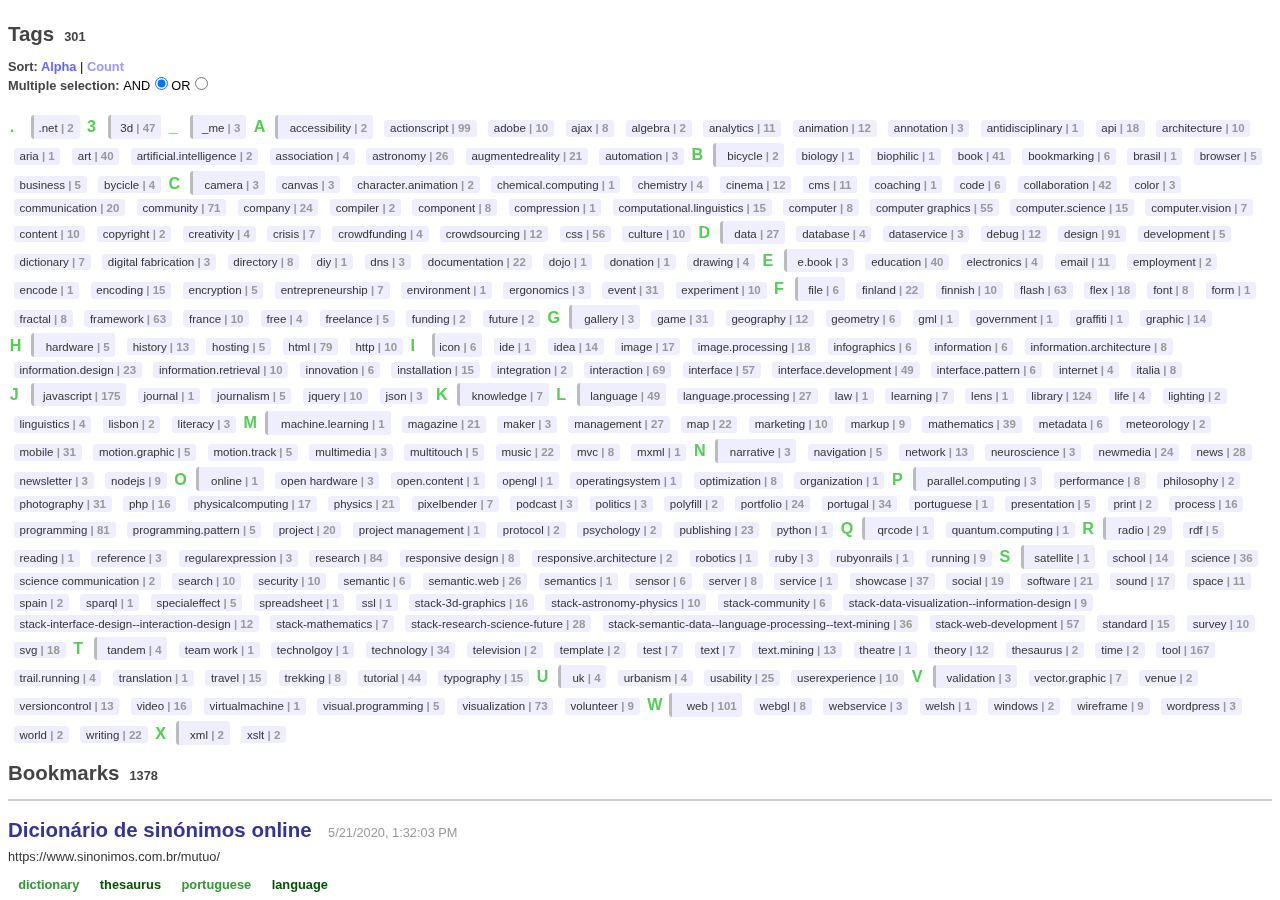
<file: index.html>
<!doctype html>
<html lang="en">
	<head>
		<meta  charset="utf-8" />
		<meta http-equiv="X-UA-Compatible" content="IE=edge,chrome=1">
		<!-- 
		<base href="http://www.site.com">
		<meta name="url" content="http://www.site.com">
		-->
		
		
		
		
		<title>Bookmarks</title>
		
	</head>
	<body>
	<iframe src="bookmarks.xml" style="position:fixed; top:0; left:0; bottom:0; right:0; width:100%; height:100%; border:none; margin:0; padding:0; overflow:hidden; z-index:999999;" />
	</body>
</html>
</file>
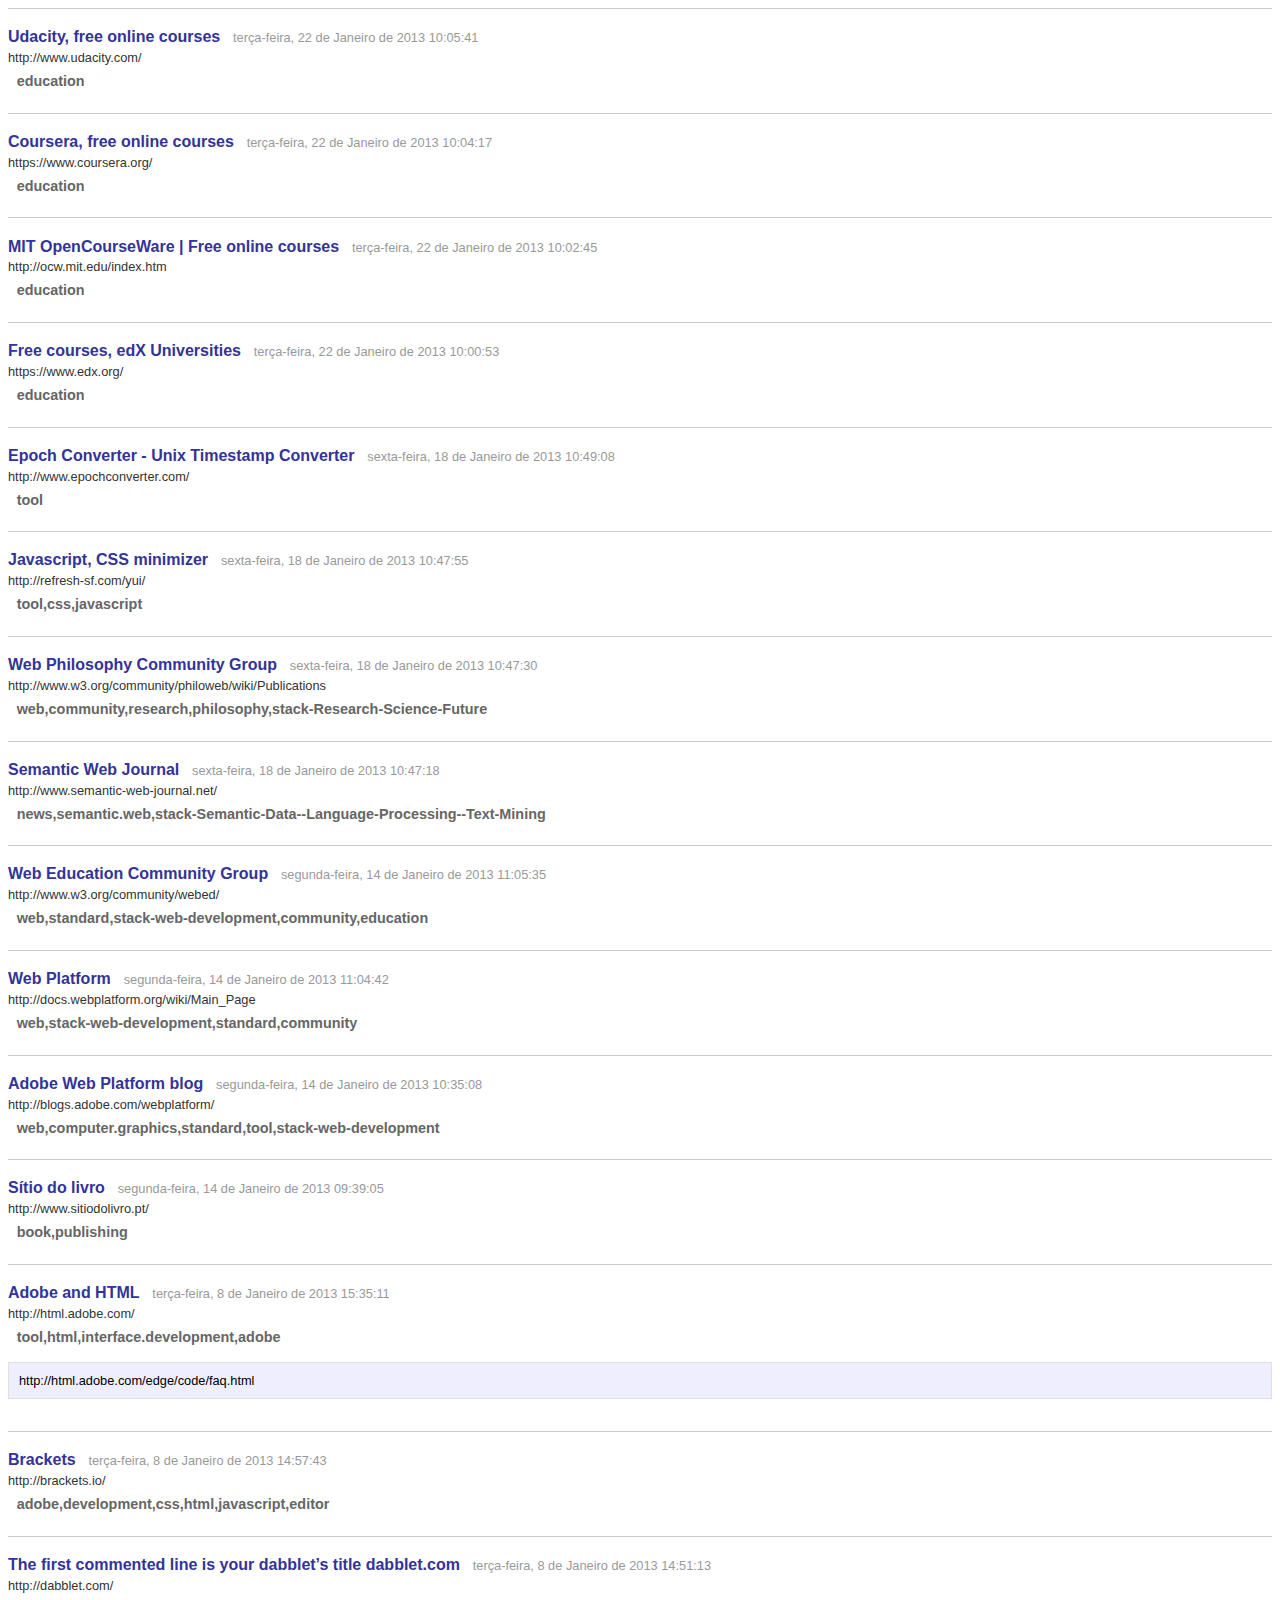
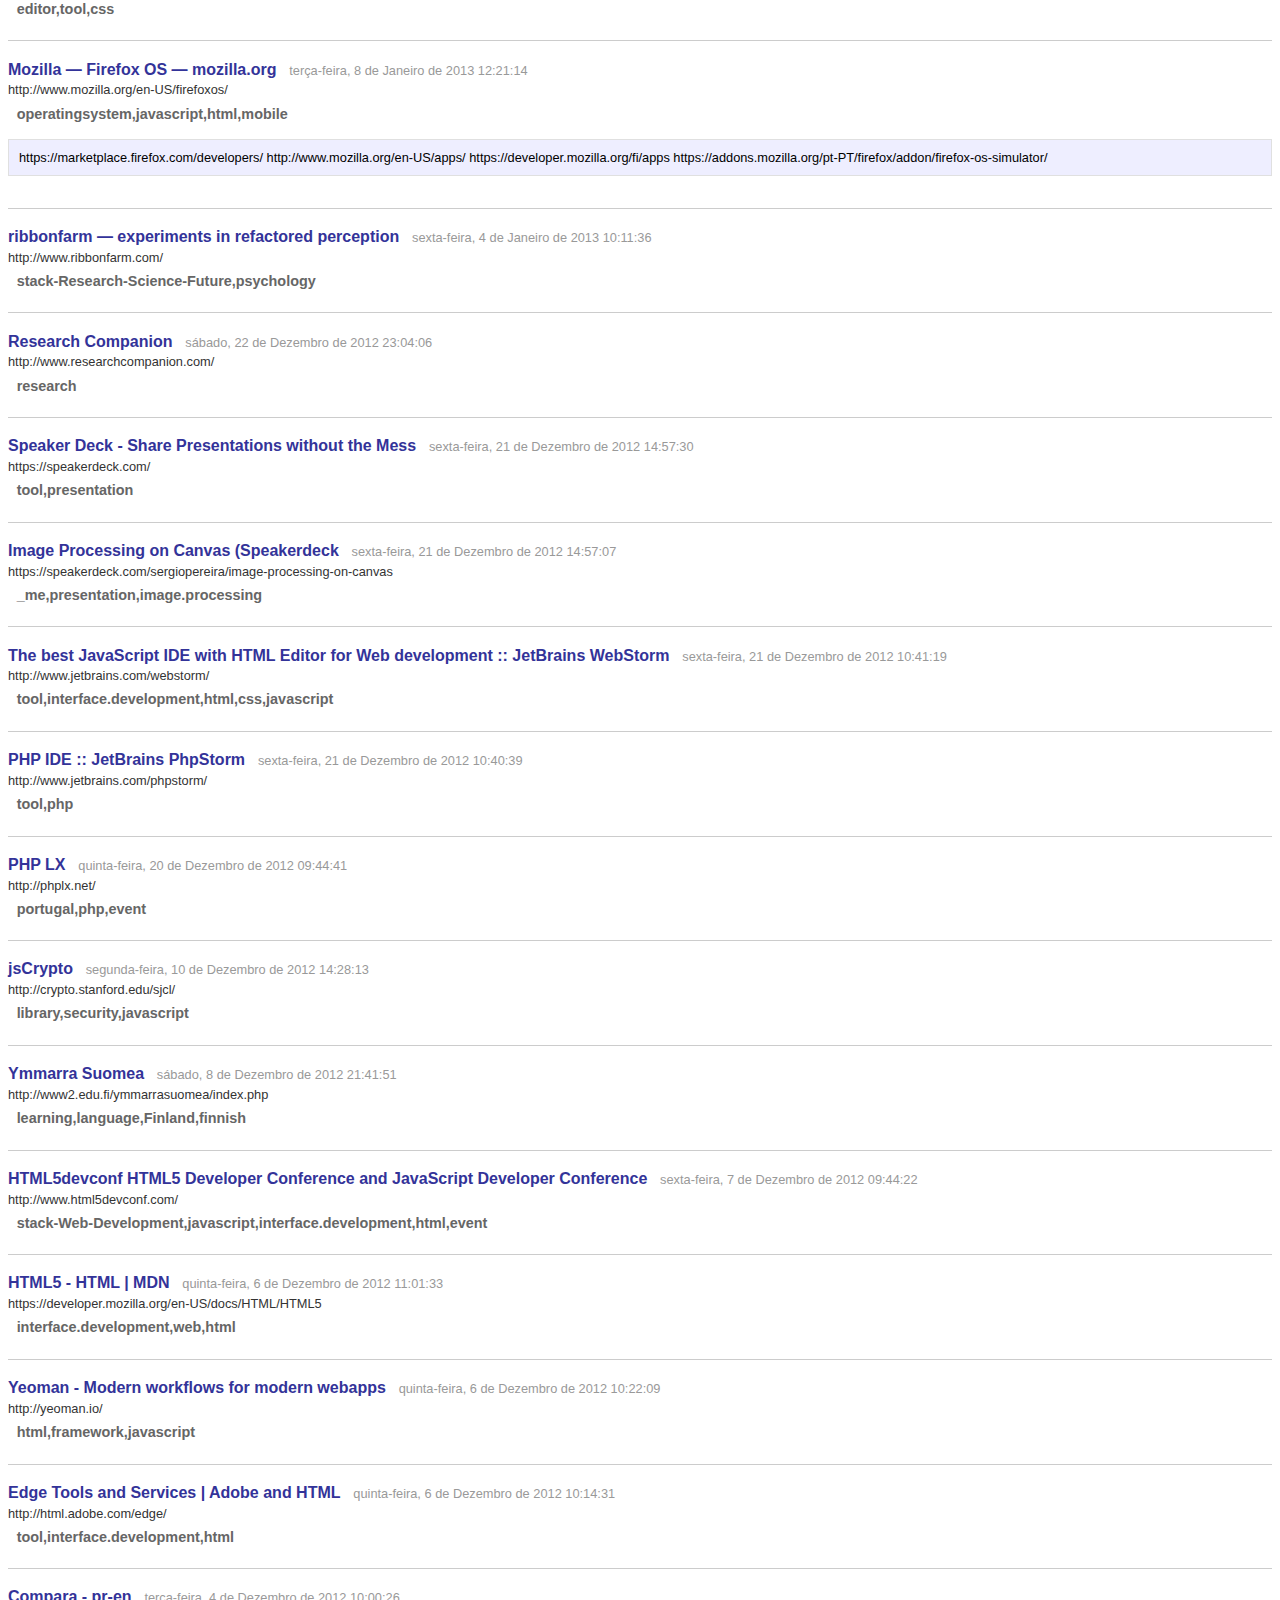
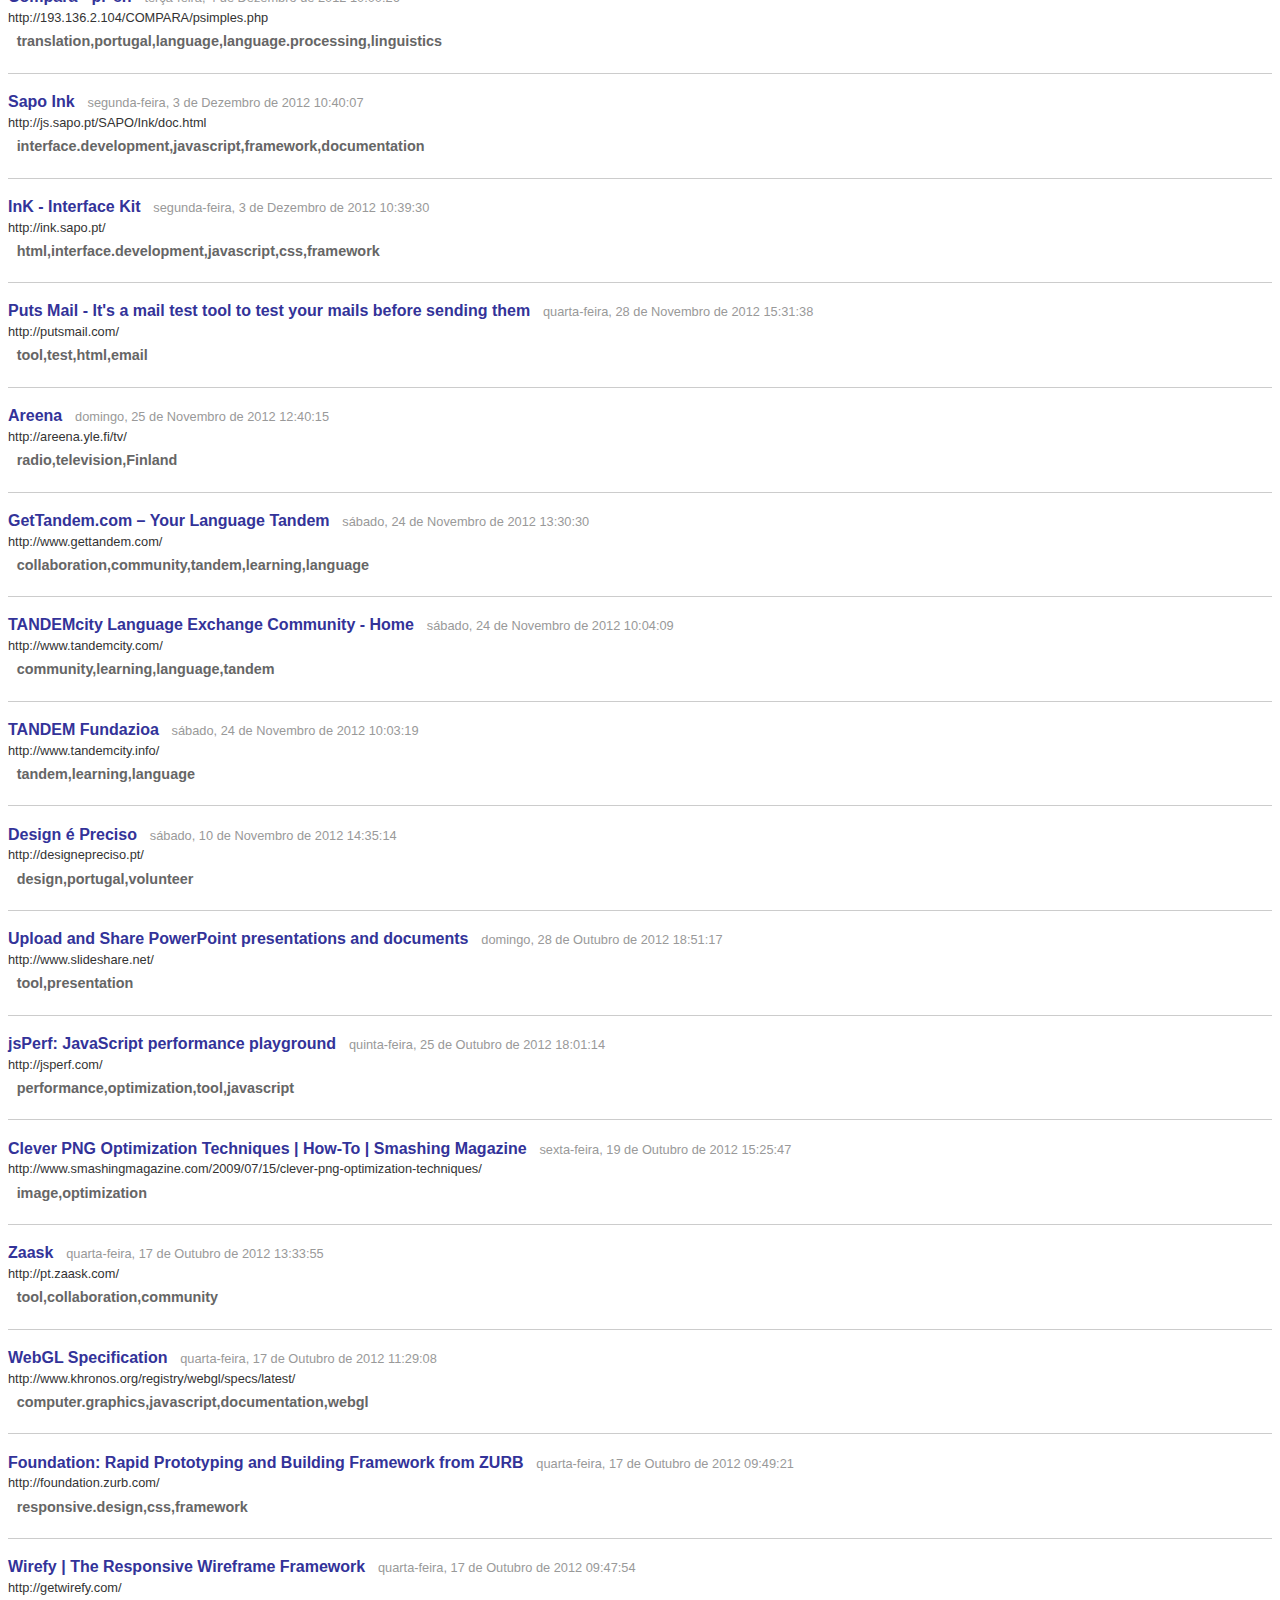
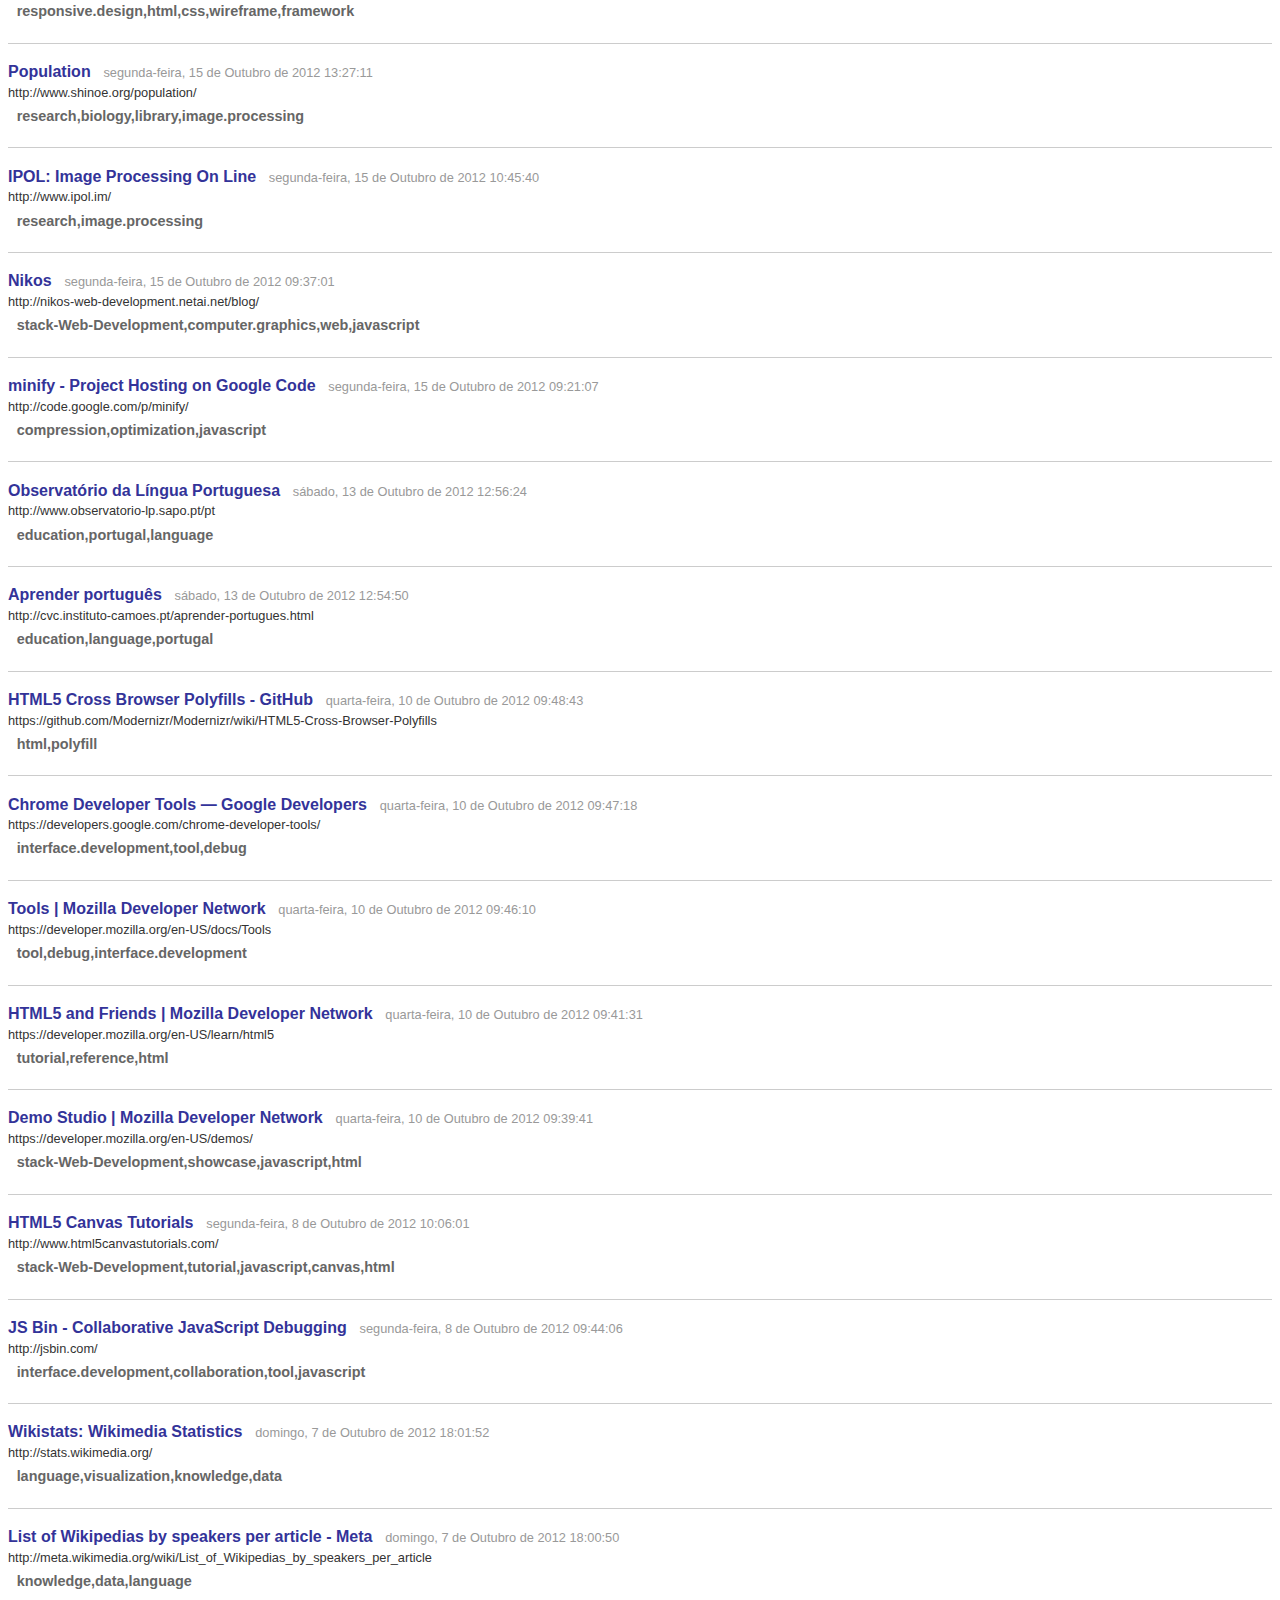
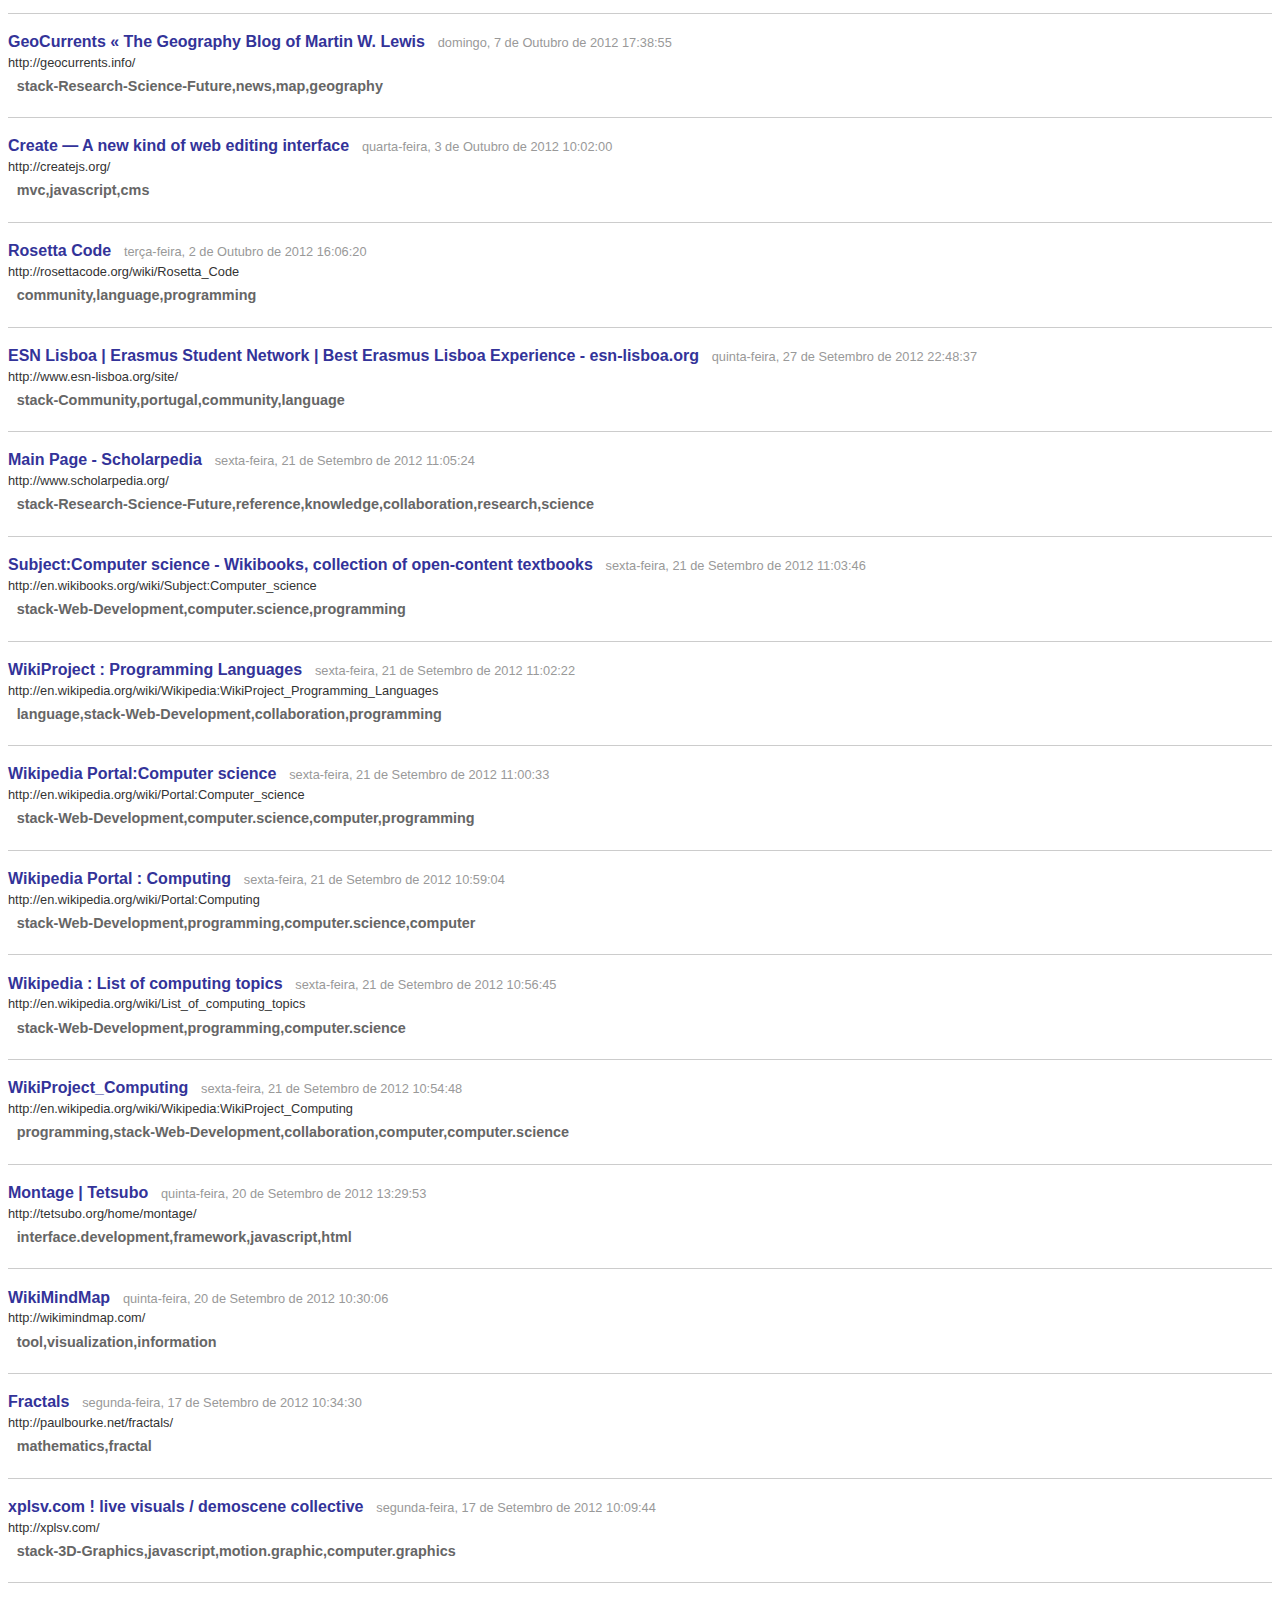
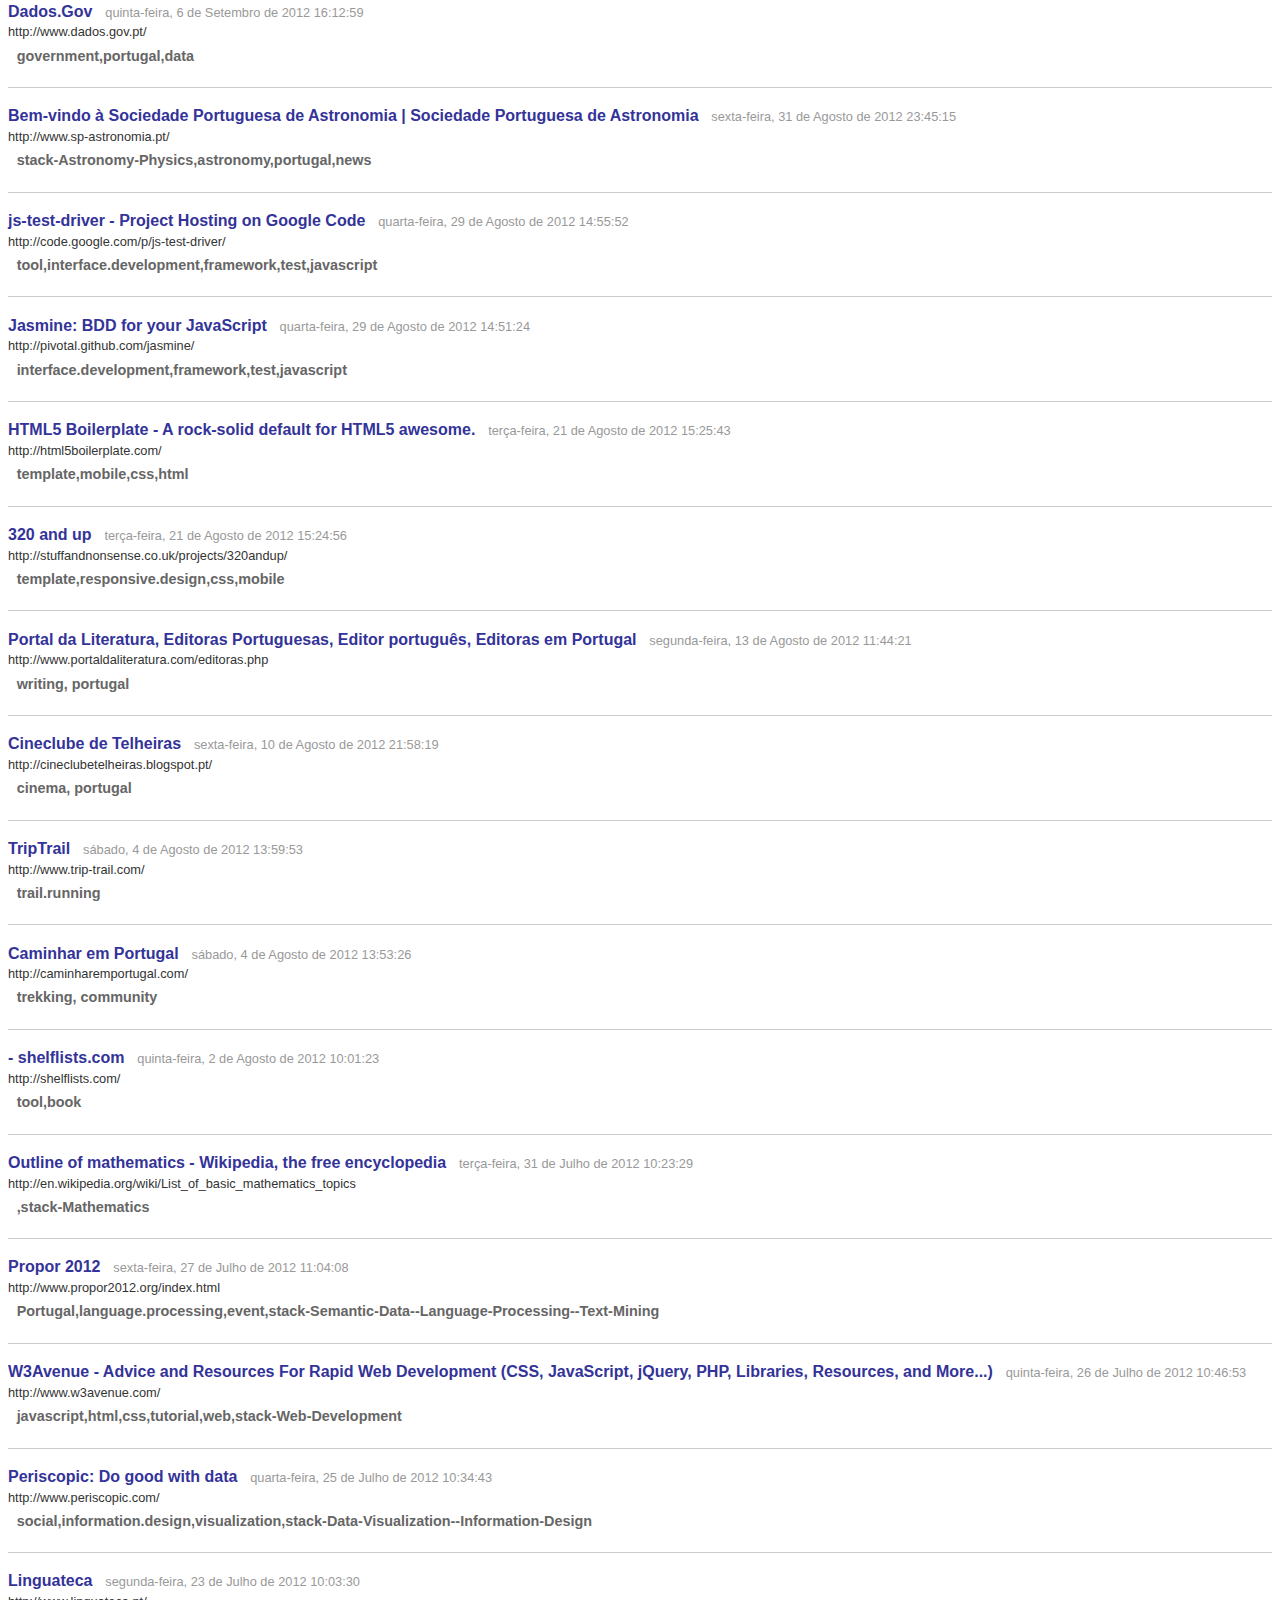
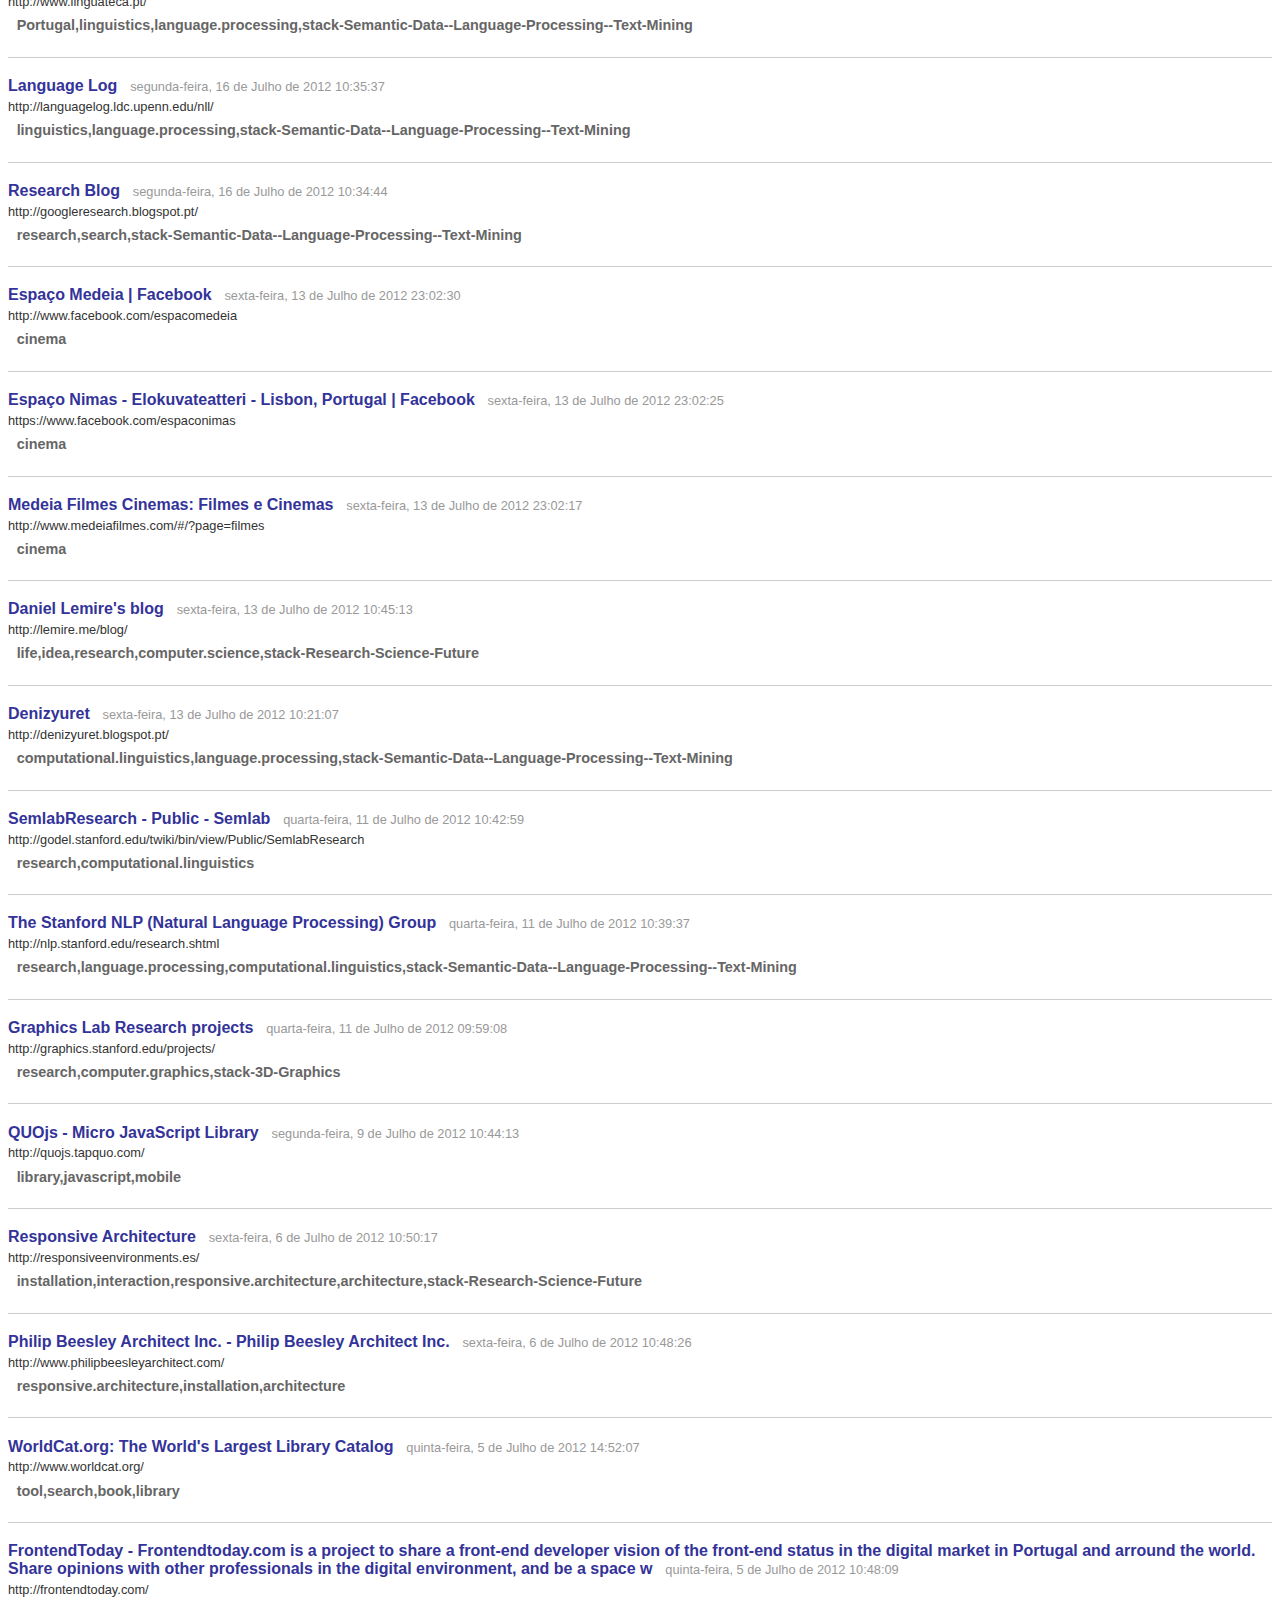
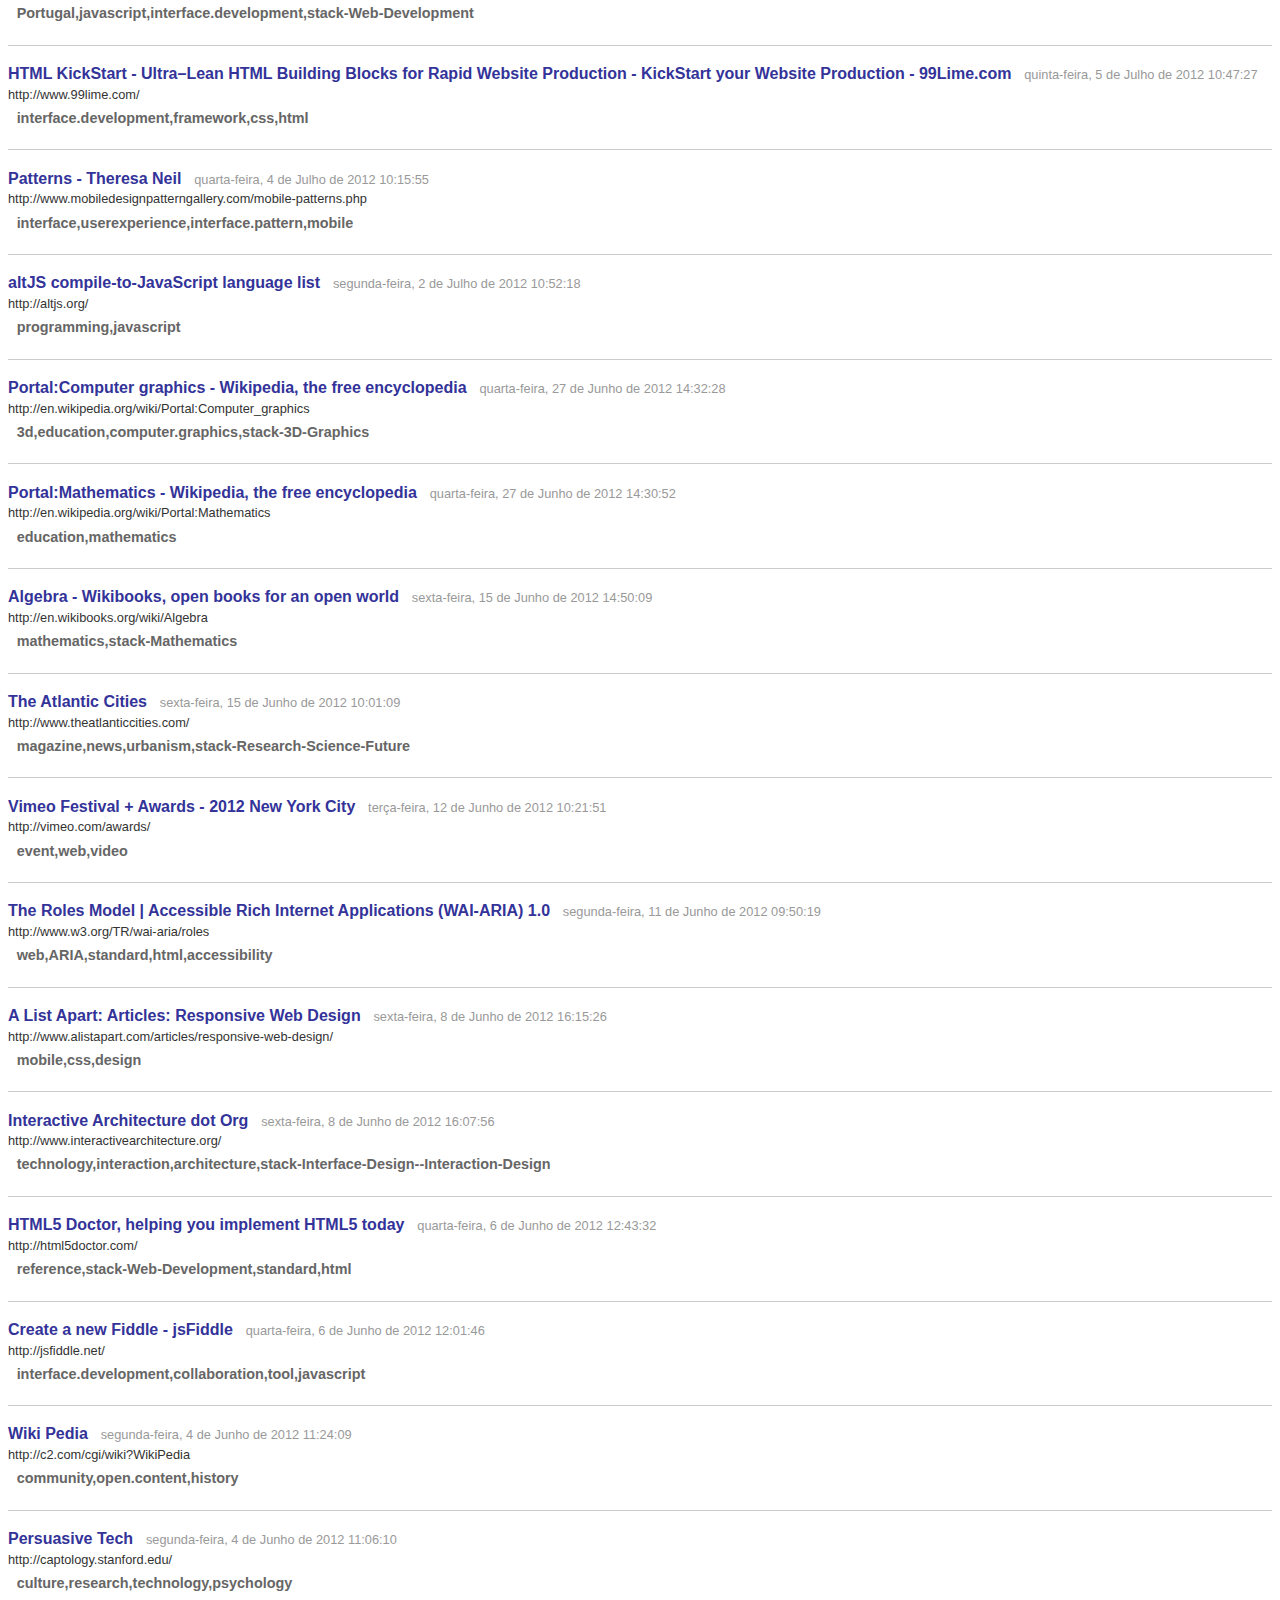
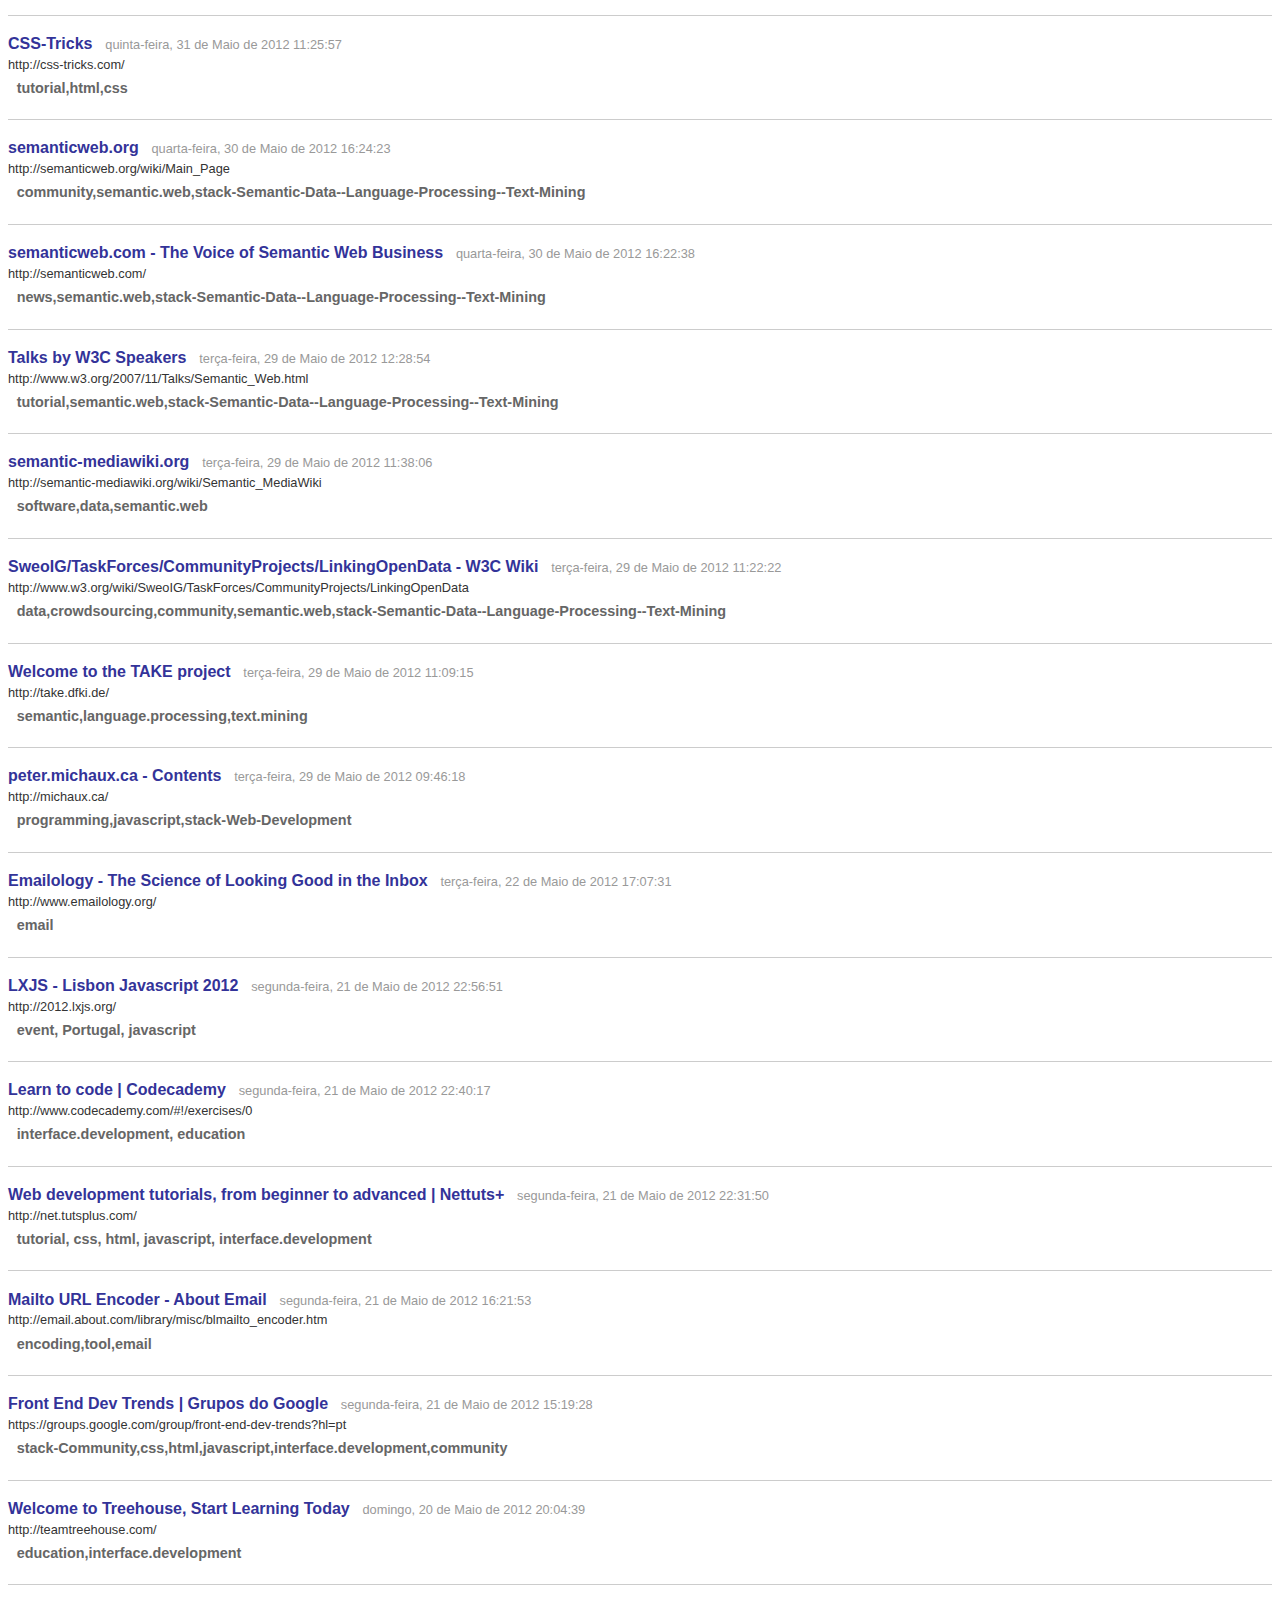
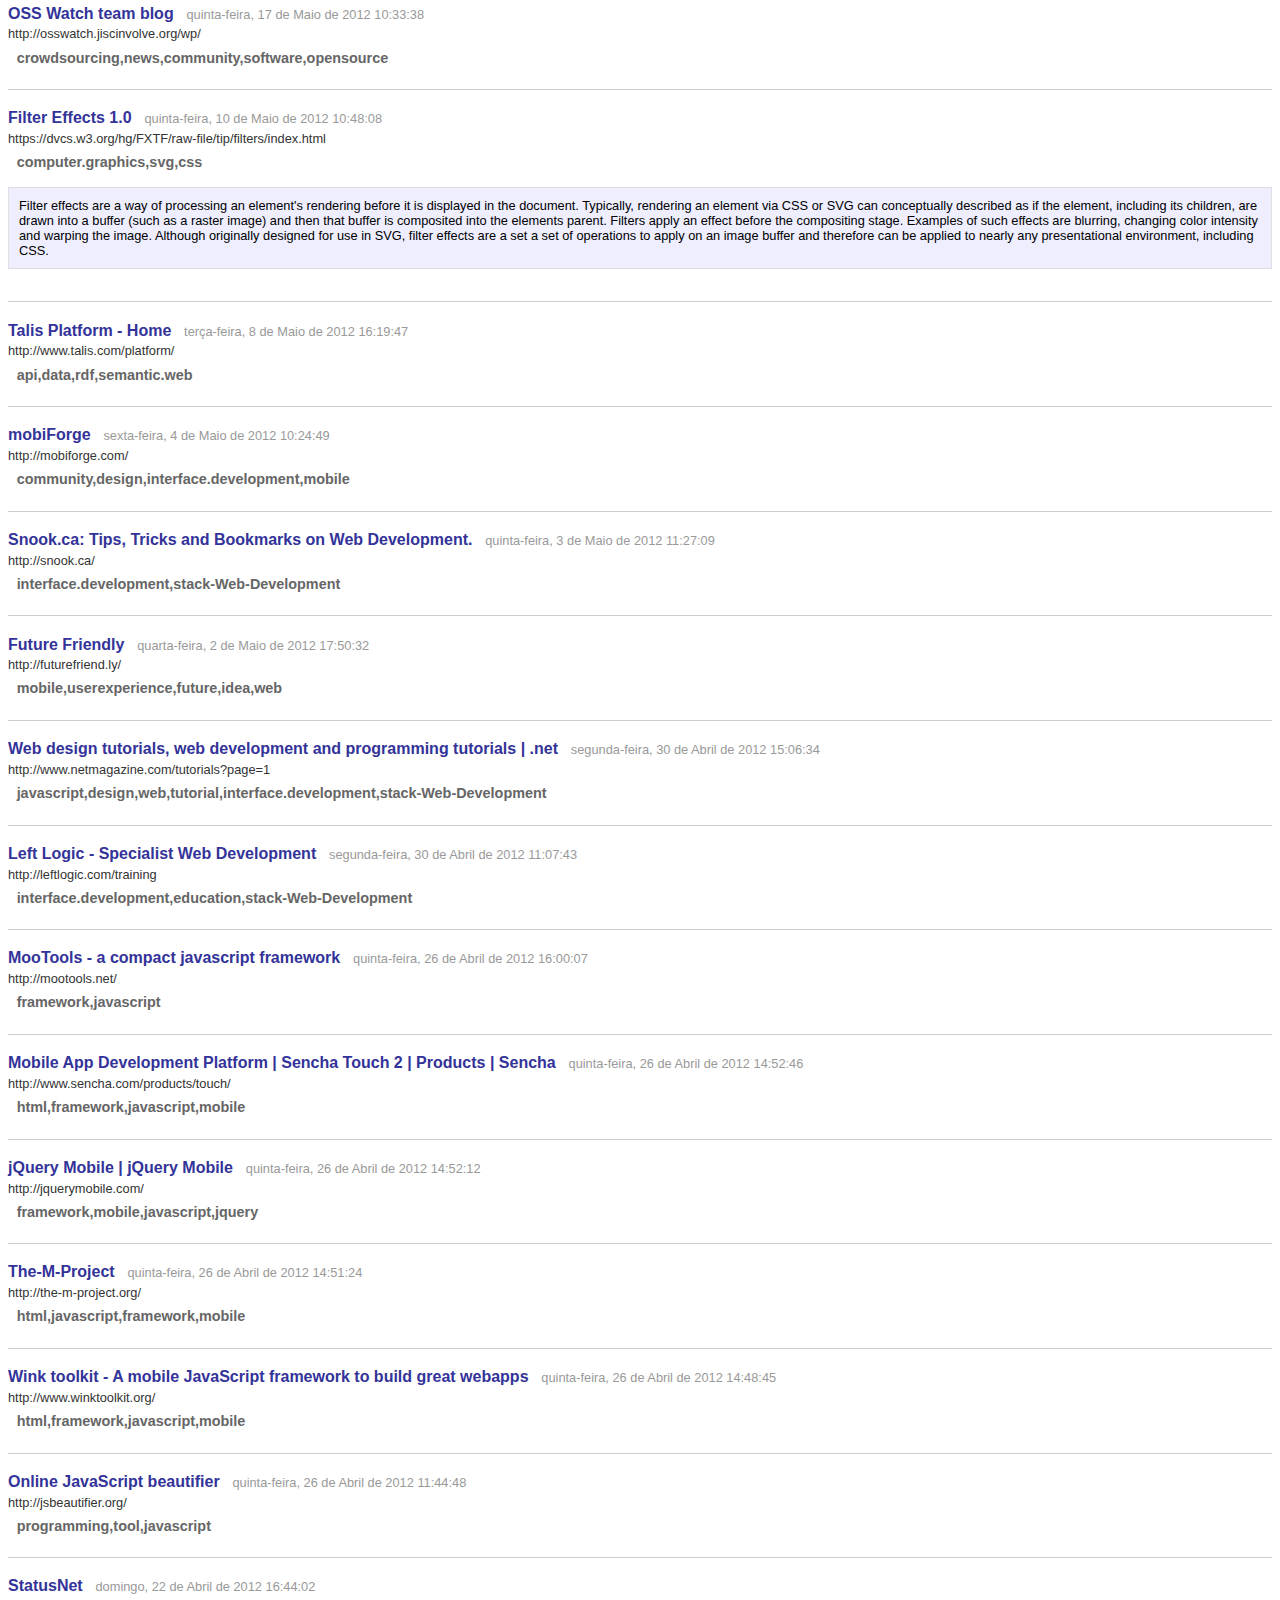
<file: bookmarks.html>
<html><head><meta http-equiv="Content-Type" content="text/xhtml; charset=UTF-8"><meta http-equiv="Content-Type" content="text/xhtml; charset=UTF-8"><style>
					body{
						font-family:sans-serif;
					}
					h1{
						font-size:1em;
						display:inline;
						color:#339;
					}
					span.datetime{
						font-size:0.8em;
						padding-left:1em;
						color:#999;
					}
					a.url{
						color:#333;
						margin:0.3em 0;
						text-decoration:none;
						display:block;
						font-size:0.8em;
					}
					a.url:hover{
						text-decoration:underline;
					}
					div.tags{
						padding:0.3em 0.6em;
						display:inline-block;
						font-size:0.9em;
						font-weight:bold;
						color:#666;
						
					}
					div.bookmark{
						padding:1.2em 0;
						border-top:1px solid #ccc;
					}
					div.bookmark  p{
						font-size:0.8em;
						border:1px solid #e0e0e0;
						padding:10px;
						background-color:#eef;
					}
				</style></head><body><div id="main"><div class="bookmark"><h1>Udacity, free online courses</h1><span class="datetime">terça-feira, 22 de Janeiro de 2013 10:05:41</span><br><a class="url" href="http://www.udacity.com/">http://www.udacity.com/</a><div class="tags">education</div></div><div class="bookmark"><h1>Coursera, free online courses</h1><span class="datetime">terça-feira, 22 de Janeiro de 2013 10:04:17</span><br><a class="url" href="https://www.coursera.org/">https://www.coursera.org/</a><div class="tags">education</div></div><div class="bookmark"><h1>MIT OpenCourseWare | Free online courses</h1><span class="datetime">terça-feira, 22 de Janeiro de 2013 10:02:45</span><br><a class="url" href="http://ocw.mit.edu/index.htm">http://ocw.mit.edu/index.htm</a><div class="tags">education</div></div><div class="bookmark"><h1>Free courses, edX Universities</h1><span class="datetime">terça-feira, 22 de Janeiro de 2013 10:00:53</span><br><a class="url" href="https://www.edx.org/">https://www.edx.org/</a><div class="tags">education</div></div><div class="bookmark"><h1>Epoch Converter - Unix Timestamp Converter</h1><span class="datetime">sexta-feira, 18 de Janeiro de 2013 10:49:08</span><br><a class="url" href="http://www.epochconverter.com/">http://www.epochconverter.com/</a><div class="tags">tool</div></div><div class="bookmark"><h1>Javascript, CSS minimizer</h1><span class="datetime">sexta-feira, 18 de Janeiro de 2013 10:47:55</span><br><a class="url" href="http://refresh-sf.com/yui/">http://refresh-sf.com/yui/</a><div class="tags">tool,css,javascript</div></div><div class="bookmark"><h1>Web Philosophy Community Group</h1><span class="datetime">sexta-feira, 18 de Janeiro de 2013 10:47:30</span><br><a class="url" href="http://www.w3.org/community/philoweb/wiki/Publications">http://www.w3.org/community/philoweb/wiki/Publications</a><div class="tags">web,community,research,philosophy,stack-Research-Science-Future</div></div><div class="bookmark"><h1>Semantic Web Journal</h1><span class="datetime">sexta-feira, 18 de Janeiro de 2013 10:47:18</span><br><a class="url" href="http://www.semantic-web-journal.net/">http://www.semantic-web-journal.net/</a><div class="tags">news,semantic.web,stack-Semantic-Data--Language-Processing--Text-Mining</div></div><div class="bookmark"><h1>Web Education Community Group</h1><span class="datetime">segunda-feira, 14 de Janeiro de 2013 11:05:35</span><br><a class="url" href="http://www.w3.org/community/webed/">http://www.w3.org/community/webed/</a><div class="tags">web,standard,stack-web-development,community,education</div></div><div class="bookmark"><h1>Web Platform</h1><span class="datetime">segunda-feira, 14 de Janeiro de 2013 11:04:42</span><br><a class="url" href="http://docs.webplatform.org/wiki/Main_Page">http://docs.webplatform.org/wiki/Main_Page</a><div class="tags">web,stack-web-development,standard,community</div></div><div class="bookmark"><h1>Adobe Web Platform blog</h1><span class="datetime">segunda-feira, 14 de Janeiro de 2013 10:35:08</span><br><a class="url" href="http://blogs.adobe.com/webplatform/">http://blogs.adobe.com/webplatform/</a><div class="tags">web,computer.graphics,standard,tool,stack-web-development</div></div><div class="bookmark"><h1>Sítio do livro</h1><span class="datetime">segunda-feira, 14 de Janeiro de 2013 09:39:05</span><br><a class="url" href="http://www.sitiodolivro.pt/">http://www.sitiodolivro.pt/</a><div class="tags">book,publishing</div></div><div class="bookmark"><h1>Adobe and HTML</h1><span class="datetime">terça-feira, 8 de Janeiro de 2013 15:35:11</span><br><a class="url" href="http://html.adobe.com/">http://html.adobe.com/</a><div class="tags">tool,html,interface.development,adobe</div><p>http://html.adobe.com/edge/code/faq.html</p></div><div class="bookmark"><h1>Brackets</h1><span class="datetime">terça-feira, 8 de Janeiro de 2013 14:57:43</span><br><a class="url" href="http://brackets.io/">http://brackets.io/</a><div class="tags">adobe,development,css,html,javascript,editor</div></div><div class="bookmark"><h1>The first commented line is your dabblet’s title  dabblet.com</h1><span class="datetime">terça-feira, 8 de Janeiro de 2013 14:51:13</span><br><a class="url" href="http://dabblet.com/">http://dabblet.com/</a><div class="tags">editor,tool,css</div></div><div class="bookmark"><h1>Mozilla &mdash; Firefox OS &mdash; mozilla.org</h1><span class="datetime">terça-feira, 8 de Janeiro de 2013 12:21:14</span><br><a class="url" href="http://www.mozilla.org/en-US/firefoxos/">http://www.mozilla.org/en-US/firefoxos/</a><div class="tags">operatingsystem,javascript,html,mobile</div><p>https://marketplace.firefox.com/developers/
http://www.mozilla.org/en-US/apps/
https://developer.mozilla.org/fi/apps
https://addons.mozilla.org/pt-PT/firefox/addon/firefox-os-simulator/</p></div><div class="bookmark"><h1>ribbonfarm &mdash; experiments in refactored perception</h1><span class="datetime">sexta-feira, 4 de Janeiro de 2013 10:11:36</span><br><a class="url" href="http://www.ribbonfarm.com/">http://www.ribbonfarm.com/</a><div class="tags">stack-Research-Science-Future,psychology</div></div><div class="bookmark"><h1>Research Companion</h1><span class="datetime">sábado, 22 de Dezembro de 2012 23:04:06</span><br><a class="url" href="http://www.researchcompanion.com/">http://www.researchcompanion.com/</a><div class="tags">research</div></div><div class="bookmark"><h1>Speaker Deck - Share Presentations without the Mess</h1><span class="datetime">sexta-feira, 21 de Dezembro de 2012 14:57:30</span><br><a class="url" href="https://speakerdeck.com/">https://speakerdeck.com/</a><div class="tags">tool,presentation</div></div><div class="bookmark"><h1>Image Processing on Canvas (Speakerdeck</h1><span class="datetime">sexta-feira, 21 de Dezembro de 2012 14:57:07</span><br><a class="url" href="https://speakerdeck.com/sergiopereira/image-processing-on-canvas">https://speakerdeck.com/sergiopereira/image-processing-on-canvas</a><div class="tags">_me,presentation,image.processing</div></div><div class="bookmark"><h1>The best JavaScript IDE with HTML Editor for Web development :: JetBrains WebStorm</h1><span class="datetime">sexta-feira, 21 de Dezembro de 2012 10:41:19</span><br><a class="url" href="http://www.jetbrains.com/webstorm/">http://www.jetbrains.com/webstorm/</a><div class="tags">tool,interface.development,html,css,javascript</div></div><div class="bookmark"><h1>PHP IDE :: JetBrains PhpStorm</h1><span class="datetime">sexta-feira, 21 de Dezembro de 2012 10:40:39</span><br><a class="url" href="http://www.jetbrains.com/phpstorm/">http://www.jetbrains.com/phpstorm/</a><div class="tags">tool,php</div></div><div class="bookmark"><h1>PHP LX</h1><span class="datetime">quinta-feira, 20 de Dezembro de 2012 09:44:41</span><br><a class="url" href="http://phplx.net/">http://phplx.net/</a><div class="tags">portugal,php,event</div></div><div class="bookmark"><h1>jsCrypto</h1><span class="datetime">segunda-feira, 10 de Dezembro de 2012 14:28:13</span><br><a class="url" href="http://crypto.stanford.edu/sjcl/">http://crypto.stanford.edu/sjcl/</a><div class="tags">library,security,javascript</div></div><div class="bookmark"><h1>Ymmarra Suomea</h1><span class="datetime">sábado, 8 de Dezembro de 2012 21:41:51</span><br><a class="url" href="http://www2.edu.fi/ymmarrasuomea/index.php">http://www2.edu.fi/ymmarrasuomea/index.php</a><div class="tags">learning,language,Finland,finnish</div></div><div class="bookmark"><h1>HTML5devconf HTML5 Developer Conference and JavaScript Developer Conference</h1><span class="datetime">sexta-feira, 7 de Dezembro de 2012 09:44:22</span><br><a class="url" href="http://www.html5devconf.com/">http://www.html5devconf.com/</a><div class="tags">stack-Web-Development,javascript,interface.development,html,event</div></div><div class="bookmark"><h1>HTML5 - HTML | MDN</h1><span class="datetime">quinta-feira, 6 de Dezembro de 2012 11:01:33</span><br><a class="url" href="https://developer.mozilla.org/en-US/docs/HTML/HTML5">https://developer.mozilla.org/en-US/docs/HTML/HTML5</a><div class="tags">interface.development,web,html</div></div><div class="bookmark"><h1>Yeoman - Modern workflows for modern webapps</h1><span class="datetime">quinta-feira, 6 de Dezembro de 2012 10:22:09</span><br><a class="url" href="http://yeoman.io/">http://yeoman.io/</a><div class="tags">html,framework,javascript</div></div><div class="bookmark"><h1>Edge Tools and Services | Adobe and HTML</h1><span class="datetime">quinta-feira, 6 de Dezembro de 2012 10:14:31</span><br><a class="url" href="http://html.adobe.com/edge/">http://html.adobe.com/edge/</a><div class="tags">tool,interface.development,html</div></div><div class="bookmark"><h1>Compara - pr-en</h1><span class="datetime">terça-feira, 4 de Dezembro de 2012 10:00:26</span><br><a class="url" href="http://193.136.2.104/COMPARA/psimples.php">http://193.136.2.104/COMPARA/psimples.php</a><div class="tags">translation,portugal,language,language.processing,linguistics</div></div><div class="bookmark"><h1>Sapo Ink</h1><span class="datetime">segunda-feira, 3 de Dezembro de 2012 10:40:07</span><br><a class="url" href="http://js.sapo.pt/SAPO/Ink/doc.html">http://js.sapo.pt/SAPO/Ink/doc.html</a><div class="tags">interface.development,javascript,framework,documentation</div></div><div class="bookmark"><h1>InK - Interface Kit</h1><span class="datetime">segunda-feira, 3 de Dezembro de 2012 10:39:30</span><br><a class="url" href="http://ink.sapo.pt/">http://ink.sapo.pt/</a><div class="tags">html,interface.development,javascript,css,framework</div></div><div class="bookmark"><h1>Puts Mail - It's a mail test tool to test your mails before sending them</h1><span class="datetime">quarta-feira, 28 de Novembro de 2012 15:31:38</span><br><a class="url" href="http://putsmail.com/">http://putsmail.com/</a><div class="tags">tool,test,html,email</div></div><div class="bookmark"><h1>Areena</h1><span class="datetime">domingo, 25 de Novembro de 2012 12:40:15</span><br><a class="url" href="http://areena.yle.fi/tv/">http://areena.yle.fi/tv/</a><div class="tags">radio,television,Finland</div></div><div class="bookmark"><h1>GetTandem.com &ndash; Your Language Tandem</h1><span class="datetime">sábado, 24 de Novembro de 2012 13:30:30</span><br><a class="url" href="http://www.gettandem.com/">http://www.gettandem.com/</a><div class="tags">collaboration,community,tandem,learning,language</div></div><div class="bookmark"><h1>TANDEMcity Language Exchange Community - Home</h1><span class="datetime">sábado, 24 de Novembro de 2012 10:04:09</span><br><a class="url" href="http://www.tandemcity.com/">http://www.tandemcity.com/</a><div class="tags">community,learning,language,tandem</div></div><div class="bookmark"><h1>TANDEM Fundazioa</h1><span class="datetime">sábado, 24 de Novembro de 2012 10:03:19</span><br><a class="url" href="http://www.tandemcity.info/">http://www.tandemcity.info/</a><div class="tags">tandem,learning,language</div></div><div class="bookmark"><h1>Design é Preciso</h1><span class="datetime">sábado, 10 de Novembro de 2012 14:35:14</span><br><a class="url" href="http://designepreciso.pt/">http://designepreciso.pt/</a><div class="tags">design,portugal,volunteer</div></div><div class="bookmark"><h1>Upload and Share PowerPoint presentations and documents</h1><span class="datetime">domingo, 28 de Outubro de 2012 18:51:17</span><br><a class="url" href="http://www.slideshare.net/">http://www.slideshare.net/</a><div class="tags">tool,presentation</div></div><div class="bookmark"><h1>jsPerf: JavaScript performance playground</h1><span class="datetime">quinta-feira, 25 de Outubro de 2012 18:01:14</span><br><a class="url" href="http://jsperf.com/">http://jsperf.com/</a><div class="tags">performance,optimization,tool,javascript</div></div><div class="bookmark"><h1>Clever PNG Optimization Techniques | How-To | Smashing Magazine</h1><span class="datetime">sexta-feira, 19 de Outubro de 2012 15:25:47</span><br><a class="url" href="http://www.smashingmagazine.com/2009/07/15/clever-png-optimization-techniques/">http://www.smashingmagazine.com/2009/07/15/clever-png-optimization-techniques/</a><div class="tags">image,optimization</div></div><div class="bookmark"><h1>Zaask</h1><span class="datetime">quarta-feira, 17 de Outubro de 2012 13:33:55</span><br><a class="url" href="http://pt.zaask.com/">http://pt.zaask.com/</a><div class="tags">tool,collaboration,community</div></div><div class="bookmark"><h1>WebGL Specification</h1><span class="datetime">quarta-feira, 17 de Outubro de 2012 11:29:08</span><br><a class="url" href="http://www.khronos.org/registry/webgl/specs/latest/">http://www.khronos.org/registry/webgl/specs/latest/</a><div class="tags">computer.graphics,javascript,documentation,webgl</div></div><div class="bookmark"><h1>Foundation: Rapid Prototyping and Building Framework from ZURB</h1><span class="datetime">quarta-feira, 17 de Outubro de 2012 09:49:21</span><br><a class="url" href="http://foundation.zurb.com/">http://foundation.zurb.com/</a><div class="tags">responsive.design,css,framework</div></div><div class="bookmark"><h1>Wirefy | The Responsive Wireframe Framework</h1><span class="datetime">quarta-feira, 17 de Outubro de 2012 09:47:54</span><br><a class="url" href="http://getwirefy.com/">http://getwirefy.com/</a><div class="tags">responsive.design,html,css,wireframe,framework</div></div><div class="bookmark"><h1>Population</h1><span class="datetime">segunda-feira, 15 de Outubro de 2012 13:27:11</span><br><a class="url" href="http://www.shinoe.org/population/">http://www.shinoe.org/population/</a><div class="tags">research,biology,library,image.processing</div></div><div class="bookmark"><h1>IPOL: Image Processing On Line</h1><span class="datetime">segunda-feira, 15 de Outubro de 2012 10:45:40</span><br><a class="url" href="http://www.ipol.im/">http://www.ipol.im/</a><div class="tags">research,image.processing</div></div><div class="bookmark"><h1>Nikos</h1><span class="datetime">segunda-feira, 15 de Outubro de 2012 09:37:01</span><br><a class="url" href="http://nikos-web-development.netai.net/blog/">http://nikos-web-development.netai.net/blog/</a><div class="tags">stack-Web-Development,computer.graphics,web,javascript</div></div><div class="bookmark"><h1>minify - Project Hosting on Google Code</h1><span class="datetime">segunda-feira, 15 de Outubro de 2012 09:21:07</span><br><a class="url" href="http://code.google.com/p/minify/">http://code.google.com/p/minify/</a><div class="tags">compression,optimization,javascript</div></div><div class="bookmark"><h1>Observatório da Língua Portuguesa</h1><span class="datetime">sábado, 13 de Outubro de 2012 12:56:24</span><br><a class="url" href="http://www.observatorio-lp.sapo.pt/pt">http://www.observatorio-lp.sapo.pt/pt</a><div class="tags">education,portugal,language</div></div><div class="bookmark"><h1>Aprender português</h1><span class="datetime">sábado, 13 de Outubro de 2012 12:54:50</span><br><a class="url" href="http://cvc.instituto-camoes.pt/aprender-portugues.html">http://cvc.instituto-camoes.pt/aprender-portugues.html</a><div class="tags">education,language,portugal</div></div><div class="bookmark"><h1>HTML5 Cross Browser Polyfills - GitHub</h1><span class="datetime">quarta-feira, 10 de Outubro de 2012 09:48:43</span><br><a class="url" href="https://github.com/Modernizr/Modernizr/wiki/HTML5-Cross-Browser-Polyfills">https://github.com/Modernizr/Modernizr/wiki/HTML5-Cross-Browser-Polyfills</a><div class="tags">html,polyfill</div></div><div class="bookmark"><h1>Chrome Developer Tools &mdash; Google Developers</h1><span class="datetime">quarta-feira, 10 de Outubro de 2012 09:47:18</span><br><a class="url" href="https://developers.google.com/chrome-developer-tools/">https://developers.google.com/chrome-developer-tools/</a><div class="tags">interface.development,tool,debug</div></div><div class="bookmark"><h1>Tools | Mozilla Developer Network</h1><span class="datetime">quarta-feira, 10 de Outubro de 2012 09:46:10</span><br><a class="url" href="https://developer.mozilla.org/en-US/docs/Tools">https://developer.mozilla.org/en-US/docs/Tools</a><div class="tags">tool,debug,interface.development</div></div><div class="bookmark"><h1>HTML5 and Friends | Mozilla Developer Network</h1><span class="datetime">quarta-feira, 10 de Outubro de 2012 09:41:31</span><br><a class="url" href="https://developer.mozilla.org/en-US/learn/html5">https://developer.mozilla.org/en-US/learn/html5</a><div class="tags">tutorial,reference,html</div></div><div class="bookmark"><h1>Demo Studio | Mozilla Developer Network</h1><span class="datetime">quarta-feira, 10 de Outubro de 2012 09:39:41</span><br><a class="url" href="https://developer.mozilla.org/en-US/demos/">https://developer.mozilla.org/en-US/demos/</a><div class="tags">stack-Web-Development,showcase,javascript,html</div></div><div class="bookmark"><h1>HTML5 Canvas Tutorials</h1><span class="datetime">segunda-feira, 8 de Outubro de 2012 10:06:01</span><br><a class="url" href="http://www.html5canvastutorials.com/">http://www.html5canvastutorials.com/</a><div class="tags">stack-Web-Development,tutorial,javascript,canvas,html</div></div><div class="bookmark"><h1>JS Bin - Collaborative JavaScript Debugging</h1><span class="datetime">segunda-feira, 8 de Outubro de 2012 09:44:06</span><br><a class="url" href="http://jsbin.com/">http://jsbin.com/</a><div class="tags">interface.development,collaboration,tool,javascript</div></div><div class="bookmark"><h1>Wikistats: Wikimedia Statistics</h1><span class="datetime">domingo, 7 de Outubro de 2012 18:01:52</span><br><a class="url" href="http://stats.wikimedia.org/">http://stats.wikimedia.org/</a><div class="tags">language,visualization,knowledge,data</div></div><div class="bookmark"><h1>List of Wikipedias by speakers per article - Meta</h1><span class="datetime">domingo, 7 de Outubro de 2012 18:00:50</span><br><a class="url" href="http://meta.wikimedia.org/wiki/List_of_Wikipedias_by_speakers_per_article">http://meta.wikimedia.org/wiki/List_of_Wikipedias_by_speakers_per_article</a><div class="tags">knowledge,data,language</div></div><div class="bookmark"><h1>GeoCurrents « The Geography Blog of Martin W. Lewis</h1><span class="datetime">domingo, 7 de Outubro de 2012 17:38:55</span><br><a class="url" href="http://geocurrents.info/">http://geocurrents.info/</a><div class="tags">stack-Research-Science-Future,news,map,geography</div></div><div class="bookmark"><h1>Create &mdash; A new kind of web editing interface</h1><span class="datetime">quarta-feira, 3 de Outubro de 2012 10:02:00</span><br><a class="url" href="http://createjs.org/">http://createjs.org/</a><div class="tags">mvc,javascript,cms</div></div><div class="bookmark"><h1>Rosetta Code</h1><span class="datetime">terça-feira, 2 de Outubro de 2012 16:06:20</span><br><a class="url" href="http://rosettacode.org/wiki/Rosetta_Code">http://rosettacode.org/wiki/Rosetta_Code</a><div class="tags">community,language,programming</div></div><div class="bookmark"><h1>ESN Lisboa | Erasmus Student Network | Best Erasmus Lisboa Experience - esn-lisboa.org</h1><span class="datetime">quinta-feira, 27 de Setembro de 2012 22:48:37</span><br><a class="url" href="http://www.esn-lisboa.org/site/">http://www.esn-lisboa.org/site/</a><div class="tags">stack-Community,portugal,community,language</div></div><div class="bookmark"><h1>Main Page - Scholarpedia</h1><span class="datetime">sexta-feira, 21 de Setembro de 2012 11:05:24</span><br><a class="url" href="http://www.scholarpedia.org/">http://www.scholarpedia.org/</a><div class="tags">stack-Research-Science-Future,reference,knowledge,collaboration,research,science</div></div><div class="bookmark"><h1>Subject:Computer science - Wikibooks, collection of open-content textbooks</h1><span class="datetime">sexta-feira, 21 de Setembro de 2012 11:03:46</span><br><a class="url" href="http://en.wikibooks.org/wiki/Subject:Computer_science">http://en.wikibooks.org/wiki/Subject:Computer_science</a><div class="tags">stack-Web-Development,computer.science,programming</div></div><div class="bookmark"><h1>WikiProject : Programming Languages</h1><span class="datetime">sexta-feira, 21 de Setembro de 2012 11:02:22</span><br><a class="url" href="http://en.wikipedia.org/wiki/Wikipedia:WikiProject_Programming_Languages">http://en.wikipedia.org/wiki/Wikipedia:WikiProject_Programming_Languages</a><div class="tags">language,stack-Web-Development,collaboration,programming</div></div><div class="bookmark"><h1>Wikipedia Portal:Computer science</h1><span class="datetime">sexta-feira, 21 de Setembro de 2012 11:00:33</span><br><a class="url" href="http://en.wikipedia.org/wiki/Portal:Computer_science">http://en.wikipedia.org/wiki/Portal:Computer_science</a><div class="tags">stack-Web-Development,computer.science,computer,programming</div></div><div class="bookmark"><h1>Wikipedia Portal : Computing</h1><span class="datetime">sexta-feira, 21 de Setembro de 2012 10:59:04</span><br><a class="url" href="http://en.wikipedia.org/wiki/Portal:Computing">http://en.wikipedia.org/wiki/Portal:Computing</a><div class="tags">stack-Web-Development,programming,computer.science,computer</div></div><div class="bookmark"><h1>Wikipedia : List of computing topics</h1><span class="datetime">sexta-feira, 21 de Setembro de 2012 10:56:45</span><br><a class="url" href="http://en.wikipedia.org/wiki/List_of_computing_topics">http://en.wikipedia.org/wiki/List_of_computing_topics</a><div class="tags">stack-Web-Development,programming,computer.science</div></div><div class="bookmark"><h1>WikiProject_Computing</h1><span class="datetime">sexta-feira, 21 de Setembro de 2012 10:54:48</span><br><a class="url" href="http://en.wikipedia.org/wiki/Wikipedia:WikiProject_Computing">http://en.wikipedia.org/wiki/Wikipedia:WikiProject_Computing</a><div class="tags">programming,stack-Web-Development,collaboration,computer,computer.science</div></div><div class="bookmark"><h1>Montage | Tetsubo</h1><span class="datetime">quinta-feira, 20 de Setembro de 2012 13:29:53</span><br><a class="url" href="http://tetsubo.org/home/montage/">http://tetsubo.org/home/montage/</a><div class="tags">interface.development,framework,javascript,html</div></div><div class="bookmark"><h1>WikiMindMap</h1><span class="datetime">quinta-feira, 20 de Setembro de 2012 10:30:06</span><br><a class="url" href="http://wikimindmap.com/">http://wikimindmap.com/</a><div class="tags">tool,visualization,information</div></div><div class="bookmark"><h1>Fractals</h1><span class="datetime">segunda-feira, 17 de Setembro de 2012 10:34:30</span><br><a class="url" href="http://paulbourke.net/fractals/">http://paulbourke.net/fractals/</a><div class="tags">mathematics,fractal</div></div><div class="bookmark"><h1>xplsv.com ! live visuals / demoscene collective</h1><span class="datetime">segunda-feira, 17 de Setembro de 2012 10:09:44</span><br><a class="url" href="http://xplsv.com/">http://xplsv.com/</a><div class="tags">stack-3D-Graphics,javascript,motion.graphic,computer.graphics</div></div><div class="bookmark"><h1>Dados.Gov</h1><span class="datetime">quinta-feira, 6 de Setembro de 2012 16:12:59</span><br><a class="url" href="http://www.dados.gov.pt/">http://www.dados.gov.pt/</a><div class="tags">government,portugal,data</div></div><div class="bookmark"><h1>Bem-vindo à Sociedade Portuguesa de Astronomia | Sociedade Portuguesa de Astronomia</h1><span class="datetime">sexta-feira, 31 de Agosto de 2012 23:45:15</span><br><a class="url" href="http://www.sp-astronomia.pt/">http://www.sp-astronomia.pt/</a><div class="tags">stack-Astronomy-Physics,astronomy,portugal,news</div></div><div class="bookmark"><h1>js-test-driver - Project Hosting on Google Code</h1><span class="datetime">quarta-feira, 29 de Agosto de 2012 14:55:52</span><br><a class="url" href="http://code.google.com/p/js-test-driver/">http://code.google.com/p/js-test-driver/</a><div class="tags">tool,interface.development,framework,test,javascript</div></div><div class="bookmark"><h1>Jasmine: BDD for your JavaScript</h1><span class="datetime">quarta-feira, 29 de Agosto de 2012 14:51:24</span><br><a class="url" href="http://pivotal.github.com/jasmine/">http://pivotal.github.com/jasmine/</a><div class="tags">interface.development,framework,test,javascript</div></div><div class="bookmark"><h1>HTML5 Boilerplate - A rock-solid default for HTML5 awesome.</h1><span class="datetime">terça-feira, 21 de Agosto de 2012 15:25:43</span><br><a class="url" href="http://html5boilerplate.com/">http://html5boilerplate.com/</a><div class="tags">template,mobile,css,html</div></div><div class="bookmark"><h1>320 and up</h1><span class="datetime">terça-feira, 21 de Agosto de 2012 15:24:56</span><br><a class="url" href="http://stuffandnonsense.co.uk/projects/320andup/">http://stuffandnonsense.co.uk/projects/320andup/</a><div class="tags">template,responsive.design,css,mobile</div></div><div class="bookmark"><h1>Portal da Literatura, Editoras Portuguesas, Editor português, Editoras em Portugal</h1><span class="datetime">segunda-feira, 13 de Agosto de 2012 11:44:21</span><br><a class="url" href="http://www.portaldaliteratura.com/editoras.php">http://www.portaldaliteratura.com/editoras.php</a><div class="tags">writing, portugal </div></div><div class="bookmark"><h1>Cineclube de Telheiras</h1><span class="datetime">sexta-feira, 10 de Agosto de 2012 21:58:19</span><br><a class="url" href="http://cineclubetelheiras.blogspot.pt/">http://cineclubetelheiras.blogspot.pt/</a><div class="tags">cinema, portugal </div></div><div class="bookmark"><h1>TripTrail</h1><span class="datetime">sábado, 4 de Agosto de 2012 13:59:53</span><br><a class="url" href="http://www.trip-trail.com/">http://www.trip-trail.com/</a><div class="tags">trail.running</div></div><div class="bookmark"><h1>Caminhar em Portugal</h1><span class="datetime">sábado, 4 de Agosto de 2012 13:53:26</span><br><a class="url" href="http://caminharemportugal.com/">http://caminharemportugal.com/</a><div class="tags">trekking, community</div></div><div class="bookmark"><h1>- shelflists.com</h1><span class="datetime">quinta-feira, 2 de Agosto de 2012 10:01:23</span><br><a class="url" href="http://shelflists.com/">http://shelflists.com/</a><div class="tags">tool,book</div></div><div class="bookmark"><h1>Outline of mathematics - Wikipedia, the free encyclopedia</h1><span class="datetime">terça-feira, 31 de Julho de 2012 10:23:29</span><br><a class="url" href="http://en.wikipedia.org/wiki/List_of_basic_mathematics_topics">http://en.wikipedia.org/wiki/List_of_basic_mathematics_topics</a><div class="tags">,stack-Mathematics</div></div><div class="bookmark"><h1>Propor 2012</h1><span class="datetime">sexta-feira, 27 de Julho de 2012 11:04:08</span><br><a class="url" href="http://www.propor2012.org/index.html">http://www.propor2012.org/index.html</a><div class="tags">Portugal,language.processing,event,stack-Semantic-Data--Language-Processing--Text-Mining</div></div><div class="bookmark"><h1>W3Avenue - Advice and Resources For Rapid Web Development (CSS, JavaScript, jQuery, PHP, Libraries, Resources, and More...)</h1><span class="datetime">quinta-feira, 26 de Julho de 2012 10:46:53</span><br><a class="url" href="http://www.w3avenue.com/">http://www.w3avenue.com/</a><div class="tags">javascript,html,css,tutorial,web,stack-Web-Development</div></div><div class="bookmark"><h1>Periscopic: Do good with data</h1><span class="datetime">quarta-feira, 25 de Julho de 2012 10:34:43</span><br><a class="url" href="http://www.periscopic.com/">http://www.periscopic.com/</a><div class="tags">social,information.design,visualization,stack-Data-Visualization--Information-Design</div></div><div class="bookmark"><h1>Linguateca</h1><span class="datetime">segunda-feira, 23 de Julho de 2012 10:03:30</span><br><a class="url" href="http://www.linguateca.pt/">http://www.linguateca.pt/</a><div class="tags">Portugal,linguistics,language.processing,stack-Semantic-Data--Language-Processing--Text-Mining</div></div><div class="bookmark"><h1>Language Log</h1><span class="datetime">segunda-feira, 16 de Julho de 2012 10:35:37</span><br><a class="url" href="http://languagelog.ldc.upenn.edu/nll/">http://languagelog.ldc.upenn.edu/nll/</a><div class="tags">linguistics,language.processing,stack-Semantic-Data--Language-Processing--Text-Mining</div></div><div class="bookmark"><h1>Research Blog</h1><span class="datetime">segunda-feira, 16 de Julho de 2012 10:34:44</span><br><a class="url" href="http://googleresearch.blogspot.pt/">http://googleresearch.blogspot.pt/</a><div class="tags">research,search,stack-Semantic-Data--Language-Processing--Text-Mining</div></div><div class="bookmark"><h1>Espaço Medeia | Facebook</h1><span class="datetime">sexta-feira, 13 de Julho de 2012 23:02:30</span><br><a class="url" href="http://www.facebook.com/espacomedeia">http://www.facebook.com/espacomedeia</a><div class="tags">cinema</div></div><div class="bookmark"><h1>Espaço Nimas - Elokuvateatteri - Lisbon, Portugal | Facebook</h1><span class="datetime">sexta-feira, 13 de Julho de 2012 23:02:25</span><br><a class="url" href="https://www.facebook.com/espaconimas">https://www.facebook.com/espaconimas</a><div class="tags">cinema</div></div><div class="bookmark"><h1>Medeia Filmes Cinemas: Filmes e Cinemas</h1><span class="datetime">sexta-feira, 13 de Julho de 2012 23:02:17</span><br><a class="url" href="http://www.medeiafilmes.com/#/?page=filmes">http://www.medeiafilmes.com/#/?page=filmes</a><div class="tags">cinema</div></div><div class="bookmark"><h1>Daniel Lemire's blog</h1><span class="datetime">sexta-feira, 13 de Julho de 2012 10:45:13</span><br><a class="url" href="http://lemire.me/blog/">http://lemire.me/blog/</a><div class="tags">life,idea,research,computer.science,stack-Research-Science-Future</div></div><div class="bookmark"><h1>Denizyuret</h1><span class="datetime">sexta-feira, 13 de Julho de 2012 10:21:07</span><br><a class="url" href="http://denizyuret.blogspot.pt/">http://denizyuret.blogspot.pt/</a><div class="tags">computational.linguistics,language.processing,stack-Semantic-Data--Language-Processing--Text-Mining</div></div><div class="bookmark"><h1>SemlabResearch - Public - Semlab</h1><span class="datetime">quarta-feira, 11 de Julho de 2012 10:42:59</span><br><a class="url" href="http://godel.stanford.edu/twiki/bin/view/Public/SemlabResearch">http://godel.stanford.edu/twiki/bin/view/Public/SemlabResearch</a><div class="tags">research,computational.linguistics</div></div><div class="bookmark"><h1>The Stanford NLP (Natural Language Processing) Group</h1><span class="datetime">quarta-feira, 11 de Julho de 2012 10:39:37</span><br><a class="url" href="http://nlp.stanford.edu/research.shtml">http://nlp.stanford.edu/research.shtml</a><div class="tags">research,language.processing,computational.linguistics,stack-Semantic-Data--Language-Processing--Text-Mining</div></div><div class="bookmark"><h1>Graphics Lab Research projects</h1><span class="datetime">quarta-feira, 11 de Julho de 2012 09:59:08</span><br><a class="url" href="http://graphics.stanford.edu/projects/">http://graphics.stanford.edu/projects/</a><div class="tags">research,computer.graphics,stack-3D-Graphics</div></div><div class="bookmark"><h1>QUOjs - Micro JavaScript Library</h1><span class="datetime">segunda-feira, 9 de Julho de 2012 10:44:13</span><br><a class="url" href="http://quojs.tapquo.com/">http://quojs.tapquo.com/</a><div class="tags">library,javascript,mobile</div></div><div class="bookmark"><h1>Responsive Architecture</h1><span class="datetime">sexta-feira, 6 de Julho de 2012 10:50:17</span><br><a class="url" href="http://responsiveenvironments.es/">http://responsiveenvironments.es/</a><div class="tags">installation,interaction,responsive.architecture,architecture,stack-Research-Science-Future</div></div><div class="bookmark"><h1>Philip Beesley Architect Inc. - Philip Beesley Architect Inc.</h1><span class="datetime">sexta-feira, 6 de Julho de 2012 10:48:26</span><br><a class="url" href="http://www.philipbeesleyarchitect.com/">http://www.philipbeesleyarchitect.com/</a><div class="tags">responsive.architecture,installation,architecture</div></div><div class="bookmark"><h1>WorldCat.org: The World's Largest Library Catalog</h1><span class="datetime">quinta-feira, 5 de Julho de 2012 14:52:07</span><br><a class="url" href="http://www.worldcat.org/">http://www.worldcat.org/</a><div class="tags">tool,search,book,library</div></div><div class="bookmark"><h1>FrontendToday - Frontendtoday.com is a project to share a front-end developer vision of the front-end status in the digital market in Portugal and arround the world. Share opinions with other professionals in the digital environment, and be a space w</h1><span class="datetime">quinta-feira, 5 de Julho de 2012 10:48:09</span><br><a class="url" href="http://frontendtoday.com/">http://frontendtoday.com/</a><div class="tags">Portugal,javascript,interface.development,stack-Web-Development</div></div><div class="bookmark"><h1>HTML KickStart - Ultra&ndash;Lean HTML Building Blocks for Rapid Website Production - KickStart your Website Production - 99Lime.com</h1><span class="datetime">quinta-feira, 5 de Julho de 2012 10:47:27</span><br><a class="url" href="http://www.99lime.com/">http://www.99lime.com/</a><div class="tags">interface.development,framework,css,html</div></div><div class="bookmark"><h1>Patterns - Theresa Neil</h1><span class="datetime">quarta-feira, 4 de Julho de 2012 10:15:55</span><br><a class="url" href="http://www.mobiledesignpatterngallery.com/mobile-patterns.php">http://www.mobiledesignpatterngallery.com/mobile-patterns.php</a><div class="tags">interface,userexperience,interface.pattern,mobile</div></div><div class="bookmark"><h1>altJS compile-to-JavaScript language list</h1><span class="datetime">segunda-feira, 2 de Julho de 2012 10:52:18</span><br><a class="url" href="http://altjs.org/">http://altjs.org/</a><div class="tags">programming,javascript</div></div><div class="bookmark"><h1>Portal:Computer graphics - Wikipedia, the free encyclopedia</h1><span class="datetime">quarta-feira, 27 de Junho de 2012 14:32:28</span><br><a class="url" href="http://en.wikipedia.org/wiki/Portal:Computer_graphics">http://en.wikipedia.org/wiki/Portal:Computer_graphics</a><div class="tags">3d,education,computer.graphics,stack-3D-Graphics</div></div><div class="bookmark"><h1>Portal:Mathematics - Wikipedia, the free encyclopedia</h1><span class="datetime">quarta-feira, 27 de Junho de 2012 14:30:52</span><br><a class="url" href="http://en.wikipedia.org/wiki/Portal:Mathematics">http://en.wikipedia.org/wiki/Portal:Mathematics</a><div class="tags">education,mathematics</div></div><div class="bookmark"><h1>Algebra - Wikibooks, open books for an open world</h1><span class="datetime">sexta-feira, 15 de Junho de 2012 14:50:09</span><br><a class="url" href="http://en.wikibooks.org/wiki/Algebra">http://en.wikibooks.org/wiki/Algebra</a><div class="tags">mathematics,stack-Mathematics</div></div><div class="bookmark"><h1>The Atlantic Cities</h1><span class="datetime">sexta-feira, 15 de Junho de 2012 10:01:09</span><br><a class="url" href="http://www.theatlanticcities.com/">http://www.theatlanticcities.com/</a><div class="tags">magazine,news,urbanism,stack-Research-Science-Future</div></div><div class="bookmark"><h1>Vimeo Festival + Awards - 2012 New York City</h1><span class="datetime">terça-feira, 12 de Junho de 2012 10:21:51</span><br><a class="url" href="http://vimeo.com/awards/">http://vimeo.com/awards/</a><div class="tags">event,web,video</div></div><div class="bookmark"><h1>The Roles Model | Accessible Rich Internet Applications (WAI-ARIA) 1.0</h1><span class="datetime">segunda-feira, 11 de Junho de 2012 09:50:19</span><br><a class="url" href="http://www.w3.org/TR/wai-aria/roles">http://www.w3.org/TR/wai-aria/roles</a><div class="tags">web,ARIA,standard,html,accessibility</div></div><div class="bookmark"><h1>A List Apart: Articles: Responsive Web Design</h1><span class="datetime">sexta-feira, 8 de Junho de 2012 16:15:26</span><br><a class="url" href="http://www.alistapart.com/articles/responsive-web-design/">http://www.alistapart.com/articles/responsive-web-design/</a><div class="tags">mobile,css,design</div></div><div class="bookmark"><h1>Interactive Architecture dot Org</h1><span class="datetime">sexta-feira, 8 de Junho de 2012 16:07:56</span><br><a class="url" href="http://www.interactivearchitecture.org/">http://www.interactivearchitecture.org/</a><div class="tags">technology,interaction,architecture,stack-Interface-Design--Interaction-Design</div></div><div class="bookmark"><h1>HTML5 Doctor, helping you implement HTML5 today</h1><span class="datetime">quarta-feira, 6 de Junho de 2012 12:43:32</span><br><a class="url" href="http://html5doctor.com/">http://html5doctor.com/</a><div class="tags">reference,stack-Web-Development,standard,html</div></div><div class="bookmark"><h1>Create a new Fiddle - jsFiddle</h1><span class="datetime">quarta-feira, 6 de Junho de 2012 12:01:46</span><br><a class="url" href="http://jsfiddle.net/">http://jsfiddle.net/</a><div class="tags">interface.development,collaboration,tool,javascript</div></div><div class="bookmark"><h1>Wiki Pedia</h1><span class="datetime">segunda-feira, 4 de Junho de 2012 11:24:09</span><br><a class="url" href="http://c2.com/cgi/wiki?WikiPedia">http://c2.com/cgi/wiki?WikiPedia</a><div class="tags">community,open.content,history</div></div><div class="bookmark"><h1>Persuasive Tech</h1><span class="datetime">segunda-feira, 4 de Junho de 2012 11:06:10</span><br><a class="url" href="http://captology.stanford.edu/">http://captology.stanford.edu/</a><div class="tags">culture,research,technology,psychology</div></div><div class="bookmark"><h1>CSS-Tricks</h1><span class="datetime">quinta-feira, 31 de Maio de 2012 11:25:57</span><br><a class="url" href="http://css-tricks.com/">http://css-tricks.com/</a><div class="tags">tutorial,html,css</div></div><div class="bookmark"><h1>semanticweb.org</h1><span class="datetime">quarta-feira, 30 de Maio de 2012 16:24:23</span><br><a class="url" href="http://semanticweb.org/wiki/Main_Page">http://semanticweb.org/wiki/Main_Page</a><div class="tags">community,semantic.web,stack-Semantic-Data--Language-Processing--Text-Mining</div></div><div class="bookmark"><h1>semanticweb.com - The Voice of Semantic Web Business</h1><span class="datetime">quarta-feira, 30 de Maio de 2012 16:22:38</span><br><a class="url" href="http://semanticweb.com/">http://semanticweb.com/</a><div class="tags">news,semantic.web,stack-Semantic-Data--Language-Processing--Text-Mining</div></div><div class="bookmark"><h1>Talks by W3C Speakers</h1><span class="datetime">terça-feira, 29 de Maio de 2012 12:28:54</span><br><a class="url" href="http://www.w3.org/2007/11/Talks/Semantic_Web.html">http://www.w3.org/2007/11/Talks/Semantic_Web.html</a><div class="tags">tutorial,semantic.web,stack-Semantic-Data--Language-Processing--Text-Mining</div></div><div class="bookmark"><h1>semantic-mediawiki.org</h1><span class="datetime">terça-feira, 29 de Maio de 2012 11:38:06</span><br><a class="url" href="http://semantic-mediawiki.org/wiki/Semantic_MediaWiki">http://semantic-mediawiki.org/wiki/Semantic_MediaWiki</a><div class="tags">software,data,semantic.web</div></div><div class="bookmark"><h1>SweoIG/TaskForces/CommunityProjects/LinkingOpenData - W3C Wiki</h1><span class="datetime">terça-feira, 29 de Maio de 2012 11:22:22</span><br><a class="url" href="http://www.w3.org/wiki/SweoIG/TaskForces/CommunityProjects/LinkingOpenData">http://www.w3.org/wiki/SweoIG/TaskForces/CommunityProjects/LinkingOpenData</a><div class="tags">data,crowdsourcing,community,semantic.web,stack-Semantic-Data--Language-Processing--Text-Mining</div></div><div class="bookmark"><h1>Welcome to the TAKE project</h1><span class="datetime">terça-feira, 29 de Maio de 2012 11:09:15</span><br><a class="url" href="http://take.dfki.de/">http://take.dfki.de/</a><div class="tags">semantic,language.processing,text.mining</div></div><div class="bookmark"><h1>peter.michaux.ca - Contents</h1><span class="datetime">terça-feira, 29 de Maio de 2012 09:46:18</span><br><a class="url" href="http://michaux.ca/">http://michaux.ca/</a><div class="tags">programming,javascript,stack-Web-Development</div></div><div class="bookmark"><h1>Emailology - The Science of Looking Good in the Inbox</h1><span class="datetime">terça-feira, 22 de Maio de 2012 17:07:31</span><br><a class="url" href="http://www.emailology.org/">http://www.emailology.org/</a><div class="tags">email</div></div><div class="bookmark"><h1>LXJS - Lisbon Javascript 2012</h1><span class="datetime">segunda-feira, 21 de Maio de 2012 22:56:51</span><br><a class="url" href="http://2012.lxjs.org/">http://2012.lxjs.org/</a><div class="tags">event, Portugal, javascript </div></div><div class="bookmark"><h1>Learn to code | Codecademy</h1><span class="datetime">segunda-feira, 21 de Maio de 2012 22:40:17</span><br><a class="url" href="http://www.codecademy.com/#!/exercises/0">http://www.codecademy.com/#!/exercises/0</a><div class="tags">interface.development, education</div></div><div class="bookmark"><h1>Web development tutorials, from beginner to advanced | Nettuts+</h1><span class="datetime">segunda-feira, 21 de Maio de 2012 22:31:50</span><br><a class="url" href="http://net.tutsplus.com/">http://net.tutsplus.com/</a><div class="tags">tutorial, css, html, javascript, interface.development </div></div><div class="bookmark"><h1>Mailto URL Encoder - About Email</h1><span class="datetime">segunda-feira, 21 de Maio de 2012 16:21:53</span><br><a class="url" href="http://email.about.com/library/misc/blmailto_encoder.htm">http://email.about.com/library/misc/blmailto_encoder.htm</a><div class="tags">encoding,tool,email</div></div><div class="bookmark"><h1>Front End Dev Trends | Grupos do Google</h1><span class="datetime">segunda-feira, 21 de Maio de 2012 15:19:28</span><br><a class="url" href="https://groups.google.com/group/front-end-dev-trends?hl=pt">https://groups.google.com/group/front-end-dev-trends?hl=pt</a><div class="tags">stack-Community,css,html,javascript,interface.development,community</div></div><div class="bookmark"><h1>Welcome to Treehouse, Start Learning Today</h1><span class="datetime">domingo, 20 de Maio de 2012 20:04:39</span><br><a class="url" href="http://teamtreehouse.com/">http://teamtreehouse.com/</a><div class="tags">education,interface.development</div></div><div class="bookmark"><h1>OSS Watch team blog</h1><span class="datetime">quinta-feira, 17 de Maio de 2012 10:33:38</span><br><a class="url" href="http://osswatch.jiscinvolve.org/wp/">http://osswatch.jiscinvolve.org/wp/</a><div class="tags">crowdsourcing,news,community,software,opensource</div></div><div class="bookmark"><h1>Filter Effects 1.0</h1><span class="datetime">quinta-feira, 10 de Maio de 2012 10:48:08</span><br><a class="url" href="https://dvcs.w3.org/hg/FXTF/raw-file/tip/filters/index.html">https://dvcs.w3.org/hg/FXTF/raw-file/tip/filters/index.html</a><div class="tags">computer.graphics,svg,css</div><p>Filter effects are a way of processing an element's rendering before it is displayed in the document. Typically, rendering an element via CSS or SVG can conceptually described as if the element, including its children, are drawn into a buffer (such as a raster image) and then that buffer is composited into the elements parent. Filters apply an effect before the compositing stage. Examples of such effects are blurring, changing color intensity and warping the image.
Although originally designed for use in SVG, filter effects are a set a set of operations to apply on an image buffer and therefore can be applied to nearly any presentational environment, including CSS.</p></div><div class="bookmark"><h1>Talis Platform - Home</h1><span class="datetime">terça-feira, 8 de Maio de 2012 16:19:47</span><br><a class="url" href="http://www.talis.com/platform/">http://www.talis.com/platform/</a><div class="tags">api,data,rdf,semantic.web</div></div><div class="bookmark"><h1>mobiForge</h1><span class="datetime">sexta-feira, 4 de Maio de 2012 10:24:49</span><br><a class="url" href="http://mobiforge.com/">http://mobiforge.com/</a><div class="tags">community,design,interface.development,mobile</div></div><div class="bookmark"><h1>Snook.ca: Tips, Tricks and Bookmarks on Web Development.</h1><span class="datetime">quinta-feira, 3 de Maio de 2012 11:27:09</span><br><a class="url" href="http://snook.ca/">http://snook.ca/</a><div class="tags">interface.development,stack-Web-Development</div></div><div class="bookmark"><h1>Future Friendly</h1><span class="datetime">quarta-feira, 2 de Maio de 2012 17:50:32</span><br><a class="url" href="http://futurefriend.ly/">http://futurefriend.ly/</a><div class="tags">mobile,userexperience,future,idea,web</div></div><div class="bookmark"><h1>Web design tutorials, web development and programming tutorials | .net</h1><span class="datetime">segunda-feira, 30 de Abril de 2012 15:06:34</span><br><a class="url" href="http://www.netmagazine.com/tutorials?page=1">http://www.netmagazine.com/tutorials?page=1</a><div class="tags">javascript,design,web,tutorial,interface.development,stack-Web-Development</div></div><div class="bookmark"><h1>Left Logic - Specialist Web Development</h1><span class="datetime">segunda-feira, 30 de Abril de 2012 11:07:43</span><br><a class="url" href="http://leftlogic.com/training">http://leftlogic.com/training</a><div class="tags">interface.development,education,stack-Web-Development</div></div><div class="bookmark"><h1>MooTools - a compact javascript framework</h1><span class="datetime">quinta-feira, 26 de Abril de 2012 16:00:07</span><br><a class="url" href="http://mootools.net/">http://mootools.net/</a><div class="tags">framework,javascript</div></div><div class="bookmark"><h1>Mobile App Development Platform | Sencha Touch 2 | Products | Sencha</h1><span class="datetime">quinta-feira, 26 de Abril de 2012 14:52:46</span><br><a class="url" href="http://www.sencha.com/products/touch/">http://www.sencha.com/products/touch/</a><div class="tags">html,framework,javascript,mobile</div></div><div class="bookmark"><h1>jQuery Mobile | jQuery Mobile</h1><span class="datetime">quinta-feira, 26 de Abril de 2012 14:52:12</span><br><a class="url" href="http://jquerymobile.com/">http://jquerymobile.com/</a><div class="tags">framework,mobile,javascript,jquery</div></div><div class="bookmark"><h1>The-M-Project</h1><span class="datetime">quinta-feira, 26 de Abril de 2012 14:51:24</span><br><a class="url" href="http://the-m-project.org/">http://the-m-project.org/</a><div class="tags">html,javascript,framework,mobile</div></div><div class="bookmark"><h1>Wink toolkit - A mobile JavaScript framework to build great webapps</h1><span class="datetime">quinta-feira, 26 de Abril de 2012 14:48:45</span><br><a class="url" href="http://www.winktoolkit.org/">http://www.winktoolkit.org/</a><div class="tags">html,framework,javascript,mobile</div></div><div class="bookmark"><h1>Online JavaScript beautifier</h1><span class="datetime">quinta-feira, 26 de Abril de 2012 11:44:48</span><br><a class="url" href="http://jsbeautifier.org/">http://jsbeautifier.org/</a><div class="tags">programming,tool,javascript</div></div><div class="bookmark"><h1>StatusNet</h1><span class="datetime">domingo, 22 de Abril de 2012 16:44:02</span><br><a class="url" href="http://status.net/">http://status.net/</a><div class="tags">social, collaboration, tool</div></div><div class="bookmark"><h1>buddycloud</h1><span class="datetime">domingo, 22 de Abril de 2012 16:43:47</span><br><a class="url" href="http://buddycloud.com/">http://buddycloud.com/</a><div class="tags">social, collaboration, tool</div></div><div class="bookmark"><h1>Gallery of Mathematical and Generative Art • subblue</h1><span class="datetime">sexta-feira, 20 de Abril de 2012 11:44:49</span><br><a class="url" href="http://www.subblue.com/gallery/album/37">http://www.subblue.com/gallery/album/37</a><div class="tags">webgl,computer.graphics,fractal</div></div><div class="bookmark"><h1>Gallery of Mathematical and Generative Art • subblue</h1><span class="datetime">sexta-feira, 20 de Abril de 2012 11:44:17</span><br><a class="url" href="http://www.subblue.com/gallery/album/89">http://www.subblue.com/gallery/album/89</a><div class="tags">webgl,computer.graphics,fractal</div></div><div class="bookmark"><h1>CreateJS | A suite of Javascript libraries and tools designed for working with HTML5</h1><span class="datetime">sexta-feira, 20 de Abril de 2012 11:19:25</span><br><a class="url" href="http://www.createjs.com/#!/CreateJS">http://www.createjs.com/#!/CreateJS</a><div class="tags">html,interface.development,library,javascript</div></div><div class="bookmark"><h1>European Commission : CORDIS : FP7 : ICT : Language Technologies : News</h1><span class="datetime">segunda-feira, 16 de Abril de 2012 11:07:31</span><br><a class="url" href="http://cordis.europa.eu/fp7/ict/language-technologies/news_en.html">http://cordis.europa.eu/fp7/ict/language-technologies/news_en.html</a><div class="tags">news,technology,language,stack-Semantic-Data--Language-Processing--Text-Mining</div></div><div class="bookmark"><h1>JISC : Inspiring innovation</h1><span class="datetime">segunda-feira, 16 de Abril de 2012 10:35:50</span><br><a class="url" href="http://www.jisc.ac.uk/">http://www.jisc.ac.uk/</a><div class="tags">data,language.processing,text.mining,information,research,stack-Semantic-Data--Language-Processing--Text-Mining</div></div><div class="bookmark"><h1>Associação Desportiva O Mundo da Corrida</h1><span class="datetime">quinta-feira, 5 de Abril de 2012 20:31:17</span><br><a class="url" href="http://www.associacaomundodacorrida.com/UTSesimbra12.htm">http://www.associacaomundodacorrida.com/UTSesimbra12.htm</a><div class="tags">running</div></div><div class="bookmark"><h1>Calendário de Provas de Atletismo</h1><span class="datetime">quinta-feira, 5 de Abril de 2012 20:21:58</span><br><a class="url" href="http://www.atletismo.carlos-fonseca.com/calendario.htm">http://www.atletismo.carlos-fonseca.com/calendario.htm</a><div class="tags">running</div></div><div class="bookmark"><h1>Nuance - Home</h1><span class="datetime">terça-feira, 3 de Abril de 2012 10:29:40</span><br><a class="url" href="http://www.nuance.com/">http://www.nuance.com/</a><div class="tags">language.processing,company,software</div></div><div class="bookmark"><h1>CELI - Language and Information Technology - Notizie</h1><span class="datetime">terça-feira, 3 de Abril de 2012 10:28:25</span><br><a class="url" href="http://www.celi.it/notizie.shtml">http://www.celi.it/notizie.shtml</a><div class="tags">Italia,software,company,language.processing,stack-Semantic-Data--Language-Processing--Text-Mining</div></div><div class="bookmark"><h1>Google Web Toolkit Overview - Google Web Toolkit &mdash; Google Developers</h1><span class="datetime">quinta-feira, 29 de Março de 2012 10:45:37</span><br><a class="url" href="https://developers.google.com/web-toolkit/overview">https://developers.google.com/web-toolkit/overview</a><div class="tags">mobile,tool,interface.development</div></div><div class="bookmark"><h1>Astronomers Without Borders - Home</h1><span class="datetime">quinta-feira, 29 de Março de 2012 10:42:14</span><br><a class="url" href="http://www.astronomerswithoutborders.org/">http://www.astronomerswithoutborders.org/</a><div class="tags">community,astronomy,stack-Astronomy-Physics</div></div><div class="bookmark"><h1>portaldoastronomo.org</h1><span class="datetime">quinta-feira, 29 de Março de 2012 10:40:40</span><br><a class="url" href="http://www.portaldoastronomo.org/noticias.php">http://www.portaldoastronomo.org/noticias.php</a><div class="tags">Portugal,news,community,astronomy,stack-Astronomy-Physics</div></div><div class="bookmark"><h1>HTML5 Snippets</h1><span class="datetime">quinta-feira, 22 de Março de 2012 14:42:43</span><br><a class="url" href="http://html5snippets.com/">http://html5snippets.com/</a><div class="tags">code,css,html</div></div><div class="bookmark"><h1>Practical Algebra Lessons</h1><span class="datetime">quarta-feira, 21 de Março de 2012 14:36:10</span><br><a class="url" href="http://www.purplemath.com/modules/index.htm">http://www.purplemath.com/modules/index.htm</a><div class="tags">education,algebra,mathematics</div></div><div class="bookmark"><h1>Social Media Monitoring and Analysis | Crimson Hexagon</h1><span class="datetime">quarta-feira, 21 de Março de 2012 10:33:17</span><br><a class="url" href="http://www.crimsonhexagon.com/">http://www.crimsonhexagon.com/</a><div class="tags">data,analytics,social</div></div><div class="bookmark"><h1>Ushahidi :: The SwiftRiver Platform</h1><span class="datetime">quarta-feira, 21 de Março de 2012 10:08:29</span><br><a class="url" href="http://ushahidi.com/products/swiftriver-platform">http://ushahidi.com/products/swiftriver-platform</a><div class="tags">tool,analytics,visualization,data</div></div><div class="bookmark"><h1>Home | Global Pulse</h1><span class="datetime">quarta-feira, 21 de Março de 2012 10:07:20</span><br><a class="url" href="http://www.unglobalpulse.org/">http://www.unglobalpulse.org/</a><div class="tags">crisis,text.mining,data,stack-Semantic-Data--Language-Processing--Text-Mining</div></div><div class="bookmark"><h1>wiki.dbpedia.org : About</h1><span class="datetime">segunda-feira, 12 de Março de 2012 12:52:44</span><br><a class="url" href="http://dbpedia.org/About">http://dbpedia.org/About</a><div class="tags">crowdsourcing,data,semantic.web</div></div><div class="bookmark"><h1>MQL - Freebase</h1><span class="datetime">segunda-feira, 12 de Março de 2012 12:25:25</span><br><a class="url" href="http://wiki.freebase.com/wiki/MQL">http://wiki.freebase.com/wiki/MQL</a><div class="tags">api,dataservice,data,semantic.web</div></div><div class="bookmark"><h1>Freebase</h1><span class="datetime">segunda-feira, 12 de Março de 2012 12:19:30</span><br><a class="url" href="http://www.freebase.com/">http://www.freebase.com/</a><div class="tags">text.mining,community,semantic.web,data</div></div><div class="bookmark"><h1>70 Expert Ideas For Better CSS Coding | Smashing Coding</h1><span class="datetime">quinta-feira, 8 de Março de 2012 10:46:22</span><br><a class="url" href="http://coding.smashingmagazine.com/2007/05/10/70-expert-ideas-for-better-css-coding/">http://coding.smashingmagazine.com/2007/05/10/70-expert-ideas-for-better-css-coding/</a><div class="tags">tutorial,css</div></div><div class="bookmark"><h1>53 CSS-Techniques You Couldn't Live Without | Smashing Coding</h1><span class="datetime">quinta-feira, 8 de Março de 2012 10:45:40</span><br><a class="url" href="http://coding.smashingmagazine.com/2007/01/19/53-css-techniques-you-couldnt-live-without/">http://coding.smashingmagazine.com/2007/01/19/53-css-techniques-you-couldnt-live-without/</a><div class="tags">tutorial,css</div></div><div class="bookmark"><h1>Introduction to Parallel Computing</h1><span class="datetime">quarta-feira, 7 de Março de 2012 10:24:16</span><br><a class="url" href="https://computing.llnl.gov/tutorials/parallel_comp/#Abstract">https://computing.llnl.gov/tutorials/parallel_comp/#Abstract</a><div class="tags">science,technology,computer.science,parallel.computing</div></div><div class="bookmark"><h1>SETI@home</h1><span class="datetime">quarta-feira, 7 de Março de 2012 10:21:03</span><br><a class="url" href="http://setiathome.berkeley.edu/">http://setiathome.berkeley.edu/</a><div class="tags">parallel.computing,collaboration,research,astronomy,science</div></div><div class="bookmark"><h1>Mobile HTML5 - compatibility tables for iPhone, Android, BlackBerry, Symbian, iPad and other mobile devices</h1><span class="datetime">segunda-feira, 5 de Março de 2012 11:01:00</span><br><a class="url" href="http://mobilehtml5.org/">http://mobilehtml5.org/</a><div class="tags">standard,mobile,html</div></div><div class="bookmark"><h1>Titanium Mobile Platform | Appcelerator</h1><span class="datetime">sexta-feira, 2 de Março de 2012 11:13:16</span><br><a class="url" href="http://www.appcelerator.com/products/titanium-mobile-application-development/">http://www.appcelerator.com/products/titanium-mobile-application-development/</a><div class="tags">interface.development,framework,mobile</div></div><div class="bookmark"><h1>PhoneGap</h1><span class="datetime">sexta-feira, 2 de Março de 2012 11:12:56</span><br><a class="url" href="http://phonegap.com/">http://phonegap.com/</a><div class="tags">interface.development,framework,mobile</div></div><div class="bookmark"><h1>http://espaconimas.wordpress.com/</h1><span class="datetime">segunda-feira, 27 de Fevereiro de 2012 10:32:43</span><br><a class="url" href="http://espaconimas.wordpress.com/">http://espaconimas.wordpress.com/</a><div class="tags">cinema</div></div><div class="bookmark"><h1>Labs Sapo | Blog do Labs Sapo</h1><span class="datetime">quinta-feira, 23 de Fevereiro de 2012 11:48:53</span><br><a class="url" href="http://labs.sapo.pt/">http://labs.sapo.pt/</a><div class="tags">language.processing,semantic.web,text.mining,Portugal,experiment,research,stack-Semantic-Data--Language-Processing--Text-Mining</div></div><div class="bookmark"><h1>Photo Rights, Photographers' Rights,Copyright Information and Resources</h1><span class="datetime">quarta-feira, 22 de Fevereiro de 2012 16:24:10</span><br><a class="url" href="http://photography.about.com/od/copyrightinformation/Photo_Rights_Photogaphers_RightsCopyright_Information_and_Resources.htm">http://photography.about.com/od/copyrightinformation/Photo_Rights_Photogaphers_RightsCopyright_Information_and_Resources.htm</a><div class="tags">business,law,photography,copyright</div></div><div class="bookmark"><h1>Photography Tips and Equipment Reviews | Pixiq</h1><span class="datetime">quarta-feira, 22 de Fevereiro de 2012 15:46:31</span><br><a class="url" href="http://www.pixiq.com/">http://www.pixiq.com/</a><div class="tags">copyright,business,photography</div></div><div class="bookmark"><h1>5 Microdata &mdash; HTML Standard</h1><span class="datetime">quarta-feira, 22 de Fevereiro de 2012 11:15:08</span><br><a class="url" href="http://www.whatwg.org/specs/web-apps/current-work/multipage/microdata.html">http://www.whatwg.org/specs/web-apps/current-work/multipage/microdata.html</a><div class="tags">html,semantic.web,metadata</div></div><div class="bookmark"><h1>HTML Microdata</h1><span class="datetime">quarta-feira, 22 de Fevereiro de 2012 11:14:02</span><br><a class="url" href="http://www.w3.org/TR/microdata/">http://www.w3.org/TR/microdata/</a><div class="tags">semantic.web,metadata,html</div></div><div class="bookmark"><h1>Getting Started - schema.org</h1><span class="datetime">quarta-feira, 22 de Fevereiro de 2012 11:06:34</span><br><a class="url" href="http://schema.org/docs/gs.html">http://schema.org/docs/gs.html</a><div class="tags">semantic.web,metadata,html</div></div><div class="bookmark"><h1>schema blog</h1><span class="datetime">quarta-feira, 22 de Fevereiro de 2012 11:05:56</span><br><a class="url" href="http://blog.schema.org/">http://blog.schema.org/</a><div class="tags">html,semantic.web,metadata,stack-Semantic-Data--Language-Processing--Text-Mining</div></div><div class="bookmark"><h1>DCMI Home: Dublin Core&reg; Metadata Initiative (DCMI)</h1><span class="datetime">quarta-feira, 22 de Fevereiro de 2012 10:54:13</span><br><a class="url" href="http://dublincore.org/">http://dublincore.org/</a><div class="tags">semantic.web,rdf,standard,metadata,stack-Semantic-Data--Language-Processing--Text-Mining</div></div><div class="bookmark"><h1>Game design and game programming | Adobe</h1><span class="datetime">terça-feira, 21 de Fevereiro de 2012 12:22:24</span><br><a class="url" href="http://www.adobe.com/solutions/gaming.html">http://www.adobe.com/solutions/gaming.html</a><div class="tags">game,flash</div></div><div class="bookmark"><h1>Flint Particles</h1><span class="datetime">segunda-feira, 20 de Fevereiro de 2012 18:30:47</span><br><a class="url" href="http://flintparticles.org/">http://flintparticles.org/</a><div class="tags">graphic,library,actionscript</div></div><div class="bookmark"><h1>Information Design Watch | Dynamic Diagrams' take on the world of visual explanation, information architecture, design, and technology</h1><span class="datetime">segunda-feira, 20 de Fevereiro de 2012 11:06:02</span><br><a class="url" href="http://dd.dynamicdiagrams.com/">http://dd.dynamicdiagrams.com/</a><div class="tags">data,information.design,visualization,stack-Data-Visualization--Information-Design</div></div><div class="bookmark"><h1>orrery_2011_bce.swf (application/x-shockwave-flash-tiedosto)</h1><span class="datetime">segunda-feira, 20 de Fevereiro de 2012 11:04:26</span><br><a class="url" href="http://www.dynamicdiagrams.com/wp-content/uploads/2011/04/orrery_2011_bce.swf">http://www.dynamicdiagrams.com/wp-content/uploads/2011/04/orrery_2011_bce.swf</a><div class="tags">interface,visualization,astronomy</div></div><div class="bookmark"><h1>The Nature of Code | daniel shiffman</h1><span class="datetime">sexta-feira, 17 de Fevereiro de 2012 23:01:57</span><br><a class="url" href="http://www.shiffman.net/teaching/nature/">http://www.shiffman.net/teaching/nature/</a><div class="tags">tutorial,programming,visualization,art,computer.graphics,stack-3D-Graphics</div></div><div class="bookmark"><h1>Academy of Machinima Arts and Sciences</h1><span class="datetime">sexta-feira, 17 de Fevereiro de 2012 15:20:51</span><br><a class="url" href="http://machinima.org/">http://machinima.org/</a><div class="tags">3d,video,cinema,animation,game</div></div><div class="bookmark"><h1>Serious Games Institute - Research - The SGI - Serious About Games</h1><span class="datetime">sexta-feira, 17 de Fevereiro de 2012 14:57:52</span><br><a class="url" href="http://www.seriousgamesinstitute.co.uk/Research.aspx">http://www.seriousgamesinstitute.co.uk/Research.aspx</a><div class="tags">social,education,research,game</div></div><div class="bookmark"><h1>Welcome to Serious Games Interactive | Serious Games Interactive</h1><span class="datetime">sexta-feira, 17 de Fevereiro de 2012 14:57:01</span><br><a class="url" href="http://www.seriousgames.dk/node/511">http://www.seriousgames.dk/node/511</a><div class="tags">company,education,game</div></div><div class="bookmark"><h1>Serious Games Initiative</h1><span class="datetime">sexta-feira, 17 de Fevereiro de 2012 14:55:56</span><br><a class="url" href="http://www.seriousgames.org/">http://www.seriousgames.org/</a><div class="tags">social,education,game</div></div><div class="bookmark"><h1>sérgio pereira interface developer - Google-haku</h1><span class="datetime">sexta-feira, 17 de Fevereiro de 2012 11:04:38</span><br><a class="url" href="http://www.google.pt/#q=s%C3%A9rgio+pereira+interface+developer&amp;oq=s%C3%A9rgio+pereira+interface+developer">http://www.google.pt/#q=s%C3%A9rgio+pereira+interface+developer&amp;oq=s%C3%A9rgio+pereira+interface+developer</a><div class="tags">experiment,_me,showcase,Portugal,portfolio,interface.development</div><p>http://pt.linkedin.com/in/sergiompereira
http://sergiompereira.com/
https://codebits.eu/sergiopereira</p></div><div class="bookmark"><h1>Regular Expressions Reference - Basic Syntax</h1><span class="datetime">quinta-feira, 16 de Fevereiro de 2012 18:38:02</span><br><a class="url" href="http://www.regular-expressions.info/reference.html">http://www.regular-expressions.info/reference.html</a><div class="tags">regularexpression,programming</div></div><div class="bookmark"><h1>The map as history : a multimedia atlas of world history with animated historical maps</h1><span class="datetime">quinta-feira, 16 de Fevereiro de 2012 10:46:53</span><br><a class="url" href="http://www.the-map-as-history.com/">http://www.the-map-as-history.com/</a><div class="tags">education,visualization,map,geography,history</div></div><div class="bookmark"><h1>Semantics | Publications | Semantic Studios</h1><span class="datetime">quinta-feira, 16 de Fevereiro de 2012 10:30:59</span><br><a class="url" href="http://semanticstudios.com/publications/semantics/">http://semanticstudios.com/publications/semantics/</a><div class="tags">information.architecture,semantic,usability,stack-Interface-Design--Interaction-Design</div></div><div class="bookmark"><h1>24 ways - web design and development articles and tutorials for advent</h1><span class="datetime">quarta-feira, 15 de Fevereiro de 2012 18:49:57</span><br><a class="url" href="http://24ways.org/">http://24ways.org/</a><div class="tags">javascript,interface.development,web,stack-Web-Development</div></div><div class="bookmark"><h1>SVG animation with JavaScript</h1><span class="datetime">quarta-feira, 15 de Fevereiro de 2012 10:44:15</span><br><a class="url" href="http://srufaculty.sru.edu/david.dailey/svg/#JSAnim">http://srufaculty.sru.edu/david.dailey/svg/#JSAnim</a><div class="tags">graphic,javascript,svg</div></div><div class="bookmark"><h1>Papa-Léguas</h1><span class="datetime">terça-feira, 14 de Fevereiro de 2012 11:55:48</span><br><a class="url" href="http://papa-leguas.com/">http://papa-leguas.com/</a><div class="tags">trekking,travel</div></div><div class="bookmark"><h1>jQuery TOOLS - The missing UI library for the Web</h1><span class="datetime">segunda-feira, 13 de Fevereiro de 2012 16:03:34</span><br><a class="url" href="http://flowplayer.org/tools/">http://flowplayer.org/tools/</a><div class="tags">library,interface,javascript,jquery</div></div><div class="bookmark"><h1>Free Worldwide Travel Guides - Wikitravel</h1><span class="datetime">segunda-feira, 13 de Fevereiro de 2012 11:28:20</span><br><a class="url" href="http://wikitravel.org/en/Main_Page">http://wikitravel.org/en/Main_Page</a><div class="tags">community,travel</div></div><div class="bookmark"><h1>AngularJS &mdash; Superheroic JavaScript MVC Framework</h1><span class="datetime">quinta-feira, 9 de Fevereiro de 2012 11:19:58</span><br><a class="url" href="http://angularjs.org/">http://angularjs.org/</a><div class="tags">interface.development,mvc,framework,javascript</div></div><div class="bookmark"><h1>Realtime.co - from world wide web to Realtime Web!</h1><span class="datetime">quinta-feira, 9 de Fevereiro de 2012 11:09:25</span><br><a class="url" href="http://www.realtime.co/en">http://www.realtime.co/en</a><div class="tags">technology,web,company,Portugal</div></div><div class="bookmark"><h1>Project Gutenberg - free ebooks</h1><span class="datetime">quarta-feira, 8 de Fevereiro de 2012 15:06:17</span><br><a class="url" href="http://www.gutenberg.org/">http://www.gutenberg.org/</a><div class="tags">book</div></div><div class="bookmark"><h1>XSL Transformations (XSLT) Version 2.0</h1><span class="datetime">quarta-feira, 8 de Fevereiro de 2012 12:42:44</span><br><a class="url" href="http://www.w3.org/TR/xslt20/">http://www.w3.org/TR/xslt20/</a><div class="tags">documentation, publishing,web,markup,xslt</div></div><div class="bookmark"><h1>Transformation - W3C</h1><span class="datetime">quarta-feira, 8 de Fevereiro de 2012 12:41:26</span><br><a class="url" href="http://www.w3.org/standards/xml/transformation">http://www.w3.org/standards/xml/transformation</a><div class="tags">publishing,web,markup,xslt,xml</div></div><div class="bookmark"><h1>XML Technology - W3C</h1><span class="datetime">quarta-feira, 8 de Fevereiro de 2012 12:21:48</span><br><a class="url" href="http://www.w3.org/standards/xml/">http://www.w3.org/standards/xml/</a><div class="tags">web,markup,standard,xml</div></div><div class="bookmark"><h1>SPARQL Query Language for RDF</h1><span class="datetime">quarta-feira, 8 de Fevereiro de 2012 12:18:56</span><br><a class="url" href="http://www.w3.org/TR/rdf-sparql-query/">http://www.w3.org/TR/rdf-sparql-query/</a><div class="tags">semantic.web,sparql,rdf</div></div><div class="bookmark"><h1>Design Issues for the World Wide Web</h1><span class="datetime">terça-feira, 7 de Fevereiro de 2012 15:09:22</span><br><a class="url" href="http://www.w3.org/DesignIssues/">http://www.w3.org/DesignIssues/</a><div class="tags">philosophy,markup,html,future,idea,semantic.web,web</div></div><div class="bookmark"><h1>Internet Archive: Digital Library of Free Books, Movies, Music and Wayback Machine</h1><span class="datetime">sexta-feira, 3 de Fevereiro de 2012 16:13:00</span><br><a class="url" href="http://www.archive.org/">http://www.archive.org/</a><div class="tags">search,history,web</div></div><div class="bookmark"><h1>Semantic Web - W3C</h1><span class="datetime">sexta-feira, 3 de Fevereiro de 2012 15:44:39</span><br><a class="url" href="http://www.w3.org/standards/semanticweb/">http://www.w3.org/standards/semanticweb/</a><div class="tags">metadata,rdf,standard,information.retrieval,web,semantic,semantic.web,stack-Semantic-Data--Language-Processing--Text-Mining</div></div><div class="bookmark"><h1>When can I use... Support tables for HTML5, CSS3, etc</h1><span class="datetime">sexta-feira, 3 de Fevereiro de 2012 15:29:45</span><br><a class="url" href="http://caniuse.com/">http://caniuse.com/</a><div class="tags">browser,standard,web</div></div><div class="bookmark"><h1>W3C Conference 2011</h1><span class="datetime">sexta-feira, 3 de Fevereiro de 2012 15:21:10</span><br><a class="url" href="http://www.w3.org/conf/">http://www.w3.org/conf/</a><div class="tags">html,event</div><p>HTML5 Divide</p></div><div class="bookmark"><h1>WordPress › Blog Tool, Publishing Platform, and CMS</h1><span class="datetime">sexta-feira, 3 de Fevereiro de 2012 14:37:57</span><br><a class="url" href="http://wordpress.org/">http://wordpress.org/</a><div class="tags">wordpress,cms,php</div></div><div class="bookmark"><h1>Paper.js</h1><span class="datetime">quinta-feira, 2 de Fevereiro de 2012 16:05:00</span><br><a class="url" href="http://paperjs.org/">http://paperjs.org/</a><div class="tags">vector.graphic,drawing,library,html,canvas,javascript</div></div><div class="bookmark"><h1>10 HTML Entity Crimes You Really Shouldn’t Commit</h1><span class="datetime">quinta-feira, 2 de Fevereiro de 2012 15:43:20</span><br><a class="url" href="http://line25.com/articles/10-html-entity-crimes-you-really-shouldnt-commit">http://line25.com/articles/10-html-entity-crimes-you-really-shouldnt-commit</a><div class="tags">writing,encoding,html</div></div><div class="bookmark"><h1>lens culture: contemporary photography magazine</h1><span class="datetime">quinta-feira, 2 de Fevereiro de 2012 15:11:28</span><br><a class="url" href="http://www.lensculture.com/index.html">http://www.lensculture.com/index.html</a><div class="tags">photography</div></div><div class="bookmark"><h1>Web Development Tutorials | Tutorial9</h1><span class="datetime">quinta-feira, 2 de Fevereiro de 2012 14:47:35</span><br><a class="url" href="http://www.tutorial9.net/category/tutorials/web-tutorials/">http://www.tutorial9.net/category/tutorials/web-tutorials/</a><div class="tags">html,web,wordpress,tutorial,css,stack-Web-Development</div></div><div class="bookmark"><h1>A List Apart: Topics</h1><span class="datetime">quarta-feira, 1 de Fevereiro de 2012 16:53:52</span><br><a class="url" href="http://www.alistapart.com/topics/">http://www.alistapart.com/topics/</a><div class="tags">css,html,tutorial,design,web,stack-Web-Development</div></div><div class="bookmark"><h1>Spine</h1><span class="datetime">quarta-feira, 1 de Fevereiro de 2012 12:48:05</span><br><a class="url" href="http://spinejs.com/">http://spinejs.com/</a><div class="tags">framework,mvc,javascript</div></div><div class="bookmark"><h1>Reactable</h1><span class="datetime">quarta-feira, 1 de Fevereiro de 2012 12:44:55</span><br><a class="url" href="http://www.reactable.com/">http://www.reactable.com/</a><div class="tags">music,interface,interaction</div></div><div class="bookmark"><h1>AXtrail&reg; series - Corrida de montanha nas Aldeias do Xisto - AXtrail&reg; series - Corrida de montanha nas Aldeias do Xisto</h1><span class="datetime">quarta-feira, 1 de Fevereiro de 2012 12:33:16</span><br><a class="url" href="http://www.axtrail.go-outdoor.pt/">http://www.axtrail.go-outdoor.pt/</a><div class="tags">running</div></div><div class="bookmark"><h1>Douglas Crockford's Javascript</h1><span class="datetime">terça-feira, 31 de Janeiro de 2012 18:20:37</span><br><a class="url" href="http://javascript.crockford.com/">http://javascript.crockford.com/</a><div class="tags">javascript</div></div><div class="bookmark"><h1>Trentino Eventi » Garda Trentino Half Marathon - Trentino Eventi</h1><span class="datetime">terça-feira, 31 de Janeiro de 2012 11:28:27</span><br><a class="url" href="http://www.trentinoeventi.it/?language=it">http://www.trentinoeventi.it/?language=it</a><div class="tags">running</div></div><div class="bookmark"><h1>Helsinki City Run - SPECSAVERS HELSINKI CITY RUN JUOSTAAN 5.5.2012!</h1><span class="datetime">terça-feira, 31 de Janeiro de 2012 11:15:44</span><br><a class="url" href="http://www.helsinkicityrun.fi/etusivu">http://www.helsinkicityrun.fi/etusivu</a><div class="tags">running</div></div><div class="bookmark"><h1>Maratona de Lisboa - Lisbon Marathon</h1><span class="datetime">terça-feira, 31 de Janeiro de 2012 11:14:40</span><br><a class="url" href="http://www.lisbon-marathon.com/">http://www.lisbon-marathon.com/</a><div class="tags">running</div></div><div class="bookmark"><h1>jReality | Home</h1><span class="datetime">segunda-feira, 30 de Janeiro de 2012 12:01:18</span><br><a class="url" href="http://www3.math.tu-berlin.de/jreality/index.php">http://www3.math.tu-berlin.de/jreality/index.php</a><div class="tags">geometry,computer.graphics,visualization,3d,tool,mathematics</div></div><div class="bookmark"><h1>Espaço Nimas - Cinema - Lisboa - Eventos | Facebook</h1><span class="datetime">segunda-feira, 30 de Janeiro de 2012 10:17:08</span><br><a class="url" href="http://pt-br.facebook.com/espaconimas?sk=events">http://pt-br.facebook.com/espaconimas?sk=events</a><div class="tags">cinema</div></div><div class="bookmark"><h1>Mission | Writing and Humanistic Studies</h1><span class="datetime">sexta-feira, 27 de Janeiro de 2012 11:30:02</span><br><a class="url" href="http://writing.mit.edu/about/mission">http://writing.mit.edu/about/mission</a><div class="tags">education,writing</div></div><div class="bookmark"><h1>MIT : Brain and Cognitive Sciences : Research</h1><span class="datetime">sexta-feira, 27 de Janeiro de 2012 11:22:14</span><br><a class="url" href="http://bcs.mit.edu/research/">http://bcs.mit.edu/research/</a><div class="tags">research,neuroscience,stack-Research-Science-Future</div></div><div class="bookmark"><h1>Research Highlights | MIT Media Lab</h1><span class="datetime">sexta-feira, 27 de Janeiro de 2012 11:21:09</span><br><a class="url" href="http://media.mit.edu/research/highlights">http://media.mit.edu/research/highlights</a><div class="tags">stack-Interface-Design--Interaction-Design,research,newmedia,stack-Research-Science-Future</div></div><div class="bookmark"><h1>MIT Kavli Institute for Astrophysics and Space Research</h1><span class="datetime">sexta-feira, 27 de Janeiro de 2012 11:18:21</span><br><a class="url" href="http://space.mit.edu/res_area.html">http://space.mit.edu/res_area.html</a><div class="tags">research,astronomy,stack-Astronomy-Physics</div></div><div class="bookmark"><h1>MIT Press Journals - Neural Computation</h1><span class="datetime">sexta-feira, 27 de Janeiro de 2012 11:11:08</span><br><a class="url" href="http://www.mitpressjournals.org/loi/neco">http://www.mitpressjournals.org/loi/neco</a><div class="tags">computer.science,neuroscience,research,magazine,stack-Research-Science-Future</div></div><div class="bookmark"><h1>MIT Press Journals - Journal of Cognitive Neuroscience</h1><span class="datetime">sexta-feira, 27 de Janeiro de 2012 11:09:47</span><br><a class="url" href="http://www.mitpressjournals.org/loi/jocn">http://www.mitpressjournals.org/loi/jocn</a><div class="tags">magazine,research,neuroscience</div></div><div class="bookmark"><h1>MIT Press Journals - Computational Linguistics</h1><span class="datetime">sexta-feira, 27 de Janeiro de 2012 11:00:37</span><br><a class="url" href="http://www.mitpressjournals.org/loi/coli">http://www.mitpressjournals.org/loi/coli</a><div class="tags">computational.linguistics,language.processing,research,magazine,linguistics,stack-Semantic-Data--Language-Processing--Text-Mining</div></div><div class="bookmark"><h1>Information Retrieval authors/titles recent submissions</h1><span class="datetime">sexta-feira, 27 de Janeiro de 2012 10:19:40</span><br><a class="url" href="http://arxiv.org/list/cs.IR/recent">http://arxiv.org/list/cs.IR/recent</a><div class="tags">library,research,information.retrieval,stack-Semantic-Data--Language-Processing--Text-Mining</div></div><div class="bookmark"><h1>Computational Geometry authors/titles recent submissions</h1><span class="datetime">sexta-feira, 27 de Janeiro de 2012 10:18:04</span><br><a class="url" href="http://arxiv.org/list/cs.CG/recent">http://arxiv.org/list/cs.CG/recent</a><div class="tags">library,research,mathematics,geometry,stack-Mathematics</div></div><div class="bookmark"><h1>Computation and Language authors/titles recent submissions</h1><span class="datetime">sexta-feira, 27 de Janeiro de 2012 10:16:59</span><br><a class="url" href="http://arxiv.org/list/cs.CL/recent">http://arxiv.org/list/cs.CL/recent</a><div class="tags">library,research,computational.linguistics,language.processing,stack-Semantic-Data--Language-Processing--Text-Mining</div></div><div class="bookmark"><h1>arXiv.org e-Print archive</h1><span class="datetime">sexta-feira, 27 de Janeiro de 2012 10:15:16</span><br><a class="url" href="http://arxiv.org/">http://arxiv.org/</a><div class="tags">book,education,mathematics,library,physics,research,science</div></div><div class="bookmark"><h1>SVG Wow!</h1><span class="datetime">quarta-feira, 25 de Janeiro de 2012 16:45:02</span><br><a class="url" href="http://svg-wow.org/">http://svg-wow.org/</a><div class="tags">svg,showcase,stack-3D-Graphics</div></div><div class="bookmark"><h1>universcience.fr - universcience.fr</h1><span class="datetime">quarta-feira, 25 de Janeiro de 2012 14:57:29</span><br><a class="url" href="http://www.universcience.fr/fr/accueil">http://www.universcience.fr/fr/accueil</a><div class="tags">science,news,stack-Research-Science-Future</div></div><div class="bookmark"><h1>Sciences.ch (accueil)</h1><span class="datetime">quarta-feira, 25 de Janeiro de 2012 14:42:23</span><br><a class="url" href="http://www.sciences.ch/htmlfr/accueil.php">http://www.sciences.ch/htmlfr/accueil.php</a><div class="tags">science,physics,mathematics,geometry,education,stack-Research-Science-Future</div></div><div class="bookmark"><h1>Information Retrieval Links</h1><span class="datetime">quarta-feira, 25 de Janeiro de 2012 12:16:34</span><br><a class="url" href="http://www-a2k.is.tokushima-u.ac.jp/member/kita/NLP/IR.html">http://www-a2k.is.tokushima-u.ac.jp/member/kita/NLP/IR.html</a><div class="tags">information.retrieval,directory</div></div><div class="bookmark"><h1>Natural Language Processing</h1><span class="datetime">quarta-feira, 25 de Janeiro de 2012 12:11:57</span><br><a class="url" href="http://www-a2k.is.tokushima-u.ac.jp/member/kita/NLP/nlp.html">http://www-a2k.is.tokushima-u.ac.jp/member/kita/NLP/nlp.html</a><div class="tags">language.processing,computational.linguistics,directory</div></div><div class="bookmark"><h1>www.ncstrl.org</h1><span class="datetime">quarta-feira, 25 de Janeiro de 2012 12:06:14</span><br><a class="url" href="http://www.ncstrl.org/">http://www.ncstrl.org/</a><div class="tags">research,computer.science,book,directory</div></div><div class="bookmark"><h1>The Online Books Page</h1><span class="datetime">quarta-feira, 25 de Janeiro de 2012 11:55:53</span><br><a class="url" href="http://onlinebooks.library.upenn.edu/">http://onlinebooks.library.upenn.edu/</a><div class="tags">book,directory</div></div><div class="bookmark"><h1>http://www.eacl.org/</h1><span class="datetime">quarta-feira, 25 de Janeiro de 2012 11:49:13</span><br><a class="url" href="http://www.eacl.org/">http://www.eacl.org/</a><div class="tags">language.processing,computational.linguistics,education,research</div></div><div class="bookmark"><h1>Text and Data Mining by practical means</h1><span class="datetime">quarta-feira, 25 de Janeiro de 2012 11:09:10</span><br><a class="url" href="http://textanddatamining.blogspot.com/">http://textanddatamining.blogspot.com/</a><div class="tags">text.mining,analytics,mathematics</div></div><div class="bookmark"><h1>National Centre for Text Mining &mdash; NaCTeM &mdash; Text Mining News and Events</h1><span class="datetime">quarta-feira, 25 de Janeiro de 2012 11:05:51</span><br><a class="url" href="http://www.nactem.ac.uk/news.php">http://www.nactem.ac.uk/news.php</a><div class="tags">information.retrieval,text.mining,language.processing,news,stack-Semantic-Data--Language-Processing--Text-Mining</div></div><div class="bookmark"><h1>Text Technologies</h1><span class="datetime">quarta-feira, 25 de Janeiro de 2012 11:04:05</span><br><a class="url" href="http://www.texttechnologies.com/">http://www.texttechnologies.com/</a><div class="tags">information.retrieval,text.mining,technology,search,language.processing,news,stack-Semantic-Data--Language-Processing--Text-Mining</div></div><div class="bookmark"><h1>Juice Analytics - Your data is meant for action.</h1><span class="datetime">quarta-feira, 25 de Janeiro de 2012 11:00:17</span><br><a class="url" href="http://www.juiceanalytics.com/">http://www.juiceanalytics.com/</a><div class="tags">visualization,information.design,data,analytics,company</div></div><div class="bookmark"><h1>Data Mining Community's Top Resource</h1><span class="datetime">quarta-feira, 25 de Janeiro de 2012 10:53:53</span><br><a class="url" href="http://www.kdnuggets.com/">http://www.kdnuggets.com/</a><div class="tags">education,research,information.retrieval,data,text.mining,analytics,web,stack-Semantic-Data--Language-Processing--Text-Mining</div></div><div class="bookmark"><h1>Graffiti Markup Language</h1><span class="datetime">segunda-feira, 23 de Janeiro de 2012 18:56:19</span><br><a class="url" href="http://www.graffitimarkuplanguage.com/">http://www.graffitimarkuplanguage.com/</a><div class="tags">art,graffiti,markup,gml</div></div><div class="bookmark"><h1>d3.js</h1><span class="datetime">segunda-feira, 23 de Janeiro de 2012 15:13:00</span><br><a class="url" href="http://mbostock.github.com/d3/">http://mbostock.github.com/d3/</a><div class="tags">javascript,visualization,library</div></div><div class="bookmark"><h1>patternBrowser</h1><span class="datetime">sexta-feira, 20 de Janeiro de 2012 13:16:46</span><br><a class="url" href="http://www.patternbrowser.org/">http://www.patternbrowser.org/</a><div class="tags">visualization,design, interaction,interface</div></div><div class="bookmark"><h1>O mundo lê-se a viajar</h1><span class="datetime">quinta-feira, 19 de Janeiro de 2012 23:13:39</span><br><a class="url" href="http://www.omundoleseaviajar.blogspot.com/">http://www.omundoleseaviajar.blogspot.com/</a><div class="tags">travel</div></div><div class="bookmark"><h1>Books about language and languages</h1><span class="datetime">quinta-feira, 19 de Janeiro de 2012 15:04:25</span><br><a class="url" href="http://www.omniglot.com/books/language/general.htm">http://www.omniglot.com/books/language/general.htm</a><div class="tags">language,book</div></div><div class="bookmark"><h1>Books about numbers and numerals</h1><span class="datetime">quinta-feira, 19 de Janeiro de 2012 14:27:40</span><br><a class="url" href="http://www.omniglot.com/books/writing/numbers.htm">http://www.omniglot.com/books/writing/numbers.htm</a><div class="tags">mathematics,history,writing,book</div></div><div class="bookmark"><h1>Alphabets</h1><span class="datetime">terça-feira, 17 de Janeiro de 2012 11:03:41</span><br><a class="url" href="http://www.omniglot.com/writing/alphabets.htm">http://www.omniglot.com/writing/alphabets.htm</a><div class="tags">writing,language</div></div><div class="bookmark"><h1>Syllabic alphabets / Alphasyllabaries / Abugidas</h1><span class="datetime">terça-feira, 17 de Janeiro de 2012 11:03:13</span><br><a class="url" href="http://www.omniglot.com/writing/syllabic.htm">http://www.omniglot.com/writing/syllabic.htm</a><div class="tags">writing,language</div></div><div class="bookmark"><h1>ACL Anthology</h1><span class="datetime">sexta-feira, 6 de Janeiro de 2012 13:36:25</span><br><a class="url" href="http://aclweb.org/anthology-new/">http://aclweb.org/anthology-new/</a><div class="tags">computational.linguistics,language.processing,research</div></div><div class="bookmark"><h1>Computation and Language authors/titles recent submissions</h1><span class="datetime">sexta-feira, 6 de Janeiro de 2012 13:34:55</span><br><a class="url" href="http://lanl.arxiv.org/list/cs.CL/recent">http://lanl.arxiv.org/list/cs.CL/recent</a><div class="tags">computational.linguistics,research,language.processing</div></div><div class="bookmark"><h1>A List Apart: Topics: Code: CSS</h1><span class="datetime">quinta-feira, 29 de Dezembro de 2011 14:43:04</span><br><a class="url" href="http://www.alistapart.com/topics/code/css/">http://www.alistapart.com/topics/code/css/</a><div class="tags">css,tutorial</div></div><div class="bookmark"><h1>A List Apart: Topics: Content</h1><span class="datetime">quinta-feira, 29 de Dezembro de 2011 10:20:05</span><br><a class="url" href="http://www.alistapart.com/topics/content/">http://www.alistapart.com/topics/content/</a><div class="tags">content,web</div></div><div class="bookmark"><h1>jeremyckahn/shifty - GitHub</h1><span class="datetime">quarta-feira, 28 de Dezembro de 2011 12:39:21</span><br><a class="url" href="https://github.com/jeremyckahn/shifty">https://github.com/jeremyckahn/shifty</a><div class="tags">javascript,animation,library</div></div><div class="bookmark"><h1>Cinder | The library for professional-quality creative coding in C++</h1><span class="datetime">quarta-feira, 21 de Dezembro de 2011 16:05:26</span><br><a class="url" href="http://libcinder.org/">http://libcinder.org/</a><div class="tags">creativity,programming,art,computer.graphics,framework</div></div><div class="bookmark"><h1>Outracks Technologies - Your Future Is Real-Time</h1><span class="datetime">quarta-feira, 21 de Dezembro de 2011 15:52:40</span><br><a class="url" href="http://www.outracks.no/">http://www.outracks.no/</a><div class="tags">computer.graphics,technology,company</div></div><div class="bookmark"><h1>Displayhack&nbsp;|&nbsp;Because code is beautiful</h1><span class="datetime">quarta-feira, 21 de Dezembro de 2011 15:51:00</span><br><a class="url" href="http://www.displayhack.org/">http://www.displayhack.org/</a><div class="tags">computer.graphics,3d,game,stack-3D-Graphics</div></div><div class="bookmark"><h1>Search | Browse by Subject | Communications of the ACM</h1><span class="datetime">quarta-feira, 21 de Dezembro de 2011 11:00:13</span><br><a class="url" href="http://cacm.acm.org/browse-by-subject/search">http://cacm.acm.org/browse-by-subject/search</a><div class="tags">search,information,information.retrieval,text.mining,language.processing,stack-Semantic-Data--Language-Processing--Text-Mining</div></div><div class="bookmark"><h1>Data / Storage and Retrieval | Browse by Subject | Communications of the ACM</h1><span class="datetime">quarta-feira, 21 de Dezembro de 2011 10:58:22</span><br><a class="url" href="http://cacm.acm.org/browse-by-subject/data-storage-and-retrieval">http://cacm.acm.org/browse-by-subject/data-storage-and-retrieval</a><div class="tags">data,information.retrieval,database,text.mining,language.processing,stack-Semantic-Data--Language-Processing--Text-Mining</div></div><div class="bookmark"><h1>Artificial Intelligence | Browse by Subject | Communications of the ACM</h1><span class="datetime">quarta-feira, 21 de Dezembro de 2011 10:54:26</span><br><a class="url" href="http://cacm.acm.org/browse-by-subject/artificial-intelligence">http://cacm.acm.org/browse-by-subject/artificial-intelligence</a><div class="tags">computer.science,research,artificial.intelligence,stack-Research-Science-Future</div></div><div class="bookmark"><h1>Human-Computer Interaction | Browse by Subject | Communications of the ACM</h1><span class="datetime">quarta-feira, 21 de Dezembro de 2011 10:52:08</span><br><a class="url" href="http://cacm.acm.org/browse-by-subject/human-computer-interaction">http://cacm.acm.org/browse-by-subject/human-computer-interaction</a><div class="tags">interaction,computer.science,usability,research,stack-Interface-Design--Interaction-Design</div></div><div class="bookmark"><h1>Tervetuloa BookCrossingiin</h1><span class="datetime">terça-feira, 20 de Dezembro de 2011 11:09:06</span><br><a class="url" href="http://www.bookcrossing.com/">http://www.bookcrossing.com/</a><div class="tags">book,community</div></div><div class="bookmark"><h1>Rhizome</h1><span class="datetime">segunda-feira, 19 de Dezembro de 2011 12:19:18</span><br><a class="url" href="http://rhizome.org/">http://rhizome.org/</a><div class="tags">web,art,technology,research</div></div><div class="bookmark"><h1>ACLWiki : Association for Computational Linguistics</h1><span class="datetime">sábado, 17 de Dezembro de 2011 18:23:06</span><br><a class="url" href="http://aclweb.org/aclwiki/index.php?title=Main_Page">http://aclweb.org/aclwiki/index.php?title=Main_Page</a><div class="tags">computational.linguistics,language.processing,stack-Semantic-Data--Language-Processing--Text-Mining</div></div><div class="bookmark"><h1>Welcome to the IGC</h1><span class="datetime">sexta-feira, 16 de Dezembro de 2011 21:39:21</span><br><a class="url" href="http://www.igc.gulbenkian.pt/">http://www.igc.gulbenkian.pt/</a><div class="tags">science,research,stack-Research-Science-Future</div></div><div class="bookmark"><h1>The Heart of the Living Web | Kaazing</h1><span class="datetime">sexta-feira, 16 de Dezembro de 2011 15:04:57</span><br><a class="url" href="http://kaazing.com/">http://kaazing.com/</a><div class="tags">web,network,tool,communication</div></div><div class="bookmark"><h1>Internet Engineering Task Force</h1><span class="datetime">sexta-feira, 16 de Dezembro de 2011 14:55:28</span><br><a class="url" href="http://www.ietf.org/">http://www.ietf.org/</a><div class="tags">internet,community,technology,collaboration</div></div><div class="bookmark"><h1>Internet Society</h1><span class="datetime">sexta-feira, 16 de Dezembro de 2011 14:54:24</span><br><a class="url" href="http://www.internetsociety.org/">http://www.internetsociety.org/</a><div class="tags">internet,collaboration,research,stack-Research-Science-Future</div></div><div class="bookmark"><h1>Special Circumstances: The Embedding by Ian Watson</h1><span class="datetime">quinta-feira, 15 de Dezembro de 2011 23:36:39</span><br><a class="url" href="http://www.cs.sfu.ca/~anoop/weblog/archives/000137.html">http://www.cs.sfu.ca/~anoop/weblog/archives/000137.html</a><div class="tags">book, language</div></div><div class="bookmark"><h1>Amazon.com: Physical Computing: Sensing and Controlling the Physical World with Computers (0082039503462): Dan O'Sullivan, Tom Igoe: Books</h1><span class="datetime">quinta-feira, 15 de Dezembro de 2011 23:34:45</span><br><a class="url" href="http://www.amazon.com/Physical-Computing-Sensing-Controlling-Computers/dp/159200346X?ie=UTF8&amp;s=books&amp;qid=1215622630&amp;sr=1-1">http://www.amazon.com/Physical-Computing-Sensing-Controlling-Computers/dp/159200346X?ie=UTF8&amp;s=books&amp;qid=1215622630&amp;sr=1-1</a><div class="tags">book, physicalcomputing, interaction, electronics</div></div><div class="bookmark"><h1>Amazon.com: Making Things Talk: Practical Methods for Connecting Physical Objects (9780596510510): Tom Igoe: Books</h1><span class="datetime">quinta-feira, 15 de Dezembro de 2011 23:30:36</span><br><a class="url" href="http://www.amazon.com/Making-Things-Talk-Practical-Connecting/dp/0596510519?ie=UTF8&amp;s=books&amp;qid=1215622570&amp;sr=1-1">http://www.amazon.com/Making-Things-Talk-Practical-Connecting/dp/0596510519?ie=UTF8&amp;s=books&amp;qid=1215622570&amp;sr=1-1</a><div class="tags">book, physicalcomputing, interaction, electronics </div></div><div class="bookmark"><h1>ESO Observatory on Vimeo</h1><span class="datetime">quarta-feira, 14 de Dezembro de 2011 11:04:29</span><br><a class="url" href="http://vimeo.com/esoastronomy">http://vimeo.com/esoastronomy</a><div class="tags">astronomy,science,research,video,stack-Astronomy-Physics</div></div><div class="bookmark"><h1>Portal to the Universe</h1><span class="datetime">quarta-feira, 14 de Dezembro de 2011 11:02:05</span><br><a class="url" href="http://www.portaltotheuniverse.org/">http://www.portaltotheuniverse.org/</a><div class="tags">astronomy,science,education,news,stack-Astronomy-Physics</div></div><div class="bookmark"><h1>LIP - Laboratório de Instrumentação e Física Experimental de Partículas</h1><span class="datetime">quarta-feira, 14 de Dezembro de 2011 10:52:49</span><br><a class="url" href="http://www.lip.pt/">http://www.lip.pt/</a><div class="tags">physics,science,research</div></div><div class="bookmark"><h1>CERN - the European Organization for Nuclear Research</h1><span class="datetime">quarta-feira, 14 de Dezembro de 2011 10:52:23</span><br><a class="url" href="http://public.web.cern.ch/public/">http://public.web.cern.ch/public/</a><div class="tags">science,physics,research,stack-Research-Science-Future</div></div><div class="bookmark"><h1>NASA - Home</h1><span class="datetime">quarta-feira, 14 de Dezembro de 2011 10:51:45</span><br><a class="url" href="http://www.nasa.gov/">http://www.nasa.gov/</a><div class="tags">science,astronomy,research,stack-Astronomy-Physics</div></div><div class="bookmark"><h1>ESA Portal</h1><span class="datetime">quarta-feira, 14 de Dezembro de 2011 10:51:13</span><br><a class="url" href="http://www.esa.int/esaCP/index.html">http://www.esa.int/esaCP/index.html</a><div class="tags">astronomy,science,research,stack-Astronomy-Physics</div></div><div class="bookmark"><h1>ESO</h1><span class="datetime">quarta-feira, 14 de Dezembro de 2011 10:49:55</span><br><a class="url" href="http://www.eso.org/public/">http://www.eso.org/public/</a><div class="tags">astronomy,science,research,stack-Astronomy-Physics</div></div><div class="bookmark"><h1>ricardo cabello* blog*</h1><span class="datetime">segunda-feira, 12 de Dezembro de 2011 12:01:32</span><br><a class="url" href="http://ricardocabello.com/blog">http://ricardocabello.com/blog</a><div class="tags">programming,computer.graphics,webgl,actionscript,stack-3D-Graphics</div></div><div class="bookmark"><h1>Ansca Mobile's cross-platform mobile app development tool</h1><span class="datetime">segunda-feira, 12 de Dezembro de 2011 11:43:46</span><br><a class="url" href="http://www.anscamobile.com/corona/">http://www.anscamobile.com/corona/</a><div class="tags">game,framework,mobile</div></div><div class="bookmark"><h1>Conference Schedule and Talk Descriptions // beyond tellerrand 2011</h1><span class="datetime">segunda-feira, 12 de Dezembro de 2011 11:34:13</span><br><a class="url" href="http://beyondtellerrand.com/">http://beyondtellerrand.com/</a><div class="tags">event,web</div></div><div class="bookmark"><h1>WebGL playground [beta]</h1><span class="datetime">sexta-feira, 9 de Dezembro de 2011 11:17:28</span><br><a class="url" href="http://webglplayground.net/">http://webglplayground.net/</a><div class="tags">webgl,javascript,3d,computer.graphics</div></div><div class="bookmark"><h1>Linked Data | Linked Data - Connect Distributed Data across the Web</h1><span class="datetime">quarta-feira, 7 de Dezembro de 2011 15:36:08</span><br><a class="url" href="http://linkeddata.org/">http://linkeddata.org/</a><div class="tags">semantic.web,data,information,text.mining,stack-Semantic-Data--Language-Processing--Text-Mining</div></div><div class="bookmark"><h1>Semantic Web | Data.gov Communities</h1><span class="datetime">quarta-feira, 7 de Dezembro de 2011 15:15:29</span><br><a class="url" href="http://www.data.gov/communities/semantic">http://www.data.gov/communities/semantic</a><div class="tags">semantic.web,data,information,community,stack-Semantic-Data--Language-Processing--Text-Mining</div></div><div class="bookmark"><h1>Data.gov</h1><span class="datetime">quarta-feira, 7 de Dezembro de 2011 15:13:33</span><br><a class="url" href="http://www.data.gov/">http://www.data.gov/</a><div class="tags">data,semantic.web,visualization,information.retrieval,text.mining,stack-Semantic-Data--Language-Processing--Text-Mining</div></div><div class="bookmark"><h1>Community analytics tool specially designed for community managers</h1><span class="datetime">quarta-feira, 7 de Dezembro de 2011 15:08:59</span><br><a class="url" href="http://www.clarahq.com/">http://www.clarahq.com/</a><div class="tags">community,analytics,language.processing,visualization</div></div><div class="bookmark"><h1>Impact - HTML5 Canvas and JavaScript Game Engine</h1><span class="datetime">quarta-feira, 30 de Novembro de 2011 10:17:05</span><br><a class="url" href="http://impactjs.com/">http://impactjs.com/</a><div class="tags">framework,html,javascript,game</div></div><div class="bookmark"><h1>How to Make a Three-Pendulum Rotary Harmonograph</h1><span class="datetime">domingo, 27 de Novembro de 2011 02:32:32</span><br><a class="url" href="http://www.karlsims.com/harmonograph/index.html">http://www.karlsims.com/harmonograph/index.html</a><div class="tags">graphic,physics</div></div><div class="bookmark"><h1>Karl Sims home page</h1><span class="datetime">domingo, 27 de Novembro de 2011 02:31:58</span><br><a class="url" href="http://www.karlsims.com/">http://www.karlsims.com/</a><div class="tags">computer.graphics </div></div><div class="bookmark"><h1>Font Squirrel | Handpicked free fonts for graphic designers with commercial-use licenses.</h1><span class="datetime">quinta-feira, 24 de Novembro de 2011 14:33:25</span><br><a class="url" href="http://www.fontsquirrel.com/">http://www.fontsquirrel.com/</a><div class="tags">font,typography</div></div><div class="bookmark"><h1>Mibbu, HTML5 javascript game framework, canvas, DOM</h1><span class="datetime">quinta-feira, 24 de Novembro de 2011 10:27:32</span><br><a class="url" href="http://mibbu.eu/">http://mibbu.eu/</a><div class="tags">javascript, framework, game </div></div><div class="bookmark"><h1>Fronteers &mdash; vakvereniging voor front-end developers</h1><span class="datetime">quarta-feira, 23 de Novembro de 2011 14:49:05</span><br><a class="url" href="http://fronteers.nl/">http://fronteers.nl/</a><div class="tags">interface,event,community</div></div><div class="bookmark"><h1>Akihabara</h1><span class="datetime">quarta-feira, 23 de Novembro de 2011 10:32:48</span><br><a class="url" href="http://www.kesiev.com/akihabara/">http://www.kesiev.com/akihabara/</a><div class="tags">javascript,game,library</div></div><div class="bookmark"><h1>mollecular organization</h1><span class="datetime">terça-feira, 22 de Novembro de 2011 21:56:28</span><br><a class="url" href="http://www.mollecular.org/">http://www.mollecular.org/</a><div class="tags">theatre,collaboration,organization,research,politics</div></div><div class="bookmark"><h1>Underscore.js</h1><span class="datetime">terça-feira, 22 de Novembro de 2011 16:13:21</span><br><a class="url" href="http://documentcloud.github.com/underscore/">http://documentcloud.github.com/underscore/</a><div class="tags">javascript,library</div></div><div class="bookmark"><h1>Associação de Marchas e Passeios do Concelho de Torres Vedras</h1><span class="datetime">sábado, 19 de Novembro de 2011 15:51:28</span><br><a class="url" href="http://www.ampctv.web.pt/">http://www.ampctv.web.pt/</a><div class="tags">trekking </div></div><div class="bookmark"><h1>Selkouutiset - Etusivu | yle.fi</h1><span class="datetime">sábado, 19 de Novembro de 2011 15:22:31</span><br><a class="url" href="http://yle.fi/selkouutiset/index.php?id=1334&amp;fb_source=message">http://yle.fi/selkouutiset/index.php?id=1334&amp;fb_source=message</a><div class="tags">radio,news,Finland</div></div><div class="bookmark"><h1>Survs - Online Survey Tool, Questionnaire Software</h1><span class="datetime">sexta-feira, 18 de Novembro de 2011 22:37:06</span><br><a class="url" href="http://www.survs.com/">http://www.survs.com/</a><div class="tags">survey, tool</div></div><div class="bookmark"><h1>Hakim El Hattab</h1><span class="datetime">quinta-feira, 17 de Novembro de 2011 11:05:07</span><br><a class="url" href="http://hakim.se/experiments">http://hakim.se/experiments</a><div class="tags">html,experiment,computer.graphics,stack-3D-Graphics</div></div><div class="bookmark"><h1>Comunidade HTML5 &ndash; Portugal&nbsp;|&nbsp; Recursos</h1><span class="datetime">quinta-feira, 17 de Novembro de 2011 10:59:12</span><br><a class="url" href="http://html5pt.org/?page_id=286">http://html5pt.org/?page_id=286</a><div class="tags">stack-Community,directory,html,community</div></div><div class="bookmark"><h1>Express - node web framework</h1><span class="datetime">quarta-feira, 16 de Novembro de 2011 10:09:04</span><br><a class="url" href="http://expressjs.com/">http://expressjs.com/</a><div class="tags">javascript,framework,nodejs</div></div><div class="bookmark"><h1>Nodejitsu.com</h1><span class="datetime">quarta-feira, 16 de Novembro de 2011 10:08:32</span><br><a class="url" href="http://www.nodejitsu.com/">http://www.nodejitsu.com/</a><div class="tags">nodejs,javascript,hosting</div></div><div class="bookmark"><h1>http://flatironjs.org/</h1><span class="datetime">quarta-feira, 16 de Novembro de 2011 10:06:25</span><br><a class="url" href="http://flatironjs.org/">http://flatironjs.org/</a><div class="tags">javascript,nodejs,framework</div></div><div class="bookmark"><h1>Welcome to the Spoken Language Systems Lab - L²F - Spoken Language Systems Laboratory</h1><span class="datetime">segunda-feira, 14 de Novembro de 2011 23:43:11</span><br><a class="url" href="https://www.l2f.inesc-id.pt/wiki/index.php/Main_Page">https://www.l2f.inesc-id.pt/wiki/index.php/Main_Page</a><div class="tags">language.processing,computational.linguistics,stack-Semantic-Data--Language-Processing--Text-Mining</div></div><div class="bookmark"><h1>REAP.PT (Computer Aided Language Learning - Reading Practice) - L²F - Spoken Language Systems Laboratory</h1><span class="datetime">segunda-feira, 14 de Novembro de 2011 23:41:38</span><br><a class="url" href="https://www.l2f.inesc-id.pt/wiki/index.php/REAP.PT_(Computer_Aided_Language_Learning_-_Reading_Practice)">https://www.l2f.inesc-id.pt/wiki/index.php/REAP.PT_(Computer_Aided_Language_Learning_-_Reading_Practice)</a><div class="tags">language.processing,computational.linguistics</div></div><div class="bookmark"><h1>LESS « The Dynamic Stylesheet language</h1><span class="datetime">segunda-feira, 14 de Novembro de 2011 11:34:23</span><br><a class="url" href="http://lesscss.org/">http://lesscss.org/</a><div class="tags">css,javascript,programming</div></div><div class="bookmark"><h1>Wikibooks</h1><span class="datetime">quinta-feira, 3 de Novembro de 2011 15:32:40</span><br><a class="url" href="http://en.wikibooks.org/wiki/Main_Page">http://en.wikibooks.org/wiki/Main_Page</a><div class="tags">book,education,community</div></div><div class="bookmark"><h1>DOU.pt: Doação e Reutilização de Bens</h1><span class="datetime">quarta-feira, 2 de Novembro de 2011 10:28:28</span><br><a class="url" href="https://dou.pt/">https://dou.pt/</a><div class="tags">volunteer,donation,social</div></div><div class="bookmark"><h1>Backbone.js</h1><span class="datetime">quinta-feira, 27 de Outubro de 2011 16:00:23</span><br><a class="url" href="http://documentcloud.github.com/backbone/#Router">http://documentcloud.github.com/backbone/#Router</a><div class="tags">programming.pattern,javascript,framework,mvc</div></div><div class="bookmark"><h1>Online Javascript Regular Expression Tester</h1><span class="datetime">quinta-feira, 27 de Outubro de 2011 15:01:25</span><br><a class="url" href="http://www.pagecolumn.com/tool/regtest.htm">http://www.pagecolumn.com/tool/regtest.htm</a><div class="tags">regularexpression,tool</div></div><div class="bookmark"><h1>SurveyPool - Surveys</h1><span class="datetime">terça-feira, 25 de Outubro de 2011 11:00:41</span><br><a class="url" href="http://www.surveypool.com/default.aspx?tabid=206">http://www.surveypool.com/default.aspx?tabid=206</a><div class="tags">tool,marketing,survey</div></div><div class="bookmark"><h1>Create Online Surveys and Forms</h1><span class="datetime">terça-feira, 25 de Outubro de 2011 10:59:32</span><br><a class="url" href="http://questionform.com/">http://questionform.com/</a><div class="tags">survey,marketing,tool</div></div><div class="bookmark"><h1>Use PollDaddy survey software to create your online surveys and polls!</h1><span class="datetime">terça-feira, 25 de Outubro de 2011 10:56:51</span><br><a class="url" href="http://polldaddy.com/features/">http://polldaddy.com/features/</a><div class="tags">survey,marketing,tool</div></div><div class="bookmark"><h1>Wolfram MathWorld: The Web's Most Extensive Mathematics Resource</h1><span class="datetime">sábado, 22 de Outubro de 2011 10:14:37</span><br><a class="url" href="http://mathworld.wolfram.com/">http://mathworld.wolfram.com/</a><div class="tags">mathematics,stack-Mathematics</div></div><div class="bookmark"><h1>JSConf US - May 2-3, 2011: Packing up and heading west, Portland Oregon.</h1><span class="datetime">sexta-feira, 21 de Outubro de 2011 11:42:14</span><br><a class="url" href="http://jsconf.us/">http://jsconf.us/</a><div class="tags">event,javascript</div></div><div class="bookmark"><h1>Lively Kernel - Home</h1><span class="datetime">quinta-feira, 20 de Outubro de 2011 11:02:51</span><br><a class="url" href="http://www.lively-kernel.org/">http://www.lively-kernel.org/</a><div class="tags">javascript,programming,tool</div></div><div class="bookmark"><h1>CoffeeScript</h1><span class="datetime">quinta-feira, 20 de Outubro de 2011 10:56:50</span><br><a class="url" href="http://jashkenas.github.com/coffee-script/">http://jashkenas.github.com/coffee-script/</a><div class="tags">javascript,programming,language</div></div><div class="bookmark"><h1>Dart : Structured web programming</h1><span class="datetime">quinta-feira, 20 de Outubro de 2011 10:55:45</span><br><a class="url" href="http://www.dartlang.org/">http://www.dartlang.org/</a><div class="tags">programming,language,web,interface.development</div></div><div class="bookmark"><h1>GOTO Conferences : Software Development Conferences in Europe, America and Australia</h1><span class="datetime">quinta-feira, 20 de Outubro de 2011 10:50:19</span><br><a class="url" href="http://gotocon.com/">http://gotocon.com/</a><div class="tags">event,interface,javascript</div></div><div class="bookmark"><h1>Three.js - API Reference - GitHub</h1><span class="datetime">segunda-feira, 17 de Outubro de 2011 10:53:47</span><br><a class="url" href="https://github.com/mrdoob/three.js/wiki/API-Reference">https://github.com/mrdoob/three.js/wiki/API-Reference</a><div class="tags">3d,javascript,documentation,computer.graphics</div></div><div class="bookmark"><h1>LEGO.com MINDSTORMS : What is NXT?</h1><span class="datetime">sexta-feira, 14 de Outubro de 2011 10:24:10</span><br><a class="url" href="http://mindstorms.lego.com/en-us/whatisnxt/default.aspx">http://mindstorms.lego.com/en-us/whatisnxt/default.aspx</a><div class="tags">robotics,sensor,hardware,physicalcomputing</div></div><div class="bookmark"><h1>Linguistics Computing</h1><span class="datetime">sexta-feira, 7 de Outubro de 2011 23:01:43</span><br><a class="url" href="http://www.sil.org/linguistics/computing.html">http://www.sil.org/linguistics/computing.html</a><div class="tags">language,language.processing,computational.linguistics</div></div><div class="bookmark"><h1>Resources for Text, Speech and Language Processing</h1><span class="datetime">sexta-feira, 7 de Outubro de 2011 22:57:57</span><br><a class="url" href="http://www.cs.technion.ac.il/~gabr/resources/resources.html">http://www.cs.technion.ac.il/~gabr/resources/resources.html</a><div class="tags">directory,language,language.processing,computational.linguistics,information.retrieval,stack-Semantic-Data--Language-Processing--Text-Mining</div></div><div class="bookmark"><h1>Welcome to Language Technology World &mdash; LT World</h1><span class="datetime">sexta-feira, 7 de Outubro de 2011 22:54:42</span><br><a class="url" href="http://www.lt-world.org/">http://www.lt-world.org/</a><div class="tags">language,computational.linguistics,stack-Semantic-Data--Language-Processing--Text-Mining</div></div><div class="bookmark"><h1>.. :: World of Difference :: ..</h1><span class="datetime">sexta-feira, 7 de Outubro de 2011 22:31:38</span><br><a class="url" href="http://wod.vodafone.pt/">http://wod.vodafone.pt/</a><div class="tags">volunteer </div></div><div class="bookmark"><h1>List of HTTP header fields - Wikipedia, the free encyclopedia</h1><span class="datetime">sexta-feira, 23 de Setembro de 2011 14:31:16</span><br><a class="url" href="http://en.wikipedia.org/wiki/List_of_HTTP_header_fields">http://en.wikipedia.org/wiki/List_of_HTTP_header_fields</a><div class="tags">web,http</div></div><div class="bookmark"><h1>GTween - Tweening Engine for ActionScript 3 Developers</h1><span class="datetime">quarta-feira, 14 de Setembro de 2011 16:18:55</span><br><a class="url" href="http://gskinner.com/libraries/gtween/#features">http://gskinner.com/libraries/gtween/#features</a><div class="tags">actionscript,library,animation</div></div><div class="bookmark"><h1>Centros de Formação FLAG</h1><span class="datetime">domingo, 11 de Setembro de 2011 12:18:42</span><br><a class="url" href="http://www.flag.pt/">http://www.flag.pt/</a><div class="tags">design,school,multimedia,web</div></div><div class="bookmark"><h1>280 Slides - Create and Share Presentations Online</h1><span class="datetime">quarta-feira, 7 de Setembro de 2011 23:24:58</span><br><a class="url" href="http://280slides.com/">http://280slides.com/</a><div class="tags">tool,presentation</div></div><div class="bookmark"><h1>Forum Suomi Portugal (4)</h1><span class="datetime">terça-feira, 6 de Setembro de 2011 08:27:16</span><br><a class="url" href="https://www.facebook.com/ForumSuomiPortugal">https://www.facebook.com/ForumSuomiPortugal</a><div class="tags">finnish,community</div></div><div class="bookmark"><h1>_s_u_o_m_i_ • Portal</h1><span class="datetime">terça-feira, 6 de Setembro de 2011 08:27:01</span><br><a class="url" href="http://suomi.46.forumer.com/">http://suomi.46.forumer.com/</a><div class="tags">finnish,community</div></div><div class="bookmark"><h1>nuclio.pt</h1><span class="datetime">segunda-feira, 5 de Setembro de 2011 21:30:21</span><br><a class="url" href="http://nuclio.pt/">http://nuclio.pt/</a><div class="tags">astronomy,community,event,stack-Astronomy-Physics</div></div><div class="bookmark"><h1>EDIT. - Escola de Design Interativo e Tecnologia</h1><span class="datetime">domingo, 4 de Setembro de 2011 19:22:06</span><br><a class="url" href="http://www.edit.com.pt/#programas_e_workshops/all.html">http://www.edit.com.pt/#programas_e_workshops/all.html</a><div class="tags">interaction,design,school,newmedia</div></div><div class="bookmark"><h1>Communications of the ACM : Browse by Subject</h1><span class="datetime">quinta-feira, 25 de Agosto de 2011 10:15:16</span><br><a class="url" href="http://cacm.acm.org/browse-by-subject">http://cacm.acm.org/browse-by-subject</a><div class="tags">computer.science,research,magazine,theory</div></div><div class="bookmark"><h1>invokedynamic : Tom Van Cutsem's Home on the Web</h1><span class="datetime">quarta-feira, 24 de Agosto de 2011 10:15:33</span><br><a class="url" href="http://soft.vub.ac.be/~tvcutsem/">http://soft.vub.ac.be/~tvcutsem/</a><div class="tags">programming,language</div></div><div class="bookmark"><h1>Welcome to the Software Languages Lab [SOFT]</h1><span class="datetime">quarta-feira, 24 de Agosto de 2011 10:14:55</span><br><a class="url" href="http://soft.vub.ac.be/soft/">http://soft.vub.ac.be/soft/</a><div class="tags">programming,research,language</div></div><div class="bookmark"><h1>Modernizr</h1><span class="datetime">terça-feira, 23 de Agosto de 2011 10:24:45</span><br><a class="url" href="http://www.modernizr.com/">http://www.modernizr.com/</a><div class="tags">library,javascript,html</div></div><div class="bookmark"><h1>Stack Exchange - Free, Community-Powered Q&amp;A</h1><span class="datetime">segunda-feira, 22 de Agosto de 2011 10:37:11</span><br><a class="url" href="http://stackexchange.com/">http://stackexchange.com/</a><div class="tags">community,social,knowledge</div></div><div class="bookmark"><h1>BookBump | Simply Books</h1><span class="datetime">sexta-feira, 19 de Agosto de 2011 14:49:43</span><br><a class="url" href="http://www.bookbump.com/">http://www.bookbump.com/</a><div class="tags">library,book,community,software</div></div><div class="bookmark"><h1>About Evergreen software and its community</h1><span class="datetime">sexta-feira, 19 de Agosto de 2011 14:48:48</span><br><a class="url" href="http://www.open-ils.org/about.php">http://www.open-ils.org/about.php</a><div class="tags">library,management,software,book</div></div><div class="bookmark"><h1>LibraryThing | Catalog your books online</h1><span class="datetime">sexta-feira, 19 de Agosto de 2011 14:35:53</span><br><a class="url" href="http://www.librarything.com/">http://www.librarything.com/</a><div class="tags">library,book,community,tool</div></div><div class="bookmark"><h1>NVIDIA Developer Zone</h1><span class="datetime">sexta-feira, 19 de Agosto de 2011 10:45:44</span><br><a class="url" href="http://developer.nvidia.com/category/zone/cuda-zone">http://developer.nvidia.com/category/zone/cuda-zone</a><div class="tags">parallel.computing,computer.graphics</div></div><div class="bookmark"><h1>TUIO</h1><span class="datetime">sexta-feira, 19 de Agosto de 2011 10:42:54</span><br><a class="url" href="http://www.tuio.org/">http://www.tuio.org/</a><div class="tags">interface,multitouch,protocol,framework</div></div><div class="bookmark"><h1>JavaScript Gaming - The best JavaScript games on the web</h1><span class="datetime">quinta-feira, 18 de Agosto de 2011 16:55:21</span><br><a class="url" href="http://www.javascriptgaming.com/">http://www.javascriptgaming.com/</a><div class="tags">book,javascript,game,showcase</div></div><div class="bookmark"><h1>mrdoob/three.js - GitHub</h1><span class="datetime">quinta-feira, 18 de Agosto de 2011 14:39:23</span><br><a class="url" href="https://github.com/mrdoob/three.js/">https://github.com/mrdoob/three.js/</a><div class="tags">library,javascript,3d</div></div><div class="bookmark"><h1>Flowplayer - Flash Video Player for the Web</h1><span class="datetime">sexta-feira, 12 de Agosto de 2011 12:26:25</span><br><a class="url" href="http://flowplayer.org/">http://flowplayer.org/</a><div class="tags">flash,video,component</div></div><div class="bookmark"><h1>Noites no Observatório Astronómico de Lisboa (6)</h1><span class="datetime">quarta-feira, 10 de Agosto de 2011 20:34:41</span><br><a class="url" href="http://www.facebook.com/group.php?gid=82192596903&amp;v=app_2344061033">http://www.facebook.com/group.php?gid=82192596903&amp;v=app_2344061033</a><div class="tags">astronomy,community,event</div></div><div class="bookmark"><h1>Classic FM</h1><span class="datetime">segunda-feira, 1 de Agosto de 2011 18:04:01</span><br><a class="url" href="http://ukrp.musicradio.com/classicfm/live">http://ukrp.musicradio.com/classicfm/live</a><div class="tags">music,radio</div></div><div class="bookmark"><h1>Box2D - Home</h1><span class="datetime">sexta-feira, 29 de Julho de 2011 11:00:05</span><br><a class="url" href="http://www.box2d.org/">http://www.box2d.org/</a><div class="tags">library,physics,computer.graphics</div></div><div class="bookmark"><h1>box2dweb - Box2DFlash port to javascript - Google Project Hosting</h1><span class="datetime">quinta-feira, 28 de Julho de 2011 18:04:31</span><br><a class="url" href="http://code.google.com/p/box2dweb/">http://code.google.com/p/box2dweb/</a><div class="tags">library,javascript,physics</div></div><div class="bookmark"><h1>Box2d - by Pixel Lab</h1><span class="datetime">quinta-feira, 28 de Julho de 2011 15:17:51</span><br><a class="url" href="http://box2d.thinkpixellab.com/">http://box2d.thinkpixellab.com/</a><div class="tags">library,javascript,physics</div></div><div class="bookmark"><h1>.: Blog.FlashGen.Com :: Mike Jones - Flash Platform Evangelist :.</h1><span class="datetime">terça-feira, 26 de Julho de 2011 23:07:01</span><br><a class="url" href="http://blog.flashgen.com/">http://blog.flashgen.com/</a><div class="tags">flash,flex,actionscript,component,game</div></div><div class="bookmark"><h1>Omniglot - the guide to languages, alphabets and other writing systems</h1><span class="datetime">terça-feira, 26 de Julho de 2011 22:54:24</span><br><a class="url" href="http://www.omniglot.com/">http://www.omniglot.com/</a><div class="tags">language,language,writing,history</div></div><div class="bookmark"><h1>France Inter - player</h1><span class="datetime">sexta-feira, 22 de Julho de 2011 08:09:36</span><br><a class="url" href="http://www.franceinter.fr/player">http://www.franceinter.fr/player</a><div class="tags">radio,France</div></div><div class="bookmark"><h1>Emissions - France Inter</h1><span class="datetime">sexta-feira, 22 de Julho de 2011 08:08:39</span><br><a class="url" href="http://www.franceinter.fr/emissions/liste-des-emissions">http://www.franceinter.fr/emissions/liste-des-emissions</a><div class="tags">radio,France</div></div><div class="bookmark"><h1>Programmes - France Inter</h1><span class="datetime">sexta-feira, 22 de Julho de 2011 08:03:49</span><br><a class="url" href="http://www.franceinter.fr/programmes">http://www.franceinter.fr/programmes</a><div class="tags">radio,France</div></div><div class="bookmark"><h1>France Info - podcasts</h1><span class="datetime">quinta-feira, 21 de Julho de 2011 22:03:04</span><br><a class="url" href="http://www.franceinfo.fr/rendez-vous-chronique-podcast">http://www.franceinfo.fr/rendez-vous-chronique-podcast</a><div class="tags">radio,France</div></div><div class="bookmark"><h1>France Info - La Une - Actualité en ligne et information en temps réel - Radio France</h1><span class="datetime">quinta-feira, 21 de Julho de 2011 21:58:45</span><br><a class="url" href="http://www.france-info.com/">http://www.france-info.com/</a><div class="tags">radio,France</div></div><div class="bookmark"><h1>Radio France :: Accueil</h1><span class="datetime">quinta-feira, 21 de Julho de 2011 21:57:40</span><br><a class="url" href="http://www.radiofrance.fr/">http://www.radiofrance.fr/</a><div class="tags">radio,France</div></div><div class="bookmark"><h1>RFI - programmes</h1><span class="datetime">quinta-feira, 21 de Julho de 2011 21:56:00</span><br><a class="url" href="http://www.rfi.fr/node/312901/tab/contenu/grille_programme">http://www.rfi.fr/node/312901/tab/contenu/grille_programme</a><div class="tags">radio,France</div></div><div class="bookmark"><h1>Bilinear interpolation - Wikipedia, the free encyclopedia</h1><span class="datetime">quarta-feira, 20 de Julho de 2011 18:27:19</span><br><a class="url" href="http://en.wikipedia.org/wiki/Bilinear_interpolation">http://en.wikipedia.org/wiki/Bilinear_interpolation</a><div class="tags">image.processing,mathematics</div></div><div class="bookmark"><h1>Understanding Digital Image Interpolation</h1><span class="datetime">terça-feira, 19 de Julho de 2011 15:29:14</span><br><a class="url" href="http://www.cambridgeincolour.com/tutorials/image-interpolation.htm">http://www.cambridgeincolour.com/tutorials/image-interpolation.htm</a><div class="tags">image.processing</div></div><div class="bookmark"><h1>pixelbender_reference.pdf (application/pdf-tiedosto)</h1><span class="datetime">terça-feira, 19 de Julho de 2011 15:08:39</span><br><a class="url" href="http://wwwimages.adobe.com/www.adobe.com/content/dam/Adobe/en/devnet/pixelbender/pdfs/pixelbender_reference.pdf">http://wwwimages.adobe.com/www.adobe.com/content/dam/Adobe/en/devnet/pixelbender/pdfs/pixelbender_reference.pdf</a><div class="tags">pixelbender,image.processing,adobe</div></div><div class="bookmark"><h1>BBC - BBC Radio 4 Programmes - Schedule</h1><span class="datetime">terça-feira, 19 de Julho de 2011 07:54:34</span><br><a class="url" href="http://www.bbc.co.uk/radio4/programmes/schedules/fm">http://www.bbc.co.uk/radio4/programmes/schedules/fm</a><div class="tags">UK,radio</div></div><div class="bookmark"><h1>BBC - BBC Radio 4 Programmes - Find Programmes</h1><span class="datetime">terça-feira, 19 de Julho de 2011 07:53:46</span><br><a class="url" href="http://www.bbc.co.uk/radio4/features/programmes/">http://www.bbc.co.uk/radio4/features/programmes/</a><div class="tags">UK,radio</div></div><div class="bookmark"><h1>Radio 24: programas alfabético</h1><span class="datetime">segunda-feira, 18 de Julho de 2011 21:58:56</span><br><a class="url" href="http://www.radio24.ilsole24ore.com/listaprog.php">http://www.radio24.ilsole24ore.com/listaprog.php</a><div class="tags">radio,Italia</div></div><div class="bookmark"><h1>Radio 24: arquivo mp3 hora a hora</h1><span class="datetime">segunda-feira, 18 de Julho de 2011 21:57:49</span><br><a class="url" href="http://www.radio24.ilsole24ore.com/archivio.php">http://www.radio24.ilsole24ore.com/archivio.php</a><div class="tags">radio,Italia</div></div><div class="bookmark"><h1>Radio 24: programas dia a dia</h1><span class="datetime">segunda-feira, 18 de Julho de 2011 21:57:29</span><br><a class="url" href="http://www.radio24.ilsole24ore.com/palinsesto.php">http://www.radio24.ilsole24ore.com/palinsesto.php</a><div class="tags">radio,Italia</div></div><div class="bookmark"><h1>lightspark</h1><span class="datetime">segunda-feira, 18 de Julho de 2011 14:54:58</span><br><a class="url" href="http://sourceforge.net/apps/trac/lightspark">http://sourceforge.net/apps/trac/lightspark</a><div class="tags">actionscript,flash,virtualmachine,computer.graphics</div></div><div class="bookmark"><h1>HTML5 Rocks - A resource for open web HTML5 developers</h1><span class="datetime">sexta-feira, 15 de Julho de 2011 10:56:11</span><br><a class="url" href="http://www.html5rocks.com/en/">http://www.html5rocks.com/en/</a><div class="tags">web,html,javascript,stack-Web-Development</div></div><div class="bookmark"><h1>ReclaimPrivacy.org | Facebook Privacy Scanner</h1><span class="datetime">quinta-feira, 14 de Julho de 2011 14:18:18</span><br><a class="url" href="http://www.reclaimprivacy.org/">http://www.reclaimprivacy.org/</a><div class="tags">tool,community,social,security</div></div><div class="bookmark"><h1>Future</h1><span class="datetime">quarta-feira, 13 de Julho de 2011 14:47:14</span><br><a class="url" href="http://future.wikia.com/wiki/Main_Page">http://future.wikia.com/wiki/Main_Page</a><div class="tags">research,community,knowledge,stack-Research-Science-Future</div></div><div class="bookmark"><h1>Wiki communities for everyone! -- Wikia.com</h1><span class="datetime">quarta-feira, 13 de Julho de 2011 14:45:39</span><br><a class="url" href="http://www.wikia.com/">http://www.wikia.com/</a><div class="tags">community,knowledge,tool</div></div><div class="bookmark"><h1>Egwald Mathematics - Linear Algebra: Matrices and Matrix Decomposition</h1><span class="datetime">sexta-feira, 8 de Julho de 2011 11:12:19</span><br><a class="url" href="http://www.egwald.ca/linearalgebra/matrices.php">http://www.egwald.ca/linearalgebra/matrices.php</a><div class="tags">algebra,mathematics</div></div><div class="bookmark"><h1>SaySomethingInWelsh » How to learn real, natural Welsh</h1><span class="datetime">terça-feira, 5 de Julho de 2011 21:10:46</span><br><a class="url" href="http://www.saysomethinginwelsh.com/home/">http://www.saysomethinginwelsh.com/home/</a><div class="tags">language,welsh</div></div><div class="bookmark"><h1>Nihilogic - JavaScript, games and other things that matter</h1><span class="datetime">terça-feira, 21 de Junho de 2011 12:39:20</span><br><a class="url" href="http://blog.nihilogic.dk/">http://blog.nihilogic.dk/</a><div class="tags">javascript,3d,game,html,computer.graphics,image.processing</div></div><div class="bookmark"><h1>Nihilogic : Canvas2Image : Saving Canvas data to image file</h1><span class="datetime">terça-feira, 21 de Junho de 2011 12:38:41</span><br><a class="url" href="http://www.nihilogic.dk/labs/canvas2image/">http://www.nihilogic.dk/labs/canvas2image/</a><div class="tags">javascript,html,library,image.processing</div></div><div class="bookmark"><h1>YouTube to mp3 Converter</h1><span class="datetime">domingo, 19 de Junho de 2011 17:53:54</span><br><a class="url" href="http://www.youtube-mp3.org/">http://www.youtube-mp3.org/</a><div class="tags">music,tool</div></div><div class="bookmark"><h1>HTML Canvas 2D Context</h1><span class="datetime">sexta-feira, 17 de Junho de 2011 18:02:24</span><br><a class="url" href="http://www.w3.org/TR/2dcontext/#dom-context-2d-clip">http://www.w3.org/TR/2dcontext/#dom-context-2d-clip</a><div class="tags">documentation,html,computer.graphics,drawing,image</div></div><div class="bookmark"><h1>Scalable Vector Graphics (SVG) Specification</h1><span class="datetime">sexta-feira, 3 de Junho de 2011 23:49:40</span><br><a class="url" href="http://www.w3.org/TR/SVG11/">http://www.w3.org/TR/SVG11/</a><div class="tags">markup,documentation,svg,computer.graphics,vector.graphic</div></div><div class="bookmark"><h1>UTF-8 - Wikipedia, the free encyclopedia</h1><span class="datetime">sexta-feira, 3 de Junho de 2011 16:30:52</span><br><a class="url" href="http://en.wikipedia.org/wiki/UTF-8">http://en.wikipedia.org/wiki/UTF-8</a><div class="tags">encoding</div></div><div class="bookmark"><h1>Binary, Ternary, Octal, Duodecimal, Hexadecimal Systems, Base Convertion</h1><span class="datetime">segunda-feira, 30 de Maio de 2011 10:17:32</span><br><a class="url" href="http://www.cut-the-knot.org/binary.shtml">http://www.cut-the-knot.org/binary.shtml</a><div class="tags">computer.science,mathematics,tool</div></div><div class="bookmark"><h1>Flash OBJECT and EMBED tag attributes</h1><span class="datetime">sexta-feira, 27 de Maio de 2011 16:49:00</span><br><a class="url" href="http://kb2.adobe.com/cps/127/tn_12701.html">http://kb2.adobe.com/cps/127/tn_12701.html</a><div class="tags">flash</div></div><div class="bookmark"><h1>BIODROID ENTERTAINMENT</h1><span class="datetime">sexta-feira, 27 de Maio de 2011 10:49:30</span><br><a class="url" href="http://www.biodroid-entertainment.com/">http://www.biodroid-entertainment.com/</a><div class="tags">portugal,company,game</div></div><div class="bookmark"><h1>http://blog.theflashblog.com/presentations/bytearrays.html</h1><span class="datetime">sexta-feira, 27 de Maio de 2011 10:28:53</span><br><a class="url" href="http://blog.theflashblog.com/presentations/bytearrays.html">http://blog.theflashblog.com/presentations/bytearrays.html</a><div class="tags">computer,actionscript,mathematics</div></div><div class="bookmark"><h1>Ecouter RFI - player</h1><span class="datetime">sexta-feira, 27 de Maio de 2011 08:23:36</span><br><a class="url" href="http://www.rfi.fr/aef_player_popup/rfi_player">http://www.rfi.fr/aef_player_popup/rfi_player</a><div class="tags">radio,news</div></div><div class="bookmark"><h1>Regarder FRANCE 24 - FRANCE 24</h1><span class="datetime">quinta-feira, 26 de Maio de 2011 22:14:47</span><br><a class="url" href="http://www.france24.com/fr/aef_player_popup/france24_player">http://www.france24.com/fr/aef_player_popup/france24_player</a><div class="tags">television,news,France,radio</div></div><div class="bookmark"><h1>CreateJS | A suite of Javascript libraries and tools for building rich, interactive experiences with HTML5</h1><span class="datetime">quarta-feira, 25 de Maio de 2011 23:14:23</span><br><a class="url" href="http://www.createjs.com/">http://www.createjs.com/</a><div class="tags">computer.graphics,javascript,html,library</div></div><div class="bookmark"><h1>YLE Areena</h1><span class="datetime">quarta-feira, 25 de Maio de 2011 20:52:05</span><br><a class="url" href="http://areena.yle.fi/radio/soitin/yle-puhe">http://areena.yle.fi/radio/soitin/yle-puhe</a><div class="tags">radio,Finland</div></div><div class="bookmark"><h1>Radio 24 Live</h1><span class="datetime">quarta-feira, 25 de Maio de 2011 20:51:20</span><br><a class="url" href="http://www.radio24.ilsole24ore.com/player/diretta.php">http://www.radio24.ilsole24ore.com/player/diretta.php</a><div class="tags">Italia,radio</div></div><div class="bookmark"><h1>aM laboratory</h1><span class="datetime">quarta-feira, 25 de Maio de 2011 14:50:39</span><br><a class="url" href="http://lab.andre-michelle.com/revive-physics-engine">http://lab.andre-michelle.com/revive-physics-engine</a><div class="tags">actionscript,physics,library</div></div><div class="bookmark"><h1>popforge - ActionScript 3 code sandbox for various packages - Google Project Hosting</h1><span class="datetime">quarta-feira, 25 de Maio de 2011 14:49:56</span><br><a class="url" href="http://code.google.com/p/popforge/">http://code.google.com/p/popforge/</a><div class="tags">actionscript,library,programming,physics,image.processing</div></div><div class="bookmark"><h1>PopForge An Actionscript 3.0 sandbox project</h1><span class="datetime">quarta-feira, 25 de Maio de 2011 14:48:26</span><br><a class="url" href="http://www.popforge.de/">http://www.popforge.de/</a><div class="tags">actionscript,library,physics,programming</div></div><div class="bookmark"><h1>FZip - côdeazur brasil lab</h1><span class="datetime">quarta-feira, 25 de Maio de 2011 14:44:00</span><br><a class="url" href="http://codeazur.com.br/lab/fzip/">http://codeazur.com.br/lab/fzip/</a><div class="tags">actionscript,library</div></div><div class="bookmark"><h1>http://www.alivepdf.org/</h1><span class="datetime">quarta-feira, 25 de Maio de 2011 14:43:41</span><br><a class="url" href="http://www.alivepdf.org/">http://www.alivepdf.org/</a><div class="tags">actionscript,library</div></div><div class="bookmark"><h1>html5pt | Google-ryhmät</h1><span class="datetime">quarta-feira, 25 de Maio de 2011 08:38:42</span><br><a class="url" href="http://groups.google.com/group/html5pt">http://groups.google.com/group/html5pt</a><div class="tags">stack-Community,interface.development,css,html,event,community</div></div><div class="bookmark"><h1>BBC iPlayer - Listen live - BBC Radio 4</h1><span class="datetime">quarta-feira, 25 de Maio de 2011 08:18:23</span><br><a class="url" href="http://www.bbc.co.uk/iplayer/console/bbc_radio_fourfm">http://www.bbc.co.uk/iplayer/console/bbc_radio_fourfm</a><div class="tags">UK,radio</div></div><div class="bookmark"><h1>BBC iPlayer - Listen live - BBC World Service</h1><span class="datetime">quarta-feira, 25 de Maio de 2011 07:57:36</span><br><a class="url" href="http://www.bbc.co.uk/iplayer/console/bbc_world_service">http://www.bbc.co.uk/iplayer/console/bbc_world_service</a><div class="tags">UK,radio,news</div></div><div class="bookmark"><h1>http://cba.mit.edu/</h1><span class="datetime">terça-feira, 24 de Maio de 2011 10:26:22</span><br><a class="url" href="http://cba.mit.edu/">http://cba.mit.edu/</a><div class="tags">research,technology,artificial.intelligence,computer.science,chemical.computing,stack-Research-Science-Future</div></div><div class="bookmark"><h1>Etusivu | YLE Areena | yle.fi</h1><span class="datetime">terça-feira, 24 de Maio de 2011 09:58:00</span><br><a class="url" href="http://areena.yle.fi/">http://areena.yle.fi/</a><div class="tags">Finland,radio</div></div><div class="bookmark"><h1>Ramblers | Home</h1><span class="datetime">domingo, 22 de Maio de 2011 17:48:29</span><br><a class="url" href="http://www.ramblers.org.uk/">http://www.ramblers.org.uk/</a><div class="tags">travel,trekking</div></div><div class="bookmark"><h1>Lake District Walks Title Page</h1><span class="datetime">domingo, 22 de Maio de 2011 17:47:48</span><br><a class="url" href="http://lakedistrictwalks.com/">http://lakedistrictwalks.com/</a><div class="tags">travel,trekking</div></div><div class="bookmark"><h1>The website for Free Walks and Free Map and Route Downloads for Walks in England and the UK</h1><span class="datetime">domingo, 22 de Maio de 2011 17:47:27</span><br><a class="url" href="http://www.walkingenglishman.com/">http://www.walkingenglishman.com/</a><div class="tags">travel,trekking</div></div><div class="bookmark"><h1>Betastart</h1><span class="datetime">quinta-feira, 19 de Maio de 2011 23:43:58</span><br><a class="url" href="http://betastart.beta-i.pt/">http://betastart.beta-i.pt/</a><div class="tags">entrepeneur,business,coaching</div></div><div class="bookmark"><h1>X-Icon Editor</h1><span class="datetime">quarta-feira, 18 de Maio de 2011 21:28:00</span><br><a class="url" href="http://www.xiconeditor.com/">http://www.xiconeditor.com/</a><div class="tags">icon,tool,image</div></div><div class="bookmark"><h1>Symmetric-key algorithm - Wikipedia, the free encyclopedia</h1><span class="datetime">quarta-feira, 11 de Maio de 2011 12:31:14</span><br><a class="url" href="http://en.wikipedia.org/wiki/Symmetric_key_algorithm">http://en.wikipedia.org/wiki/Symmetric_key_algorithm</a><div class="tags">security,encryption</div></div><div class="bookmark"><h1>Digital Signature Algorithm - Wikipedia, the free encyclopedia</h1><span class="datetime">quarta-feira, 11 de Maio de 2011 12:13:04</span><br><a class="url" href="http://en.wikipedia.org/wiki/Digital_Signature_Algorithm">http://en.wikipedia.org/wiki/Digital_Signature_Algorithm</a><div class="tags">security,encryption</div></div><div class="bookmark"><h1>RSA - Wikipedia, the free encyclopedia</h1><span class="datetime">quarta-feira, 11 de Maio de 2011 12:04:19</span><br><a class="url" href="http://en.wikipedia.org/wiki/RSA">http://en.wikipedia.org/wiki/RSA</a><div class="tags">security,encryption</div></div><div class="bookmark"><h1>Public-key cryptography - Wikipedia, the free encyclopedia</h1><span class="datetime">quarta-feira, 11 de Maio de 2011 11:59:42</span><br><a class="url" href="http://en.wikipedia.org/wiki/Asymmetric_key_algorithm">http://en.wikipedia.org/wiki/Asymmetric_key_algorithm</a><div class="tags">encryption,security</div></div><div class="bookmark"><h1>Cross Site Attacks - Web Security</h1><span class="datetime">terça-feira, 10 de Maio de 2011 15:23:30</span><br><a class="url" href="http://www.w3.org/Security/wiki/Cross_Site_Attacks">http://www.w3.org/Security/wiki/Cross_Site_Attacks</a><div class="tags">security,web</div></div><div class="bookmark"><h1>Chris Shiflett ▪ Foiling Cross-Site Attacks</h1><span class="datetime">terça-feira, 10 de Maio de 2011 15:22:11</span><br><a class="url" href="http://shiflett.org/articles/foiling-cross-site-attacks">http://shiflett.org/articles/foiling-cross-site-attacks</a><div class="tags">web,programming,security</div></div><div class="bookmark"><h1>Chris Shiflett ▪ Cross-Site Request Forgeries</h1><span class="datetime">terça-feira, 10 de Maio de 2011 12:53:14</span><br><a class="url" href="http://shiflett.org/articles/cross-site-request-forgeries">http://shiflett.org/articles/cross-site-request-forgeries</a><div class="tags">security,web,programming</div></div><div class="bookmark"><h1>Mailing List da Comunidade Portuguesa de Rich Internet Applications - www.riapt.org | Google-ryhmät</h1><span class="datetime">quinta-feira, 28 de Abril de 2011 10:35:35</span><br><a class="url" href="http://groups.google.com/group/riapt">http://groups.google.com/group/riapt</a><div class="tags">stack-Community,interface.development,event,community</div></div><div class="bookmark"><h1>Florida After Seven | Facebook</h1><span class="datetime">quinta-feira, 28 de Abril de 2011 10:33:56</span><br><a class="url" href="http://www.facebook.com/floridaafterseven">http://www.facebook.com/floridaafterseven</a><div class="tags">stack-Community,event,community</div></div><div class="bookmark"><h1>Your Dashboard - GitHub</h1><span class="datetime">sexta-feira, 15 de Abril de 2011 11:22:50</span><br><a class="url" href="https://github.com/">https://github.com/</a><div class="tags">versioncontrol,collaboration</div></div><div class="bookmark"><h1>Gitorious</h1><span class="datetime">sexta-feira, 15 de Abril de 2011 11:12:43</span><br><a class="url" href="http://gitorious.org/">http://gitorious.org/</a><div class="tags">versioncontrol,collaboration</div></div><div class="bookmark"><h1>Kaleidoscope &mdash; File comparison for Mac</h1><span class="datetime">quinta-feira, 14 de Abril de 2011 16:02:13</span><br><a class="url" href="http://www.kaleidoscopeapp.com/">http://www.kaleidoscopeapp.com/</a><div class="tags">tool,file</div></div><div class="bookmark"><h1>Git User’s Manual (for version 1.5.3 or newer)</h1><span class="datetime">terça-feira, 12 de Abril de 2011 15:04:57</span><br><a class="url" href="http://www.kernel.org/pub/software/scm/git/docs/user-manual.html">http://www.kernel.org/pub/software/scm/git/docs/user-manual.html</a><div class="tags">documentation,versioncontrol</div></div><div class="bookmark"><h1>Main Page - OpenStreetMap Wiki</h1><span class="datetime">terça-feira, 12 de Abril de 2011 11:19:43</span><br><a class="url" href="http://wiki.openstreetmap.org/wiki/Main_Page">http://wiki.openstreetmap.org/wiki/Main_Page</a><div class="tags">map,geography,community,collaboration</div></div><div class="bookmark"><h1>CrisisCommons Wiki</h1><span class="datetime">terça-feira, 12 de Abril de 2011 11:09:19</span><br><a class="url" href="http://wiki.crisiscommons.org/wiki/Main_Page">http://wiki.crisiscommons.org/wiki/Main_Page</a><div class="tags">collaboration,semantic.web,crisis,crowdsourcing,technology,volunteer,community,stack-Semantic-Data--Language-Processing--Text-Mining</div></div><div class="bookmark"><h1>GIS at UCLA</h1><span class="datetime">terça-feira, 12 de Abril de 2011 11:08:28</span><br><a class="url" href="http://gis.ats.ucla.edu/">http://gis.ats.ucla.edu/</a><div class="tags">geography,map</div></div><div class="bookmark"><h1>idisaster 2.0 | Social Media and Emergency Management</h1><span class="datetime">terça-feira, 12 de Abril de 2011 11:07:25</span><br><a class="url" href="http://idisaster.wordpress.com/">http://idisaster.wordpress.com/</a><div class="tags">collaboration,volunteer,social,crisis</div></div><div class="bookmark"><h1>Project EPIC</h1><span class="datetime">terça-feira, 12 de Abril de 2011 11:04:21</span><br><a class="url" href="http://epic.cs.colorado.edu/">http://epic.cs.colorado.edu/</a><div class="tags">social,technology,information,knowledge</div></div><div class="bookmark"><h1>iRevolution | From innovation to Revolution</h1><span class="datetime">terça-feira, 12 de Abril de 2011 11:02:28</span><br><a class="url" href="http://irevolution.net/">http://irevolution.net/</a><div class="tags">crisis,technology,culture,stack-Semantic-Data--Language-Processing--Text-Mining</div></div><div class="bookmark"><h1>Crowdmap</h1><span class="datetime">terça-feira, 12 de Abril de 2011 10:48:46</span><br><a class="url" href="http://crowdmap.com/">http://crowdmap.com/</a><div class="tags">crisis,collaboration,map,crowdsourcing,visualization</div></div><div class="bookmark"><h1>FrontlineSMS</h1><span class="datetime">terça-feira, 12 de Abril de 2011 10:48:01</span><br><a class="url" href="http://www.frontlinesms.com/">http://www.frontlinesms.com/</a><div class="tags">mobile,tool</div></div><div class="bookmark"><h1>SMS Gateway - Send SMS Text Messages and Receive SMS using Web Browser, Email Gateway and HTTP</h1><span class="datetime">terça-feira, 12 de Abril de 2011 10:47:44</span><br><a class="url" href="http://www.intellisms.co.uk/">http://www.intellisms.co.uk/</a><div class="tags">mobile,tool</div></div><div class="bookmark"><h1>The Standby Task Force | Online Volunteer Community for Live Mapping</h1><span class="datetime">terça-feira, 12 de Abril de 2011 10:47:14</span><br><a class="url" href="http://blog.standbytaskforce.com/">http://blog.standbytaskforce.com/</a><div class="tags">volunteer,map</div></div><div class="bookmark"><h1>Home | ReliefWeb</h1><span class="datetime">terça-feira, 12 de Abril de 2011 10:45:25</span><br><a class="url" href="http://reliefweb.int/">http://reliefweb.int/</a><div class="tags">crisis,news,volunteer</div></div><div class="bookmark"><h1>Jumo | We connect individuals and organizations working to change the world</h1><span class="datetime">terça-feira, 12 de Abril de 2011 10:43:19</span><br><a class="url" href="http://www.jumo.com/">http://www.jumo.com/</a><div class="tags">social,network,collaboration</div></div><div class="bookmark"><h1>Ushahidi :: Home</h1><span class="datetime">terça-feira, 12 de Abril de 2011 10:39:18</span><br><a class="url" href="http://ushahidi.com/">http://ushahidi.com/</a><div class="tags">crisis,volunteer,visualization,map,social,crowdsourcing,collaboration</div></div><div class="bookmark"><h1>Text on Techs</h1><span class="datetime">sábado, 9 de Abril de 2011 18:01:05</span><br><a class="url" href="http://textontechs.com/">http://textontechs.com/</a><div class="tags">technology,programming,software,social</div></div><div class="bookmark"><h1>Learning jQuery - Tips, Techniques, Tutorials</h1><span class="datetime">quarta-feira, 6 de Abril de 2011 09:58:59</span><br><a class="url" href="http://www.learningjquery.com/">http://www.learningjquery.com/</a><div class="tags">jquery,javascript,tutorial,stack-Web-Development</div></div><div class="bookmark"><h1>project_process.html</h1><span class="datetime">segunda-feira, 4 de Abril de 2011 11:33:36</span><br><a class="url" href="https://docs.google.com/document/pub?id=1BE02TfbBGV3_3ZnOLqsWchptU_zFT_rUVHCO2JDa7uo">https://docs.google.com/document/pub?id=1BE02TfbBGV3_3ZnOLqsWchptU_zFT_rUVHCO2JDa7uo</a><div class="tags">project,process,management</div></div><div class="bookmark"><h1>MXML Only Tags - ActionScript&reg; 3.0 Reference for the Adobe&reg; Flash&reg; Platform</h1><span class="datetime">sexta-feira, 25 de Março de 2011 14:40:40</span><br><a class="url" href="http://help.adobe.com/en_US/FlashPlatform/reference/actionscript/3/mxml-tag-detail.html">http://help.adobe.com/en_US/FlashPlatform/reference/actionscript/3/mxml-tag-detail.html</a><div class="tags">markup,flex,mxml</div></div><div class="bookmark"><h1>Git quick reference</h1><span class="datetime">segunda-feira, 21 de Março de 2011 10:52:23</span><br><a class="url" href="https://docs.google.com/document/pub?id=1YK_QasOqapvhxK1ZTEhXKMQn0O9tmWqH9t2jF_O9FVs">https://docs.google.com/document/pub?id=1YK_QasOqapvhxK1ZTEhXKMQn0O9tmWqH9t2jF_O9FVs</a><div class="tags">versioncontrol</div></div><div class="bookmark"><h1>Matmos</h1><span class="datetime">sexta-feira, 18 de Março de 2011 11:11:40</span><br><a class="url" href="http://brainwashed.com/matmos/">http://brainwashed.com/matmos/</a><div class="tags">music,sound</div></div><div class="bookmark"><h1>Audiotool</h1><span class="datetime">quinta-feira, 17 de Março de 2011 10:54:11</span><br><a class="url" href="http://audiotool.com/">http://audiotool.com/</a><div class="tags">music,flash,tool,sound</div></div><div class="bookmark"><h1>Audiotool</h1><span class="datetime">quinta-feira, 17 de Março de 2011 10:45:53</span><br><a class="url" href="http://audiotool.com/app">http://audiotool.com/app</a><div class="tags">music,flash,tool</div></div><div class="bookmark"><h1>Projects - ByteArray.org</h1><span class="datetime">quinta-feira, 17 de Março de 2011 10:42:40</span><br><a class="url" href="http://www.bytearray.org/?page_id=82">http://www.bytearray.org/?page_id=82</a><div class="tags">actionscript,programming,computer.graphics,research</div></div><div class="bookmark"><h1>PuTTY: a free telnet/ssh client</h1><span class="datetime">terça-feira, 15 de Março de 2011 12:34:40</span><br><a class="url" href="http://www.chiark.greenend.org.uk/~sgtatham/putty/">http://www.chiark.greenend.org.uk/~sgtatham/putty/</a><div class="tags">network,tool</div></div><div class="bookmark"><h1>gitextensions - Git Extensions is the only graphical user interface for Git that allows you control Git without using the commandline. It comes with a manual and video tutorials to get you started quickly. - Google Project Hosting</h1><span class="datetime">terça-feira, 15 de Março de 2011 12:33:33</span><br><a class="url" href="http://code.google.com/p/gitextensions/">http://code.google.com/p/gitextensions/</a><div class="tags">tool,versioncontrol</div></div><div class="bookmark"><h1>Git Immersion - Brought to you by EdgeCase</h1><span class="datetime">sexta-feira, 4 de Março de 2011 11:12:39</span><br><a class="url" href="http://gitimmersion.com/">http://gitimmersion.com/</a><div class="tags">versioncontrol,tutorial</div></div><div class="bookmark"><h1>jiglibflash - Project Hosting on Google Code</h1><span class="datetime">segunda-feira, 28 de Fevereiro de 2011 10:32:32</span><br><a class="url" href="http://code.google.com/p/jiglibflash/">http://code.google.com/p/jiglibflash/</a><div class="tags">physics,3d,library,actionscript</div></div><div class="bookmark"><h1>UX Lx: User Experience Lisbon - 11 to 13 May 2011</h1><span class="datetime">sexta-feira, 25 de Fevereiro de 2011 14:44:22</span><br><a class="url" href="http://www.ux-lx.com/index.html">http://www.ux-lx.com/index.html</a><div class="tags">usability,design,event,userexperience,interaction</div></div><div class="bookmark"><h1>Future of Web Design</h1><span class="datetime">quarta-feira, 23 de Fevereiro de 2011 14:41:12</span><br><a class="url" href="http://futureofwebdesign.com/">http://futureofwebdesign.com/</a><div class="tags">event,interface,design</div></div><div class="bookmark"><h1>Play - Create Homepage</h1><span class="datetime">terça-feira, 22 de Fevereiro de 2011 14:41:38</span><br><a class="url" href="http://www.play-create.com/">http://www.play-create.com/</a><div class="tags">design,art,flash,interaction,research</div></div><div class="bookmark"><h1>EURAXESS &mdash; Portugal</h1><span class="datetime">segunda-feira, 14 de Fevereiro de 2011 15:00:07</span><br><a class="url" href="http://www.euraxess.pt/">http://www.euraxess.pt/</a><div class="tags">research</div></div><div class="bookmark"><h1>European Research Area - ERA</h1><span class="datetime">segunda-feira, 14 de Fevereiro de 2011 14:59:57</span><br><a class="url" href="http://ec.europa.eu/research/era/index_en.htm">http://ec.europa.eu/research/era/index_en.htm</a><div class="tags">research</div></div><div class="bookmark"><h1>Mathematics In Europe</h1><span class="datetime">segunda-feira, 14 de Fevereiro de 2011 14:42:35</span><br><a class="url" href="http://mathematics-in-europe.eu/">http://mathematics-in-europe.eu/</a><div class="tags">mathematics,stack-Mathematics</div></div><div class="bookmark"><h1>Atractor</h1><span class="datetime">segunda-feira, 14 de Fevereiro de 2011 14:42:15</span><br><a class="url" href="http://atractor.pt/">http://atractor.pt/</a><div class="tags">mathematics</div></div><div class="bookmark"><h1>Gazeta de Matemática</h1><span class="datetime">segunda-feira, 14 de Fevereiro de 2011 14:41:59</span><br><a class="url" href="http://www.mat.uc.pt/~gazeta/index.php">http://www.mat.uc.pt/~gazeta/index.php</a><div class="tags">mathematics,magazine</div></div><div class="bookmark"><h1>Sociedade Portuguesa de Matemática :: SPM</h1><span class="datetime">segunda-feira, 14 de Fevereiro de 2011 14:41:37</span><br><a class="url" href="http://spm.pt/">http://spm.pt/</a><div class="tags">mathematics,community,stack-Mathematics</div></div><div class="bookmark"><h1>ActionScript 3 Tutorials</h1><span class="datetime">sexta-feira, 11 de Fevereiro de 2011 18:31:27</span><br><a class="url" href="http://www.flashandmath.com/">http://www.flashandmath.com/</a><div class="tags">mathematics,actionscript</div></div><div class="bookmark"><h1>Minimalist MVC example using the PureMVC Framework | ActionScript 3 Design Patterns</h1><span class="datetime">quarta-feira, 9 de Fevereiro de 2011 23:16:34</span><br><a class="url" href="http://www.as3dp.com/2007/12/27/minimalist-mvc-example-using-the-puremvc-framework/">http://www.as3dp.com/2007/12/27/minimalist-mvc-example-using-the-puremvc-framework/</a><div class="tags">mvc,actionscript,framework,tutorial</div></div><div class="bookmark"><h1>Ao pé do mundo</h1><span class="datetime">quarta-feira, 9 de Fevereiro de 2011 15:02:50</span><br><a class="url" href="http://aopedomundo.blogspot.com/">http://aopedomundo.blogspot.com/</a><div class="tags">travel,trekking</div></div><div class="bookmark"><h1>Interview with Mark Coleran. | RIAGENIC.com</h1><span class="datetime">segunda-feira, 7 de Fevereiro de 2011 15:22:31</span><br><a class="url" href="http://www.riagenic.com/archives/174">http://www.riagenic.com/archives/174</a><div class="tags">interface,design,cinema</div></div><div class="bookmark"><h1>UX Week 2010 | Mark Coleran | The Reality of Fantasy on Vimeo</h1><span class="datetime">segunda-feira, 7 de Fevereiro de 2011 15:17:15</span><br><a class="url" href="http://vimeo.com/15332596">http://vimeo.com/15332596</a><div class="tags">interface,design,cinema</div></div><div class="bookmark"><h1>Coleran Reel 2008.06 HD on Vimeo</h1><span class="datetime">segunda-feira, 7 de Fevereiro de 2011 15:02:41</span><br><a class="url" href="http://vimeo.com/1563485">http://vimeo.com/1563485</a><div class="tags">design,interface,cinema</div></div><div class="bookmark"><h1>QML - Wikipedia, the free encyclopedia</h1><span class="datetime">sexta-feira, 4 de Fevereiro de 2011 15:12:55</span><br><a class="url" href="http://en.wikipedia.org/wiki/QML">http://en.wikipedia.org/wiki/QML</a><div class="tags">javascript,interface,markup,mobile</div></div><div class="bookmark"><h1>Qt 4.7: Introduction to the QML language</h1><span class="datetime">sexta-feira, 4 de Fevereiro de 2011 15:12:32</span><br><a class="url" href="http://doc.qt.nokia.com/4.7-snapshot/qdeclarativeintroduction.html">http://doc.qt.nokia.com/4.7-snapshot/qdeclarativeintroduction.html</a><div class="tags">javascript,interface,markup</div></div><div class="bookmark"><h1>Qt 4.7:</h1><span class="datetime">sexta-feira, 4 de Fevereiro de 2011 15:12:08</span><br><a class="url" href="http://doc.qt.nokia.com/4.7-snapshot/index.html">http://doc.qt.nokia.com/4.7-snapshot/index.html</a><div class="tags">programming,interface,framework,mobile</div></div><div class="bookmark"><h1>Qt (framework) - Wikipedia, the free encyclopedia</h1><span class="datetime">sexta-feira, 4 de Fevereiro de 2011 15:11:45</span><br><a class="url" href="http://en.wikipedia.org/wiki/Qt_(framework)">http://en.wikipedia.org/wiki/Qt_(framework)</a><div class="tags">mobile,programming,interface,framework</div></div><div class="bookmark"><h1>Creating a multi-resolution favicon including transparency with the GIMP | Egressive - superior free and open source software solutions built on Linux and Drupal</h1><span class="datetime">segunda-feira, 31 de Janeiro de 2011 18:39:26</span><br><a class="url" href="http://egressive.com/tutorial/creating-a-multi-resolution-favicon-including-transparency-with-the-gimp">http://egressive.com/tutorial/creating-a-multi-resolution-favicon-including-transparency-with-the-gimp</a><div class="tags">tutorial,icon</div></div><div class="bookmark"><h1>GIMP - The GNU Image Manipulation Program</h1><span class="datetime">segunda-feira, 31 de Janeiro de 2011 17:08:51</span><br><a class="url" href="http://www.gimp.org/">http://www.gimp.org/</a><div class="tags">software,image</div></div><div class="bookmark"><h1>Inkscape. Draw Freely.</h1><span class="datetime">segunda-feira, 31 de Janeiro de 2011 17:08:17</span><br><a class="url" href="http://inkscape.org/">http://inkscape.org/</a><div class="tags">drawing,software,svg,image,vector.graphic</div></div><div class="bookmark"><h1>Travel Blogs, Photos, Videos and Maps</h1><span class="datetime">segunda-feira, 31 de Janeiro de 2011 09:55:23</span><br><a class="url" href="http://www.travelblog.org/">http://www.travelblog.org/</a><div class="tags">travel,writing</div></div><div class="bookmark"><h1>HTML URL Encoding Reference</h1><span class="datetime">sexta-feira, 21 de Janeiro de 2011 11:06:10</span><br><a class="url" href="http://www.w3schools.com/TAGS/ref_urlencode.asp">http://www.w3schools.com/TAGS/ref_urlencode.asp</a><div class="tags"></div></div><div class="bookmark"><h1>'Harmonious Anarchy': revisiting Hak Nam, Hong Kong's slum city</h1><span class="datetime">segunda-feira, 10 de Janeiro de 2011 15:05:01</span><br><a class="url" href="http://www.architonic.com/ntsht/-harmonious-anarchy-revisiting-hak-nam-hong-kong-s-slum-city/7000463">http://www.architonic.com/ntsht/-harmonious-anarchy-revisiting-hak-nam-hong-kong-s-slum-city/7000463</a><div class="tags">urbanism,urbanism,architecture</div></div><div class="bookmark"><h1>DEATH PROOF ARCHITECTURE: Edificio Copan, Sao Paulo, Oscar Niemeyer</h1><span class="datetime">segunda-feira, 10 de Janeiro de 2011 15:04:24</span><br><a class="url" href="http://deathproofarchitecture.blogspot.com/2007/11/edificio-copan-sao-paulo-oscar-niemeyer.html">http://deathproofarchitecture.blogspot.com/2007/11/edificio-copan-sao-paulo-oscar-niemeyer.html</a><div class="tags">architecture</div></div><div class="bookmark"><h1>Dictionary.com | Find the Meanings and Definitions of Words at Dictionary.com</h1><span class="datetime">sábado, 8 de Janeiro de 2011 14:44:41</span><br><a class="url" href="http://dictionary.reference.com/">http://dictionary.reference.com/</a><div class="tags">dictionary,language</div></div><div class="bookmark"><h1>Thesaurus.com | Find Synonyms and Antonyms of Words at Thesaurus.com</h1><span class="datetime">sábado, 8 de Janeiro de 2011 13:38:32</span><br><a class="url" href="http://thesaurus.com/">http://thesaurus.com/</a><div class="tags">dictionary,language,thesaurus</div></div><div class="bookmark"><h1>Find a Derivative - WebMath</h1><span class="datetime">sexta-feira, 7 de Janeiro de 2011 00:44:21</span><br><a class="url" href="http://www.webmath.com/diff.html">http://www.webmath.com/diff.html</a><div class="tags">mathematics</div></div><div class="bookmark"><h1>Interactive Infographic of the World's Best Countries - Newsweek</h1><span class="datetime">quinta-feira, 6 de Janeiro de 2011 12:36:38</span><br><a class="url" href="http://www.newsweek.com/2010/08/15/interactive-infographic-of-the-worlds-best-countries.html">http://www.newsweek.com/2010/08/15/interactive-infographic-of-the-worlds-best-countries.html</a><div class="tags">visualization,information.design,interface</div></div><div class="bookmark"><h1>Six Thinking Hats - Wikipedia, the free encyclopedia</h1><span class="datetime">terça-feira, 4 de Janeiro de 2011 11:23:03</span><br><a class="url" href="http://en.wikipedia.org/wiki/Six_Thinking_Hats">http://en.wikipedia.org/wiki/Six_Thinking_Hats</a><div class="tags">process,management</div></div><div class="bookmark"><h1>Six Thinking Hats : Sylvie Labelle</h1><span class="datetime">terça-feira, 4 de Janeiro de 2011 11:22:19</span><br><a class="url" href="https://docs.google.com/document/pub?id=1AWX3qCsD1e8RQ_PJPfPKzR3BkTl4vlcKpqfAjj2hCMs">https://docs.google.com/document/pub?id=1AWX3qCsD1e8RQ_PJPfPKzR3BkTl4vlcKpqfAjj2hCMs</a><div class="tags">project,management</div></div><div class="bookmark"><h1>Six Thinking Hats (Technique)</h1><span class="datetime">terça-feira, 4 de Janeiro de 2011 11:15:14</span><br><a class="url" href="http://members.optusnet.com.au/~charles57/Creative/Techniques/sixhats.htm">http://members.optusnet.com.au/~charles57/Creative/Techniques/sixhats.htm</a><div class="tags">management,project</div></div><div class="bookmark"><h1>mikechambers/as3corelib - GitHub</h1><span class="datetime">terça-feira, 4 de Janeiro de 2011 11:13:19</span><br><a class="url" href="https://github.com/mikechambers/as3corelib">https://github.com/mikechambers/as3corelib</a><div class="tags">library,actionscript</div></div><div class="bookmark"><h1>APE - Actionscript Physics Engine</h1><span class="datetime">quinta-feira, 30 de Dezembro de 2010 12:53:30</span><br><a class="url" href="http://www.cove.org/ape/">http://www.cove.org/ape/</a><div class="tags">actionscript,physics,library</div></div><div class="bookmark"><h1>astatic notes | Adobe Flash experiments and stuff</h1><span class="datetime">quinta-feira, 30 de Dezembro de 2010 12:53:18</span><br><a class="url" href="http://blog.inspirit.ru/">http://blog.inspirit.ru/</a><div class="tags">actionscript,computer.graphics</div></div><div class="bookmark"><h1>Research&amp;Design</h1><span class="datetime">quarta-feira, 29 de Dezembro de 2010 22:51:04</span><br><a class="url" href="http://www.rd-agency.com/">http://www.rd-agency.com/</a><div class="tags">company,portugal,design</div></div><div class="bookmark"><h1>Frontend Finland</h1><span class="datetime">quarta-feira, 29 de Dezembro de 2010 21:20:04</span><br><a class="url" href="http://frontendfinland.org/">http://frontendfinland.org/</a><div class="tags">Finland,javascript,html,interface,programming</div></div><div class="bookmark"><h1>Uaiventura</h1><span class="datetime">sexta-feira, 24 de Dezembro de 2010 11:38:28</span><br><a class="url" href="http://www.uaiventura.com.br/index.php?op=home&amp;menuId=1">http://www.uaiventura.com.br/index.php?op=home&amp;menuId=1</a><div class="tags">travel</div></div><div class="bookmark"><h1>Possible Worldwide</h1><span class="datetime">terça-feira, 21 de Dezembro de 2010 14:10:27</span><br><a class="url" href="http://www.possibleworldwide.com/">http://www.possibleworldwide.com/</a><div class="tags">interaction,company</div></div><div class="bookmark"><h1>Digital Cameras: Digital Photography Review, News, Reviews, Forums, FAQ</h1><span class="datetime">segunda-feira, 13 de Dezembro de 2010 12:40:56</span><br><a class="url" href="http://www.dpreview.com/">http://www.dpreview.com/</a><div class="tags">photography,camera,news</div></div><div class="bookmark"><h1>ERIC &ndash; World’s largest digital library of education literature</h1><span class="datetime">sábado, 11 de Dezembro de 2010 17:56:17</span><br><a class="url" href="http://eric.ed.gov/">http://eric.ed.gov/</a><div class="tags">education,research,library</div></div><div class="bookmark"><h1>SitePen</h1><span class="datetime">quinta-feira, 9 de Dezembro de 2010 14:11:56</span><br><a class="url" href="http://www.sitepen.com/blog/">http://www.sitepen.com/blog/</a><div class="tags">dojo,javascript,framework,tutorial,stack-Web-Development</div></div><div class="bookmark"><h1>ui.formValidator - standard demo - jQuery UI - Felix Nagel</h1><span class="datetime">terça-feira, 7 de Dezembro de 2010 12:20:38</span><br><a class="url" href="http://fnagel.github.com/jQuery-Accessible-RIA/Formular/">http://fnagel.github.com/jQuery-Accessible-RIA/Formular/</a><div class="tags">javascript,form</div></div><div class="bookmark"><h1>Home | PBS Video</h1><span class="datetime">terça-feira, 7 de Dezembro de 2010 12:09:56</span><br><a class="url" href="http://video.pbs.org/">http://video.pbs.org/</a><div class="tags">video,education</div></div><div class="bookmark"><h1>Google Maps API for Flash - 3D Maps - Google Maps API for Flash - Google Code</h1><span class="datetime">domingo, 5 de Dezembro de 2010 11:58:39</span><br><a class="url" href="http://code.google.com/intl/en-US/apis/maps/documentation/flash/3d-maps.html">http://code.google.com/intl/en-US/apis/maps/documentation/flash/3d-maps.html</a><div class="tags">map,geography,3d</div></div><div class="bookmark"><h1>mloss | All entries</h1><span class="datetime">sexta-feira, 3 de Dezembro de 2010 23:42:13</span><br><a class="url" href="http://mloss.org/software/">http://mloss.org/software/</a><div class="tags">machine.learning,software,research,library</div></div><div class="bookmark"><h1>VizThink | All you need to know about Visual Thinking</h1><span class="datetime">sexta-feira, 3 de Dezembro de 2010 21:52:07</span><br><a class="url" href="http://vizthink.com/">http://vizthink.com/</a><div class="tags">visualization,event,information.design</div></div><div class="bookmark"><h1>Conference | IxDA</h1><span class="datetime">sexta-feira, 3 de Dezembro de 2010 21:51:21</span><br><a class="url" href="http://www.ixda.org/conference">http://www.ixda.org/conference</a><div class="tags">interaction,event</div></div><div class="bookmark"><h1>R/GA - Full-service interactive, digital advertising agency</h1><span class="datetime">sexta-feira, 3 de Dezembro de 2010 21:48:42</span><br><a class="url" href="http://www.rga.com/">http://www.rga.com/</a><div class="tags">company,newmedia,design,interaction</div></div><div class="bookmark"><h1>Parsons The New School for Design</h1><span class="datetime">sexta-feira, 3 de Dezembro de 2010 21:44:26</span><br><a class="url" href="http://www.newschool.edu/parsons/">http://www.newschool.edu/parsons/</a><div class="tags">school,design,interaction,newmedia,research</div></div><div class="bookmark"><h1>Webfuel Solutions - Web, Desktop, TV and Mobile Rich Applications</h1><span class="datetime">sexta-feira, 3 de Dezembro de 2010 16:26:23</span><br><a class="url" href="http://webfuel.pt/">http://webfuel.pt/</a><div class="tags">portugal,company</div></div><div class="bookmark"><h1>Full Frontal - JavaScript Conference - 12th November 2010</h1><span class="datetime">sexta-feira, 3 de Dezembro de 2010 00:14:13</span><br><a class="url" href="http://full-frontal.org/">http://full-frontal.org/</a><div class="tags">javascript,event</div></div><div class="bookmark"><h1>canvg - Project Hosting on Google Code</h1><span class="datetime">quarta-feira, 1 de Dezembro de 2010 13:41:11</span><br><a class="url" href="http://code.google.com/p/canvg/">http://code.google.com/p/canvg/</a><div class="tags">computer.graphics,html,svg,javascript,library</div></div><div class="bookmark"><h1>CSS Gallery | The CSS website Awards</h1><span class="datetime">quarta-feira, 1 de Dezembro de 2010 13:14:29</span><br><a class="url" href="http://www.awwwards.com/">http://www.awwwards.com/</a><div class="tags">css,design,showcase,web,html,stack-Web-Development</div></div><div class="bookmark"><h1>TeK</h1><span class="datetime">quarta-feira, 1 de Dezembro de 2010 12:55:10</span><br><a class="url" href="http://tek.sapo.pt/">http://tek.sapo.pt/</a><div class="tags">news,technology</div></div><div class="bookmark"><h1>Git Reference</h1><span class="datetime">segunda-feira, 29 de Novembro de 2010 10:31:37</span><br><a class="url" href="http://gitref.org/">http://gitref.org/</a><div class="tags">documentation,tutorial,versioncontrol</div></div><div class="bookmark"><h1>nude.js | Nudity detection with JavaScript and HTMLCanvas</h1><span class="datetime">sexta-feira, 26 de Novembro de 2010 10:17:09</span><br><a class="url" href="http://www.patrick-wied.at/static/nudejs/">http://www.patrick-wied.at/static/nudejs/</a><div class="tags">image.processing,computer.vision,image,javascript,library</div></div><div class="bookmark"><h1>Creative Media and Digital Culture - WSU Vancouver</h1><span class="datetime">sexta-feira, 26 de Novembro de 2010 10:09:21</span><br><a class="url" href="http://cla.vancouver.wsu.edu/cmdc">http://cla.vancouver.wsu.edu/cmdc</a><div class="tags">school,newmedia,culture,technology,research</div></div><div class="bookmark"><h1>Helsinki Institute for Information Technology HIIT | HIIT</h1><span class="datetime">sexta-feira, 26 de Novembro de 2010 10:04:56</span><br><a class="url" href="http://www.hiit.fi/">http://www.hiit.fi/</a><div class="tags">technology,Finland,research</div></div><div class="bookmark"><h1>Game Studies - Issue 1001, 2010</h1><span class="datetime">sexta-feira, 26 de Novembro de 2010 10:01:56</span><br><a class="url" href="http://gamestudies.org/1001">http://gamestudies.org/1001</a><div class="tags">culture,research,game,theory,magazine,stack-Research-Science-Future</div></div><div class="bookmark"><h1>Hg Init: a Mercurial tutorial by Joel Spolsky</h1><span class="datetime">sexta-feira, 26 de Novembro de 2010 08:55:37</span><br><a class="url" href="http://hginit.com/">http://hginit.com/</a><div class="tags">tutorial,versioncontrol</div></div><div class="bookmark"><h1>Joel on Software</h1><span class="datetime">sexta-feira, 26 de Novembro de 2010 08:54:33</span><br><a class="url" href="http://www.joelonsoftware.com/">http://www.joelonsoftware.com/</a><div class="tags">software,programming,management,technology,stack-Web-Development</div></div><div class="bookmark"><h1>The Absolute Minimum Every Software Developer Absolutely, Positively Must Know About Unicode and Character Sets (No Excuses!) - Joel on Software</h1><span class="datetime">sexta-feira, 26 de Novembro de 2010 08:53:54</span><br><a class="url" href="http://www.joelonsoftware.com/articles/Unicode.html">http://www.joelonsoftware.com/articles/Unicode.html</a><div class="tags">programming,encoding,language</div></div><div class="bookmark"><h1>De MonsterDebugger - Open Source Flash, Flex and AIR debugger</h1><span class="datetime">quarta-feira, 24 de Novembro de 2010 15:10:52</span><br><a class="url" href="http://demonsterdebugger.com/">http://demonsterdebugger.com/</a><div class="tags">flash,flex,actionscript,debug,tool</div></div><div class="bookmark"><h1>Perfection kills</h1><span class="datetime">quarta-feira, 24 de Novembro de 2010 12:15:19</span><br><a class="url" href="http://perfectionkills.com/">http://perfectionkills.com/</a><div class="tags">javascript,stack-Web-Development</div></div><div class="bookmark"><h1>Personal page of Asen Bozhilov</h1><span class="datetime">quarta-feira, 24 de Novembro de 2010 12:14:42</span><br><a class="url" href="http://asenbozhilov.com/">http://asenbozhilov.com/</a><div class="tags">javascript,stack-Web-Development</div></div><div class="bookmark"><h1>Web Reflection</h1><span class="datetime">quarta-feira, 24 de Novembro de 2010 12:13:53</span><br><a class="url" href="http://webreflection.blogspot.com/">http://webreflection.blogspot.com/</a><div class="tags">javascript,stack-Web-Development</div></div><div class="bookmark"><h1>ECMA-262</h1><span class="datetime">quarta-feira, 24 de Novembro de 2010 12:12:36</span><br><a class="url" href="http://dmitrysoshnikov.com/">http://dmitrysoshnikov.com/</a><div class="tags">javascript,stack-Web-Development</div></div><div class="bookmark"><h1>JSLint, The JavaScript Code Quality Tool</h1><span class="datetime">quarta-feira, 24 de Novembro de 2010 12:11:38</span><br><a class="url" href="http://jslint.com/">http://jslint.com/</a><div class="tags">javascript,tool,debug,optimization</div></div><div class="bookmark"><h1>DuroMedia :: Simple MVC with ActionScript 3 - An Updated Approach</h1><span class="datetime">segunda-feira, 22 de Novembro de 2010 15:03:46</span><br><a class="url" href="http://duromedia.com/blog/read/72:simple-mvc-with-actionscript-3---an-updated-approach">http://duromedia.com/blog/read/72:simple-mvc-with-actionscript-3---an-updated-approach</a><div class="tags">actionscript,mvc,programming.pattern</div></div><div class="bookmark"><h1>as3-simplemvc - Project Hosting on Google Code</h1><span class="datetime">segunda-feira, 22 de Novembro de 2010 15:03:06</span><br><a class="url" href="http://code.google.com/p/as3-simplemvc/">http://code.google.com/p/as3-simplemvc/</a><div class="tags">actionscript,mvc,programming.pattern</div></div><div class="bookmark"><h1>nginx</h1><span class="datetime">sexta-feira, 19 de Novembro de 2010 12:29:26</span><br><a class="url" href="http://nginx.org/en/">http://nginx.org/en/</a><div class="tags">server,http,web</div></div><div class="bookmark"><h1>node.js</h1><span class="datetime">sexta-feira, 19 de Novembro de 2010 12:28:48</span><br><a class="url" href="http://nodejs.org/">http://nodejs.org/</a><div class="tags">nodejs,javascript,server,framework,http,web</div></div><div class="bookmark"><h1>JavaScriptMVC</h1><span class="datetime">sexta-feira, 19 de Novembro de 2010 11:29:56</span><br><a class="url" href="http://www.javascriptmvc.com/">http://www.javascriptmvc.com/</a><div class="tags">mvc,javascript,framework,programming.pattern</div></div><div class="bookmark"><h1>WebSockets - Wikipedia, the free encyclopedia</h1><span class="datetime">sexta-feira, 19 de Novembro de 2010 11:11:27</span><br><a class="url" href="http://en.wikipedia.org/wiki/WebSocket">http://en.wikipedia.org/wiki/WebSocket</a><div class="tags">network,web,communication</div></div><div class="bookmark"><h1>Chunked transfer encoding - Wikipedia, the free encyclopedia</h1><span class="datetime">sexta-feira, 19 de Novembro de 2010 10:39:53</span><br><a class="url" href="http://en.wikipedia.org/wiki/Chunked_transfer_encoding">http://en.wikipedia.org/wiki/Chunked_transfer_encoding</a><div class="tags">communication,network,http,web,encoding</div></div><div class="bookmark"><h1>JSON - Wikipedia, the free encyclopedia</h1><span class="datetime">sexta-feira, 19 de Novembro de 2010 10:38:36</span><br><a class="url" href="http://en.wikipedia.org/wiki/JSONP#JSONP">http://en.wikipedia.org/wiki/JSONP#JSONP</a><div class="tags">communication,data,json,javascript,ajax,web</div></div><div class="bookmark"><h1>Comet (programming) - Wikipedia, the free encyclopedia</h1><span class="datetime">sexta-feira, 19 de Novembro de 2010 10:38:18</span><br><a class="url" href="http://en.wikipedia.org/wiki/Comet_(programming)">http://en.wikipedia.org/wiki/Comet_(programming)</a><div class="tags">communication,ajax,web</div></div><div class="bookmark"><h1>Mercurial SCM</h1><span class="datetime">sexta-feira, 19 de Novembro de 2010 09:44:05</span><br><a class="url" href="http://mercurial.selenic.com/">http://mercurial.selenic.com/</a><div class="tags">versioncontrol,tool</div></div><div class="bookmark"><h1>Impure Application</h1><span class="datetime">quinta-feira, 18 de Novembro de 2010 20:05:28</span><br><a class="url" href="https://apps.impure.com/space/">https://apps.impure.com/space/</a><div class="tags">visualization,information.design,visual.programming</div></div><div class="bookmark"><h1>The Khronos Group: Open Standards, Royalty Free, Dynamic Media Technologies</h1><span class="datetime">quinta-feira, 18 de Novembro de 2010 12:31:04</span><br><a class="url" href="http://www.khronos.org/">http://www.khronos.org/</a><div class="tags">3d,research,opengl</div></div><div class="bookmark"><h1>WebGL - OpenGL ES 2.0 for the Web</h1><span class="datetime">quinta-feira, 18 de Novembro de 2010 12:29:47</span><br><a class="url" href="http://www.khronos.org/webgl/">http://www.khronos.org/webgl/</a><div class="tags">graphic,webgl,3d,javascript,web,computer.graphics,stack-3D-Graphics</div></div><div class="bookmark"><h1>Learning WebGL</h1><span class="datetime">quinta-feira, 18 de Novembro de 2010 12:27:54</span><br><a class="url" href="http://learningwebgl.com/blog/">http://learningwebgl.com/blog/</a><div class="tags">javascript,3d,webgl,computer.graphics,stack-3D-Graphics</div></div><div class="bookmark"><h1>UNITY: Game Development Tool</h1><span class="datetime">quinta-feira, 18 de Novembro de 2010 12:25:30</span><br><a class="url" href="http://unity3d.com/">http://unity3d.com/</a><div class="tags">3d,game,framework</div></div><div class="bookmark"><h1>AlternativaPlatform - Flash. 3D. Multiplayer.</h1><span class="datetime">quinta-feira, 18 de Novembro de 2010 12:09:52</span><br><a class="url" href="http://alternativaplatform.com/en/">http://alternativaplatform.com/en/</a><div class="tags">3d,flash,library,computer.graphics,game</div></div><div class="bookmark"><h1>FWD Helsinki</h1><span class="datetime">quinta-feira, 18 de Novembro de 2010 12:06:03</span><br><a class="url" href="http://www.fwd.fi/">http://www.fwd.fi/</a><div class="tags">Finland,company</div></div><div class="bookmark"><h1>simppa.fi/blog</h1><span class="datetime">quinta-feira, 18 de Novembro de 2010 12:02:18</span><br><a class="url" href="http://www.simppa.fi/blog/">http://www.simppa.fi/blog/</a><div class="tags">image.processing,actionscript,3d,experiment,computer.graphics,graphic,Finland,stack-3D-Graphics</div></div><div class="bookmark"><h1>Britzpetermann</h1><span class="datetime">quinta-feira, 18 de Novembro de 2010 11:45:23</span><br><a class="url" href="http://www.britzpetermann.com/">http://www.britzpetermann.com/</a><div class="tags">design,portfolio,multimedia,company,experiment</div></div><div class="bookmark"><h1>Introducing JITB « blog.joa-ebert.com &ndash; Blog of Joa Ebert</h1><span class="datetime">quinta-feira, 18 de Novembro de 2010 11:40:26</span><br><a class="url" href="http://blog.joa-ebert.com/2010/08/19/introducing-jitb/">http://blog.joa-ebert.com/2010/08/19/introducing-jitb/</a><div class="tags">optimization,actionscript,computer.graphics</div></div><div class="bookmark"><h1>apparat - Project Hosting on Google Code</h1><span class="datetime">quinta-feira, 18 de Novembro de 2010 11:33:13</span><br><a class="url" href="http://code.google.com/p/apparat/">http://code.google.com/p/apparat/</a><div class="tags">actionscript,framework,optimization</div></div><div class="bookmark"><h1>Der Schmale - David Lenaerts’s blog</h1><span class="datetime">quinta-feira, 18 de Novembro de 2010 11:30:40</span><br><a class="url" href="http://www.derschmale.com/">http://www.derschmale.com/</a><div class="tags">actionscript,3d,pixelbender,physics,computer.graphics,stack-3D-Graphics</div><p>JITB player</p></div><div class="bookmark"><h1>Pixelero</h1><span class="datetime">quinta-feira, 18 de Novembro de 2010 11:08:00</span><br><a class="url" href="http://pixelero.wordpress.com/">http://pixelero.wordpress.com/</a><div class="tags">Finland,image.processing,actionscript,pixelbender,stack-3D-Graphics</div></div><div class="bookmark"><h1>Google Font Directory</h1><span class="datetime">quarta-feira, 17 de Novembro de 2010 11:27:52</span><br><a class="url" href="http://code.google.com/webfonts">http://code.google.com/webfonts</a><div class="tags">css,font,typography,tool</div></div><div class="bookmark"><h1>Desktop and @font-face fonts | Fontspring</h1><span class="datetime">quarta-feira, 17 de Novembro de 2010 11:27:24</span><br><a class="url" href="http://www.fontspring.com/">http://www.fontspring.com/</a><div class="tags">css,font,typography</div></div><div class="bookmark"><h1>TypeFront</h1><span class="datetime">quarta-feira, 17 de Novembro de 2010 11:26:58</span><br><a class="url" href="http://typefront.com/">http://typefront.com/</a><div class="tags">css,font,typography</div></div><div class="bookmark"><h1>Fonts Live - Expertly Crafted Web Fonts from Ascender</h1><span class="datetime">quarta-feira, 17 de Novembro de 2010 11:26:33</span><br><a class="url" href="http://www.fontslive.com/">http://www.fontslive.com/</a><div class="tags">css,font,typography</div></div><div class="bookmark"><h1>Webtype</h1><span class="datetime">quarta-feira, 17 de Novembro de 2010 11:26:14</span><br><a class="url" href="http://www.webtype.com/">http://www.webtype.com/</a><div class="tags">css,font,typography</div></div><div class="bookmark"><h1>Web Fonts: Custom fonts using @font-face, cross-browser font embedding</h1><span class="datetime">quarta-feira, 17 de Novembro de 2010 11:24:25</span><br><a class="url" href="http://www.typotheque.com/webfonts">http://www.typotheque.com/webfonts</a><div class="tags">css,typography,font,tool</div></div><div class="bookmark"><h1>Typekit</h1><span class="datetime">quarta-feira, 17 de Novembro de 2010 11:23:54</span><br><a class="url" href="http://typekit.com/">http://typekit.com/</a><div class="tags">css,typography,tool,font</div></div><div class="bookmark"><h1>IMPURE | Home</h1><span class="datetime">terça-feira, 16 de Novembro de 2010 23:31:25</span><br><a class="url" href="http://www.impure.com/">http://www.impure.com/</a><div class="tags">visualization,interface,tool,visual.programming</div></div><div class="bookmark"><h1>San Francisco Crimespotting</h1><span class="datetime">terça-feira, 16 de Novembro de 2010 23:22:19</span><br><a class="url" href="http://sanfrancisco.crimespotting.org/#zoom=13&amp;dtend=2010-11-09T23:59:59-07:00&amp;lat=37.760&amp;types=AA,Mu,Ro,SA,DP,Na,Al,Pr,Th,VT,Va,Bu,Ar&amp;hours=0-23&amp;lon=-122.438&amp;dtstart=2010-11-02T23:59:59-07:00">http://sanfrancisco.crimespotting.org/#zoom=13&amp;dtend=2010-11-09T23:59:59-07:00&amp;lat=37.760&amp;types=AA,Mu,Ro,SA,DP,Na,Al,Pr,Th,VT,Va,Bu,Ar&amp;hours=0-23&amp;lon=-122.438&amp;dtstart=2010-11-02T23:59:59-07:00</a><div class="tags">visualization,information.design,interface</div></div><div class="bookmark"><h1>decoded - conference for code and design</h1><span class="datetime">terça-feira, 16 de Novembro de 2010 22:13:05</span><br><a class="url" href="http://decoded-conference.com/">http://decoded-conference.com/</a><div class="tags">userexperience,design,event,programming</div></div><div class="bookmark"><h1>W3C SVG Working Group</h1><span class="datetime">terça-feira, 16 de Novembro de 2010 10:57:23</span><br><a class="url" href="http://www.w3.org/Graphics/SVG/">http://www.w3.org/Graphics/SVG/</a><div class="tags">graphic,svg,vector.graphic</div></div><div class="bookmark"><h1>Agent 008 Ball</h1><span class="datetime">segunda-feira, 15 de Novembro de 2010 23:14:55</span><br><a class="url" href="http://agent8ball.com/">http://agent8ball.com/</a><div class="tags">game,javascript,html</div></div><div class="bookmark"><h1>Git - Fast Version Control System</h1><span class="datetime">domingo, 14 de Novembro de 2010 21:20:01</span><br><a class="url" href="http://git-scm.com/">http://git-scm.com/</a><div class="tags">versioncontrol</div></div><div class="bookmark"><h1>Pro Git - Google-kirjat</h1><span class="datetime">domingo, 14 de Novembro de 2010 21:19:50</span><br><a class="url" href="http://books.google.com/books?id=3XcW4oJ8goIC&amp;printsec=frontcover#v=onepage&amp;q&amp;f=false">http://books.google.com/books?id=3XcW4oJ8goIC&amp;printsec=frontcover#v=onepage&amp;q&amp;f=false</a><div class="tags">versioncontrol</div></div><div class="bookmark"><h1>YouTube - Scott Chacon - Git 101 Tutorial (part 7)</h1><span class="datetime">domingo, 14 de Novembro de 2010 21:19:38</span><br><a class="url" href="http://www.youtube.com/watch?v=QQTEeij8a1A">http://www.youtube.com/watch?v=QQTEeij8a1A</a><div class="tags">versioncontrol</div></div><div class="bookmark"><h1>Scheduler - Øredev 2010</h1><span class="datetime">domingo, 14 de Novembro de 2010 20:00:22</span><br><a class="url" href="http://www.oredev.org/">http://www.oredev.org/</a><div class="tags">event,programming,web</div></div><div class="bookmark"><h1>Raphaël&mdash;JavaScript Library</h1><span class="datetime">domingo, 14 de Novembro de 2010 19:48:00</span><br><a class="url" href="http://raphaeljs.com/">http://raphaeljs.com/</a><div class="tags">javascript,svg,library,graphic,vector.graphic</div></div><div class="bookmark"><h1>Processing.js</h1><span class="datetime">domingo, 14 de Novembro de 2010 19:47:25</span><br><a class="url" href="http://processingjs.org/">http://processingjs.org/</a><div class="tags">javascript,library,graphic,computer.graphics</div></div><div class="bookmark"><h1>HTML5 Gallery | A showcase of sites using HTML5 markup</h1><span class="datetime">domingo, 14 de Novembro de 2010 19:18:16</span><br><a class="url" href="http://html5gallery.com/">http://html5gallery.com/</a><div class="tags">showcase,html,design,stack-Web-Development</div></div><div class="bookmark"><h1>Polymaps</h1><span class="datetime">sábado, 13 de Novembro de 2010 00:25:16</span><br><a class="url" href="http://polymaps.org/">http://polymaps.org/</a><div class="tags">javascript,map,visualization,svg,library,vector.graphic</div></div><div class="bookmark"><h1>Online JSON Viewer</h1><span class="datetime">sexta-feira, 12 de Novembro de 2010 17:47:42</span><br><a class="url" href="http://jsonviewer.stack.hu/">http://jsonviewer.stack.hu/</a><div class="tags">json,javascript,tool</div></div><div class="bookmark"><h1>JSON Visualization</h1><span class="datetime">sexta-feira, 12 de Novembro de 2010 17:47:25</span><br><a class="url" href="http://chris.photobooks.com/json/default.htm">http://chris.photobooks.com/json/default.htm</a><div class="tags">javascript,visualization,tool,json</div></div><div class="bookmark"><h1>Stanford Visualization Group</h1><span class="datetime">quinta-feira, 11 de Novembro de 2010 14:02:02</span><br><a class="url" href="http://vis.stanford.edu/">http://vis.stanford.edu/</a><div class="tags">visualization,research,information.design,stack-Data-Visualization--Information-Design</div></div><div class="bookmark"><h1>Warmshowers.org | Hospitality for touring cyclists</h1><span class="datetime">terça-feira, 9 de Novembro de 2010 22:23:02</span><br><a class="url" href="http://www.warmshowers.org/">http://www.warmshowers.org/</a><div class="tags">travel,bicycle</div></div><div class="bookmark"><h1>CouchSurfing - Tips for CouchSurfing</h1><span class="datetime">terça-feira, 9 de Novembro de 2010 22:15:51</span><br><a class="url" href="http://www.couchsurfing.org/surf_tips.html">http://www.couchsurfing.org/surf_tips.html</a><div class="tags">travel</div></div><div class="bookmark"><h1>CouchSurfing - Making a City Guide</h1><span class="datetime">terça-feira, 9 de Novembro de 2010 22:06:58</span><br><a class="url" href="http://www.couchsurfing.org/tips_creating_city_guide.html">http://www.couchsurfing.org/tips_creating_city_guide.html</a><div class="tags">travel</div></div><div class="bookmark"><h1>Pixel Bender Technology Center</h1><span class="datetime">terça-feira, 9 de Novembro de 2010 12:22:11</span><br><a class="url" href="http://www.adobe.com/devnet/pixelbender.html">http://www.adobe.com/devnet/pixelbender.html</a><div class="tags">adobe,pixelbender,image.processing</div></div><div class="bookmark"><h1>Adobe TV</h1><span class="datetime">terça-feira, 9 de Novembro de 2010 12:21:18</span><br><a class="url" href="http://tv.adobe.com/?source=EWUMA">http://tv.adobe.com/?source=EWUMA</a><div class="tags">video,adobe,flash,flex,programming,tutorial</div></div><div class="bookmark"><h1>Lambda the Ultimate | Programming Languages Weblog</h1><span class="datetime">sexta-feira, 5 de Novembro de 2010 10:04:22</span><br><a class="url" href="http://lambda-the-ultimate.org/">http://lambda-the-ultimate.org/</a><div class="tags">computer,language,programming,research,theory</div></div><div class="bookmark"><h1>Free Computer books Download | Online computer ebooks | online free computer science ebooks</h1><span class="datetime">sexta-feira, 5 de Novembro de 2010 10:00:00</span><br><a class="url" href="http://www.freebookcentre.net/">http://www.freebookcentre.net/</a><div class="tags">book,computer,programming,mathematics,stack-Mathematics</div></div><div class="bookmark"><h1>Free Programing Theory Books Download Free Programing Theory Ebooks Online</h1><span class="datetime">sexta-feira, 5 de Novembro de 2010 09:59:07</span><br><a class="url" href="http://www.freebookcentre.net/CompuScience/Free-Programing-Theory-Books-Download.html">http://www.freebookcentre.net/CompuScience/Free-Programing-Theory-Books-Download.html</a><div class="tags">book,programming,theory,language</div></div><div class="bookmark"><h1>AS3 Flash Physics Engine Box2DFlashAS3 2.0.1</h1><span class="datetime">quinta-feira, 4 de Novembro de 2010 15:56:12</span><br><a class="url" href="http://box2dflash.sourceforge.net/">http://box2dflash.sourceforge.net/</a><div class="tags">actionscript,library,physics</div></div><div class="bookmark"><h1>Box2DFlash</h1><span class="datetime">quinta-feira, 4 de Novembro de 2010 15:53:23</span><br><a class="url" href="http://www.box2dflash.org/">http://www.box2dflash.org/</a><div class="tags">actionscript,physics,library</div></div><div class="bookmark"><h1>The Encyclopedia of Computer Languages</h1><span class="datetime">quarta-feira, 3 de Novembro de 2010 10:02:00</span><br><a class="url" href="http://hopl.murdoch.edu.au/">http://hopl.murdoch.edu.au/</a><div class="tags">history,language,programming</div></div><div class="bookmark"><h1>L'aménagement linguistique dans le monde</h1><span class="datetime">terça-feira, 2 de Novembro de 2010 10:07:54</span><br><a class="url" href="http://www.tlfq.ulaval.ca/axl/">http://www.tlfq.ulaval.ca/axl/</a><div class="tags">language,geography</div></div><div class="bookmark"><h1>(optional.is)</h1><span class="datetime">segunda-feira, 1 de Novembro de 2010 17:41:27</span><br><a class="url" href="http://optional.is/">http://optional.is/</a><div class="tags">research,information.design,interaction</div></div><div class="bookmark"><h1>Yahoo! Query Language - YDN</h1><span class="datetime">quinta-feira, 21 de Outubro de 2010 12:15:56</span><br><a class="url" href="http://developer.yahoo.com/yql/">http://developer.yahoo.com/yql/</a><div class="tags">api,webservice</div></div><div class="bookmark"><h1>Corrida da Luz 2008 | Lisboa</h1><span class="datetime">domingo, 17 de Outubro de 2010 16:31:50</span><br><a class="url" href="http://www.corridadaluz.pt/">http://www.corridadaluz.pt/</a><div class="tags">running</div></div><div class="bookmark"><h1>20º Meia Maratona de Lisboa :: Atletas residentes no estrangeiro / Foreign athletes</h1><span class="datetime">domingo, 17 de Outubro de 2010 16:31:20</span><br><a class="url" href="http://www.meiamaratonadelisboa.com/">http://www.meiamaratonadelisboa.com/</a><div class="tags">running</div></div><div class="bookmark"><h1>http://www.meiamaratonadeportugal.com/</h1><span class="datetime">domingo, 17 de Outubro de 2010 16:30:08</span><br><a class="url" href="http://www.meiamaratonadeportugal.com/">http://www.meiamaratonadeportugal.com/</a><div class="tags">running</div></div><div class="bookmark"><h1>Soma Flash AS3 MVC Framework | Soundstep, daily ActionScript.</h1><span class="datetime">quinta-feira, 14 de Outubro de 2010 15:19:04</span><br><a class="url" href="http://www.soundstep.com/blog/downloads/somaui/">http://www.soundstep.com/blog/downloads/somaui/</a><div class="tags">framework,actionscript</div></div><div class="bookmark"><h1>Axiis : Data Visualization Framework</h1><span class="datetime">quinta-feira, 14 de Outubro de 2010 15:17:32</span><br><a class="url" href="http://www.axiis.org/">http://www.axiis.org/</a><div class="tags">visualization,library,actionscript</div></div><div class="bookmark"><h1>FreeTypography &mdash; only high quality free typography from the web</h1><span class="datetime">quinta-feira, 14 de Outubro de 2010 15:17:07</span><br><a class="url" href="http://freetypography.com/">http://freetypography.com/</a><div class="tags">typography</div></div><div class="bookmark"><h1>bassistance.de » jQuery plugin: Validation</h1><span class="datetime">segunda-feira, 11 de Outubro de 2010 10:01:42</span><br><a class="url" href="http://bassistance.de/jquery-plugins/jquery-plugin-validation/">http://bassistance.de/jquery-plugins/jquery-plugin-validation/</a><div class="tags">library,jquery,form,javascript</div></div><div class="bookmark"><h1>Static Methods in Javascript | justjs.org</h1><span class="datetime">sábado, 9 de Outubro de 2010 17:03:53</span><br><a class="url" href="http://justjs.org/js-oop/static-methods-in-javascript/">http://justjs.org/js-oop/static-methods-in-javascript/</a><div class="tags">javascript,tutorial</div></div><div class="bookmark"><h1>Object Oriented Javascript | justjs.org</h1><span class="datetime">sábado, 9 de Outubro de 2010 17:03:21</span><br><a class="url" href="http://justjs.org/object-oriented-javascript/">http://justjs.org/object-oriented-javascript/</a><div class="tags">javascript,tutorial</div></div><div class="bookmark"><h1>JavaScript tutorial - Creating objects</h1><span class="datetime">sábado, 9 de Outubro de 2010 16:50:00</span><br><a class="url" href="http://www.howtocreate.co.uk/tutorials/javascript/objects">http://www.howtocreate.co.uk/tutorials/javascript/objects</a><div class="tags">javascript,tutorial</div></div><div class="bookmark"><h1>Fractal Food</h1><span class="datetime">quarta-feira, 6 de Outubro de 2010 14:14:12</span><br><a class="url" href="http://www.fourmilab.ch/images/Romanesco/">http://www.fourmilab.ch/images/Romanesco/</a><div class="tags">fractal,mathematics,geometry</div></div><div class="bookmark"><h1>Mandelbulber | Download Mandelbulber software for free at SourceForge.net</h1><span class="datetime">quarta-feira, 6 de Outubro de 2010 14:09:33</span><br><a class="url" href="http://sourceforge.net/projects/mandelbulber/">http://sourceforge.net/projects/mandelbulber/</a><div class="tags">3d,fractal,software,mathematics</div></div><div class="bookmark"><h1>Joel Santos - Photography</h1><span class="datetime">segunda-feira, 4 de Outubro de 2010 16:10:11</span><br><a class="url" href="http://joelsantos.net/Joel_Santos_-_Photography/Home.html">http://joelsantos.net/Joel_Santos_-_Photography/Home.html</a><div class="tags">photography,portfolio</div></div><div class="bookmark"><h1>Protovis</h1><span class="datetime">segunda-feira, 4 de Outubro de 2010 12:08:33</span><br><a class="url" href="http://vis.stanford.edu/protovis/">http://vis.stanford.edu/protovis/</a><div class="tags">javascript,visualization,library,svg,information.design,graphic,vector.graphic</div></div><div class="bookmark"><h1>Web design | Online Marketing | Curiosidade</h1><span class="datetime">sexta-feira, 1 de Outubro de 2010 20:53:34</span><br><a class="url" href="http://www.curiosidade.pt/">http://www.curiosidade.pt/</a><div class="tags">company,web,portugal</div></div><div class="bookmark"><h1>Free File Comparison and Differencing Utilities (Text files, Binary files, Diff Utilities) (thefreecountry.com)</h1><span class="datetime">segunda-feira, 20 de Setembro de 2010 10:04:23</span><br><a class="url" href="http://www.thefreecountry.com/programming/filecomparison.shtml">http://www.thefreecountry.com/programming/filecomparison.shtml</a><div class="tags">software,file,tool,versioncontrol</div></div><div class="bookmark"><h1>GameBuilder Studios</h1><span class="datetime">sexta-feira, 17 de Setembro de 2010 12:08:47</span><br><a class="url" href="http://gamebuilderstudio.com/">http://gamebuilderstudio.com/</a><div class="tags">flash,game,tool</div></div><div class="bookmark"><h1>Halfbot</h1><span class="datetime">sexta-feira, 17 de Setembro de 2010 12:06:49</span><br><a class="url" href="http://www.halfbot.com/">http://www.halfbot.com/</a><div class="tags">game,company,flash</div></div><div class="bookmark"><h1>iDevGames</h1><span class="datetime">sexta-feira, 17 de Setembro de 2010 12:02:33</span><br><a class="url" href="http://www.idevgames.com/">http://www.idevgames.com/</a><div class="tags">game,programming,community</div></div><div class="bookmark"><h1>How to manage a small web project: a simple approach</h1><span class="datetime">quinta-feira, 16 de Setembro de 2010 14:52:07</span><br><a class="url" href="http://woork.blogspot.com/2009/05/how-to-manage-small-web-project-simple.html">http://woork.blogspot.com/2009/05/how-to-manage-small-web-project-simple.html</a><div class="tags">project,management,process</div></div><div class="bookmark"><h1>A List Apart: Articles: Process, Methodology, Life Cycle, Oh My!</h1><span class="datetime">quinta-feira, 16 de Setembro de 2010 14:40:18</span><br><a class="url" href="http://www.alistapart.com/articles/Process/">http://www.alistapart.com/articles/Process/</a><div class="tags">process,project,management</div></div><div class="bookmark"><h1>Process - HUGE</h1><span class="datetime">quinta-feira, 16 de Setembro de 2010 10:22:58</span><br><a class="url" href="http://www.hugeinc.com/about/process/">http://www.hugeinc.com/about/process/</a><div class="tags">process,management,project</div></div><div class="bookmark"><h1>Flixel - API Documentation</h1><span class="datetime">quarta-feira, 15 de Setembro de 2010 15:11:37</span><br><a class="url" href="http://flixel.org/docs/">http://flixel.org/docs/</a><div class="tags">game,documentation</div></div><div class="bookmark"><h1>Tweener Documentation and Language Reference</h1><span class="datetime">terça-feira, 14 de Setembro de 2010 10:00:25</span><br><a class="url" href="http://hosted.zeh.com.br/tweener/docs/en-us/">http://hosted.zeh.com.br/tweener/docs/en-us/</a><div class="tags">actionscript,documentation,animation</div></div><div class="bookmark"><h1>Maple 14 &ndash; Math and Engineering Software &ndash; Maplesoft</h1><span class="datetime">domingo, 12 de Setembro de 2010 13:34:16</span><br><a class="url" href="http://www.maplesoft.com/products/maple/index.aspx">http://www.maplesoft.com/products/maple/index.aspx</a><div class="tags">mathematics,tool</div></div><div class="bookmark"><h1>Programming language theory - Wikipedia, the free encyclopedia</h1><span class="datetime">quarta-feira, 8 de Setembro de 2010 16:42:46</span><br><a class="url" href="http://en.wikipedia.org/wiki/Programming_language_theory">http://en.wikipedia.org/wiki/Programming_language_theory</a><div class="tags">programming,language,theory</div></div><div class="bookmark"><h1>Programming language - Wikipedia, the free encyclopedia</h1><span class="datetime">quarta-feira, 8 de Setembro de 2010 16:42:26</span><br><a class="url" href="http://en.wikipedia.org/wiki/Programming_language_design#Design_and_implementation">http://en.wikipedia.org/wiki/Programming_language_design#Design_and_implementation</a><div class="tags">programming,language</div></div><div class="bookmark"><h1>Adobe - Flash Player : Settings Manager - Global Security Settings panel</h1><span class="datetime">terça-feira, 7 de Setembro de 2010 16:44:46</span><br><a class="url" href="http://www.macromedia.com/support/documentation/en/flashplayer/help/settings_manager04.html">http://www.macromedia.com/support/documentation/en/flashplayer/help/settings_manager04.html</a><div class="tags">flash,security</div></div><div class="bookmark"><h1>Box2D, Implementation (Flixel) - Flash Game Dojo</h1><span class="datetime">domingo, 22 de Agosto de 2010 14:00:34</span><br><a class="url" href="http://flashgamedojo.com/wiki/index.php?title=Box2D,_Implementation_(Flixel)">http://flashgamedojo.com/wiki/index.php?title=Box2D,_Implementation_(Flixel)</a><div class="tags">game,physics,actionscript</div></div><div class="bookmark"><h1>Flash Game Dojo: Getting Started</h1><span class="datetime">domingo, 22 de Agosto de 2010 13:57:48</span><br><a class="url" href="http://www.flashgamedojo.com/go/">http://www.flashgamedojo.com/go/</a><div class="tags">game,tutorial</div></div><div class="bookmark"><h1>Setup - Flex SDK - Adobe Open Source</h1><span class="datetime">sábado, 21 de Agosto de 2010 14:19:58</span><br><a class="url" href="http://opensource.adobe.com/wiki/display/flexsdk/Setup">http://opensource.adobe.com/wiki/display/flexsdk/Setup</a><div class="tags">flex,tutorial</div></div><div class="bookmark"><h1>Common File Extensions</h1><span class="datetime">quinta-feira, 19 de Agosto de 2010 16:51:36</span><br><a class="url" href="http://www.fileinfo.com/common.php">http://www.fileinfo.com/common.php</a><div class="tags">file</div><p>DVD Video Object</p></div><div class="bookmark"><h1>PHP Web Application Server - Zend.com</h1><span class="datetime">segunda-feira, 9 de Agosto de 2010 10:50:31</span><br><a class="url" href="http://www.zend.com/en/community/framework">http://www.zend.com/en/community/framework</a><div class="tags">php,programming,framework</div></div><div class="bookmark"><h1>Eclipse Downloads</h1><span class="datetime">segunda-feira, 9 de Agosto de 2010 10:00:03</span><br><a class="url" href="http://www.eclipse.org/downloads/">http://www.eclipse.org/downloads/</a><div class="tags">programming,tool</div></div><div class="bookmark"><h1>Sky, Mars, and Moon - Google Earth API - Google Code</h1><span class="datetime">quinta-feira, 5 de Agosto de 2010 10:45:30</span><br><a class="url" href="http://code.google.com/intl/en-US/apis/earth/documentation/sky_mars_moon.html">http://code.google.com/intl/en-US/apis/earth/documentation/sky_mars_moon.html</a><div class="tags">astronomy,api,javascript</div></div><div class="bookmark"><h1>KML Reference - KML - Google Code</h1><span class="datetime">quinta-feira, 5 de Agosto de 2010 10:44:59</span><br><a class="url" href="http://code.google.com/intl/en-US/apis/kml/documentation/kmlreference.html">http://code.google.com/intl/en-US/apis/kml/documentation/kmlreference.html</a><div class="tags">geography,file</div></div><div class="bookmark"><h1>Google Earth API Developer's Guide - Google Earth API - Google Code</h1><span class="datetime">quinta-feira, 5 de Agosto de 2010 10:43:48</span><br><a class="url" href="http://code.google.com/intl/en-US/apis/earth/documentation/#installing_the_google_earth_plugin">http://code.google.com/intl/en-US/apis/earth/documentation/#installing_the_google_earth_plugin</a><div class="tags">geography,api,javascript</div></div><div class="bookmark"><h1>Ethereal: A Network Protocol Analyzer</h1><span class="datetime">sexta-feira, 30 de Julho de 2010 11:10:44</span><br><a class="url" href="http://www.ethereal.com/">http://www.ethereal.com/</a><div class="tags">http,tool,debug,network</div></div><div class="bookmark"><h1>Wireshark · Go deep.</h1><span class="datetime">sexta-feira, 30 de Julho de 2010 11:10:01</span><br><a class="url" href="http://www.wireshark.org/">http://www.wireshark.org/</a><div class="tags">http,tool,debug,network</div></div><div class="bookmark"><h1>Charles Web Debugging Proxy • HTTP Monitor / HTTP Proxy / HTTPS and SSL Proxy / Reverse Proxy</h1><span class="datetime">sexta-feira, 30 de Julho de 2010 11:09:35</span><br><a class="url" href="http://www.charlesproxy.com/">http://www.charlesproxy.com/</a><div class="tags">http,tool,debug,network</div></div><div class="bookmark"><h1>Fiddler Web Debugger - A free web debugging tool</h1><span class="datetime">sexta-feira, 30 de Julho de 2010 11:09:26</span><br><a class="url" href="http://www.fiddler2.com/fiddler2/">http://www.fiddler2.com/fiddler2/</a><div class="tags">http,tool,debug,network</div></div><div class="bookmark"><h1>ServiceCapture</h1><span class="datetime">sexta-feira, 30 de Julho de 2010 11:08:04</span><br><a class="url" href="http://kevinlangdon.com/serviceCapture/">http://kevinlangdon.com/serviceCapture/</a><div class="tags">http,tool,debug,network</div></div><div class="bookmark"><h1>Flash remoting for PHP: A responsive Client-Server Architecture for the Web</h1><span class="datetime">terça-feira, 27 de Julho de 2010 11:25:48</span><br><a class="url" href="http://www.amfphp.org/">http://www.amfphp.org/</a><div class="tags">flash,php,actionscript</div></div><div class="bookmark"><h1>DesignCharts // Weekly Top 40 Website Design Charts // Because Web Designers Are The New Rockstars // Best Website Designs Updated Weekly</h1><span class="datetime">segunda-feira, 26 de Julho de 2010 10:18:10</span><br><a class="url" href="http://designcharts.com/">http://designcharts.com/</a><div class="tags">design,showcase,stack-Web-Development</div></div><div class="bookmark"><h1>Design Licks | Web design awards | The best flash websites in the world | Daily creative inspiration | Site of the day</h1><span class="datetime">segunda-feira, 26 de Julho de 2010 10:17:00</span><br><a class="url" href="http://www.designlicks.com/">http://www.designlicks.com/</a><div class="tags">design,showcase,stack-Web-Development</div></div><div class="bookmark"><h1>Xhilarate</h1><span class="datetime">segunda-feira, 26 de Julho de 2010 10:16:02</span><br><a class="url" href="http://www.xhilarate.com/">http://www.xhilarate.com/</a><div class="tags">design,showcase</div></div><div class="bookmark"><h1>spyline · digital and interactive design showcase covering the finest campaigns, portfolios and studios</h1><span class="datetime">segunda-feira, 26 de Julho de 2010 10:14:31</span><br><a class="url" href="http://spyline.de/">http://spyline.de/</a><div class="tags">design,showcase</div></div><div class="bookmark"><h1>Best Web Gallery - Flash + CSS Gallery</h1><span class="datetime">segunda-feira, 26 de Julho de 2010 10:11:02</span><br><a class="url" href="http://bestwebgallery.com/">http://bestwebgallery.com/</a><div class="tags">design,showcase,stack-Web-Development</div></div><div class="bookmark"><h1>Radio 24: archivi mp3 url - Mon10.mp3</h1><span class="datetime">domingo, 25 de Julho de 2010 18:59:11</span><br><a class="url" href="http://www.radio24.ilsole24ore.com/radio24_audio/settimanali/Mon10.mp3">http://www.radio24.ilsole24ore.com/radio24_audio/settimanali/Mon10.mp3</a><div class="tags">radio,Italia</div></div><div class="bookmark"><h1>YouTube - Mandelbulb</h1><span class="datetime">domingo, 25 de Julho de 2010 11:05:21</span><br><a class="url" href="http://www.youtube.com/results?search_query=Mandelbulb&amp;aq=f">http://www.youtube.com/results?search_query=Mandelbulb&amp;aq=f</a><div class="tags">fractal</div></div><div class="bookmark"><h1>Romanesco Cabbage on Flickr - Photo Sharing!</h1><span class="datetime">domingo, 25 de Julho de 2010 11:04:19</span><br><a class="url" href="http://www.flickr.com/photos/17122349@N00/53528585/">http://www.flickr.com/photos/17122349@N00/53528585/</a><div class="tags">fractal</div></div><div class="bookmark"><h1>Adobe - Pixel Bender Filters</h1><span class="datetime">domingo, 25 de Julho de 2010 10:31:27</span><br><a class="url" href="http://www.adobe.com/cfusion/exchange/index.cfm?event=extensionDetail&amp;extid=2177522">http://www.adobe.com/cfusion/exchange/index.cfm?event=extensionDetail&amp;extid=2177522</a><div class="tags">_me,pixelbender,image.processing</div></div><div class="bookmark"><h1>Yahoo! Developer Network - Flash Developer Center</h1><span class="datetime">sexta-feira, 23 de Julho de 2010 10:14:09</span><br><a class="url" href="http://developer.yahoo.com/flash/">http://developer.yahoo.com/flash/</a><div class="tags">flash,actionscript,flex,api,component,library,framework</div></div><div class="bookmark"><h1>YUI Library</h1><span class="datetime">sexta-feira, 23 de Julho de 2010 10:05:13</span><br><a class="url" href="http://developer.yahoo.com/yui/">http://developer.yahoo.com/yui/</a><div class="tags">javascript,ajax,library,interface,interface.development</div></div><div class="bookmark"><h1>The Current State of Web Design: Trends 2010 - Smashing Magazine</h1><span class="datetime">quinta-feira, 22 de Julho de 2010 14:26:40</span><br><a class="url" href="http://www.smashingmagazine.com/2010/05/04/web-design-trends-2010/">http://www.smashingmagazine.com/2010/05/04/web-design-trends-2010/</a><div class="tags">design,web,showcase</div></div><div class="bookmark"><h1>FITC // Events</h1><span class="datetime">quinta-feira, 22 de Julho de 2010 14:19:53</span><br><a class="url" href="http://www.fitc.ca/events/">http://www.fitc.ca/events/</a><div class="tags">event,flash</div></div><div class="bookmark"><h1>Crush + Lovely</h1><span class="datetime">terça-feira, 20 de Julho de 2010 15:29:47</span><br><a class="url" href="http://crushlovely.com/">http://crushlovely.com/</a><div class="tags">company,design,web</div></div><div class="bookmark"><h1>Dom Scripting</h1><span class="datetime">terça-feira, 20 de Julho de 2010 10:16:31</span><br><a class="url" href="http://www.domscripting.com/blog/">http://www.domscripting.com/blog/</a><div class="tags">ajax,javascript,css,html,web</div></div><div class="bookmark"><h1>18.2.1: Bitwise Operators</h1><span class="datetime">terça-feira, 22 de Junho de 2010 09:56:57</span><br><a class="url" href="http://www.eskimo.com/~scs/cclass/int/sx4ab.html">http://www.eskimo.com/~scs/cclass/int/sx4ab.html</a><div class="tags">programming,mathematics</div></div><div class="bookmark"><h1>Bitwise operation - Wikipedia, the free encyclopedia</h1><span class="datetime">terça-feira, 22 de Junho de 2010 09:50:41</span><br><a class="url" href="http://en.wikipedia.org/wiki/Bitwise_operation">http://en.wikipedia.org/wiki/Bitwise_operation</a><div class="tags">programming,mathematics</div></div><div class="bookmark"><h1>boostworthyisryantaylor » AS3: Drawing Color Spectrums</h1><span class="datetime">segunda-feira, 21 de Junho de 2010 17:00:17</span><br><a class="url" href="http://www.boostworthy.com/blog/?p=200">http://www.boostworthy.com/blog/?p=200</a><div class="tags">actionscript,color</div></div><div class="bookmark"><h1>Flash CS4 Professional ActionScript 3.0 Language Reference</h1><span class="datetime">quarta-feira, 2 de Junho de 2010 15:38:04</span><br><a class="url" href="http://help.adobe.com/en_US/AS3LCR/Flash_10.0/index.html">http://help.adobe.com/en_US/AS3LCR/Flash_10.0/index.html</a><div class="tags">flash,actionscript,documentation,adobe</div></div><div class="bookmark"><h1>GraphFunc Tool Online - Support by Series Math Study</h1><span class="datetime">terça-feira, 1 de Junho de 2010 16:58:29</span><br><a class="url" href="http://graph.seriesmathstudy.com/">http://graph.seriesmathstudy.com/</a><div class="tags">mathematics,graphic,tool</div></div><div class="bookmark"><h1>Spherize - ImageProcessing Library API Documentation</h1><span class="datetime">terça-feira, 1 de Junho de 2010 15:10:44</span><br><a class="url" href="http://je2050.joa-ebert.com/imageprocessing/">http://je2050.joa-ebert.com/imageprocessing/</a><div class="tags">library,image.processing,documentation,actionscript</div></div><div class="bookmark"><h1>blog.joa-ebert.com &ndash; Blog of Joa Ebert</h1><span class="datetime">terça-feira, 1 de Junho de 2010 15:06:51</span><br><a class="url" href="http://blog.joa-ebert.com/">http://blog.joa-ebert.com/</a><div class="tags">programming,image.processing,computer.graphics</div></div><div class="bookmark"><h1>Adobe - Pixel Bender Exchange</h1><span class="datetime">segunda-feira, 31 de Maio de 2010 10:14:00</span><br><a class="url" href="http://www.adobe.com/cfusion/exchange/index.cfm?event=productHome&amp;exc=26">http://www.adobe.com/cfusion/exchange/index.cfm?event=productHome&amp;exc=26</a><div class="tags">adobe,pixelbender,computer.graphics</div></div><div class="bookmark"><h1>__Singularity__[AS 3 Parametric Curve Library]</h1><span class="datetime">terça-feira, 25 de Maio de 2010 13:26:11</span><br><a class="url" href="http://www.algorithmist.net/as3pc.html">http://www.algorithmist.net/as3pc.html</a><div class="tags">actionscript,library,geometry</div></div><div class="bookmark"><h1>the as3isolib weblog</h1><span class="datetime">terça-feira, 25 de Maio de 2010 13:23:56</span><br><a class="url" href="http://as3isolib.wordpress.com/">http://as3isolib.wordpress.com/</a><div class="tags">actionscript,library,computer.graphics,geometry</div></div><div class="bookmark"><h1>Ruby in Twenty Minutes</h1><span class="datetime">terça-feira, 25 de Maio de 2010 10:09:42</span><br><a class="url" href="http://www.ruby-lang.org/en/documentation/quickstart/">http://www.ruby-lang.org/en/documentation/quickstart/</a><div class="tags">programming,tutorial,ruby</div></div><div class="bookmark"><h1>Zend Framework</h1><span class="datetime">terça-feira, 25 de Maio de 2010 10:08:13</span><br><a class="url" href="http://framework.zend.com/">http://framework.zend.com/</a><div class="tags">php,framework</div></div><div class="bookmark"><h1>Official Google Docs Blog</h1><span class="datetime">segunda-feira, 24 de Maio de 2010 14:56:37</span><br><a class="url" href="http://googledocs.blogspot.com/">http://googledocs.blogspot.com/</a><div class="tags">documentation,collaboration,writing,tool</div></div><div class="bookmark"><h1>A wireframe kit for Google Drawings and 5 reasons it beats Omnigraffle and Visio - Morten Just</h1><span class="datetime">segunda-feira, 24 de Maio de 2010 10:22:51</span><br><a class="url" href="http://mortenjust.com/2010/04/19/a-wireframe-kit-for-google-drawings/">http://mortenjust.com/2010/04/19/a-wireframe-kit-for-google-drawings/</a><div class="tags">wireframe,tool,interface</div></div><div class="bookmark"><h1>LukeW Ideation + Design | Writings on Digital Product Strategy and Design</h1><span class="datetime">sábado, 22 de Maio de 2010 09:24:50</span><br><a class="url" href="http://www.lukew.com/ff/">http://www.lukew.com/ff/</a><div class="tags">usability,interface,web,stack-Interface-Design--Interaction-Design</div></div><div class="bookmark"><h1>HTML ISO-8859-1 Reference</h1><span class="datetime">quarta-feira, 19 de Maio de 2010 15:08:12</span><br><a class="url" href="http://www.w3schools.com/tags/ref_entities.asp">http://www.w3schools.com/tags/ref_entities.asp</a><div class="tags">encoding,html</div></div><div class="bookmark"><h1>How You Can Use WordPress Functions to Run a Smarter Blog</h1><span class="datetime">terça-feira, 18 de Maio de 2010 15:26:10</span><br><a class="url" href="http://www.pearsonified.com/2008/05/how-to-use-wordpress-functions.php">http://www.pearsonified.com/2008/05/how-to-use-wordpress-functions.php</a><div class="tags">php,wordpress</div></div><div class="bookmark"><h1>Festimage</h1><span class="datetime">terça-feira, 18 de Maio de 2010 14:15:49</span><br><a class="url" href="http://www.festimage.org/index.php?gc=Homepage">http://www.festimage.org/index.php?gc=Homepage</a><div class="tags">photography</div></div><div class="bookmark"><h1>Mandelbulb: The Unravelling of the Real 3D Mandelbrot Fractal</h1><span class="datetime">segunda-feira, 17 de Maio de 2010 10:17:43</span><br><a class="url" href="http://www.skytopia.com/project/fractal/mandelbulb.html">http://www.skytopia.com/project/fractal/mandelbulb.html</a><div class="tags">3d,mathematics,fractal,computer.graphics</div></div><div class="bookmark"><h1>Edgar Martins</h1><span class="datetime">domingo, 16 de Maio de 2010 12:16:48</span><br><a class="url" href="http://www.edgarmartins.com/">http://www.edgarmartins.com/</a><div class="tags">photography,portfolio</div></div><div class="bookmark"><h1>Grip Limited</h1><span class="datetime">sexta-feira, 14 de Maio de 2010 12:25:44</span><br><a class="url" href="http://www.griplimited.com/">http://www.griplimited.com/</a><div class="tags">portfolio,design,navigation</div></div><div class="bookmark"><h1>favicon.ico Generator</h1><span class="datetime">sexta-feira, 14 de Maio de 2010 11:52:32</span><br><a class="url" href="http://www.favicon.cc/">http://www.favicon.cc/</a><div class="tags">icon,tool</div></div><div class="bookmark"><h1>Telegraphics - Free plugins for Photoshop and Illustrator...and other software</h1><span class="datetime">sexta-feira, 14 de Maio de 2010 10:17:01</span><br><a class="url" href="http://telegraphics.com.au/sw/#icoformat">http://telegraphics.com.au/sw/#icoformat</a><div class="tags">icon,tool</div></div><div class="bookmark"><h1>HTML5</h1><span class="datetime">segunda-feira, 10 de Maio de 2010 15:40:38</span><br><a class="url" href="http://dev.w3.org/html5/spec/">http://dev.w3.org/html5/spec/</a><div class="tags">html</div></div><div class="bookmark"><h1>jQuery Tutorial</h1><span class="datetime">quinta-feira, 6 de Maio de 2010 14:34:22</span><br><a class="url" href="http://www.w3schools.com/jquery/default.asp">http://www.w3schools.com/jquery/default.asp</a><div class="tags">javascript,tutorial,ajax,jquery</div></div><div class="bookmark"><h1>Using Visualizations - Google Chart Tools</h1><span class="datetime">quarta-feira, 5 de Maio de 2010 19:02:08</span><br><a class="url" href="http://code.google.com/intl/fi-FI/apis/chart/">http://code.google.com/intl/fi-FI/apis/chart/</a><div class="tags">javascript,visualization,library,api</div></div><div class="bookmark"><h1>Using Visualizations - Google Chart Tools / Interactive Charts (aka Visualization API) - Google Code</h1><span class="datetime">quarta-feira, 5 de Maio de 2010 19:01:28</span><br><a class="url" href="http://code.google.com/intl/en/apis/visualization/documentation/using_overview.html">http://code.google.com/intl/en/apis/visualization/documentation/using_overview.html</a><div class="tags"></div></div><div class="bookmark"><h1>5 Javascript Chart Alternatives</h1><span class="datetime">quarta-feira, 5 de Maio de 2010 18:59:26</span><br><a class="url" href="http://www.reynoldsftw.com/2009/03/javascript-chart-alternatives/">http://www.reynoldsftw.com/2009/03/javascript-chart-alternatives/</a><div class="tags">javascript,visualization,library</div></div><div class="bookmark"><h1>jqPlot Charts and Graphs for jQuery</h1><span class="datetime">quarta-feira, 5 de Maio de 2010 18:59:07</span><br><a class="url" href="http://www.jqplot.com/">http://www.jqplot.com/</a><div class="tags">javascript,visualization,library</div></div><div class="bookmark"><h1>flixel.org v2.0</h1><span class="datetime">quinta-feira, 29 de Abril de 2010 10:13:06</span><br><a class="url" href="http://flixel.org/">http://flixel.org/</a><div class="tags">actionscript,game,library</div></div><div class="bookmark"><h1>PushButton Engine - Modular Flash Game Development</h1><span class="datetime">quinta-feira, 29 de Abril de 2010 10:12:54</span><br><a class="url" href="http://pushbuttonengine.com/">http://pushbuttonengine.com/</a><div class="tags">library,game,actionscript</div></div><div class="bookmark"><h1>H1DD3N.R350URC3 - The Hidden Resource of Independent Game Design and Development</h1><span class="datetime">quinta-feira, 29 de Abril de 2010 10:11:47</span><br><a class="url" href="http://blog.hexagonstar.com/">http://blog.hexagonstar.com/</a><div class="tags">flash,actionscript,game,flex</div></div><div class="bookmark"><h1>Revo : Award-winning DAB, DAB+ and Internet Digital Radio Products.</h1><span class="datetime">quinta-feira, 22 de Abril de 2010 17:26:30</span><br><a class="url" href="http://www.revo.co.uk/">http://www.revo.co.uk/</a><div class="tags">radio</div></div><div class="bookmark"><h1>Online Ping, Traceroute, DNS lookup, WHOIS, Port check, Reverse lookup, Proxy checker, Mail relaying, Bandwidth meter, Network calculator, Network mask calculator, Country by IP, Unit converter</h1><span class="datetime">terça-feira, 20 de Abril de 2010 10:05:58</span><br><a class="url" href="http://ping.eu/">http://ping.eu/</a><div class="tags">tool,network,dns</div></div><div class="bookmark"><h1>Media Lab Helsinki : Research : Research Groups</h1><span class="datetime">terça-feira, 20 de Abril de 2010 09:56:00</span><br><a class="url" href="http://mlab.taik.fi/research/research_groups/">http://mlab.taik.fi/research/research_groups/</a><div class="tags">research,newmedia</div></div><div class="bookmark"><h1>Pingdom web site monitoring blog - Everything about uptime, downtime, servers, internet and technology</h1><span class="datetime">segunda-feira, 19 de Abril de 2010 14:18:03</span><br><a class="url" href="http://royal.pingdom.com/">http://royal.pingdom.com/</a><div class="tags">internet,technology,web,analytics</div></div><div class="bookmark"><h1>Rico</h1><span class="datetime">segunda-feira, 19 de Abril de 2010 10:09:15</span><br><a class="url" href="http://openrico.org/">http://openrico.org/</a><div class="tags">ajax,javascript,library,interface.development</div></div><div class="bookmark"><h1>Designing Web Interfaces » Site for Designing Web Interfaces Book</h1><span class="datetime">segunda-feira, 19 de Abril de 2010 10:08:27</span><br><a class="url" href="http://designingwebinterfaces.com/posts">http://designingwebinterfaces.com/posts</a><div class="tags">design,usability,interface,book,stack-Interface-Design--Interaction-Design</div></div><div class="bookmark"><h1>Google - public data</h1><span class="datetime">sexta-feira, 16 de Abril de 2010 14:50:37</span><br><a class="url" href="http://www.google.com/publicdata/directory">http://www.google.com/publicdata/directory</a><div class="tags">analytics,data,visualization,stack-Data-Visualization--Information-Design</div></div><div class="bookmark"><h1>Datavisualization.ch</h1><span class="datetime">sexta-feira, 16 de Abril de 2010 14:38:55</span><br><a class="url" href="http://datavisualization.ch/">http://datavisualization.ch/</a><div class="tags">visualization,information.design,stack-Data-Visualization--Information-Design</div></div><div class="bookmark"><h1>dygraphs JavaScript Visualization Library</h1><span class="datetime">sexta-feira, 16 de Abril de 2010 14:37:30</span><br><a class="url" href="http://danvk.org/dygraphs/">http://danvk.org/dygraphs/</a><div class="tags">javascript,visualization,library</div></div><div class="bookmark"><h1>20 Fresh JavaScript Data Visualization Libraries</h1><span class="datetime">sexta-feira, 16 de Abril de 2010 14:36:56</span><br><a class="url" href="http://sixrevisions.com/javascript/20-fresh-javascript-data-visualization-libraries/">http://sixrevisions.com/javascript/20-fresh-javascript-data-visualization-libraries/</a><div class="tags">javascript,visualization,library</div></div><div class="bookmark"><h1>16 Javascript Libraries for Visualizations on Datavisualization.ch</h1><span class="datetime">sexta-feira, 16 de Abril de 2010 14:35:32</span><br><a class="url" href="http://datavisualization.ch/tools/13-javascript-libraries-for-visualizations">http://datavisualization.ch/tools/13-javascript-libraries-for-visualizations</a><div class="tags">javascript,visualization,library</div></div><div class="bookmark"><h1>JavaScript InfoVis Toolkit - Interactive Data Visualizations for the Web</h1><span class="datetime">sexta-feira, 16 de Abril de 2010 14:34:39</span><br><a class="url" href="http://thejit.org/">http://thejit.org/</a><div class="tags">javascript,visualization,library,graphic</div></div><div class="bookmark"><h1>HTML5 and the future of Adobe Flash</h1><span class="datetime">sexta-feira, 16 de Abril de 2010 11:04:08</span><br><a class="url" href="http://blogs.gartner.com/ray_valdes/2010/02/10/html5-and-flash/">http://blogs.gartner.com/ray_valdes/2010/02/10/html5-and-flash/</a><div class="tags">flash,html</div></div><div class="bookmark"><h1>Sketchpad - Online Paint/Drawing application</h1><span class="datetime">sexta-feira, 16 de Abril de 2010 11:00:15</span><br><a class="url" href="http://mugtug.com/sketchpad/">http://mugtug.com/sketchpad/</a><div class="tags">javascript,tool,drawing,html</div></div><div class="bookmark"><h1>Ace online code editor</h1><span class="datetime">sexta-feira, 16 de Abril de 2010 10:58:27</span><br><a class="url" href="http://ace.ajax.org/">http://ace.ajax.org/</a><div class="tags">tool,javascript,html,programming</div></div><div class="bookmark"><h1>Chrome Experiments - Home</h1><span class="datetime">sexta-feira, 16 de Abril de 2010 10:57:44</span><br><a class="url" href="http://www.chromeexperiments.com/">http://www.chromeexperiments.com/</a><div class="tags">computer.graphics,experiment,javascript,stack-3D-Graphics</div></div><div class="bookmark"><h1>Applications, games, tools and tutorials for the HTML5 canvas element - Canvas Demos</h1><span class="datetime">sexta-feira, 16 de Abril de 2010 10:56:52</span><br><a class="url" href="http://www.canvasdemos.com/">http://www.canvasdemos.com/</a><div class="tags">html,web,showcase</div></div><div class="bookmark"><h1>Axure - Wireframes, Prototypes, Specifications</h1><span class="datetime">quarta-feira, 14 de Abril de 2010 09:54:18</span><br><a class="url" href="http://www.axure.com/">http://www.axure.com/</a><div class="tags">wireframe,tool,usability,design</div></div><div class="bookmark"><h1>max bruinsma</h1><span class="datetime">segunda-feira, 12 de Abril de 2010 10:08:43</span><br><a class="url" href="http://maxbruinsma.nl/">http://maxbruinsma.nl/</a><div class="tags">design,theory,research</div></div><div class="bookmark"><h1>Mr Toledano : home</h1><span class="datetime">sexta-feira, 9 de Abril de 2010 14:17:20</span><br><a class="url" href="http://www.mrtoledano.com/">http://www.mrtoledano.com/</a><div class="tags">photography,portfolio</div></div><div class="bookmark"><h1>Phillip Toledano - Days with My Father</h1><span class="datetime">sexta-feira, 9 de Abril de 2010 14:13:45</span><br><a class="url" href="http://www.dayswithmyfather.com/">http://www.dayswithmyfather.com/</a><div class="tags">design,photography,life</div></div><div class="bookmark"><h1>Scope creep - Wikipedia, the free encyclopedia</h1><span class="datetime">sexta-feira, 9 de Abril de 2010 10:21:57</span><br><a class="url" href="http://en.wikipedia.org/wiki/Scope_creep">http://en.wikipedia.org/wiki/Scope_creep</a><div class="tags">management,project</div></div><div class="bookmark"><h1>http://birdeye.googlecode.com/svn/branches/ng/examples/demo/BirdEyeExplorer.html</h1><span class="datetime">quinta-feira, 8 de Abril de 2010 15:07:07</span><br><a class="url" href="http://birdeye.googlecode.com/svn/branches/ng/examples/demo/BirdEyeExplorer.html">http://birdeye.googlecode.com/svn/branches/ng/examples/demo/BirdEyeExplorer.html</a><div class="tags">visualization,flex,information.design,actionscript,graphic</div></div><div class="bookmark"><h1>birdeye - Project Hosting on Google Code</h1><span class="datetime">quinta-feira, 8 de Abril de 2010 15:06:29</span><br><a class="url" href="http://code.google.com/p/birdeye/">http://code.google.com/p/birdeye/</a><div class="tags">visualization,flex,library,actionscript,information.design,graphic</div></div><div class="bookmark"><h1>ActionScript 3.0 Design Patterns</h1><span class="datetime">quinta-feira, 8 de Abril de 2010 15:02:53</span><br><a class="url" href="http://www.as3dp.com/">http://www.as3dp.com/</a><div class="tags">programming.pattern,actionscript,programming,book</div></div><div class="bookmark"><h1>Mind Mapping - Mindomo</h1><span class="datetime">quinta-feira, 8 de Abril de 2010 15:00:25</span><br><a class="url" href="http://www.mindomo.com/">http://www.mindomo.com/</a><div class="tags">visualization,tool,management,information.architecture</div></div><div class="bookmark"><h1>ActionScript&reg; Toolbox</h1><span class="datetime">quinta-feira, 8 de Abril de 2010 14:57:36</span><br><a class="url" href="http://www.mindomo.com/view.htm?m=bde05e859934ae19c69005fcae879853">http://www.mindomo.com/view.htm?m=bde05e859934ae19c69005fcae879853</a><div class="tags">flash,actionscript,documentation,tool,programming</div></div><div class="bookmark"><h1>Aral Balkan · Passionate geekisms.</h1><span class="datetime">quinta-feira, 8 de Abril de 2010 14:20:41</span><br><a class="url" href="http://aralbalkan.com/">http://aralbalkan.com/</a><div class="tags">flash,actionscript</div></div><div class="bookmark"><h1>Powered by You! :: XOOPS CMS (Content Management System)</h1><span class="datetime">quinta-feira, 8 de Abril de 2010 14:19:26</span><br><a class="url" href="http://www.xoops.org/">http://www.xoops.org/</a><div class="tags">cms,php</div></div><div class="bookmark"><h1>Introducing sIFR: The Healthy Alternative to Browser Text | Mike Industries</h1><span class="datetime">quinta-feira, 8 de Abril de 2010 14:18:56</span><br><a class="url" href="http://www.mikeindustries.com/blog/archive/2004/08/sifr">http://www.mikeindustries.com/blog/archive/2004/08/sifr</a><div class="tags">flash,typography,text</div></div><div class="bookmark"><h1>Audio Sound Converter Software - Convert wav, mp3, wma.</h1><span class="datetime">domingo, 28 de Março de 2010 19:42:29</span><br><a class="url" href="http://www.nch.com.au/switch/">http://www.nch.com.au/switch/</a><div class="tags">software,sound</div></div><div class="bookmark"><h1>Apple - Downloads - Audio - Sound Studio</h1><span class="datetime">domingo, 28 de Março de 2010 19:41:50</span><br><a class="url" href="http://www.apple.com/downloads/macosx/audio/soundstudio.html">http://www.apple.com/downloads/macosx/audio/soundstudio.html</a><div class="tags">software,sound</div></div><div class="bookmark"><h1>The Pro Tools Family</h1><span class="datetime">domingo, 28 de Março de 2010 19:40:51</span><br><a class="url" href="http://www.digidesign.com/index.cfm?navid=349&amp;langid=100&amp;itemid=35976">http://www.digidesign.com/index.cfm?navid=349&amp;langid=100&amp;itemid=35976</a><div class="tags">software,sound</div></div><div class="bookmark"><h1>Audacity: Editor e registratore audio libero</h1><span class="datetime">domingo, 28 de Março de 2010 19:39:34</span><br><a class="url" href="http://audacity.sourceforge.net/">http://audacity.sourceforge.net/</a><div class="tags">software,sound</div></div><div class="bookmark"><h1>drupal.org | Community plumbing</h1><span class="datetime">sábado, 27 de Março de 2010 19:31:20</span><br><a class="url" href="http://drupal.org/">http://drupal.org/</a><div class="tags">php,cms</div></div><div class="bookmark"><h1>CodeIgniter - Open source PHP web application framework</h1><span class="datetime">sábado, 27 de Março de 2010 19:31:05</span><br><a class="url" href="http://codeigniter.com/">http://codeigniter.com/</a><div class="tags">framework,php</div></div><div class="bookmark"><h1>Cake Development Corporation, the CakePHP Framework Experts</h1><span class="datetime">sábado, 27 de Março de 2010 19:30:12</span><br><a class="url" href="http://cakedc.com/">http://cakedc.com/</a><div class="tags">framework,php</div></div><div class="bookmark"><h1>TinyMCE - Home</h1><span class="datetime">sábado, 27 de Março de 2010 19:26:29</span><br><a class="url" href="http://tinymce.moxiecode.com/">http://tinymce.moxiecode.com/</a><div class="tags">tool,javascript,html</div></div><div class="bookmark"><h1>script.aculo.us - web 2.0 javascript</h1><span class="datetime">sábado, 27 de Março de 2010 19:25:23</span><br><a class="url" href="http://script.aculo.us/">http://script.aculo.us/</a><div class="tags">library,javascript,framework</div></div><div class="bookmark"><h1>Prototype JavaScript framework: Easy Ajax and DOM manipulation for dynamic web applications</h1><span class="datetime">sábado, 27 de Março de 2010 19:24:33</span><br><a class="url" href="http://www.prototypejs.org/">http://www.prototypejs.org/</a><div class="tags">library,javascript,framework</div></div><div class="bookmark"><h1>jQuery: The Write Less, Do More, JavaScript Library</h1><span class="datetime">sábado, 27 de Março de 2010 19:23:39</span><br><a class="url" href="http://jquery.com/">http://jquery.com/</a><div class="tags">library,javascript,framework,jquery</div></div><div class="bookmark"><h1>Pixelcase HD Photography and Video tours - Virtual tours Australia Wide - Perth, Sydney, Melbourne, Adelaide, Brisbane - Pixelcase</h1><span class="datetime">quarta-feira, 24 de Março de 2010 10:29:10</span><br><a class="url" href="http://www.pixelcase.com.au/">http://www.pixelcase.com.au/</a><div class="tags">photography</div></div><div class="bookmark"><h1>Fachbereich Design der Fachhochschule Potsdam</h1><span class="datetime">quarta-feira, 24 de Março de 2010 10:18:12</span><br><a class="url" href="http://design.fh-potsdam.de/">http://design.fh-potsdam.de/</a><div class="tags">design,school,information.design,interface</div></div><div class="bookmark"><h1>http://quince.infragistics.com/UX-Design-Patterns.aspx</h1><span class="datetime">quarta-feira, 24 de Março de 2010 10:06:02</span><br><a class="url" href="http://quince.infragistics.com/UX-Design-Patterns.aspx">http://quince.infragistics.com/UX-Design-Patterns.aspx</a><div class="tags">interface.pattern,design,interface,library,usability</div></div><div class="bookmark"><h1>ACM SIGGRAPH News &mdash; siggraph.org</h1><span class="datetime">quarta-feira, 24 de Março de 2010 10:03:15</span><br><a class="url" href="http://www.siggraph.org/">http://www.siggraph.org/</a><div class="tags">computer.graphics,3d,research</div></div><div class="bookmark"><h1>Natural Docs</h1><span class="datetime">terça-feira, 23 de Março de 2010 15:07:44</span><br><a class="url" href="http://www.naturaldocs.org/">http://www.naturaldocs.org/</a><div class="tags">code,documentation,tool</div></div><div class="bookmark"><h1>VisDoc - FREE Code documentation generator for Flash ActionScript 2.0, ActionScript 3.0 and Java</h1><span class="datetime">terça-feira, 23 de Março de 2010 15:07:34</span><br><a class="url" href="http://visiblearea.com/visdoc/">http://visiblearea.com/visdoc/</a><div class="tags">code,documentation,tool</div></div><div class="bookmark"><h1>30 Classes AS3 bem úteis! | TSW - That Should Work</h1><span class="datetime">terça-feira, 23 de Março de 2010 14:44:22</span><br><a class="url" href="http://msdevstudio.com/blog/2008/07/29/30-classes-as3-bem-teis/">http://msdevstudio.com/blog/2008/07/29/30-classes-as3-bem-teis/</a><div class="tags">actionscript,library</div></div><div class="bookmark"><h1>Flare | Data Visualization for the Web</h1><span class="datetime">terça-feira, 23 de Março de 2010 14:42:50</span><br><a class="url" href="http://flare.prefuse.org/">http://flare.prefuse.org/</a><div class="tags">visualization,flash,actionscript,library</div></div><div class="bookmark"><h1>CASA Lib: An Open Source Code Library for ActionScript 2.0 and 3.0</h1><span class="datetime">terça-feira, 23 de Março de 2010 14:42:26</span><br><a class="url" href="http://casalib.org/">http://casalib.org/</a><div class="tags">actionscript,library,framework</div></div><div class="bookmark"><h1>asaplibrary - Project Hosting on Google Code</h1><span class="datetime">terça-feira, 23 de Março de 2010 14:42:15</span><br><a class="url" href="http://code.google.com/p/asaplibrary/">http://code.google.com/p/asaplibrary/</a><div class="tags">framework,library,actionscript</div></div><div class="bookmark"><h1>15 Awesome ActionScript 3 Frameworks To Inspire Your Next Project « rksaran</h1><span class="datetime">terça-feira, 23 de Março de 2010 14:38:58</span><br><a class="url" href="http://saravananrk.wordpress.com/2009/06/24/15-awesome-actionscript-3-frameworks-to-inspire-your-next-project/">http://saravananrk.wordpress.com/2009/06/24/15-awesome-actionscript-3-frameworks-to-inspire-your-next-project/</a><div class="tags">actionscript,framework,library</div></div><div class="bookmark"><h1>Moped: Materiaalit</h1><span class="datetime">terça-feira, 9 de Março de 2010 21:38:08</span><br><a class="url" href="http://www.moped.fi/materiaali/materiaalit-www1.html">http://www.moped.fi/materiaali/materiaalit-www1.html</a><div class="tags">finnish,language</div></div><div class="bookmark"><h1>Suomi 1</h1><span class="datetime">terça-feira, 9 de Março de 2010 21:37:17</span><br><a class="url" href="http://www.helsinki.fi/hum/skl/ihmiset/silfverbergl/peruskurssi/etusivu.htm">http://www.helsinki.fi/hum/skl/ihmiset/silfverbergl/peruskurssi/etusivu.htm</a><div class="tags">finnish,language</div></div><div class="bookmark"><h1>Issuu - You Publish</h1><span class="datetime">terça-feira, 9 de Março de 2010 21:35:50</span><br><a class="url" href="http://issuu.com/">http://issuu.com/</a><div class="tags">publishing,writing,tool</div></div><div class="bookmark"><h1>Finnish Virtual University</h1><span class="datetime">terça-feira, 9 de Março de 2010 21:31:01</span><br><a class="url" href="http://www.virtuaaliyliopisto.fi/en/index.html">http://www.virtuaaliyliopisto.fi/en/index.html</a><div class="tags">finnish,language</div></div><div class="bookmark"><h1>Design Stencils - Design Pattern Library - YDN</h1><span class="datetime">terça-feira, 9 de Março de 2010 14:38:35</span><br><a class="url" href="http://developer.yahoo.com/ypatterns/about/stencils/">http://developer.yahoo.com/ypatterns/about/stencils/</a><div class="tags">wireframe,interface,library,tool</div></div><div class="bookmark"><h1>UIE Brain Sparks</h1><span class="datetime">sexta-feira, 5 de Março de 2010 10:26:42</span><br><a class="url" href="http://www.uie.com/brainsparks/feed/">http://www.uie.com/brainsparks/feed/</a><div class="tags">usability,design,interface</div></div><div class="bookmark"><h1>Flash on the Beach 09 - Sept 20-23</h1><span class="datetime">segunda-feira, 1 de Março de 2010 10:13:42</span><br><a class="url" href="http://flashonthebeach.com/">http://flashonthebeach.com/</a><div class="tags">flash,design,event</div></div><div class="bookmark"><h1>HiTask - free online task management</h1><span class="datetime">terça-feira, 23 de Fevereiro de 2010 10:03:43</span><br><a class="url" href="http://hitask.com/">http://hitask.com/</a><div class="tags">management,project,tool</div></div><div class="bookmark"><h1>Powerflasher Solutions -&nbsp;Home</h1><span class="datetime">terça-feira, 16 de Fevereiro de 2010 11:18:39</span><br><a class="url" href="http://www.fdt.powerflasher.com/">http://www.fdt.powerflasher.com/</a><div class="tags">flash,actionscript,software,programming,tool</div></div><div class="bookmark"><h1>Nuno Lobito Photographer</h1><span class="datetime">segunda-feira, 15 de Fevereiro de 2010 14:25:31</span><br><a class="url" href="http://www.nlphotographer.com/">http://www.nlphotographer.com/</a><div class="tags">photography,portfolio</div></div><div class="bookmark"><h1>Art From Code : Generative Graphics</h1><span class="datetime">segunda-feira, 15 de Fevereiro de 2010 12:38:01</span><br><a class="url" href="http://www.artfromcode.com/">http://www.artfromcode.com/</a><div class="tags">art,programming</div></div><div class="bookmark"><h1>Stan Winston Studio</h1><span class="datetime">sábado, 13 de Fevereiro de 2010 13:47:24</span><br><a class="url" href="http://www.stanwinstonstudio.com/home.html">http://www.stanwinstonstudio.com/home.html</a><div class="tags">animation,company,character.animation,specialeffect</div></div><div class="bookmark"><h1>Hydraulx Demo Reels</h1><span class="datetime">sábado, 13 de Fevereiro de 2010 13:46:40</span><br><a class="url" href="http://hydraulx.com/2008/04demo/reels.html">http://hydraulx.com/2008/04demo/reels.html</a><div class="tags">3d,company,specialeffect,motion.graphic</div></div><div class="bookmark"><h1>HYBRIDE : A UBISOFT Division - une filiale d'UBISOFT</h1><span class="datetime">sábado, 13 de Fevereiro de 2010 13:44:44</span><br><a class="url" href="http://www.hybride.com/">http://www.hybride.com/</a><div class="tags">animation,company,3d,specialeffect</div></div><div class="bookmark"><h1>Framestore /Home</h1><span class="datetime">sábado, 13 de Fevereiro de 2010 13:44:04</span><br><a class="url" href="http://www.framestore-cfc.com/">http://www.framestore-cfc.com/</a><div class="tags">animation,3d,company</div></div><div class="bookmark"><h1>Weta Digital</h1><span class="datetime">sábado, 13 de Fevereiro de 2010 13:42:22</span><br><a class="url" href="http://www.wetafx.co.nz/reels/environments/">http://www.wetafx.co.nz/reels/environments/</a><div class="tags">motion.graphic,3d,specialeffect,animation,company</div></div><div class="bookmark"><h1>Giant Studios - Leading The Way In Performance Capture Technology</h1><span class="datetime">sábado, 13 de Fevereiro de 2010 13:40:45</span><br><a class="url" href="http://www.giantstudios.com/">http://www.giantstudios.com/</a><div class="tags">3d,specialeffect,character.animation,company,motion.track</div></div><div class="bookmark"><h1>Levitated | the Exploration of Computation</h1><span class="datetime">sábado, 13 de Fevereiro de 2010 12:42:17</span><br><a class="url" href="http://levitated.net/">http://levitated.net/</a><div class="tags">programming,actionscript,visualization,experiment,computer.graphics</div></div><div class="bookmark"><h1>yugop.com</h1><span class="datetime">sábado, 13 de Fevereiro de 2010 12:38:52</span><br><a class="url" href="http://yugop.com/">http://yugop.com/</a><div class="tags">flash,actionscript,experiment</div></div><div class="bookmark"><h1>Joshua Davis | Studios</h1><span class="datetime">sábado, 13 de Fevereiro de 2010 12:37:40</span><br><a class="url" href="http://www.joshuadavis.com/">http://www.joshuadavis.com/</a><div class="tags">design,portfolio,flash,programming,art,actionscript</div></div><div class="bookmark"><h1>BIT-101 Flash ActionScript</h1><span class="datetime">sábado, 13 de Fevereiro de 2010 12:36:34</span><br><a class="url" href="http://www.bit-101.com/blog/">http://www.bit-101.com/blog/</a><div class="tags">javascript,flash,actionscript,programming,stack-Web-Development</div></div><div class="bookmark"><h1>Bending Light &ndash; un set su Flickr</h1><span class="datetime">domingo, 31 de Janeiro de 2010 19:10:04</span><br><a class="url" href="http://www.flickr.com/photos/alanjaras/sets/72057594061844447/">http://www.flickr.com/photos/alanjaras/sets/72057594061844447/</a><div class="tags">photography</div></div><div class="bookmark"><h1>slowlight</h1><span class="datetime">domingo, 31 de Janeiro de 2010 19:09:39</span><br><a class="url" href="http://www.slowlight.net/blog/">http://www.slowlight.net/blog/</a><div class="tags">photography</div></div><div class="bookmark"><h1>Stroboscopic Artefacts // electronic music record label</h1><span class="datetime">quarta-feira, 27 de Janeiro de 2010 10:58:04</span><br><a class="url" href="http://www.stroboscopicartefacts.com/">http://www.stroboscopicartefacts.com/</a><div class="tags">music</div></div><div class="bookmark"><h1>ABC CINECLUBE</h1><span class="datetime">domingo, 24 de Janeiro de 2010 21:38:29</span><br><a class="url" href="http://abc-cineclube.blogspot.com/">http://abc-cineclube.blogspot.com/</a><div class="tags">community,cinema</div></div><div class="bookmark"><h1>JAN ERIK SVENDESEN/ PHOTOGRAPHER</h1><span class="datetime">quarta-feira, 20 de Janeiro de 2010 19:05:44</span><br><a class="url" href="http://www.janeriksvendsen.no/">http://www.janeriksvendsen.no/</a><div class="tags">photography,portfolio,design</div></div><div class="bookmark"><h1>LeadingAnswers: Leadership and Agile Project Management Blog</h1><span class="datetime">segunda-feira, 18 de Janeiro de 2010 15:00:11</span><br><a class="url" href="http://leadinganswers.typepad.com/">http://leadinganswers.typepad.com/</a><div class="tags">management,process,project</div></div><div class="bookmark"><h1>IBM Rational Unified Process - Wikipedia, the free encyclopedia</h1><span class="datetime">segunda-feira, 18 de Janeiro de 2010 14:38:10</span><br><a class="url" href="http://en.wikipedia.org/wiki/IBM_Rational_Unified_Process">http://en.wikipedia.org/wiki/IBM_Rational_Unified_Process</a><div class="tags">process,management,project</div></div><div class="bookmark"><h1>Software development process - Wikipedia, the free encyclopedia</h1><span class="datetime">segunda-feira, 18 de Janeiro de 2010 12:53:25</span><br><a class="url" href="http://en.wikipedia.org/wiki/Software_development_process">http://en.wikipedia.org/wiki/Software_development_process</a><div class="tags">software,process,management,project</div></div><div class="bookmark"><h1>http://martinfowler.com/articles/itsNotJustStandingUp.html</h1><span class="datetime">segunda-feira, 18 de Janeiro de 2010 12:42:12</span><br><a class="url" href="http://martinfowler.com/articles/itsNotJustStandingUp.html">http://martinfowler.com/articles/itsNotJustStandingUp.html</a><div class="tags">management,process,project</div></div><div class="bookmark"><h1>15 Useful Project Management Tools - Smashing Magazine</h1><span class="datetime">segunda-feira, 18 de Janeiro de 2010 12:27:50</span><br><a class="url" href="http://www.smashingmagazine.com/2008/11/13/15-useful-project-management-tools/">http://www.smashingmagazine.com/2008/11/13/15-useful-project-management-tools/</a><div class="tags">management,project,tool</div></div><div class="bookmark"><h1>Effective Strategy To Estimate Time For Your Design Projects - Smashing Magazine</h1><span class="datetime">segunda-feira, 18 de Janeiro de 2010 12:24:03</span><br><a class="url" href="http://www.smashingmagazine.com/2009/06/11/effective-strategy-to-estimate-time-for-your-design-projects/">http://www.smashingmagazine.com/2009/06/11/effective-strategy-to-estimate-time-for-your-design-projects/</a><div class="tags">management,project,process</div></div><div class="bookmark"><h1>LiveCycle Data Services (LCDS) &ndash; Quick Start « Devgirl's Weblog</h1><span class="datetime">quarta-feira, 13 de Janeiro de 2010 18:15:16</span><br><a class="url" href="http://devgirl.wordpress.com/2009/06/16/livecycle-data-services-lcds-quick-start/">http://devgirl.wordpress.com/2009/06/16/livecycle-data-services-lcds-quick-start/</a><div class="tags">adobe,dataservice</div></div><div class="bookmark"><h1>BlazeDS: Open Sourcing Remoting and Messaging</h1><span class="datetime">quarta-feira, 13 de Janeiro de 2010 18:14:32</span><br><a class="url" href="http://coenraets.org/blog/2007/12/blazeds-open-sourcing-remoting-and-messaging/">http://coenraets.org/blog/2007/12/blazeds-open-sourcing-remoting-and-messaging/</a><div class="tags">adobe,dataservice</div></div><div class="bookmark"><h1>Music | Fubiz&trade;</h1><span class="datetime">quarta-feira, 13 de Janeiro de 2010 14:42:39</span><br><a class="url" href="http://www.fubiz.net/category/Music/">http://www.fubiz.net/category/Music/</a><div class="tags">music</div></div><div class="bookmark"><h1>Windows Alt Key Codes</h1><span class="datetime">segunda-feira, 11 de Janeiro de 2010 10:57:30</span><br><a class="url" href="http://tlt.its.psu.edu/suggestions/international/accents/codealt.html">http://tlt.its.psu.edu/suggestions/international/accents/codealt.html</a><div class="tags">encoding,windows</div></div><div class="bookmark"><h1>Character Map Windows XP</h1><span class="datetime">segunda-feira, 11 de Janeiro de 2010 10:57:11</span><br><a class="url" href="http://tlt.its.psu.edu/suggestions/international/accents/charmap.html">http://tlt.its.psu.edu/suggestions/international/accents/charmap.html</a><div class="tags">encoding,windows</div></div><div class="bookmark"><h1>Nettiradiot Suomessa ja maailmalla</h1><span class="datetime">domingo, 3 de Janeiro de 2010 19:22:53</span><br><a class="url" href="http://makela.info/nettiradiot/">http://makela.info/nettiradiot/</a><div class="tags">radio,Finland</div></div><div class="bookmark"><h1>A Brief History Of Social Media</h1><span class="datetime">quarta-feira, 30 de Dezembro de 2009 11:30:58</span><br><a class="url" href="http://socialmediarockstar.com/history-of-social-media">http://socialmediarockstar.com/history-of-social-media</a><div class="tags">history,social,web,culture,research,network</div></div><div class="bookmark"><h1>Social Network Sites: Definition, History, and Scholarship</h1><span class="datetime">quarta-feira, 30 de Dezembro de 2009 11:29:03</span><br><a class="url" href="http://jcmc.indiana.edu/vol13/issue1/boyd.ellison.html">http://jcmc.indiana.edu/vol13/issue1/boyd.ellison.html</a><div class="tags">history,social,web,culture,research,network</div></div><div class="bookmark"><h1>The History and Evolution of Social Media | Webdesigner Depot</h1><span class="datetime">quarta-feira, 30 de Dezembro de 2009 11:27:33</span><br><a class="url" href="http://www.webdesignerdepot.com/2009/10/the-history-and-evolution-of-social-media/">http://www.webdesignerdepot.com/2009/10/the-history-and-evolution-of-social-media/</a><div class="tags">history,social,web,culture</div></div><div class="bookmark"><h1>Wireframes Magazine</h1><span class="datetime">segunda-feira, 28 de Dezembro de 2009 15:46:17</span><br><a class="url" href="http://wireframes.linowski.ca/">http://wireframes.linowski.ca/</a><div class="tags">usability,design,visualization,interface,wireframe</div></div><div class="bookmark"><h1>Livemocha: Language Learning with Livemocha | Learn a Language Online - Free!</h1><span class="datetime">quinta-feira, 24 de Dezembro de 2009 16:31:55</span><br><a class="url" href="http://www.livemocha.com/sihp">http://www.livemocha.com/sihp</a><div class="tags">community,language</div></div><div class="bookmark"><h1>About » AltLab - DIY Creativity</h1><span class="datetime">quarta-feira, 23 de Dezembro de 2009 14:45:17</span><br><a class="url" href="http://altlab.org/projects/">http://altlab.org/projects/</a><div class="tags">interaction,research,programming,hardware</div></div><div class="bookmark"><h1>kuler</h1><span class="datetime">quarta-feira, 23 de Dezembro de 2009 11:26:24</span><br><a class="url" href="http://kuler.adobe.com/">http://kuler.adobe.com/</a><div class="tags">color,tool</div></div><div class="bookmark"><h1>Programming in Processing</h1><span class="datetime">domingo, 20 de Dezembro de 2009 18:35:02</span><br><a class="url" href="http://cnx.org/content/m12968/latest/">http://cnx.org/content/m12968/latest/</a><div class="tags">computer.graphics,tutorial,programming</div></div><div class="bookmark"><h1>freesound :: home page</h1><span class="datetime">quinta-feira, 10 de Dezembro de 2009 17:55:05</span><br><a class="url" href="http://www.freesound.org/">http://www.freesound.org/</a><div class="tags">library,sound</div></div><div class="bookmark"><h1>10 Steps To The Perfect Portfolio Website - Smashing Magazine</h1><span class="datetime">terça-feira, 24 de Novembro de 2009 14:51:23</span><br><a class="url" href="http://www.smashingmagazine.com/2009/02/26/10-steps-to-the-perfect-portfolio-website/">http://www.smashingmagazine.com/2009/02/26/10-steps-to-the-perfect-portfolio-website/</a><div class="tags">portfolio,showcase</div></div><div class="bookmark"><h1>Portfolio Websites | Folio Focus - Gallery of Design Portfolios</h1><span class="datetime">terça-feira, 24 de Novembro de 2009 14:50:56</span><br><a class="url" href="http://foliofocus.com/">http://foliofocus.com/</a><div class="tags">portfolio,design,showcase</div></div><div class="bookmark"><h1>Flash Portfolios + Flash Gallery Showcase | Pixel Perfect Portfolios.</h1><span class="datetime">terça-feira, 24 de Novembro de 2009 14:50:48</span><br><a class="url" href="http://www.pixelperfectportfolios.com/">http://www.pixelperfectportfolios.com/</a><div class="tags">portfolio,design,showcase</div></div><div class="bookmark"><h1>Foliostars - A showcase of exquisite portfolios</h1><span class="datetime">terça-feira, 24 de Novembro de 2009 14:50:34</span><br><a class="url" href="http://www.foliostars.net/">http://www.foliostars.net/</a><div class="tags">portfolio,design,showcase</div></div><div class="bookmark"><h1>Semplice - Création Graphique</h1><span class="datetime">terça-feira, 24 de Novembro de 2009 14:49:43</span><br><a class="url" href="http://www.style-force.net/">http://www.style-force.net/</a><div class="tags">portfolio,design</div></div><div class="bookmark"><h1>Mark Dearman ~ Art Direction and Design</h1><span class="datetime">terça-feira, 24 de Novembro de 2009 14:49:24</span><br><a class="url" href="http://www.markdearman.com/">http://www.markdearman.com/</a><div class="tags">portfolio,design</div></div><div class="bookmark"><h1>Media Lab Helsinki</h1><span class="datetime">sábado, 21 de Novembro de 2009 14:01:29</span><br><a class="url" href="http://mlab.taik.fi/">http://mlab.taik.fi/</a><div class="tags">research,school,newmedia</div></div><div class="bookmark"><h1>Digital + Media</h1><span class="datetime">sábado, 21 de Novembro de 2009 14:00:36</span><br><a class="url" href="http://dm.risd.edu/">http://dm.risd.edu/</a><div class="tags">school,newmedia</div></div><div class="bookmark"><h1>La fondation Daniel Langlois - Accueil</h1><span class="datetime">sábado, 21 de Novembro de 2009 13:34:26</span><br><a class="url" href="http://www.fondation-langlois.org/html/f/">http://www.fondation-langlois.org/html/f/</a><div class="tags">interaction,research,art,newmedia,installation</div></div><div class="bookmark"><h1>www.miguel-chevalier.com</h1><span class="datetime">sábado, 21 de Novembro de 2009 13:10:37</span><br><a class="url" href="http://www.miguel-chevalier.com/">http://www.miguel-chevalier.com/</a><div class="tags">interaction,art,newmedia,installation</div></div><div class="bookmark"><h1>ART+COM - Home</h1><span class="datetime">quarta-feira, 18 de Novembro de 2009 14:32:51</span><br><a class="url" href="http://www.artcom.de/">http://www.artcom.de/</a><div class="tags">art,newmedia,interaction,research,installation</div></div><div class="bookmark"><h1>Jussi Ängeslevä | Archive of Works</h1><span class="datetime">quarta-feira, 18 de Novembro de 2009 14:29:44</span><br><a class="url" href="http://angesleva.iki.fi/">http://angesleva.iki.fi/</a><div class="tags">Finland,interaction,research,installation</div></div><div class="bookmark"><h1>Open Source Flash Projects Open Source Flash</h1><span class="datetime">quinta-feira, 12 de Novembro de 2009 10:54:10</span><br><a class="url" href="http://osflash.org/open_source_flash_projects">http://osflash.org/open_source_flash_projects</a><div class="tags">actionscript,tool,library</div></div><div class="bookmark"><h1>Adrian Parr’s Blog » Blog Archive » AS3 Code Libraries</h1><span class="datetime">quinta-feira, 12 de Novembro de 2009 10:52:30</span><br><a class="url" href="http://www.adrianparr.com/?p=83">http://www.adrianparr.com/?p=83</a><div class="tags">actionscript,library</div></div><div class="bookmark"><h1>Laboratório de Criação Digital -</h1><span class="datetime">segunda-feira, 9 de Novembro de 2009 23:32:17</span><br><a class="url" href="http://labcd.org/">http://labcd.org/</a><div class="tags">community,art,newmedia,venue</div></div><div class="bookmark"><h1>GERALDINE</h1><span class="datetime">segunda-feira, 9 de Novembro de 2009 23:30:35</span><br><a class="url" href="http://geraldine-lisboa.com/">http://geraldine-lisboa.com/</a><div class="tags">venue,culture</div></div><div class="bookmark"><h1>Audiência Zero - CCT</h1><span class="datetime">domingo, 8 de Novembro de 2009 22:52:10</span><br><a class="url" href="http://www.audienciazero.org/cct/">http://www.audienciazero.org/cct/</a><div class="tags">newmedia,school</div></div><div class="bookmark"><h1>Wonderwall</h1><span class="datetime">terça-feira, 3 de Novembro de 2009 16:59:57</span><br><a class="url" href="http://wonder-wall.com/#project/en">http://wonder-wall.com/#project/en</a><div class="tags">portfolio,3d,showcase,architecture</div></div><div class="bookmark"><h1>WHITEvoid Portfolio</h1><span class="datetime">terça-feira, 3 de Novembro de 2009 16:59:00</span><br><a class="url" href="http://www.whitevoid.com/portfolio/">http://www.whitevoid.com/portfolio/</a><div class="tags">portfolio,3d,showcase</div></div><div class="bookmark"><h1>FILExt - The File Extension Source</h1><span class="datetime">sexta-feira, 30 de Outubro de 2009 15:11:33</span><br><a class="url" href="http://filext.com/">http://filext.com/</a><div class="tags">web,computer,server,file</div></div><div class="bookmark"><h1>Adobe Labs - Homepage</h1><span class="datetime">quinta-feira, 29 de Outubro de 2009 15:00:56</span><br><a class="url" href="http://labs.adobe.com/">http://labs.adobe.com/</a><div class="tags">flash,adobe,research</div></div><div class="bookmark"><h1>Create Custom Filters Using the Pixel Bender Toolkit - Activetuts+</h1><span class="datetime">quinta-feira, 29 de Outubro de 2009 15:00:10</span><br><a class="url" href="http://active.tutsplus.com/tutorials/effects/create-custom-filters-using-the-pixel-bender-toolkit/">http://active.tutsplus.com/tutorials/effects/create-custom-filters-using-the-pixel-bender-toolkit/</a><div class="tags">pixelbender,image,image.processing,computer.graphics</div></div><div class="bookmark"><h1>Augmented reality (AR)</h1><span class="datetime">terça-feira, 27 de Outubro de 2009 17:40:56</span><br><a class="url" href="http://docs.google.com/View?id=d755mfb_49ch5rkcdc">http://docs.google.com/View?id=d755mfb_49ch5rkcdc</a><div class="tags">augmentedreality</div></div><div class="bookmark"><h1>FrancescoMugnai.com » 35 stunning examples of examples of augmented reality</h1><span class="datetime">terça-feira, 27 de Outubro de 2009 17:25:42</span><br><a class="url" href="http://blogof.francescomugnai.com/2009/10/35-stunning-examples-of-examples-of-augmented-reality/">http://blogof.francescomugnai.com/2009/10/35-stunning-examples-of-examples-of-augmented-reality/</a><div class="tags">augmentedreality</div></div><div class="bookmark"><h1>YouTube - Deep Green and Augmented Reality Pool</h1><span class="datetime">terça-feira, 27 de Outubro de 2009 17:10:11</span><br><a class="url" href="http://www.youtube.com/watch?v=AENJxqR0g48">http://www.youtube.com/watch?v=AENJxqR0g48</a><div class="tags">augmentedreality,physics</div></div><div class="bookmark"><h1>Dicionário Priberam da Língua Portuguesa</h1><span class="datetime">sábado, 24 de Outubro de 2009 15:59:45</span><br><a class="url" href="http://www.priberam.pt/dlpo/">http://www.priberam.pt/dlpo/</a><div class="tags">dictionary</div></div><div class="bookmark"><h1>Google Map Parameters - Google Mapki</h1><span class="datetime">quarta-feira, 21 de Outubro de 2009 17:57:47</span><br><a class="url" href="http://mapki.com/wiki/Google_Map_Parameters">http://mapki.com/wiki/Google_Map_Parameters</a><div class="tags">map</div></div><div class="bookmark"><h1>Google Maps Url Syntax Example</h1><span class="datetime">quarta-feira, 21 de Outubro de 2009 17:56:39</span><br><a class="url" href="http://maps.google.com/maps?q=@38.723887,-9.161501&amp;z=16">http://maps.google.com/maps?q=@38.723887,-9.161501&amp;z=16</a><div class="tags">map</div></div><div class="bookmark"><h1>iPhone App Design Trends « Smashing Magazine</h1><span class="datetime">segunda-feira, 12 de Outubro de 2009 17:58:44</span><br><a class="url" href="http://www.smashingmagazine.com/2009/10/09/iphone-app-design-trends/">http://www.smashingmagazine.com/2009/10/09/iphone-app-design-trends/</a><div class="tags">interface,mobile</div></div><div class="bookmark"><h1>We Are Organized Chaos - An Interactive Marketing and Advertising Blog</h1><span class="datetime">sexta-feira, 9 de Outubro de 2009 10:12:26</span><br><a class="url" href="http://weareorganizedchaos.com/">http://weareorganizedchaos.com/</a><div class="tags">newmedia,interaction,augmentedreality,marketing</div></div><div class="bookmark"><h1>Augmented Reality Wiki</h1><span class="datetime">sexta-feira, 9 de Outubro de 2009 10:08:52</span><br><a class="url" href="http://augmentedrealitywiki.com/Main_Page">http://augmentedrealitywiki.com/Main_Page</a><div class="tags">augmentedreality</div></div><div class="bookmark"><h1>ARToolKit Marker Generator Online released! « flash.tarotaro.org.blog</h1><span class="datetime">quinta-feira, 8 de Outubro de 2009 18:57:20</span><br><a class="url" href="http://flash.tarotaro.org/blog/2009/07/12/mgo2/">http://flash.tarotaro.org/blog/2009/07/12/mgo2/</a><div class="tags">tool,augmentedreality</div></div><div class="bookmark"><h1>16 Top Augmented Reality Business Models | PERSONALIZE MEDIA</h1><span class="datetime">quinta-feira, 8 de Outubro de 2009 18:31:26</span><br><a class="url" href="http://www.personalizemedia.com/16-top-augmented-reality-business-models/">http://www.personalizemedia.com/16-top-augmented-reality-business-models/</a><div class="tags">theory,augmentedreality,research</div></div><div class="bookmark"><h1>BusinessWeek - Next blog</h1><span class="datetime">quinta-feira, 8 de Outubro de 2009 18:24:40</span><br><a class="url" href="http://www.businessweek.com/innovate/next/">http://www.businessweek.com/innovate/next/</a><div class="tags">idea,research,marketing</div></div><div class="bookmark"><h1>YDreams - Home</h1><span class="datetime">quinta-feira, 8 de Outubro de 2009 17:35:14</span><br><a class="url" href="http://www.ydreams.com/">http://www.ydreams.com/</a><div class="tags">technology,interaction,augmentedreality,computer.vision</div></div><div class="bookmark"><h1>Metaio : Augmented Reality, Mixed, software, product, systems, solutions, consulting, applications, presentation: Home</h1><span class="datetime">quinta-feira, 8 de Outubro de 2009 17:30:56</span><br><a class="url" href="http://www.metaio.com/">http://www.metaio.com/</a><div class="tags">technology,augmentedreality</div></div><div class="bookmark"><h1>.yd - The YDreams Blog</h1><span class="datetime">quinta-feira, 8 de Outubro de 2009 17:20:39</span><br><a class="url" href="http://www.ydreams.com/blog/">http://www.ydreams.com/blog/</a><div class="tags">interaction,augmentedreality,research,theory</div></div><div class="bookmark"><h1>Boffswana</h1><span class="datetime">quinta-feira, 8 de Outubro de 2009 15:47:57</span><br><a class="url" href="http://www.boffswana.com/news/">http://www.boffswana.com/news/</a><div class="tags">3d,showcase,augmentedreality</div></div><div class="bookmark"><h1>Layar</h1><span class="datetime">quinta-feira, 8 de Outubro de 2009 15:27:53</span><br><a class="url" href="http://layar.com/">http://layar.com/</a><div class="tags">augmentedreality,mobile</div></div><div class="bookmark"><h1>WikiStart/en - Spark project</h1><span class="datetime">quinta-feira, 8 de Outubro de 2009 15:12:39</span><br><a class="url" href="http://www.libspark.org/wiki/WikiStart/en">http://www.libspark.org/wiki/WikiStart/en</a><div class="tags">community,flash,actionscript,library</div></div><div class="bookmark"><h1>Imagination - Home</h1><span class="datetime">quinta-feira, 8 de Outubro de 2009 15:01:58</span><br><a class="url" href="http://www.imagination.at/en/">http://www.imagination.at/en/</a><div class="tags">technology,interaction,augmentedreality,physicalcomputing</div></div><div class="bookmark"><h1>FlarToolkit/Flash Augmented RealityGetting Started | Mikko Haapoja's Blog</h1><span class="datetime">quarta-feira, 7 de Outubro de 2009 18:15:40</span><br><a class="url" href="http://www.mikkoh.com/blog/2008/12/05/flartoolkitflash-augmented-realitygetting-started/">http://www.mikkoh.com/blog/2008/12/05/flartoolkitflash-augmented-realitygetting-started/</a><div class="tags">actionscript,flash,augmentedreality</div></div><div class="bookmark"><h1>W3C QA - Recommended list of DTDs you can use in your Web document</h1><span class="datetime">quinta-feira, 24 de Setembro de 2009 10:39:20</span><br><a class="url" href="http://www.w3.org/QA/2002/04/valid-dtd-list.html#DTD">http://www.w3.org/QA/2002/04/valid-dtd-list.html#DTD</a><div class="tags">web,html</div></div><div class="bookmark"><h1>eHow | How To Do Just About Everything! | How To Videos and Articles</h1><span class="datetime">segunda-feira, 14 de Setembro de 2009 16:30:50</span><br><a class="url" href="http://www.ehow.com/">http://www.ehow.com/</a><div class="tags">life,diy</div></div><div class="bookmark"><h1>InfoMus Lab</h1><span class="datetime">segunda-feira, 14 de Setembro de 2009 13:25:40</span><br><a class="url" href="http://www.infomus.org/">http://www.infomus.org/</a><div class="tags">research,music,visual.programming,interaction,sensor,programming,computer.vision</div></div><div class="bookmark"><h1>adaptive path » user experience ideas</h1><span class="datetime">quinta-feira, 10 de Setembro de 2009 10:48:18</span><br><a class="url" href="http://adaptivepath.com/ideas/">http://adaptivepath.com/ideas/</a><div class="tags">userexperience,web,design,usability,idea,research</div></div><div class="bookmark"><h1>blender.org - Home</h1><span class="datetime">segunda-feira, 7 de Setembro de 2009 14:24:28</span><br><a class="url" href="http://www.blender.org/">http://www.blender.org/</a><div class="tags">3d,software</div></div><div class="bookmark"><h1>Pattern Tap : Organized Web Design Collection of User Interfaces for Inspiration and Ideas. The CSS Gallery Alternative - Pattern Tap</h1><span class="datetime">segunda-feira, 7 de Setembro de 2009 12:23:44</span><br><a class="url" href="http://patterntap.com/">http://patterntap.com/</a><div class="tags">interface.pattern,design,interface,showcase,usability</div></div><div class="bookmark"><h1>Digital Camera Reviews and News: Digital Photography Review: Forums, Glossary, FAQ</h1><span class="datetime">sexta-feira, 4 de Setembro de 2009 22:44:47</span><br><a class="url" href="http://dpreview.com/">http://dpreview.com/</a><div class="tags">photography</div></div><div class="bookmark"><h1>All Packages - Papervision3D Official Documentation</h1><span class="datetime">terça-feira, 1 de Setembro de 2009 14:43:23</span><br><a class="url" href="http://papervision3d.googlecode.com/svn/trunk/as3/trunk/docs/index.html">http://papervision3d.googlecode.com/svn/trunk/as3/trunk/docs/index.html</a><div class="tags">actionscript,flash,library,3d,documentation</div></div><div class="bookmark"><h1>Nature of Neptune: Installation Art</h1><span class="datetime">sexta-feira, 28 de Agosto de 2009 15:01:50</span><br><a class="url" href="http://www.elisidman.com/nature_of_neptune/installation_art/">http://www.elisidman.com/nature_of_neptune/installation_art/</a><div class="tags">art,installation</div><p>The Way Things Go</p></div><div class="bookmark"><h1>Gestão de Projecto em Web e S...</h1><span class="datetime">terça-feira, 25 de Agosto de 2009 12:01:55</span><br><a class="url" href="http://docs.google.com/Doc?docid=0AR60rS5z4Y_5ZDc1NW1mYl8zZmtyMnZqY3I">http://docs.google.com/Doc?docid=0AR60rS5z4Y_5ZDc1NW1mYl8zZmtyMnZqY3I</a><div class="tags">project,management</div></div><div class="bookmark"><h1>Documento especificacoes</h1><span class="datetime">quarta-feira, 12 de Agosto de 2009 10:36:06</span><br><a class="url" href="http://docs.google.com/Doc?docid=0AR60rS5z4Y_5ZDc1NW1mYl8yOWNoNWtqc2d0">http://docs.google.com/Doc?docid=0AR60rS5z4Y_5ZDc1NW1mYl8yOWNoNWtqc2d0</a><div class="tags">project,management</div></div><div class="bookmark"><h1>PingMag - The Tokyo-based magazine about “Design and Making Things” » Archive » The Website Development Process</h1><span class="datetime">terça-feira, 11 de Agosto de 2009 17:59:47</span><br><a class="url" href="http://pingmag.jp/2005/12/09/the-website-development-process/">http://pingmag.jp/2005/12/09/the-website-development-process/</a><div class="tags">project,process</div></div><div class="bookmark"><h1>Structured process you must know to develop a web application</h1><span class="datetime">terça-feira, 11 de Agosto de 2009 17:59:25</span><br><a class="url" href="http://woork.blogspot.com/2009/01/structured-process-you-must-know-to.html">http://woork.blogspot.com/2009/01/structured-process-you-must-know-to.html</a><div class="tags">project,process</div></div><div class="bookmark"><h1>Getting Real</h1><span class="datetime">terça-feira, 11 de Agosto de 2009 17:59:05</span><br><a class="url" href="http://gettingreal.37signals.com/toc.php">http://gettingreal.37signals.com/toc.php</a><div class="tags">book,management,process</div></div><div class="bookmark"><h1>Asual | SWFAddress - Deep linking for Flash and Ajax</h1><span class="datetime">terça-feira, 11 de Agosto de 2009 15:21:20</span><br><a class="url" href="http://www.asual.com/swfaddress/">http://www.asual.com/swfaddress/</a><div class="tags">actionscript,library,flash,navigation</div></div><div class="bookmark"><h1>Aviary's Color Editor - Toucan</h1><span class="datetime">segunda-feira, 10 de Agosto de 2009 11:05:02</span><br><a class="url" href="http://aviary.com/apps/flash/aviary/index.aspx">http://aviary.com/apps/flash/aviary/index.aspx</a><div class="tags">tool,color</div></div><div class="bookmark"><h1>Compile AS3 with FlashDevelop3 using Flex sdk3 compiler. « RIAdobe</h1><span class="datetime">terça-feira, 4 de Agosto de 2009 11:05:50</span><br><a class="url" href="http://saravananrk.wordpress.com/2008/03/10/compile-as3-with-flashdevelop3-using-flex-sdk3-compiler/">http://saravananrk.wordpress.com/2008/03/10/compile-as3-with-flashdevelop3-using-flex-sdk3-compiler/</a><div class="tags">tool,compiler,flex</div></div><div class="bookmark"><h1>Google Maps API for Flash - Flex SDK Tutorial - Google Maps API for Flash - Google Code</h1><span class="datetime">terça-feira, 4 de Agosto de 2009 11:03:33</span><br><a class="url" href="http://code.google.com/intl/pt-PT/apis/maps/documentation/flash/tutorial-flex.html">http://code.google.com/intl/pt-PT/apis/maps/documentation/flash/tutorial-flex.html</a><div class="tags">map,api,flex</div></div><div class="bookmark"><h1>Cairngorm Microarchitecture for Adobe Flex Documentation Group</h1><span class="datetime">segunda-feira, 29 de Junho de 2009 23:21:17</span><br><a class="url" href="http://www.cairngormdocs.org/">http://www.cairngormdocs.org/</a><div class="tags">documentation,flex,framework</div></div><div class="bookmark"><h1>Coding Conventions - Flex SDK - Confluence</h1><span class="datetime">segunda-feira, 29 de Junho de 2009 23:17:37</span><br><a class="url" href="http://opensource.adobe.com/wiki/display/flexsdk/Coding+Conventions">http://opensource.adobe.com/wiki/display/flexsdk/Coding+Conventions</a><div class="tags">flex,programming,actionscript</div></div><div class="bookmark"><h1>Tendências em sistemas interactivos</h1><span class="datetime">sexta-feira, 26 de Junho de 2009 01:17:54</span><br><a class="url" href="http://docs.google.com/View?id=d755mfb_31c4vb56dx">http://docs.google.com/View?id=d755mfb_31c4vb56dx</a><div class="tags">interaction</div></div><div class="bookmark"><h1>flosc: Flash Open Sound Control « benchun.net</h1><span class="datetime">sexta-feira, 26 de Junho de 2009 00:01:50</span><br><a class="url" href="http://benchun.net/flosc/">http://benchun.net/flosc/</a><div class="tags">flash,communication</div></div><div class="bookmark"><h1>Community Core Vision</h1><span class="datetime">sexta-feira, 26 de Junho de 2009 00:00:47</span><br><a class="url" href="http://ccv.nuigroup.com/">http://ccv.nuigroup.com/</a><div class="tags">interface,interaction,library,motion.track,multitouch,computer.vision</div></div><div class="bookmark"><h1>Touchlib - Home</h1><span class="datetime">quinta-feira, 25 de Junho de 2009 23:59:16</span><br><a class="url" href="http://www.nuigroup.com/touchlib/">http://www.nuigroup.com/touchlib/</a><div class="tags">interface,interaction,library,motion.track,multitouch,computer.vision</div></div><div class="bookmark"><h1>NUI Group - Natural User Interface Group</h1><span class="datetime">quinta-feira, 25 de Junho de 2009 23:38:16</span><br><a class="url" href="http://nuigroup.com/">http://nuigroup.com/</a><div class="tags">interface,interaction,community,hardware</div></div><div class="bookmark"><h1>UI Patterns &mdash; Comprehensive User Interface Design Pattern Library</h1><span class="datetime">quinta-feira, 18 de Junho de 2009 23:34:02</span><br><a class="url" href="http://www.uipatterns.net/">http://www.uipatterns.net/</a><div class="tags">interface.pattern,interface,design,showcase</div></div><div class="bookmark"><h1>Typetester &ndash; Compare fonts for the screen</h1><span class="datetime">segunda-feira, 15 de Junho de 2009 14:48:17</span><br><a class="url" href="http://www.typetester.org/">http://www.typetester.org/</a><div class="tags">css,typography</div></div><div class="bookmark"><h1>Film Formats Compared</h1><span class="datetime">sábado, 6 de Junho de 2009 00:58:55</span><br><a class="url" href="http://www.kenrockwell.com/tech/format.htm">http://www.kenrockwell.com/tech/format.htm</a><div class="tags">photography</div></div><div class="bookmark"><h1>Nikon Nikkor Lenses</h1><span class="datetime">sábado, 6 de Junho de 2009 00:17:10</span><br><a class="url" href="http://www.kenrockwell.com/nikon/nikkor.htm">http://www.kenrockwell.com/nikon/nikkor.htm</a><div class="tags">photography,lens,camera</div></div><div class="bookmark"><h1>Home - Kap Lab Home -&nbsp;Confluence</h1><span class="datetime">quarta-feira, 3 de Junho de 2009 11:02:30</span><br><a class="url" href="http://lab.kapit.fr/display/kaplabhome/Home">http://lab.kapit.fr/display/kaplabhome/Home</a><div class="tags">tool,visualization,component,flex</div></div><div class="bookmark"><h1>Radio on kaikkialla | yle.fi</h1><span class="datetime">segunda-feira, 1 de Junho de 2009 23:05:04</span><br><a class="url" href="http://www.yle.fi/radio/">http://www.yle.fi/radio/</a><div class="tags">radio,Finland</div></div><div class="bookmark"><h1>Information Architecture Consulting by Peter Morville</h1><span class="datetime">segunda-feira, 1 de Junho de 2009 14:44:48</span><br><a class="url" href="http://www.semanticstudios.com/">http://www.semanticstudios.com/</a><div class="tags">usability,information.architecture</div></div><div class="bookmark"><h1>Institute for Human Centered Design - Home</h1><span class="datetime">segunda-feira, 1 de Junho de 2009 14:42:13</span><br><a class="url" href="http://www.adaptenv.org/">http://www.adaptenv.org/</a><div class="tags">design,usability,ergonomics,accessibility</div></div><div class="bookmark"><h1>information aesthetics - Information Visualization and Visual Communication</h1><span class="datetime">segunda-feira, 1 de Junho de 2009 14:38:17</span><br><a class="url" href="http://www.infosthetics.com/">http://www.infosthetics.com/</a><div class="tags">visualization,information.design,interface,stack-Data-Visualization--Information-Design</div></div><div class="bookmark"><h1>The Information Architecture Institute</h1><span class="datetime">segunda-feira, 1 de Junho de 2009 14:29:30</span><br><a class="url" href="http://www.iainstitute.org/">http://www.iainstitute.org/</a><div class="tags">usability,information.architecture</div></div><div class="bookmark"><h1>Scribd</h1><span class="datetime">sexta-feira, 29 de Maio de 2009 15:09:26</span><br><a class="url" href="http://www.scribd.com/">http://www.scribd.com/</a><div class="tags">tool,book,writing</div></div><div class="bookmark"><h1>YouTube - Webcam Motion Detection and Audio Detection</h1><span class="datetime">sexta-feira, 29 de Maio de 2009 14:44:03</span><br><a class="url" href="http://www.youtube.com/watch?v=tvVyDmTCNwE">http://www.youtube.com/watch?v=tvVyDmTCNwE</a><div class="tags">motion.track</div></div><div class="bookmark"><h1>Design Studies - Elsevier</h1><span class="datetime">sexta-feira, 29 de Maio de 2009 10:08:42</span><br><a class="url" href="http://www.elsevier.com/wps/find/journaldescription.cws_home/30409/description#description">http://www.elsevier.com/wps/find/journaldescription.cws_home/30409/description#description</a><div class="tags">design,magazine,theory,research</div></div><div class="bookmark"><h1>MIT Press Journals - Design Issues</h1><span class="datetime">sexta-feira, 29 de Maio de 2009 10:05:19</span><br><a class="url" href="http://www.mitpressjournals.org/di">http://www.mitpressjournals.org/di</a><div class="tags">design,magazine,theory,research</div></div><div class="bookmark"><h1>:: o design e a ergonomia ::</h1><span class="datetime">sexta-feira, 29 de Maio de 2009 09:52:06</span><br><a class="url" href="http://design-ergonomia.blogspot.com/">http://design-ergonomia.blogspot.com/</a><div class="tags">design,usability,ergonomics</div></div><div class="bookmark"><h1>Web Design Article Index | Web Page Design for Designers &copy;</h1><span class="datetime">sexta-feira, 29 de Maio de 2009 09:47:33</span><br><a class="url" href="http://wpdfd.com/articles/">http://wpdfd.com/articles/</a><div class="tags">web,design</div></div><div class="bookmark"><h1>Web Development and Design Tutorials, Tips and Reviews - WebReference.com</h1><span class="datetime">sexta-feira, 29 de Maio de 2009 09:43:25</span><br><a class="url" href="http://www.webreference.com/">http://www.webreference.com/</a><div class="tags">web,programming</div></div><div class="bookmark"><h1>Ajaxian</h1><span class="datetime">quinta-feira, 28 de Maio de 2009 10:30:41</span><br><a class="url" href="http://ajaxian.com/">http://ajaxian.com/</a><div class="tags">css,javascript,ajax,stack-Web-Development</div></div><div class="bookmark"><h1>APPU: Associação Portuguesa de Profissionais de Usabilidade</h1><span class="datetime">quinta-feira, 28 de Maio de 2009 10:24:56</span><br><a class="url" href="http://www.usabilidade.org/">http://www.usabilidade.org/</a><div class="tags">design,usability,ergonomics,stack-Interface-Design--Interaction-Design</div></div><div class="bookmark"><h1>InfoMus Lab</h1><span class="datetime">terça-feira, 26 de Maio de 2009 23:53:58</span><br><a class="url" href="http://www.infomus.org/EywIndex.html">http://www.infomus.org/EywIndex.html</a><div class="tags">visual.programming,computer.vision,interaction,programming</div></div><div class="bookmark"><h1>Pure Data &mdash; PD Community Site</h1><span class="datetime">terça-feira, 26 de Maio de 2009 23:53:23</span><br><a class="url" href="http://puredata.info/">http://puredata.info/</a><div class="tags">sensor,visual.programming,interaction,music,programming</div></div><div class="bookmark"><h1>ASCII - Wikipedia, the free encyclopedia</h1><span class="datetime">terça-feira, 26 de Maio de 2009 16:32:49</span><br><a class="url" href="http://en.wikipedia.org/wiki/ASCII">http://en.wikipedia.org/wiki/ASCII</a><div class="tags">encoding</div></div><div class="bookmark"><h1>UnitZeroOne</h1><span class="datetime">segunda-feira, 25 de Maio de 2009 14:38:24</span><br><a class="url" href="http://www.unitzeroone.com/blog/">http://www.unitzeroone.com/blog/</a><div class="tags">actionscript,3d,stack-3D-Graphics</div></div><div class="bookmark"><h1>Josh Talks Flash - Formerly Zeus Labs. Josh Tynjala explores Flash, Flex, and ActionScript.</h1><span class="datetime">segunda-feira, 25 de Maio de 2009 14:34:29</span><br><a class="url" href="http://joshblog.net/">http://joshblog.net/</a><div class="tags">flash,actionscript,flex</div></div><div class="bookmark"><h1>Mate Flex Framework &mdash; A tag-based event-driven Flex framework</h1><span class="datetime">segunda-feira, 25 de Maio de 2009 14:27:02</span><br><a class="url" href="http://mate.asfusion.com/">http://mate.asfusion.com/</a><div class="tags">framework,flex</div></div><div class="bookmark"><h1>Yahoo! Design Pattern Library</h1><span class="datetime">segunda-feira, 25 de Maio de 2009 11:58:14</span><br><a class="url" href="http://developer.yahoo.com/ypatterns/">http://developer.yahoo.com/ypatterns/</a><div class="tags">interface.pattern,design,interface,library</div></div><div class="bookmark"><h1>Yahoo! - ASTRA Flash Components</h1><span class="datetime">segunda-feira, 25 de Maio de 2009 11:43:17</span><br><a class="url" href="http://developer.yahoo.com/flash/astra-flash/">http://developer.yahoo.com/flash/astra-flash/</a><div class="tags">flash,interface,component,library</div></div><div class="bookmark"><h1>Random Walk / Daniel A. Becker</h1><span class="datetime">sábado, 23 de Maio de 2009 13:52:05</span><br><a class="url" href="http://www.random-walk.com/index_en.htm">http://www.random-walk.com/index_en.htm</a><div class="tags">visualization,programming,mathematics</div></div><div class="bookmark"><h1>Programming Linguistics - The MIT Press</h1><span class="datetime">sexta-feira, 22 de Maio de 2009 09:05:31</span><br><a class="url" href="http://mitpress.mit.edu/catalog/item/default.asp?tid=8134&amp;ttype=2">http://mitpress.mit.edu/catalog/item/default.asp?tid=8134&amp;ttype=2</a><div class="tags">programming,language</div></div><div class="bookmark"><h1>World travel guide</h1><span class="datetime">sexta-feira, 22 de Maio de 2009 00:09:17</span><br><a class="url" href="http://www.world66.com/">http://www.world66.com/</a><div class="tags">community,travel</div></div><div class="bookmark"><h1>Pagina principale - Wikitravel</h1><span class="datetime">sexta-feira, 22 de Maio de 2009 00:09:05</span><br><a class="url" href="http://wikitravel.org/it/Pagina_principale">http://wikitravel.org/it/Pagina_principale</a><div class="tags">travel</div></div><div class="bookmark"><h1>Savonlinnan Lomaseutu - savonlinna.travel- matkailuportaali</h1><span class="datetime">sexta-feira, 22 de Maio de 2009 00:07:57</span><br><a class="url" href="http://www.savonlinna.travel/Kesa.iw3">http://www.savonlinna.travel/Kesa.iw3</a><div class="tags"></div></div><div class="bookmark"><h1>Savonlinna travel guide - Wikitravel</h1><span class="datetime">sexta-feira, 22 de Maio de 2009 00:07:43</span><br><a class="url" href="http://wikitravel.org/en/Savonlinna">http://wikitravel.org/en/Savonlinna</a><div class="tags"></div></div><div class="bookmark"><h1>Savonlinna travel guide</h1><span class="datetime">sexta-feira, 22 de Maio de 2009 00:07:20</span><br><a class="url" href="http://www.world66.com/europe/finland/savonlinna">http://www.world66.com/europe/finland/savonlinna</a><div class="tags"></div></div><div class="bookmark"><h1>Savonlinna Opera Festival - Wikipedia, the free encyclopedia</h1><span class="datetime">sexta-feira, 22 de Maio de 2009 00:07:07</span><br><a class="url" href="http://en.wikipedia.org/wiki/Savonlinna_Opera_Festival">http://en.wikipedia.org/wiki/Savonlinna_Opera_Festival</a><div class="tags"></div></div><div class="bookmark"><h1>National Archives Experience</h1><span class="datetime">quarta-feira, 20 de Maio de 2009 10:30:33</span><br><a class="url" href="http://digitalvaults.org/">http://digitalvaults.org/</a><div class="tags">interface,library,photography,history</div></div><div class="bookmark"><h1>MoMA.org | Design and the Elastic Mind</h1><span class="datetime">quarta-feira, 20 de Maio de 2009 10:29:45</span><br><a class="url" href="http://www.moma.org/interactives/exhibitions/2008/elasticmind/">http://www.moma.org/interactives/exhibitions/2008/elasticmind/</a><div class="tags">art,gallery,navigation,interface</div></div><div class="bookmark"><h1>pureMVC - API Documentation</h1><span class="datetime">segunda-feira, 18 de Maio de 2009 10:12:30</span><br><a class="url" href="http://puremvc.org/pages/docs/AS3/standard/framework_asdoc/">http://puremvc.org/pages/docs/AS3/standard/framework_asdoc/</a><div class="tags">actionscript,framework,documentation</div></div><div class="bookmark"><h1>PureMVC Manifold - AS3 Port [ Standard Version ] / PureMVC Framework for ActionScript 3 - Trac</h1><span class="datetime">segunda-feira, 18 de Maio de 2009 10:11:29</span><br><a class="url" href="http://trac.puremvc.org/PureMVC_AS3/">http://trac.puremvc.org/PureMVC_AS3/</a><div class="tags">actionscript,framework</div></div><div class="bookmark"><h1>Flex: MVC frameworks comparison, 28/01/08, [Ux]</h1><span class="datetime">segunda-feira, 18 de Maio de 2009 09:50:31</span><br><a class="url" href="http://blogs.warwick.ac.uk/stevencarpenter/entry/flex_mvc_frameworks/">http://blogs.warwick.ac.uk/stevencarpenter/entry/flex_mvc_frameworks/</a><div class="tags">actionscript,framework</div></div><div class="bookmark"><h1>Wiktionary, the free dictionary</h1><span class="datetime">domingo, 17 de Maio de 2009 19:22:22</span><br><a class="url" href="http://en.wiktionary.org/wiki/Wiktionary:Main_Page">http://en.wiktionary.org/wiki/Wiktionary:Main_Page</a><div class="tags">dictionary,language</div></div><div class="bookmark"><h1>Create Digital Motion</h1><span class="datetime">domingo, 17 de Maio de 2009 00:27:30</span><br><a class="url" href="http://createdigitalmotion.com/">http://createdigitalmotion.com/</a><div class="tags">art,newmedia,video,motion.graphic</div></div><div class="bookmark"><h1>opensoundcontrol.org</h1><span class="datetime">domingo, 17 de Maio de 2009 00:26:12</span><br><a class="url" href="http://opensoundcontrol.org/">http://opensoundcontrol.org/</a><div class="tags">interaction,communication,protocol,physicalcomputing</div></div><div class="bookmark"><h1>Amazon.com: Publicize Your Book (Updated): An Insider's Guide to Getting Your Book the Attention It Deserves: Jacqueline Deval: Books</h1><span class="datetime">sábado, 16 de Maio de 2009 17:29:56</span><br><a class="url" href="http://www.amazon.com/Publicize-Your-Book-Updated-Attention/dp/B001R23FP2/">http://www.amazon.com/Publicize-Your-Book-Updated-Attention/dp/B001R23FP2/</a><div class="tags">book,writing,marketing</div></div><div class="bookmark"><h1>Amazon.com: The First Five Pages: A Writer's Guide to Staying Out of the Rejection Pile: Noah Lukeman: Books</h1><span class="datetime">sábado, 16 de Maio de 2009 16:37:49</span><br><a class="url" href="http://www.amazon.com/First-Five-Pages-Writers-Rejection/dp/068485743X/">http://www.amazon.com/First-Five-Pages-Writers-Rejection/dp/068485743X/</a><div class="tags">book,writing</div></div><div class="bookmark"><h1>Amazon.com: Formatting and Submitting Your Manuscript: Cynthia Laufenber: Books</h1><span class="datetime">sábado, 16 de Maio de 2009 16:36:38</span><br><a class="url" href="http://www.amazon.com/Formatting-Submitting-Manuscript-Cynthia-Laufenber/dp/1582972907/">http://www.amazon.com/Formatting-Submitting-Manuscript-Cynthia-Laufenber/dp/1582972907/</a><div class="tags">book,writing</div></div><div class="bookmark"><h1>Savonia (historical province) - Wikipedia, the free encyclopedia</h1><span class="datetime">sexta-feira, 15 de Maio de 2009 22:41:24</span><br><a class="url" href="http://en.wikipedia.org/wiki/Savonia_(historical_province)">http://en.wikipedia.org/wiki/Savonia_(historical_province)</a><div class="tags"></div></div><div class="bookmark"><h1>Olavinlinna - Wikipedia, the free encyclopedia</h1><span class="datetime">sexta-feira, 15 de Maio de 2009 22:38:52</span><br><a class="url" href="http://en.wikipedia.org/wiki/Olavinlinna">http://en.wikipedia.org/wiki/Olavinlinna</a><div class="tags"></div></div><div class="bookmark"><h1>Saimaa - Wikipedia, the free encyclopedia</h1><span class="datetime">sexta-feira, 15 de Maio de 2009 22:34:38</span><br><a class="url" href="http://en.wikipedia.org/wiki/Saimaa">http://en.wikipedia.org/wiki/Saimaa</a><div class="tags"></div></div><div class="bookmark"><h1>Savonlinna - Wikipedia, the free encyclopedia</h1><span class="datetime">sexta-feira, 15 de Maio de 2009 22:34:29</span><br><a class="url" href="http://en.wikipedia.org/wiki/Savonlinna">http://en.wikipedia.org/wiki/Savonlinna</a><div class="tags"></div></div><div class="bookmark"><h1>polygonal labs</h1><span class="datetime">quinta-feira, 14 de Maio de 2009 14:50:34</span><br><a class="url" href="http://lab.polygonal.de/">http://lab.polygonal.de/</a><div class="tags">actionscript,physics</div></div><div class="bookmark"><h1>10 Ways To Put Your Content In Front Of More People | How-To | Smashing Magazine</h1><span class="datetime">quarta-feira, 13 de Maio de 2009 10:18:00</span><br><a class="url" href="http://www.smashingmagazine.com/2009/05/12/10-ways-to-put-your-content-in-front-of-more-people/">http://www.smashingmagazine.com/2009/05/12/10-ways-to-put-your-content-in-front-of-more-people/</a><div class="tags">social,content</div></div><div class="bookmark"><h1>Seb Lee-Delisle</h1><span class="datetime">terça-feira, 12 de Maio de 2009 14:50:09</span><br><a class="url" href="http://www.sebleedelisle.com/">http://www.sebleedelisle.com/</a><div class="tags">actionscript,javascript,stack-3D-Graphics</div></div><div class="bookmark"><h1>Augmented Times</h1><span class="datetime">terça-feira, 12 de Maio de 2009 14:48:51</span><br><a class="url" href="http://artimes.rouli.net/">http://artimes.rouli.net/</a><div class="tags">3d,augmentedreality</div></div><div class="bookmark"><h1>15 Fresh High-Quality Free Fonts | Fonts | Smashing Magazine</h1><span class="datetime">terça-feira, 12 de Maio de 2009 11:44:52</span><br><a class="url" href="http://www.smashingmagazine.com/2009/05/11/15-fresh-high-quality-free-fonts/">http://www.smashingmagazine.com/2009/05/11/15-fresh-high-quality-free-fonts/</a><div class="tags">typography</div></div><div class="bookmark"><h1>GeoBats Font | dafont.com</h1><span class="datetime">segunda-feira, 11 de Maio de 2009 17:44:38</span><br><a class="url" href="http://www.dafont.com/geobats.font">http://www.dafont.com/geobats.font</a><div class="tags">map,typography,geography</div></div><div class="bookmark"><h1>Getting Started With Ruby On Rails | How-To | Smashing Magazine</h1><span class="datetime">segunda-feira, 11 de Maio de 2009 14:35:38</span><br><a class="url" href="http://www.smashingmagazine.com/2009/03/19/getting-started-with-ruby-on-rails/">http://www.smashingmagazine.com/2009/03/19/getting-started-with-ruby-on-rails/</a><div class="tags">tutorial,rubyonrails,ruby</div></div><div class="bookmark"><h1>The Ministry of Type</h1><span class="datetime">segunda-feira, 11 de Maio de 2009 14:34:27</span><br><a class="url" href="http://ministryoftype.co.uk/">http://ministryoftype.co.uk/</a><div class="tags">design,typography</div></div><div class="bookmark"><h1>reacTIVision</h1><span class="datetime">domingo, 10 de Maio de 2009 22:52:30</span><br><a class="url" href="http://reactivision.sourceforge.net/">http://reactivision.sourceforge.net/</a><div class="tags">interaction,augmentedreality,framework,multitouch,computer.vision</div></div><div class="bookmark"><h1>openFrameworks</h1><span class="datetime">domingo, 10 de Maio de 2009 22:45:43</span><br><a class="url" href="http://www.openframeworks.cc/">http://www.openframeworks.cc/</a><div class="tags">programming,interaction,framework</div></div><div class="bookmark"><h1>Multitouch Barcelona</h1><span class="datetime">domingo, 10 de Maio de 2009 22:44:28</span><br><a class="url" href="http://www.multitouch-barcelona.com/">http://www.multitouch-barcelona.com/</a><div class="tags">multitouch,performance,interface,interaction,physicalcomputing</div></div><div class="bookmark"><h1>PROLOGUE</h1><span class="datetime">domingo, 10 de Maio de 2009 22:43:37</span><br><a class="url" href="http://www.prologue.com/">http://www.prologue.com/</a><div class="tags">design,video,motion.graphic</div></div><div class="bookmark"><h1>Aaron Koblin - Work</h1><span class="datetime">domingo, 10 de Maio de 2009 22:42:10</span><br><a class="url" href="http://www.aaronkoblin.com/work.html">http://www.aaronkoblin.com/work.html</a><div class="tags">actionscript,programming,idea,interface</div></div><div class="bookmark"><h1>UnitedVisualArtists » Selected Projects</h1><span class="datetime">domingo, 10 de Maio de 2009 22:41:02</span><br><a class="url" href="http://www.uva.co.uk/">http://www.uva.co.uk/</a><div class="tags">interaction,installation,physicalcomputing</div></div><div class="bookmark"><h1>wind to light installation by jason bruges</h1><span class="datetime">domingo, 10 de Maio de 2009 22:39:32</span><br><a class="url" href="http://www.designboom.com/contemporary/windtolight.html">http://www.designboom.com/contemporary/windtolight.html</a><div class="tags">idea,interaction,lighting</div></div><div class="bookmark"><h1>Jason Bruges Studio | Welcome</h1><span class="datetime">domingo, 10 de Maio de 2009 22:38:13</span><br><a class="url" href="http://www.jasonbruges.com/">http://www.jasonbruges.com/</a><div class="tags">interaction,architecture,installation,lighting</div></div><div class="bookmark"><h1>postspectacular's videos on Vimeo</h1><span class="datetime">domingo, 10 de Maio de 2009 22:37:22</span><br><a class="url" href="http://vimeo.com/postspectacular/videos">http://vimeo.com/postspectacular/videos</a><div class="tags">interaction,installation</div></div><div class="bookmark"><h1>PostSpectacular</h1><span class="datetime">domingo, 10 de Maio de 2009 22:35:57</span><br><a class="url" href="http://postspectacular.com/">http://postspectacular.com/</a><div class="tags">computer.graphics,interaction,installation</div></div><div class="bookmark"><h1>Things I have learned in my life so far</h1><span class="datetime">domingo, 10 de Maio de 2009 22:20:15</span><br><a class="url" href="http://thingsihavelearnedinmylife.com/">http://thingsihavelearnedinmylife.com/</a><div class="tags">idea,life</div></div><div class="bookmark"><h1>RESTART | escola de criatividade e novas tecnologias</h1><span class="datetime">domingo, 10 de Maio de 2009 18:49:05</span><br><a class="url" href="http://www.restart.pt/">http://www.restart.pt/</a><div class="tags">art,newmedia,school</div></div><div class="bookmark"><h1>Atmosferas</h1><span class="datetime">domingo, 10 de Maio de 2009 18:48:22</span><br><a class="url" href="http://www.atmosferas.net/">http://www.atmosferas.net/</a><div class="tags">art,interaction,newmedia,school</div></div><div class="bookmark"><h1>CADA</h1><span class="datetime">domingo, 10 de Maio de 2009 18:47:17</span><br><a class="url" href="http://www.cada1.net/">http://www.cada1.net/</a><div class="tags">interaction,technology,school</div></div><div class="bookmark"><h1>Timo Arnall</h1><span class="datetime">domingo, 10 de Maio de 2009 18:22:30</span><br><a class="url" href="http://www.elasticspace.com/">http://www.elasticspace.com/</a><div class="tags">interaction,augmentedreality</div></div><div class="bookmark"><h1>Interactionfield - public space</h1><span class="datetime">domingo, 10 de Maio de 2009 18:17:27</span><br><a class="url" href="http://interactionfield.de/">http://interactionfield.de/</a><div class="tags">interaction,architecture,installation</div></div><div class="bookmark"><h1>Universal Everything / Index</h1><span class="datetime">domingo, 10 de Maio de 2009 18:12:52</span><br><a class="url" href="http://universaleverything.com/">http://universaleverything.com/</a><div class="tags">interaction,installation,physicalcomputing</div></div><div class="bookmark"><h1>YouTube ActionScript 3.0 Player API Reference</h1><span class="datetime">quarta-feira, 6 de Maio de 2009 16:05:11</span><br><a class="url" href="http://code.google.com/intl/en/apis/youtube/flash_api_reference.html">http://code.google.com/intl/en/apis/youtube/flash_api_reference.html</a><div class="tags">actionscript,flash,api,video</div></div><div class="bookmark"><h1>HTTP/1.1: Status Code Definitions</h1><span class="datetime">segunda-feira, 27 de Abril de 2009 16:39:25</span><br><a class="url" href="http://www.w3.org/Protocols/rfc2616/rfc2616-sec10.html">http://www.w3.org/Protocols/rfc2616/rfc2616-sec10.html</a><div class="tags">http</div></div><div class="bookmark"><h1>Aviary</h1><span class="datetime">quinta-feira, 23 de Abril de 2009 14:57:23</span><br><a class="url" href="http://aviary.com/home">http://aviary.com/home</a><div class="tags">tool,image</div></div><div class="bookmark"><h1>Josef Hoflehner // Nature Photographer of the Year</h1><span class="datetime">quinta-feira, 23 de Abril de 2009 14:29:07</span><br><a class="url" href="http://www.josefhoflehner.com/">http://www.josefhoflehner.com/</a><div class="tags">portfolio,photography</div></div><div class="bookmark"><h1>swfIR: swf Image Replacement</h1><span class="datetime">quarta-feira, 22 de Abril de 2009 07:40:47</span><br><a class="url" href="http://www.swfir.com/">http://www.swfir.com/</a><div class="tags">text,tool,image</div></div><div class="bookmark"><h1>Dynamic Diagrams :</h1><span class="datetime">quarta-feira, 22 de Abril de 2009 07:38:49</span><br><a class="url" href="http://www.dynamicdiagrams.com/index.php">http://www.dynamicdiagrams.com/index.php</a><div class="tags">visualization,information.design</div></div><div class="bookmark"><h1>JiglibFlash - 3D Physics Engine AS3 - jiglib</h1><span class="datetime">terça-feira, 21 de Abril de 2009 14:56:07</span><br><a class="url" href="http://www.jiglibflash.com/blog/">http://www.jiglibflash.com/blog/</a><div class="tags">actionscript,library,3d,physics</div></div><div class="bookmark"><h1>*drawlogic - interactive and game development technologies for the web - flash, flex, unity3d, silverlight, javascript [ draw.logic ]</h1><span class="datetime">terça-feira, 21 de Abril de 2009 14:53:12</span><br><a class="url" href="http://drawlogic.com/">http://drawlogic.com/</a><div class="tags">web,game,flash,3d,news</div></div><div class="bookmark"><h1>reactable media</h1><span class="datetime">terça-feira, 21 de Abril de 2009 00:34:38</span><br><a class="url" href="http://mtg.upf.edu/reactable/?media">http://mtg.upf.edu/reactable/?media</a><div class="tags">interaction,music,physicalcomputing</div></div><div class="bookmark"><h1>Mestrado em Tecnologia e Arte Digital</h1><span class="datetime">segunda-feira, 20 de Abril de 2009 23:43:06</span><br><a class="url" href="http://www.mtad.dsi.uminho.pt/">http://www.mtad.dsi.uminho.pt/</a><div class="tags">art,newmedia,school</div></div><div class="bookmark"><h1>Jan van Eyck Academie</h1><span class="datetime">segunda-feira, 20 de Abril de 2009 23:39:40</span><br><a class="url" href="http://www.janvaneyck.nl/">http://www.janvaneyck.nl/</a><div class="tags">design,theory,school,research</div></div><div class="bookmark"><h1>Cairngorm - Cairngorm - Confluence</h1><span class="datetime">segunda-feira, 20 de Abril de 2009 12:40:19</span><br><a class="url" href="http://sourceforge.net/adobe/cairngorm/home/Home/">http://sourceforge.net/adobe/cairngorm/home/Home/</a><div class="tags">flex,actionscript,framework</div></div><div class="bookmark"><h1>Developing Flex RIAs with Cairngorm microarchitecture &ndash; Part 1: Introducing Cairngorm | Adobe Developer Connection</h1><span class="datetime">segunda-feira, 20 de Abril de 2009 12:38:55</span><br><a class="url" href="http://www.adobe.com/devnet/flex/articles/cairngorm_pt1.html">http://www.adobe.com/devnet/flex/articles/cairngorm_pt1.html</a><div class="tags">actionscript,tutorial,framework,flex</div></div><div class="bookmark"><h1>PureMVC - About</h1><span class="datetime">segunda-feira, 20 de Abril de 2009 12:29:02</span><br><a class="url" href="http://puremvc.org/content/view/67/178/">http://puremvc.org/content/view/67/178/</a><div class="tags">actionscript,framework</div></div><div class="bookmark"><h1>MICHAEL WOLF | PHOTOGRAPHY | HONGKONG</h1><span class="datetime">domingo, 19 de Abril de 2009 13:34:03</span><br><a class="url" href="http://www.photomichaelwolf.com/intro/index.html">http://www.photomichaelwolf.com/intro/index.html</a><div class="tags">photography,architecture,urbanism</div></div><div class="bookmark"><h1>YouTube - the reacTogon - chain reactive performance arpeggiator</h1><span class="datetime">sábado, 18 de Abril de 2009 22:39:22</span><br><a class="url" href="http://www.youtube.com/watch?v=AklKy2NDpqs&amp;feature=related">http://www.youtube.com/watch?v=AklKy2NDpqs&amp;feature=related</a><div class="tags">interaction,music,physicalcomputing</div></div><div class="bookmark"><h1>Bare Bones Software | TextWrangler</h1><span class="datetime">sexta-feira, 17 de Abril de 2009 23:55:25</span><br><a class="url" href="http://www.barebones.com/products/TextWrangler/">http://www.barebones.com/products/TextWrangler/</a><div class="tags">programming,tool</div></div><div class="bookmark"><h1>The Flash Blog » New video tutorial on augmented reality</h1><span class="datetime">sexta-feira, 17 de Abril de 2009 19:41:14</span><br><a class="url" href="http://theflashblog.com/?p=901">http://theflashblog.com/?p=901</a><div class="tags">flash,3d,tutorial,augmentedreality</div></div><div class="bookmark"><h1>WiiFlash.org : Wiimote and Flash</h1><span class="datetime">sexta-feira, 17 de Abril de 2009 15:14:18</span><br><a class="url" href="http://wiiflash.bytearray.org/">http://wiiflash.bytearray.org/</a><div class="tags">actionscript,interaction,api,augmentedreality</div></div><div class="bookmark"><h1>ByteArray.org &gt; Actionscript 3 Experiments</h1><span class="datetime">sexta-feira, 17 de Abril de 2009 15:13:00</span><br><a class="url" href="http://www.bytearray.org/">http://www.bytearray.org/</a><div class="tags">actionscript,tutorial</div></div><div class="bookmark"><h1>The Flash Blog</h1><span class="datetime">sexta-feira, 17 de Abril de 2009 14:47:33</span><br><a class="url" href="http://theflashblog.com/">http://theflashblog.com/</a><div class="tags">flash,actionscript,tutorial</div></div><div class="bookmark"><h1>iconPot - totally free icons</h1><span class="datetime">terça-feira, 14 de Abril de 2009 15:10:01</span><br><a class="url" href="http://www.iconpot.com/">http://www.iconpot.com/</a><div class="tags">icon</div></div><div class="bookmark"><h1>Degrafa : Declarative Graphics Framework</h1><span class="datetime">terça-feira, 14 de Abril de 2009 14:56:35</span><br><a class="url" href="http://www.degrafa.org/">http://www.degrafa.org/</a><div class="tags">flash,graphic,framework</div></div><div class="bookmark"><h1>haXe - Começando com haXe / Flash</h1><span class="datetime">segunda-feira, 13 de Abril de 2009 15:05:10</span><br><a class="url" href="http://haxe.org/doc/start/flash">http://haxe.org/doc/start/flash</a><div class="tags">programming,language,actionscript,tool,compiler</div></div><div class="bookmark"><h1>haXe - Bem-vindo ao haXe !</h1><span class="datetime">segunda-feira, 13 de Abril de 2009 14:59:34</span><br><a class="url" href="http://haxe.org/">http://haxe.org/</a><div class="tags">actionscript,tool</div></div><div class="bookmark"><h1>SE|PY, the editor, the blog</h1><span class="datetime">segunda-feira, 13 de Abril de 2009 14:55:28</span><br><a class="url" href="http://www.sepy.it/">http://www.sepy.it/</a><div class="tags">actionscript,tool</div></div><div class="bookmark"><h1>jEdit - Programmer's Text Editor - quick start guide</h1><span class="datetime">segunda-feira, 13 de Abril de 2009 14:49:38</span><br><a class="url" href="http://jedit.sourceforge.net/index.php?page=quickstart">http://jedit.sourceforge.net/index.php?page=quickstart</a><div class="tags">actionscript,tool</div></div><div class="bookmark"><h1>Projects Open Source Flash</h1><span class="datetime">segunda-feira, 13 de Abril de 2009 14:46:39</span><br><a class="url" href="http://osflash.org/projects">http://osflash.org/projects</a><div class="tags">flash,actionscript,tool,library</div></div><div class="bookmark"><h1>Fi &ndash; The Interactive Firm: Our Work</h1><span class="datetime">quinta-feira, 9 de Abril de 2009 09:10:47</span><br><a class="url" href="http://www.f-i.com/work/all">http://www.f-i.com/work/all</a><div class="tags">company,interface,design,web,portfolio</div></div><div class="bookmark"><h1>stamen design | big ideas worth pursuing</h1><span class="datetime">quinta-feira, 9 de Abril de 2009 09:01:20</span><br><a class="url" href="http://stamen.com/">http://stamen.com/</a><div class="tags">geography,visualization,information.design,interface,map,stack-Data-Visualization--Information-Design</div></div><div class="bookmark"><h1>Gaia Framework for Adobe Flash</h1><span class="datetime">quinta-feira, 9 de Abril de 2009 08:58:16</span><br><a class="url" href="http://www.gaiaflashframework.com/">http://www.gaiaflashframework.com/</a><div class="tags">actionscript,library,framework</div></div><div class="bookmark"><h1>HCI Bibliography : Human-Computer Interaction / User Interface Usability</h1><span class="datetime">quinta-feira, 9 de Abril de 2009 08:56:34</span><br><a class="url" href="http://www.hcibib.org/">http://www.hcibib.org/</a><div class="tags">interaction,book</div></div><div class="bookmark"><h1>UIE Brain Sparks</h1><span class="datetime">quinta-feira, 9 de Abril de 2009 08:50:23</span><br><a class="url" href="http://www.uie.com/brainsparks/">http://www.uie.com/brainsparks/</a><div class="tags">interface,web,usability,stack-Interface-Design--Interaction-Design</div></div><div class="bookmark"><h1>Boxes and Arrows: The design behind the design</h1><span class="datetime">quinta-feira, 9 de Abril de 2009 08:48:05</span><br><a class="url" href="http://www.boxesandarrows.com/">http://www.boxesandarrows.com/</a><div class="tags">interaction,web,usability,information.architecture</div></div><div class="bookmark"><h1>User Interface Engineering - Usability Research, Training, and Events - UIE</h1><span class="datetime">quinta-feira, 9 de Abril de 2009 08:41:33</span><br><a class="url" href="http://www.uie.com/">http://www.uie.com/</a><div class="tags">interface,web,usability</div></div><div class="bookmark"><h1>URL Encoding</h1><span class="datetime">segunda-feira, 6 de Abril de 2009 17:02:32</span><br><a class="url" href="http://www.blooberry.com/indexdot/html/topics/urlencoding.htm">http://www.blooberry.com/indexdot/html/topics/urlencoding.htm</a><div class="tags">encoding</div></div><div class="bookmark"><h1>Königsberger Vannucchi</h1><span class="datetime">sexta-feira, 3 de Abril de 2009 15:09:43</span><br><a class="url" href="http://www.kvarch.com.br/">http://www.kvarch.com.br/</a><div class="tags">flash,design</div></div><div class="bookmark"><h1>Balloonacy for Orange | POKE</h1><span class="datetime">sexta-feira, 3 de Abril de 2009 15:00:05</span><br><a class="url" href="http://www.pokelondon.com/portfolio/orange/balloonacy/">http://www.pokelondon.com/portfolio/orange/balloonacy/</a><div class="tags">web,idea</div></div><div class="bookmark"><h1>FLARToolkit Single and MultipleMarker Detection : CODEXPERIMENTS</h1><span class="datetime">quinta-feira, 2 de Abril de 2009 15:38:09</span><br><a class="url" href="http://blog.jwwisman.nl/2009/03/23/flartoolkit-single-multiplemarker-detection/">http://blog.jwwisman.nl/2009/03/23/flartoolkit-single-multiplemarker-detection/</a><div class="tags">actionscript,library,augmentedreality</div></div><div class="bookmark"><h1>saqoosha/FLARToolKit/en - Spark project</h1><span class="datetime">quinta-feira, 2 de Abril de 2009 15:36:54</span><br><a class="url" href="http://www.libspark.org/wiki/saqoosha/FLARToolKit/en">http://www.libspark.org/wiki/saqoosha/FLARToolKit/en</a><div class="tags">actionscript,library,3d,augmentedreality</div></div><div class="bookmark"><h1>CODEXPERIMENTS</h1><span class="datetime">quinta-feira, 2 de Abril de 2009 15:17:17</span><br><a class="url" href="http://blog.jwwisman.nl/">http://blog.jwwisman.nl/</a><div class="tags">computer.graphics,programming,actionscript,experiment</div></div><div class="bookmark"><h1>StumbleUpon: Personalized Recommendations to Help You Discover the Best of the Web</h1><span class="datetime">quinta-feira, 2 de Abril de 2009 15:09:52</span><br><a class="url" href="http://www.stumbleupon.com/">http://www.stumbleupon.com/</a><div class="tags">bookmarking</div></div><div class="bookmark"><h1>Travel Writing | Travel Photography | Travel Tips | Green Travel -- TheTravelersNotebook.com</h1><span class="datetime">quinta-feira, 2 de Abril de 2009 15:09:16</span><br><a class="url" href="http://thetravelersnotebook.com/">http://thetravelersnotebook.com/</a><div class="tags">travel</div></div><div class="bookmark"><h1>Interaction Design Association</h1><span class="datetime">quinta-feira, 2 de Abril de 2009 14:56:10</span><br><a class="url" href="http://www.ixda.org/">http://www.ixda.org/</a><div class="tags">design,interaction,usability</div></div><div class="bookmark"><h1>InfoDesign: Understanding by Design - News</h1><span class="datetime">quinta-feira, 2 de Abril de 2009 09:08:50</span><br><a class="url" href="http://informationdesign.org/">http://informationdesign.org/</a><div class="tags">information.design,interface,design,interaction</div></div><div class="bookmark"><h1>Interaction Design Association on Vimeo</h1><span class="datetime">quinta-feira, 2 de Abril de 2009 09:06:09</span><br><a class="url" href="http://vimeo.com/user1128734">http://vimeo.com/user1128734</a><div class="tags">design,interaction</div></div><div class="bookmark"><h1>The CADRE Laboratory for New Media</h1><span class="datetime">quinta-feira, 2 de Abril de 2009 08:52:36</span><br><a class="url" href="http://cadre.sjsu.edu/">http://cadre.sjsu.edu/</a><div class="tags">art,technology,newmedia,newmedia</div></div><div class="bookmark"><h1>@c</h1><span class="datetime">quinta-feira, 2 de Abril de 2009 08:49:51</span><br><a class="url" href="http://at-c.org/">http://at-c.org/</a><div class="tags">multimedia,music,electronics,performance</div></div><div class="bookmark"><h1>Chromazone - About Us - Digital Imaging for Display, Exhibition and Point of Sale Graphics</h1><span class="datetime">terça-feira, 31 de Março de 2009 11:41:24</span><br><a class="url" href="http://www.chromazone-imaging.co.uk/flashindex.html">http://www.chromazone-imaging.co.uk/flashindex.html</a><div class="tags">flash,design,navigation,3d</div></div><div class="bookmark"><h1>Fluid | Remon Tijssen | Dynamic Media Design</h1><span class="datetime">terça-feira, 31 de Março de 2009 10:18:18</span><br><a class="url" href="http://fluid.nl/">http://fluid.nl/</a><div class="tags">web,design</div></div><div class="bookmark"><h1>Tutorial9 - The Best Tutorials and Resources. Free.</h1><span class="datetime">segunda-feira, 30 de Março de 2009 18:04:32</span><br><a class="url" href="http://www.tutorial9.net/">http://www.tutorial9.net/</a><div class="tags">camera,css,html,web,photography,tutorial</div></div><div class="bookmark"><h1>Flasheff</h1><span class="datetime">segunda-feira, 30 de Março de 2009 15:21:40</span><br><a class="url" href="http://www.flasheff.com/freedownload/">http://www.flasheff.com/freedownload/</a><div class="tags">flash,component</div></div><div class="bookmark"><h1>Grafikonstruct Activity</h1><span class="datetime">segunda-feira, 30 de Março de 2009 09:52:04</span><br><a class="url" href="http://www.grafikonstruct.com.br/activity/">http://www.grafikonstruct.com.br/activity/</a><div class="tags">company,web,portfolio,design</div></div><div class="bookmark"><h1>It's Nice That</h1><span class="datetime">quinta-feira, 26 de Março de 2009 16:27:09</span><br><a class="url" href="http://www.itsnicethat.com/">http://www.itsnicethat.com/</a><div class="tags">image,bookmarking</div></div><div class="bookmark"><h1>Image Spark</h1><span class="datetime">quinta-feira, 26 de Março de 2009 14:56:43</span><br><a class="url" href="http://www.imgspark.com/">http://www.imgspark.com/</a><div class="tags">image,bookmarking</div></div><div class="bookmark"><h1>Making Ideas Happen</h1><span class="datetime">quarta-feira, 25 de Março de 2009 14:42:36</span><br><a class="url" href="http://the99percent.com/">http://the99percent.com/</a><div class="tags">management,process,creativity,idea,news,stack-Research-Science-Future</div></div><div class="bookmark"><h1>whos.amung.us</h1><span class="datetime">quarta-feira, 25 de Março de 2009 14:24:37</span><br><a class="url" href="http://whos.amung.us/">http://whos.amung.us/</a><div class="tags">internet,tool,web,analytics</div></div><div class="bookmark"><h1>TED: Ideas worth spreading</h1><span class="datetime">sexta-feira, 20 de Março de 2009 12:32:38</span><br><a class="url" href="http://www.ted.com/index.php/">http://www.ted.com/index.php/</a><div class="tags">technology,news</div></div><div class="bookmark"><h1>Mathieu Badimon | FIVe3D</h1><span class="datetime">quinta-feira, 19 de Março de 2009 10:43:43</span><br><a class="url" href="http://five3d.mathieu-badimon.com/">http://five3d.mathieu-badimon.com/</a><div class="tags">actionscript,library,3d</div></div><div class="bookmark"><h1>LAB | Mathieu Badimon</h1><span class="datetime">quinta-feira, 19 de Março de 2009 10:40:09</span><br><a class="url" href="http://lab.mathieu-badimon.com/">http://lab.mathieu-badimon.com/</a><div class="tags">flash,actionscript,showcase</div></div><div class="bookmark"><h1>Home &gt; Flash Magazine</h1><span class="datetime">quinta-feira, 19 de Março de 2009 09:17:29</span><br><a class="url" href="http://www.flashmagazine.com/">http://www.flashmagazine.com/</a><div class="tags">flash,actionscript,tutorial,news</div></div><div class="bookmark"><h1>Flash 3D Basics &gt; Tutorials &gt; Flash Magazine</h1><span class="datetime">quinta-feira, 19 de Março de 2009 09:15:28</span><br><a class="url" href="http://www.flashmagazine.com/Tutorials/detail/flash_3d_basics/">http://www.flashmagazine.com/Tutorials/detail/flash_3d_basics/</a><div class="tags">actionscript,3d,tutorial</div></div><div class="bookmark"><h1>social bookmarking for images on vi.sualize.us</h1><span class="datetime">quinta-feira, 19 de Março de 2009 09:03:49</span><br><a class="url" href="http://vi.sualize.us/">http://vi.sualize.us/</a><div class="tags">image,bookmarking</div></div><div class="bookmark"><h1>We heart it / Visual bookmark for everyone</h1><span class="datetime">quinta-feira, 19 de Março de 2009 09:03:09</span><br><a class="url" href="http://weheartit.com/">http://weheartit.com/</a><div class="tags">image,bookmarking</div></div><div class="bookmark"><h1>FFFFOUND!</h1><span class="datetime">quinta-feira, 19 de Março de 2009 09:02:35</span><br><a class="url" href="http://ffffound.com/">http://ffffound.com/</a><div class="tags">image,bookmarking</div></div><div class="bookmark"><h1>35 Stunning Hi-Res “Public Domain” Astronomy Images | BittBox</h1><span class="datetime">segunda-feira, 16 de Março de 2009 09:25:28</span><br><a class="url" href="http://www.bittbox.com/resources/35-stunning-hi-res-public-domain-astronomy-images/">http://www.bittbox.com/resources/35-stunning-hi-res-public-domain-astronomy-images/</a><div class="tags">image,astronomy</div></div><div class="bookmark"><h1>code zen</h1><span class="datetime">sexta-feira, 13 de Março de 2009 10:22:41</span><br><a class="url" href="http://www.arpitonline.com/blog/">http://www.arpitonline.com/blog/</a><div class="tags">flash,technology</div></div><div class="bookmark"><h1>Book Review: Technology as Experience</h1><span class="datetime">sexta-feira, 13 de Março de 2009 10:19:10</span><br><a class="url" href="http://www.sapdesignguild.org/community/book_people/review_tech_experience.asp">http://www.sapdesignguild.org/community/book_people/review_tech_experience.asp</a><div class="tags">technology,userexperience</div></div><div class="bookmark"><h1>Technology as Experience - Pesquisa de livros do Google</h1><span class="datetime">sexta-feira, 13 de Março de 2009 10:18:09</span><br><a class="url" href="http://books.google.com/books/mitpress?id=HNoFHl5FQq4C&amp;printsec=frontcover&amp;hl=pt-PT&amp;source=gbs_ViewAPI#PPA79,M1">http://books.google.com/books/mitpress?id=HNoFHl5FQq4C&amp;printsec=frontcover&amp;hl=pt-PT&amp;source=gbs_ViewAPI#PPA79,M1</a><div class="tags">technology,userexperience</div></div><div class="bookmark"><h1>adaptive path : physical computing</h1><span class="datetime">sexta-feira, 13 de Março de 2009 00:25:18</span><br><a class="url" href="http://www.adaptivepath.com/blog/category/physical-computing/">http://www.adaptivepath.com/blog/category/physical-computing/</a><div class="tags">interaction,physicalcomputing</div></div><div class="bookmark"><h1>adaptive path : project management</h1><span class="datetime">sexta-feira, 13 de Março de 2009 00:23:38</span><br><a class="url" href="http://www.adaptivepath.com/blog/category/project-management/">http://www.adaptivepath.com/blog/category/project-management/</a><div class="tags">project,management</div></div><div class="bookmark"><h1>adaptive path : physical computing lab</h1><span class="datetime">sexta-feira, 13 de Março de 2009 00:18:45</span><br><a class="url" href="http://www.adaptivepath.com/blog/2008/07/09/adventures-in-physical-computing-part-1-adaptive-paths-interaction-design-lab/">http://www.adaptivepath.com/blog/2008/07/09/adventures-in-physical-computing-part-1-adaptive-paths-interaction-design-lab/</a><div class="tags">interaction,electronics,physicalcomputing</div></div><div class="bookmark"><h1>The Embedding by Ian Watson</h1><span class="datetime">quinta-feira, 12 de Março de 2009 23:54:48</span><br><a class="url" href="http://tenser.typepad.com/tenser_said_the_tensor/2006/04/the_embedding_b.html">http://tenser.typepad.com/tenser_said_the_tensor/2006/04/the_embedding_b.html</a><div class="tags">book,language</div></div><div class="bookmark"><h1>Making Meaning | 15 Meanings</h1><span class="datetime">quinta-feira, 12 de Março de 2009 23:47:56</span><br><a class="url" href="http://www.makingmeaning.org/meanings.html">http://www.makingmeaning.org/meanings.html</a><div class="tags">design,book,userexperience</div></div><div class="bookmark"><h1>A List Apart: Topics: Process</h1><span class="datetime">quinta-feira, 12 de Março de 2009 23:42:23</span><br><a class="url" href="http://www.alistapart.com/topics/process">http://www.alistapart.com/topics/process</a><div class="tags">process,project,management</div></div><div class="bookmark"><h1>adaptive path » product experience strategy and design</h1><span class="datetime">quinta-feira, 12 de Março de 2009 23:36:45</span><br><a class="url" href="http://www.adaptivepath.com/">http://www.adaptivepath.com/</a><div class="tags">userexperience,design,web,usability</div></div><div class="bookmark"><h1>Interaction-Design.org</h1><span class="datetime">quinta-feira, 12 de Março de 2009 23:35:33</span><br><a class="url" href="http://www.interaction-design.org/">http://www.interaction-design.org/</a><div class="tags">design,interaction,usability,stack-Interface-Design--Interaction-Design</div></div><div class="bookmark"><h1>Nathan Shedroff's World</h1><span class="datetime">quinta-feira, 12 de Março de 2009 23:35:04</span><br><a class="url" href="http://www.nathan.com/">http://www.nathan.com/</a><div class="tags">design,interaction,usability</div></div><div class="bookmark"><h1>A List Apart: A List Apart</h1><span class="datetime">quinta-feira, 12 de Março de 2009 23:33:42</span><br><a class="url" href="http://www.alistapart.com/">http://www.alistapart.com/</a><div class="tags">design,web</div></div><div class="bookmark"><h1>Science Gallery</h1><span class="datetime">quinta-feira, 5 de Março de 2009 16:02:58</span><br><a class="url" href="http://www.sciencegallery.com/">http://www.sciencegallery.com/</a><div class="tags">art,gallery,technology,science,stack-Research-Science-Future</div></div><div class="bookmark"><h1>Chris O'Shea</h1><span class="datetime">quinta-feira, 5 de Março de 2009 15:10:41</span><br><a class="url" href="http://www.chrisoshea.org/">http://www.chrisoshea.org/</a><div class="tags">art,interaction</div></div><div class="bookmark"><h1>Apple - Aperture</h1><span class="datetime">quinta-feira, 5 de Março de 2009 14:50:23</span><br><a class="url" href="http://www.apple.com/aperture/">http://www.apple.com/aperture/</a><div class="tags">tool,photography</div></div><div class="bookmark"><h1>Lyndon Wade | Photographer</h1><span class="datetime">terça-feira, 3 de Março de 2009 14:58:38</span><br><a class="url" href="http://thewadebrothers.com/">http://thewadebrothers.com/</a><div class="tags">portfolio,photography</div></div><div class="bookmark"><h1>50 Twitter Tools and Tutorials For Designers and Developers | Developer's Toolbox | Smashing Magazine</h1><span class="datetime">terça-feira, 3 de Março de 2009 10:21:55</span><br><a class="url" href="http://www.smashingmagazine.com/2009/03/02/twitter-web-designer-and-developer-toolbox-api-and-tutorials/">http://www.smashingmagazine.com/2009/03/02/twitter-web-designer-and-developer-toolbox-api-and-tutorials/</a><div class="tags">api,tutorial</div></div><div class="bookmark"><h1>electronicbookreview.com</h1><span class="datetime">terça-feira, 3 de Março de 2009 09:39:57</span><br><a class="url" href="http://www.electronicbookreview.com/">http://www.electronicbookreview.com/</a><div class="tags">writing,culture,web,newmedia,book,stack-Research-Science-Future</div></div><div class="bookmark"><h1>San Francisco Museum of Modern Art</h1><span class="datetime">terça-feira, 3 de Março de 2009 09:34:22</span><br><a class="url" href="http://www.sfmoma.org/">http://www.sfmoma.org/</a><div class="tags">art,gallery</div></div><div class="bookmark"><h1>Object3D - Away3D API Reference</h1><span class="datetime">segunda-feira, 2 de Março de 2009 10:27:19</span><br><a class="url" href="http://away3d.com/livedocs/">http://away3d.com/livedocs/</a><div class="tags">actionscript,3d</div></div><div class="bookmark"><h1>Stimulant</h1><span class="datetime">sábado, 28 de Fevereiro de 2009 10:04:36</span><br><a class="url" href="http://stimulant.io/">http://stimulant.io/</a><div class="tags">interface,design</div></div><div class="bookmark"><h1>Google Analytics</h1><span class="datetime">sábado, 28 de Fevereiro de 2009 09:54:58</span><br><a class="url" href="http://www.google.com/analytics/">http://www.google.com/analytics/</a><div class="tags">tool,web,analytics</div></div><div class="bookmark"><h1>Who.is: Universal Whois Lookup</h1><span class="datetime">sábado, 28 de Fevereiro de 2009 09:54:29</span><br><a class="url" href="http://who.is/">http://who.is/</a><div class="tags">tool,search,dns</div></div><div class="bookmark"><h1>Alexa the Web Information Company</h1><span class="datetime">sábado, 28 de Fevereiro de 2009 09:53:52</span><br><a class="url" href="http://www.alexa.com/">http://www.alexa.com/</a><div class="tags">tool,web,search,analytics</div></div><div class="bookmark"><h1>A visual introduction into Next Nature</h1><span class="datetime">sexta-feira, 27 de Fevereiro de 2009 15:00:09</span><br><a class="url" href="http://www.nextnature.net/?page_id=3112">http://www.nextnature.net/?page_id=3112</a><div class="tags">technology,idea</div></div><div class="bookmark"><h1>HeHe</h1><span class="datetime">sexta-feira, 27 de Fevereiro de 2009 14:58:42</span><br><a class="url" href="http://hehe.org.free.fr/">http://hehe.org.free.fr/</a><div class="tags">installation,interaction,physicalcomputing</div></div><div class="bookmark"><h1>visualcomplexity.com | A visual exploration on mapping complex networks</h1><span class="datetime">quinta-feira, 26 de Fevereiro de 2009 16:54:59</span><br><a class="url" href="http://www.visualcomplexity.com/vc/">http://www.visualcomplexity.com/vc/</a><div class="tags">showcase,visualization,information.design,interface,stack-Data-Visualization--Information-Design</div></div><div class="bookmark"><h1>Latin characters in Unicode - Wikipedia, the free encyclopedia</h1><span class="datetime">quinta-feira, 26 de Fevereiro de 2009 10:38:38</span><br><a class="url" href="http://en.wikipedia.org/wiki/Latin_characters_in_Unicode">http://en.wikipedia.org/wiki/Latin_characters_in_Unicode</a><div class="tags">encoding,text</div></div><div class="bookmark"><h1>Code Charts - Scripts</h1><span class="datetime">quinta-feira, 26 de Fevereiro de 2009 10:36:13</span><br><a class="url" href="http://www.unicode.org/charts/">http://www.unicode.org/charts/</a><div class="tags">encoding,text</div></div><div class="bookmark"><h1>English Finnish Dictionary, Finish dictionary translate-Finnish to English translation, try Finnish translator to English translation to help you learn Finnish language, Finnish English and English Finnish translation both way, Finnish English online transl</h1><span class="datetime">terça-feira, 24 de Fevereiro de 2009 16:28:17</span><br><a class="url" href="http://www.fincd.com/">http://www.fincd.com/</a><div class="tags">finnish,dictionary</div></div><div class="bookmark"><h1>15 Incredible Conceptual Designs You Wish Existed</h1><span class="datetime">quinta-feira, 19 de Fevereiro de 2009 10:55:05</span><br><a class="url" href="http://www.creativecloseup.com/15-incredible-conceptual-designs-you-wish-existed">http://www.creativecloseup.com/15-incredible-conceptual-designs-you-wish-existed</a><div class="tags">design,idea,idea</div></div><div class="bookmark"><h1>Studio Roosegaarde 4.0 - explorations in art and technology - Daan Roosegaarde</h1><span class="datetime">quarta-feira, 18 de Fevereiro de 2009 14:31:27</span><br><a class="url" href="http://www.studioroosegaarde.nl/">http://www.studioroosegaarde.nl/</a><div class="tags">installation,art,interaction,physicalcomputing</div></div><div class="bookmark"><h1>Home - Adobe Open Source - Confluence</h1><span class="datetime">quarta-feira, 18 de Fevereiro de 2009 11:00:48</span><br><a class="url" href="http://opensource.adobe.com/wiki/display/site/Home">http://opensource.adobe.com/wiki/display/site/Home</a><div class="tags">software,actionscript,community,stack-Web-Development</div></div><div class="bookmark"><h1>FlashDevelop</h1><span class="datetime">quarta-feira, 18 de Fevereiro de 2009 10:42:49</span><br><a class="url" href="http://www.flashdevelop.org/wikidocs/index.php?title=Features">http://www.flashdevelop.org/wikidocs/index.php?title=Features</a><div class="tags">actionscript,tool</div></div><div class="bookmark"><h1>Unicode 4.0 / ISO 10646 Plane 0</h1><span class="datetime">segunda-feira, 16 de Fevereiro de 2009 18:01:09</span><br><a class="url" href="http://www.columbia.edu/kermit/utf8-t1.html">http://www.columbia.edu/kermit/utf8-t1.html</a><div class="tags">encoding,text</div></div><div class="bookmark"><h1>something for the mess age</h1><span class="datetime">sábado, 14 de Fevereiro de 2009 15:35:45</span><br><a class="url" href="http://blog.botnik.net/">http://blog.botnik.net/</a><div class="tags">web,art</div></div><div class="bookmark"><h1>elgooG</h1><span class="datetime">sábado, 14 de Fevereiro de 2009 15:32:22</span><br><a class="url" href="http://elgoog.rb-hosting.de/index.cgi">http://elgoog.rb-hosting.de/index.cgi</a><div class="tags">web,tool,politics</div></div><div class="bookmark"><h1>carlos katastrofsky</h1><span class="datetime">sábado, 14 de Fevereiro de 2009 15:27:12</span><br><a class="url" href="http://michaelkargl.com/">http://michaelkargl.com/</a><div class="tags">web,art,portfolio</div></div><div class="bookmark"><h1>Home - .net magazine</h1><span class="datetime">sábado, 14 de Fevereiro de 2009 15:23:02</span><br><a class="url" href="http://www.netmag.co.uk/">http://www.netmag.co.uk/</a><div class="tags">web,design,magazine,stack-Web-Development</div></div><div class="bookmark"><h1>Radio 24: news in diretta e in tempo reale, mp3 e podcast</h1><span class="datetime">sábado, 14 de Fevereiro de 2009 15:21:27</span><br><a class="url" href="http://www.radio24.ilsole24ore.com/">http://www.radio24.ilsole24ore.com/</a><div class="tags">Italia,radio</div></div><div class="bookmark"><h1>SHiFT'08</h1><span class="datetime">sábado, 14 de Fevereiro de 2009 15:16:53</span><br><a class="url" href="http://www.shift.pt/">http://www.shift.pt/</a><div class="tags">technology,event,social</div></div><div class="bookmark"><h1>OFFF Oeiras'09 · 7, 8, 9 May 2009 · Fail Gracefully @ OFFF</h1><span class="datetime">sábado, 14 de Fevereiro de 2009 15:16:10</span><br><a class="url" href="http://offf.ws/">http://offf.ws/</a><div class="tags">art,newmedia,event</div></div><div class="bookmark"><h1>Lev Manovich</h1><span class="datetime">sábado, 14 de Fevereiro de 2009 15:14:36</span><br><a class="url" href="http://www.manovich.net/">http://www.manovich.net/</a><div class="tags">newmedia,theory</div></div><div class="bookmark"><h1>http://www.bestiario.org/</h1><span class="datetime">sábado, 14 de Fevereiro de 2009 15:10:49</span><br><a class="url" href="http://www.bestiario.org/">http://www.bestiario.org/</a><div class="tags">interaction,visualization,information.design,navigation,interface,3d</div></div><div class="bookmark"><h1>Firebug - Web Development Evolved</h1><span class="datetime">sábado, 14 de Fevereiro de 2009 14:14:00</span><br><a class="url" href="http://getfirebug.com/">http://getfirebug.com/</a><div class="tags">tool</div></div><div class="bookmark"><h1>Aardvark Firefox Extension</h1><span class="datetime">sábado, 14 de Fevereiro de 2009 14:13:30</span><br><a class="url" href="http://karmatics.com/aardvark/">http://karmatics.com/aardvark/</a><div class="tags">css,tool</div></div><div class="bookmark"><h1>ARTE E TÉCNICA</h1><span class="datetime">sábado, 14 de Fevereiro de 2009 13:19:59</span><br><a class="url" href="http://docs.google.com/Doc?id=d755mfb_18f26d7xdm">http://docs.google.com/Doc?id=d755mfb_18f26d7xdm</a><div class="tags">web,art,technology</div></div><div class="bookmark"><h1>Flash Components - Menu, Gallery, Slideshow, FLV player component</h1><span class="datetime">quinta-feira, 12 de Fevereiro de 2009 17:26:17</span><br><a class="url" href="http://www.flashcomponents.net/">http://www.flashcomponents.net/</a><div class="tags">flash,component</div></div><div class="bookmark"><h1>Flash Components | Menu, Gallery, Slideshow, FLV Player component</h1><span class="datetime">quinta-feira, 12 de Fevereiro de 2009 17:26:08</span><br><a class="url" href="http://flashloaded.com/">http://flashloaded.com/</a><div class="tags">flash,component</div></div><div class="bookmark"><h1>Away3D Flash Engine</h1><span class="datetime">quinta-feira, 12 de Fevereiro de 2009 13:03:50</span><br><a class="url" href="http://away3d.com/">http://away3d.com/</a><div class="tags">actionscript,flash,library,3d</div></div><div class="bookmark"><h1>Sandy 3D engine (AS3 and AS2) for Adobe Flash/download</h1><span class="datetime">quinta-feira, 12 de Fevereiro de 2009 13:03:42</span><br><a class="url" href="http://www.flashsandy.org/download">http://www.flashsandy.org/download</a><div class="tags">actionscript,flash,library,3d</div></div><div class="bookmark"><h1>The FWA: Favourite Website Awards - Web awards at the cutting edge</h1><span class="datetime">segunda-feira, 9 de Fevereiro de 2009 10:24:09</span><br><a class="url" href="http://www.thefwa.com/">http://www.thefwa.com/</a><div class="tags">flash,showcase,stack-Web-Development</div></div><div class="bookmark"><h1>Web Designer Wall - Design Trends and Tutorials</h1><span class="datetime">segunda-feira, 9 de Fevereiro de 2009 10:21:35</span><br><a class="url" href="http://www.webdesignerwall.com/">http://www.webdesignerwall.com/</a><div class="tags">stack-Web-Development,showcase,design,css</div></div><div class="bookmark"><h1>Smashing Magazine</h1><span class="datetime">segunda-feira, 9 de Fevereiro de 2009 10:20:45</span><br><a class="url" href="http://www.smashingmagazine.com/">http://www.smashingmagazine.com/</a><div class="tags">showcase,design,stack-Web-Development</div></div><div class="bookmark"><h1>65 Excellent Flash Designs | Design Showcase | Smashing Magazine</h1><span class="datetime">segunda-feira, 9 de Fevereiro de 2009 10:20:11</span><br><a class="url" href="http://www.smashingmagazine.com/2007/10/30/65-excellent-flash-designs/">http://www.smashingmagazine.com/2007/10/30/65-excellent-flash-designs/</a><div class="tags">flash,design,showcase</div></div><div class="bookmark"><h1>ron goldin</h1><span class="datetime">domingo, 8 de Fevereiro de 2009 20:08:34</span><br><a class="url" href="http://128.111.69.4/~jevbratt/lifelike/artists/goldin/index.html">http://128.111.69.4/~jevbratt/lifelike/artists/goldin/index.html</a><div class="tags">web,art</div></div><div class="bookmark"><h1>giuseppe prisco</h1><span class="datetime">domingo, 8 de Fevereiro de 2009 20:08:02</span><br><a class="url" href="http://128.111.69.4/~jevbratt/lifelike/artists/prisco/index.html">http://128.111.69.4/~jevbratt/lifelike/artists/prisco/index.html</a><div class="tags">web,art</div></div><div class="bookmark"><h1>Textension, 10 Interactive Typing Experiences by Josh Nimoy</h1><span class="datetime">domingo, 8 de Fevereiro de 2009 19:40:32</span><br><a class="url" href="http://www.jtnimoy.net/textension/">http://www.jtnimoy.net/textension/</a><div class="tags">newmedia,art</div></div><div class="bookmark"><h1>http://www.mozbox.org/pub/demos/svg/foreignobject.svg</h1><span class="datetime">domingo, 8 de Fevereiro de 2009 19:19:25</span><br><a class="url" href="http://www.mozbox.org/pub/demos/svg/foreignobject.svg">http://www.mozbox.org/pub/demos/svg/foreignobject.svg</a><div class="tags">svg</div></div><div class="bookmark"><h1>www.-reverse.-flash-.-.back-</h1><span class="datetime">domingo, 8 de Fevereiro de 2009 19:00:25</span><br><a class="url" href="http://www.jimpunk.com/www.-reverse.-flash-.-.back-/">http://www.jimpunk.com/www.-reverse.-flash-.-.back-/</a><div class="tags">web,art</div></div><div class="bookmark"><h1>Rhizome | RHIZOME ARTBASE 101</h1><span class="datetime">domingo, 8 de Fevereiro de 2009 18:48:45</span><br><a class="url" href="http://rhizome.org/art/exhibition/artbase101/">http://rhizome.org/art/exhibition/artbase101/</a><div class="tags">web,art</div></div><div class="bookmark"><h1>Neon Sky Creative Media, Inc. | Interactive Design and Professional Online Portfolios</h1><span class="datetime">domingo, 8 de Fevereiro de 2009 18:40:49</span><br><a class="url" href="http://www.neonsky.com/">http://www.neonsky.com/</a><div class="tags">photography,portfolio,tool</div></div><div class="bookmark"><h1>SVG - MDC</h1><span class="datetime">domingo, 8 de Fevereiro de 2009 18:23:58</span><br><a class="url" href="https://developer.mozilla.org/en/SVG">https://developer.mozilla.org/en/SVG</a><div class="tags">svg</div></div><div class="bookmark"><h1>Geo Developers Blog</h1><span class="datetime">sexta-feira, 6 de Fevereiro de 2009 12:34:48</span><br><a class="url" href="http://googlegeodevelopers.blogspot.com/">http://googlegeodevelopers.blogspot.com/</a><div class="tags">map,api,geography</div></div><div class="bookmark"><h1>Google Maps API for Flash - Google Code</h1><span class="datetime">sexta-feira, 6 de Fevereiro de 2009 12:33:31</span><br><a class="url" href="http://code.google.com/intl/pt-PT/apis/maps/documentation/flash/">http://code.google.com/intl/pt-PT/apis/maps/documentation/flash/</a><div class="tags">map,flash,api</div></div><div class="bookmark"><h1>%Location | http://wwwwwwwww.jodi.org</h1><span class="datetime">quarta-feira, 4 de Fevereiro de 2009 22:10:06</span><br><a class="url" href="http://wwwwwwwww.jodi.org/">http://wwwwwwwww.jodi.org/</a><div class="tags">web,art</div></div><div class="bookmark"><h1>bio-bak.nl - now featured in 1000 megapixels!</h1><span class="datetime">quarta-feira, 4 de Fevereiro de 2009 22:05:39</span><br><a class="url" href="http://www.bio-bak.nl/">http://www.bio-bak.nl/</a><div class="tags">web,art,flash</div></div><div class="bookmark"><h1>Deep Sites</h1><span class="datetime">quarta-feira, 4 de Fevereiro de 2009 22:04:36</span><br><a class="url" href="http://deepsites.maxbruinsma.nl/">http://deepsites.maxbruinsma.nl/</a><div class="tags">web,design,showcase</div></div><div class="bookmark"><h1>Lisa Jevbratt</h1><span class="datetime">quarta-feira, 4 de Fevereiro de 2009 22:03:50</span><br><a class="url" href="http://jevbratt.com/projects.html">http://jevbratt.com/projects.html</a><div class="tags">database,web,art,research</div></div><div class="bookmark"><h1>boogie | photographer</h1><span class="datetime">sexta-feira, 30 de Janeiro de 2009 14:23:09</span><br><a class="url" href="http://www.artcoup.com/movie.html">http://www.artcoup.com/movie.html</a><div class="tags">photography,portfolio</div></div><div class="bookmark"><h1>Demos of open web technologies - MDC</h1><span class="datetime">sexta-feira, 30 de Janeiro de 2009 12:04:36</span><br><a class="url" href="https://developer.mozilla.org/En/Demos_of_open_web_technologies">https://developer.mozilla.org/En/Demos_of_open_web_technologies</a><div class="tags">web,technology</div></div><div class="bookmark"><h1>Interactivity - SVG 1.1 - 20030114</h1><span class="datetime">sexta-feira, 30 de Janeiro de 2009 11:14:15</span><br><a class="url" href="http://www.w3.org/TR/SVG/interact.html">http://www.w3.org/TR/SVG/interact.html</a><div class="tags">svg,javascript,interaction</div></div><div class="bookmark"><h1>Mike Davidson - sIFR</h1><span class="datetime">quarta-feira, 28 de Janeiro de 2009 17:38:16</span><br><a class="url" href="http://www.mikeindustries.com/blog/sifr/">http://www.mikeindustries.com/blog/sifr/</a><div class="tags">flash,typography</div></div><div class="bookmark"><h1>Webcam | Chris Teso - Director of Interactive : Flash Designer Developer : Portland Photographer</h1><span class="datetime">quarta-feira, 28 de Janeiro de 2009 16:44:44</span><br><a class="url" href="http://www.christeso.com/index.php/tag/webcam/">http://www.christeso.com/index.php/tag/webcam/</a><div class="tags">motion.track,video,interaction</div></div><div class="bookmark"><h1>PageCrush - Inspirational Design Hub&trade;</h1><span class="datetime">quarta-feira, 28 de Janeiro de 2009 10:14:57</span><br><a class="url" href="http://www.pagecrush.net/">http://www.pagecrush.net/</a><div class="tags">flash,design,showcase</div></div><div class="bookmark"><h1>SF art and design portal</h1><span class="datetime">quarta-feira, 28 de Janeiro de 2009 10:04:20</span><br><a class="url" href="http://www.strangefruits.nl/">http://www.strangefruits.nl/</a><div class="tags">flash,design,showcase,stack-Web-Development</div></div><div class="bookmark"><h1>Fotografie e notizie di edifici abbandonati in Italia</h1><span class="datetime">quarta-feira, 14 de Janeiro de 2009 08:58:43</span><br><a class="url" href="http://www.edificiabbandonati.com/">http://www.edificiabbandonati.com/</a><div class="tags">photography,Italia</div></div><div class="bookmark"><h1>Theremug on Vimeo</h1><span class="datetime">terça-feira, 30 de Dezembro de 2008 10:29:11</span><br><a class="url" href="http://vimeo.com/432353">http://vimeo.com/432353</a><div class="tags">sensor,interaction,physicalcomputing</div></div><div class="bookmark"><h1>Video Editing, Publishing And Remixing Online Is Here - Robin Good's Latest News</h1><span class="datetime">terça-feira, 25 de Novembro de 2008 15:52:14</span><br><a class="url" href="http://www.masternewmedia.org/news/2006/04/06/video_editing_publishing_and_remixing.htm">http://www.masternewmedia.org/news/2006/04/06/video_editing_publishing_and_remixing.htm</a><div class="tags">video</div></div><div class="bookmark"><h1>Flow chart Software - Download SmartDraw FREE for easy flow chart and process flow documentation tools and resources!</h1><span class="datetime">quarta-feira, 19 de Novembro de 2008 16:49:59</span><br><a class="url" href="http://www.smartdraw.com/specials/ppc/flow-chart.htm?id=48763&amp;gclid=CK_l0_rEgZcCFQKfnAod9Bq7Xg">http://www.smartdraw.com/specials/ppc/flow-chart.htm?id=48763&amp;gclid=CK_l0_rEgZcCFQKfnAod9Bq7Xg</a><div class="tags">tool,visualization</div></div><div class="bookmark"><h1>question about rest xml and flash as3 &mdash; Marston Development Studio</h1><span class="datetime">quarta-feira, 19 de Novembro de 2008 10:36:13</span><br><a class="url" href="http://marstonstudio.com/2007/07/09/question-about-rest-and-as3/">http://marstonstudio.com/2007/07/09/question-about-rest-and-as3/</a><div class="tags">flash,webservice</div></div><div class="bookmark"><h1>Welcome &mdash; MakingThings</h1><span class="datetime">quarta-feira, 19 de Novembro de 2008 08:56:40</span><br><a class="url" href="http://www.makingthings.com/">http://www.makingthings.com/</a><div class="tags">sensor,hardware,interaction,physicalcomputing</div></div><div class="bookmark"><h1>Physical Interaction Lab - News</h1><span class="datetime">quarta-feira, 19 de Novembro de 2008 08:51:53</span><br><a class="url" href="http://www.physicalinteractionlab.com/">http://www.physicalinteractionlab.com/</a><div class="tags">interaction,hardware,sensor,physicalcomputing</div></div><div class="bookmark"><h1>gotoandlearn.com - Free video tutorials by Lee Brimelow on the Flash Platform</h1><span class="datetime">quarta-feira, 8 de Outubro de 2008 16:14:53</span><br><a class="url" href="http://www.gotoandlearn.com/">http://www.gotoandlearn.com/</a><div class="tags">actionscript,flash,tutorial,stack-Web-Development</div></div><div class="bookmark"><h1>English-Finnish-English Online Dictionary</h1><span class="datetime">quinta-feira, 18 de Setembro de 2008 09:31:37</span><br><a class="url" href="http://efe.scape.net/index.php">http://efe.scape.net/index.php</a><div class="tags">language,finnish,dictionary</div></div><div class="bookmark"><h1>Tavataan taas!</h1><span class="datetime">quinta-feira, 18 de Setembro de 2008 09:31:10</span><br><a class="url" href="http://donnerwetter.kielikeskus.helsinki.fi/FinnishForForeigners/">http://donnerwetter.kielikeskus.helsinki.fi/FinnishForForeigners/</a><div class="tags">language,finnish</div></div><div class="bookmark"><h1>:: UUNO Portal ::</h1><span class="datetime">quinta-feira, 18 de Setembro de 2008 09:30:38</span><br><a class="url" href="http://www.uuno.tamk.fi/">http://www.uuno.tamk.fi/</a><div class="tags">finnish,Finland</div></div><div class="bookmark"><h1>Comunidade Portuguesa de Rich Internet Applications</h1><span class="datetime">sexta-feira, 12 de Setembro de 2008 10:49:43</span><br><a class="url" href="http://www.riapt.org/">http://www.riapt.org/</a><div class="tags">interface.development,flash,community</div></div><div class="bookmark"><h1>Ajaxian » Interface Elements for jQuery</h1><span class="datetime">segunda-feira, 1 de Setembro de 2008 13:13:36</span><br><a class="url" href="http://ajaxian.com/archives/interface-elements-for-jquery">http://ajaxian.com/archives/interface-elements-for-jquery</a><div class="tags">javascript,library,jquery</div></div><div class="bookmark"><h1>Mapping The Web Infome</h1><span class="datetime">terça-feira, 19 de Agosto de 2008 10:32:20</span><br><a class="url" href="http://128.111.69.4/~jevbratt/lifelike/">http://128.111.69.4/~jevbratt/lifelike/</a><div class="tags">web,art</div></div><div class="bookmark"><h1>Banff Centre</h1><span class="datetime">terça-feira, 19 de Agosto de 2008 10:31:51</span><br><a class="url" href="http://www.banffcentre.ca/">http://www.banffcentre.ca/</a><div class="tags">art</div></div><div class="bookmark"><h1>Domize - The Better Instant Domain Name Search Tool. Described by Mashable.com as "The Fastest Domain Name Search Ever"!</h1><span class="datetime">segunda-feira, 18 de Agosto de 2008 16:37:47</span><br><a class="url" href="https://domize.com/">https://domize.com/</a><div class="tags">dns</div></div><div class="bookmark"><h1>Dynamic Drive- FavIcon Generator</h1><span class="datetime">sexta-feira, 18 de Julho de 2008 15:20:07</span><br><a class="url" href="http://tools.dynamicdrive.com/favicon/">http://tools.dynamicdrive.com/favicon/</a><div class="tags">icon</div></div><div class="bookmark"><h1>Web Design Resources - Web Design List</h1><span class="datetime">quinta-feira, 17 de Julho de 2008 10:41:13</span><br><a class="url" href="http://www.web-design-list.com/">http://www.web-design-list.com/</a><div class="tags">web,design,directory,css</div></div><div class="bookmark"><h1>Email Newsletter Software for Web Designers - Campaign Monitor</h1><span class="datetime">quarta-feira, 16 de Julho de 2008 11:34:04</span><br><a class="url" href="http://www.campaignmonitor.com/">http://www.campaignmonitor.com/</a><div class="tags">email</div></div><div class="bookmark"><h1>Main Page - jQuery JavaScript Library</h1><span class="datetime">quarta-feira, 9 de Julho de 2008 14:32:19</span><br><a class="url" href="http://docs.jquery.com/Main_Page">http://docs.jquery.com/Main_Page</a><div class="tags">documentation,javascript,library,jquery</div></div><div class="bookmark"><h1>Tutorials:Getting Started with jQuery - jQuery JavaScript Library</h1><span class="datetime">quarta-feira, 9 de Julho de 2008 11:50:34</span><br><a class="url" href="http://docs.jquery.com/Tutorials:Getting_Started_with_jQuery">http://docs.jquery.com/Tutorials:Getting_Started_with_jQuery</a><div class="tags">javascript,library,jquery</div></div><div class="bookmark"><h1>W3Schools Online Web Tutorials</h1><span class="datetime">quarta-feira, 9 de Julho de 2008 11:50:08</span><br><a class="url" href="http://www.w3schools.com/default.asp">http://www.w3schools.com/default.asp</a><div class="tags">web,tutorial</div></div><div class="bookmark"><h1>SpoolCast: Ajax Then and Now with Jeremy Keith » UIE Brain Sparks</h1><span class="datetime">quarta-feira, 9 de Julho de 2008 11:49:43</span><br><a class="url" href="http://www.uie.com/brainsparks/2008/06/16/spoolcast-ajax-then-and-now-with-jeremy-keith/">http://www.uie.com/brainsparks/2008/06/16/spoolcast-ajax-then-and-now-with-jeremy-keith/</a><div class="tags">ajax,usability</div></div><div class="bookmark"><h1>Interface elements for jQuery - Download Interface</h1><span class="datetime">sexta-feira, 4 de Julho de 2008 18:29:11</span><br><a class="url" href="http://interface.eyecon.ro/download">http://interface.eyecon.ro/download</a><div class="tags">javascript,library,jquery</div></div></div><script type="text/javascript">
					
						var dateTimeConts = document.getElementsByClassName("datetime");
						var i,len = dateTimeConts.length;
						for(i=0; i&lt;len; i++){
							dateTimeConts[i].innerHTML = toDate(parseInt(dateTimeConts[i].innerHTML));
						}
					
						function toDate(unix_timestamp){
							return new Date(unix_timestamp*1000).toLocaleString();
						}
					
				</script></body></html>
</file>
